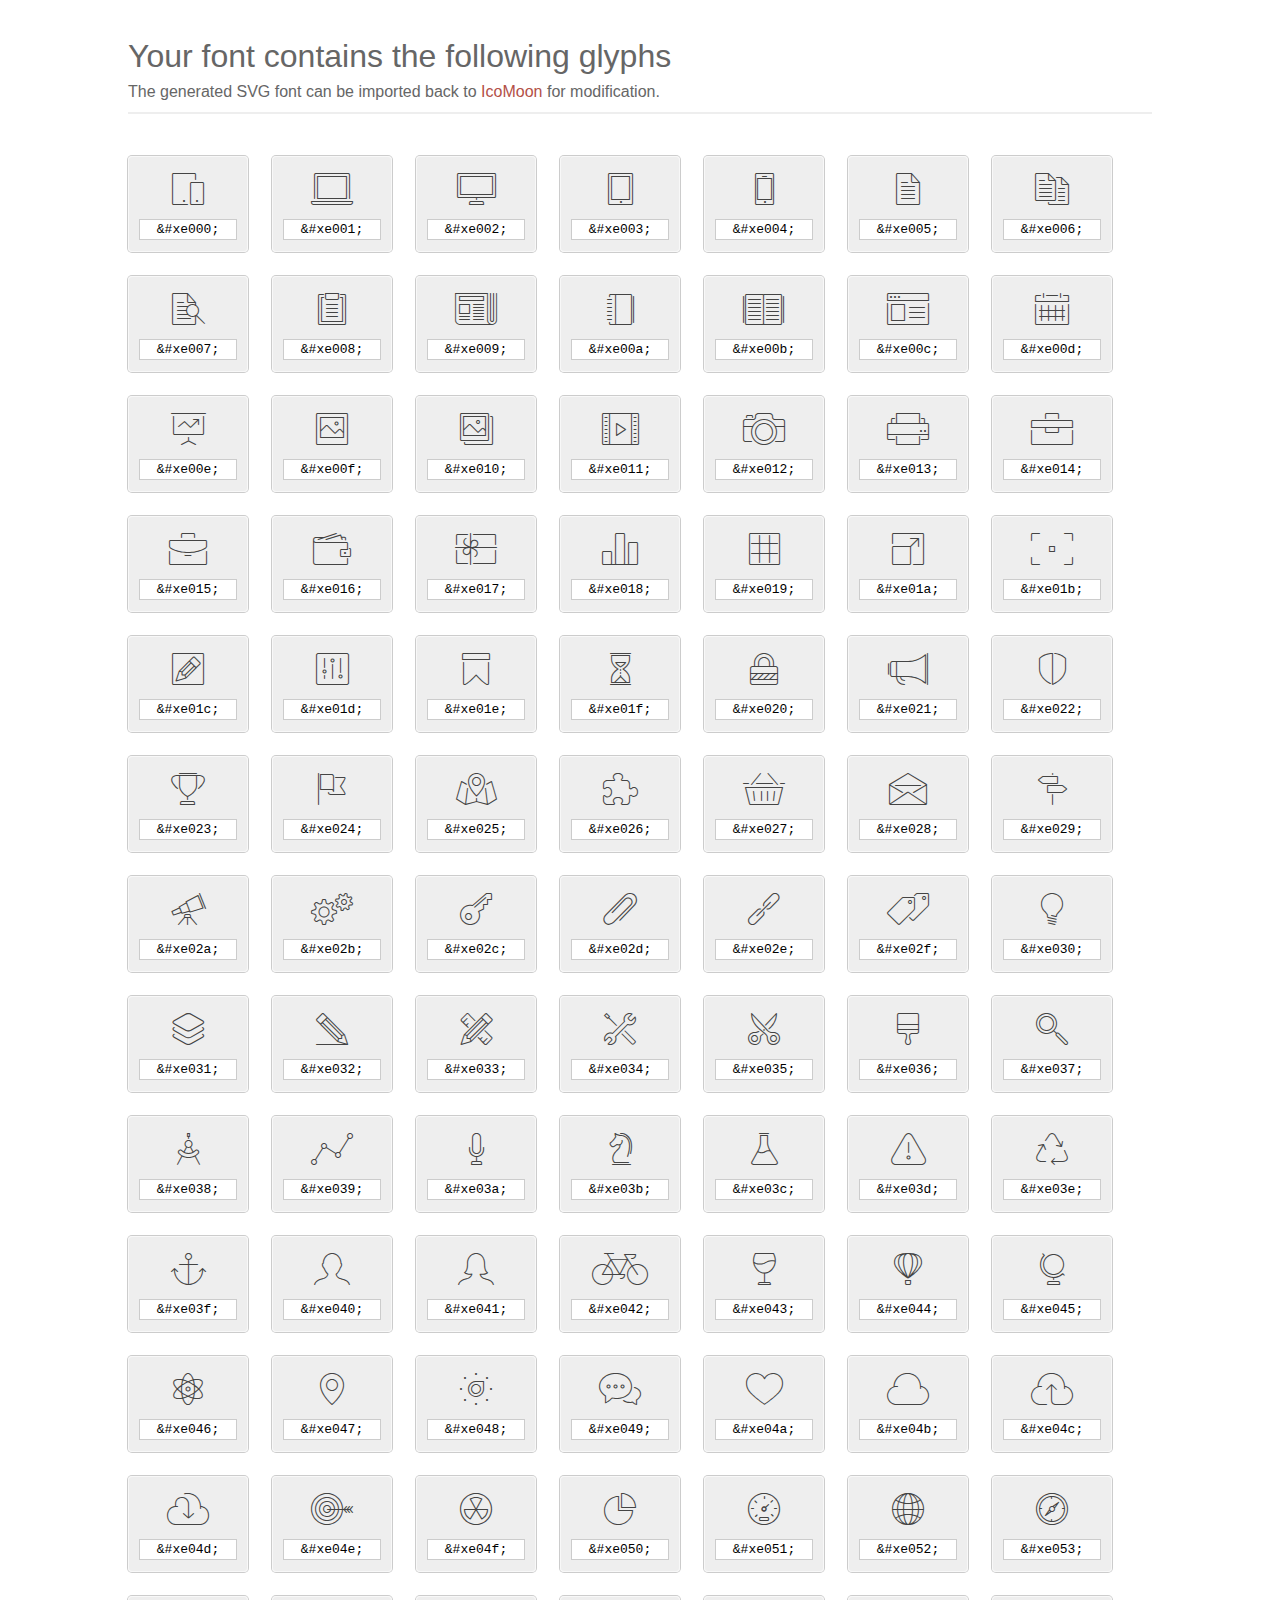
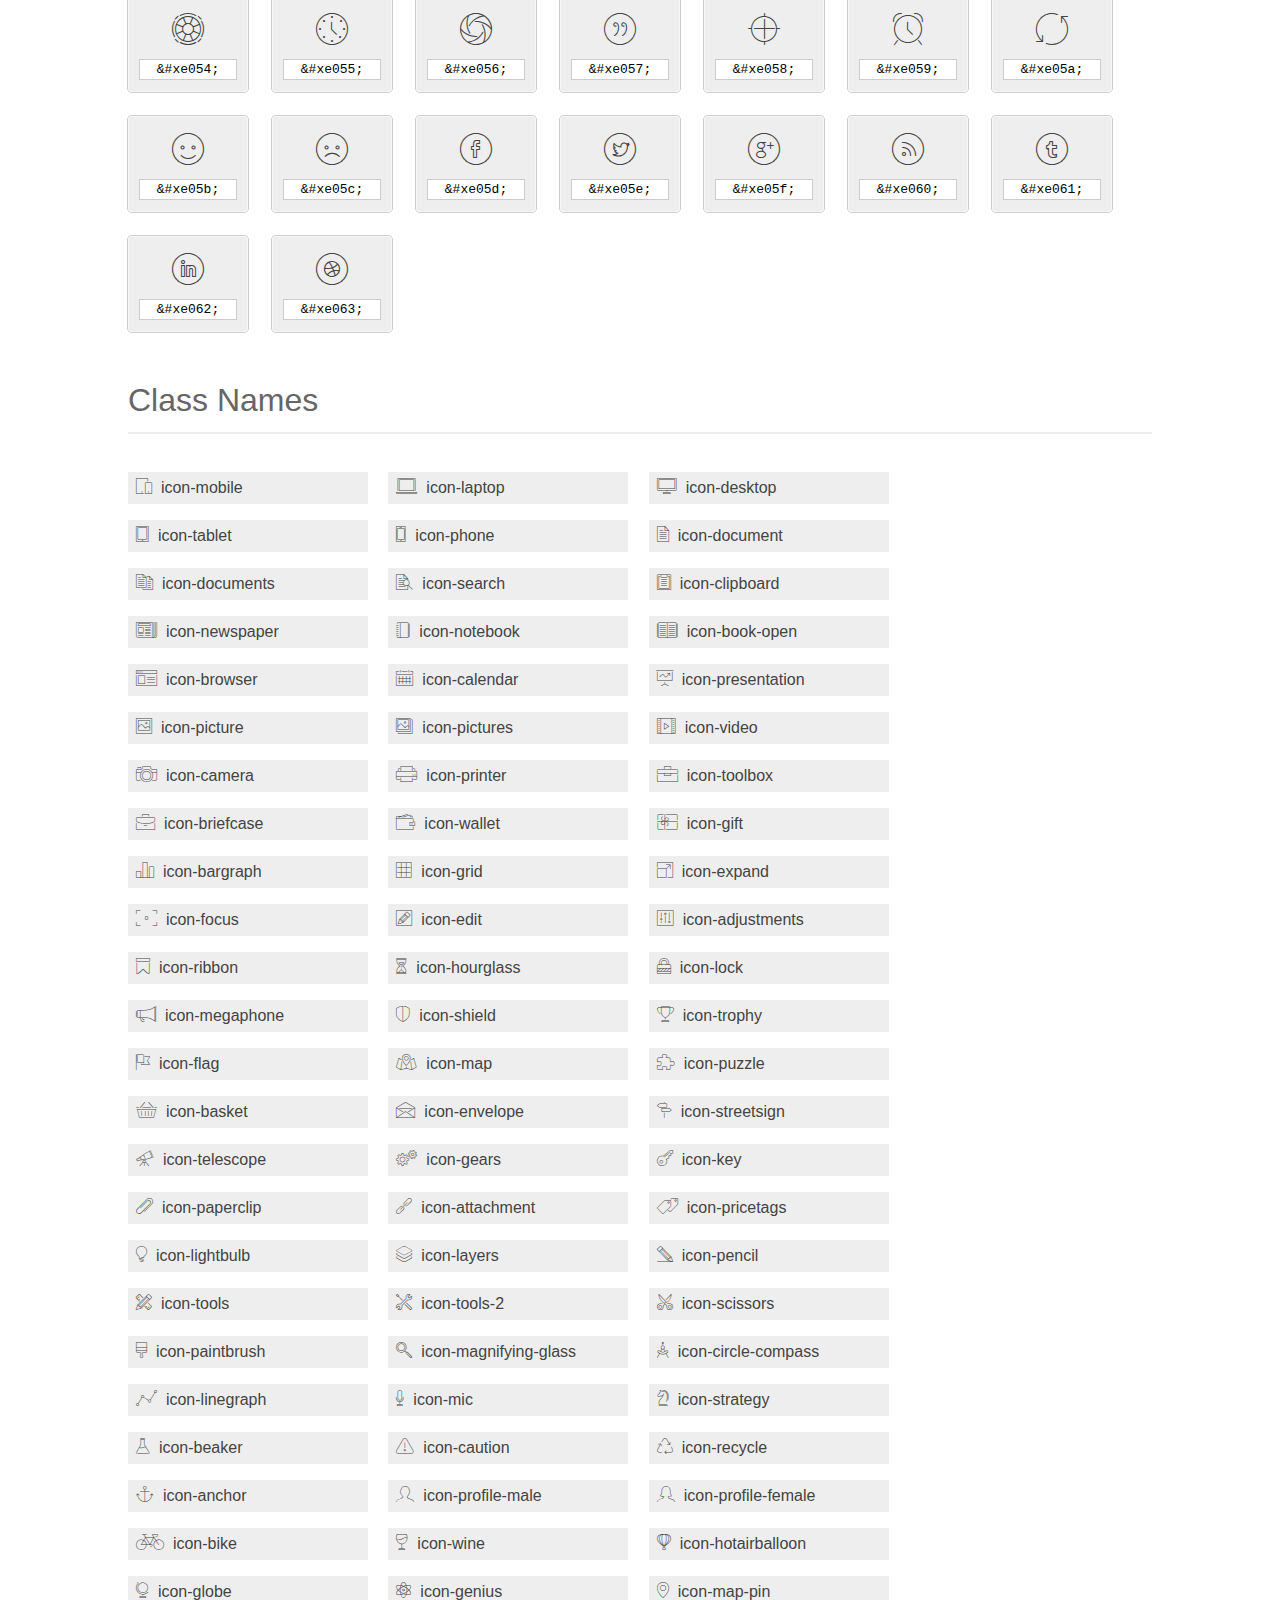
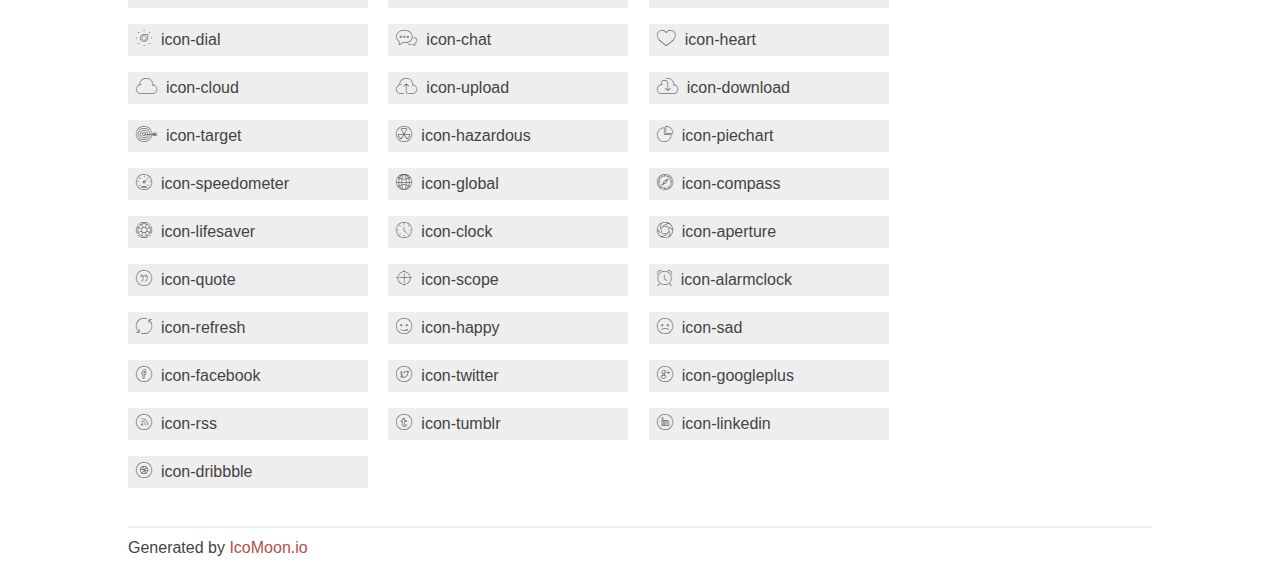
<file: fonts/et-line-font/index.html>
<!doctype html>
<html>
<head>
<title>Your Font/Glyphs</title>
<link rel="stylesheet" href="style.css" />
<!--[if lte IE 7]><script src="lte-ie7.js"></script><![endif]-->
<style>
	section, header, footer {display: block;}
	body {
		font-family: sans-serif;
		color: #444;
		line-height: 1.5;
		font-size: 1em;
	}
	* {
		-moz-box-sizing: border-box;
		-webkit-box-sizing: border-box;
		box-sizing: border-box;
		margin: 0;
		padding: 0;
	}
	.glyph {
		font-size: 16px;
		float: left;
		text-align: center;
		background: #eee;
		padding: .75em;
		margin: .75em 1.5em .75em 0;
		width: 7.5em;
		border-radius: .25em;
		box-shadow: inset 0 0 0 1px #f8f8f8, 0 0 0 1px #CCC;
	}
	.glyph input {
		font-family: consolas, monospace;
		font-size: 13px;
		width: 100%;
		text-align: center;
		border: 0;
		box-shadow: 0 0 0 1px #ccc;
		padding: .125em;
	}
	.w-main {
		width: 80%;
	}
	.centered {
		margin-left: auto;
		margin-right: auto;
	}
	.fs1 {
		font-size: 2em;
	}
	header {
		margin: 2em 0;
		padding-bottom: .5em;
		color: #666;
		box-shadow: 0 2px #eee;
	}
	header h1 {
		font-size: 2em;
		font-weight: normal;
	}
	.clearfix:before, .clearfix:after { content: ""; display: table; }
	.clearfix:after, .clear { clear: both; }
	footer {
		margin-top: 2em;
		padding: .5em 0;
		box-shadow: 0 -2px #eee;
	}
	a, a:visited {
		color: #B35047;
		text-decoration: none;
	}
	a:hover, a:focus {color: #000;}
	.box1 {
		font-size: 16px;
		display: inline-block;
		width: 15em;
		padding: .25em .5em;
		background: #eee;
		margin: .5em 1em .5em 0;
	}
</style>
</head>
<body>
	<div class="w-main centered">
	<section class="mtm clearfix" id="glyphs">
	<header>
		<h1>Your font contains the following glyphs</h1>
		<p>The generated SVG font can be imported back to <a href="http://icomoon.io/app">IcoMoon</a> for modification.</p>
	</header>
	<div class="glyph">
		<div class="fs1" aria-hidden="true" data-icon="&#xe000;"></div>
		<input type="text" readonly="readonly" value="&amp;#xe000;" />
	</div>
	<div class="glyph">
		<div class="fs1" aria-hidden="true" data-icon="&#xe001;"></div>
		<input type="text" readonly="readonly" value="&amp;#xe001;" />
	</div>
	<div class="glyph">
		<div class="fs1" aria-hidden="true" data-icon="&#xe002;"></div>
		<input type="text" readonly="readonly" value="&amp;#xe002;" />
	</div>
	<div class="glyph">
		<div class="fs1" aria-hidden="true" data-icon="&#xe003;"></div>
		<input type="text" readonly="readonly" value="&amp;#xe003;" />
	</div>
	<div class="glyph">
		<div class="fs1" aria-hidden="true" data-icon="&#xe004;"></div>
		<input type="text" readonly="readonly" value="&amp;#xe004;" />
	</div>
	<div class="glyph">
		<div class="fs1" aria-hidden="true" data-icon="&#xe005;"></div>
		<input type="text" readonly="readonly" value="&amp;#xe005;" />
	</div>
	<div class="glyph">
		<div class="fs1" aria-hidden="true" data-icon="&#xe006;"></div>
		<input type="text" readonly="readonly" value="&amp;#xe006;" />
	</div>
	<div class="glyph">
		<div class="fs1" aria-hidden="true" data-icon="&#xe007;"></div>
		<input type="text" readonly="readonly" value="&amp;#xe007;" />
	</div>
	<div class="glyph">
		<div class="fs1" aria-hidden="true" data-icon="&#xe008;"></div>
		<input type="text" readonly="readonly" value="&amp;#xe008;" />
	</div>
	<div class="glyph">
		<div class="fs1" aria-hidden="true" data-icon="&#xe009;"></div>
		<input type="text" readonly="readonly" value="&amp;#xe009;" />
	</div>
	<div class="glyph">
		<div class="fs1" aria-hidden="true" data-icon="&#xe00a;"></div>
		<input type="text" readonly="readonly" value="&amp;#xe00a;" />
	</div>
	<div class="glyph">
		<div class="fs1" aria-hidden="true" data-icon="&#xe00b;"></div>
		<input type="text" readonly="readonly" value="&amp;#xe00b;" />
	</div>
	<div class="glyph">
		<div class="fs1" aria-hidden="true" data-icon="&#xe00c;"></div>
		<input type="text" readonly="readonly" value="&amp;#xe00c;" />
	</div>
	<div class="glyph">
		<div class="fs1" aria-hidden="true" data-icon="&#xe00d;"></div>
		<input type="text" readonly="readonly" value="&amp;#xe00d;" />
	</div>
	<div class="glyph">
		<div class="fs1" aria-hidden="true" data-icon="&#xe00e;"></div>
		<input type="text" readonly="readonly" value="&amp;#xe00e;" />
	</div>
	<div class="glyph">
		<div class="fs1" aria-hidden="true" data-icon="&#xe00f;"></div>
		<input type="text" readonly="readonly" value="&amp;#xe00f;" />
	</div>
	<div class="glyph">
		<div class="fs1" aria-hidden="true" data-icon="&#xe010;"></div>
		<input type="text" readonly="readonly" value="&amp;#xe010;" />
	</div>
	<div class="glyph">
		<div class="fs1" aria-hidden="true" data-icon="&#xe011;"></div>
		<input type="text" readonly="readonly" value="&amp;#xe011;" />
	</div>
	<div class="glyph">
		<div class="fs1" aria-hidden="true" data-icon="&#xe012;"></div>
		<input type="text" readonly="readonly" value="&amp;#xe012;" />
	</div>
	<div class="glyph">
		<div class="fs1" aria-hidden="true" data-icon="&#xe013;"></div>
		<input type="text" readonly="readonly" value="&amp;#xe013;" />
	</div>
	<div class="glyph">
		<div class="fs1" aria-hidden="true" data-icon="&#xe014;"></div>
		<input type="text" readonly="readonly" value="&amp;#xe014;" />
	</div>
	<div class="glyph">
		<div class="fs1" aria-hidden="true" data-icon="&#xe015;"></div>
		<input type="text" readonly="readonly" value="&amp;#xe015;" />
	</div>
	<div class="glyph">
		<div class="fs1" aria-hidden="true" data-icon="&#xe016;"></div>
		<input type="text" readonly="readonly" value="&amp;#xe016;" />
	</div>
	<div class="glyph">
		<div class="fs1" aria-hidden="true" data-icon="&#xe017;"></div>
		<input type="text" readonly="readonly" value="&amp;#xe017;" />
	</div>
	<div class="glyph">
		<div class="fs1" aria-hidden="true" data-icon="&#xe018;"></div>
		<input type="text" readonly="readonly" value="&amp;#xe018;" />
	</div>
	<div class="glyph">
		<div class="fs1" aria-hidden="true" data-icon="&#xe019;"></div>
		<input type="text" readonly="readonly" value="&amp;#xe019;" />
	</div>
	<div class="glyph">
		<div class="fs1" aria-hidden="true" data-icon="&#xe01a;"></div>
		<input type="text" readonly="readonly" value="&amp;#xe01a;" />
	</div>
	<div class="glyph">
		<div class="fs1" aria-hidden="true" data-icon="&#xe01b;"></div>
		<input type="text" readonly="readonly" value="&amp;#xe01b;" />
	</div>
	<div class="glyph">
		<div class="fs1" aria-hidden="true" data-icon="&#xe01c;"></div>
		<input type="text" readonly="readonly" value="&amp;#xe01c;" />
	</div>
	<div class="glyph">
		<div class="fs1" aria-hidden="true" data-icon="&#xe01d;"></div>
		<input type="text" readonly="readonly" value="&amp;#xe01d;" />
	</div>
	<div class="glyph">
		<div class="fs1" aria-hidden="true" data-icon="&#xe01e;"></div>
		<input type="text" readonly="readonly" value="&amp;#xe01e;" />
	</div>
	<div class="glyph">
		<div class="fs1" aria-hidden="true" data-icon="&#xe01f;"></div>
		<input type="text" readonly="readonly" value="&amp;#xe01f;" />
	</div>
	<div class="glyph">
		<div class="fs1" aria-hidden="true" data-icon="&#xe020;"></div>
		<input type="text" readonly="readonly" value="&amp;#xe020;" />
	</div>
	<div class="glyph">
		<div class="fs1" aria-hidden="true" data-icon="&#xe021;"></div>
		<input type="text" readonly="readonly" value="&amp;#xe021;" />
	</div>
	<div class="glyph">
		<div class="fs1" aria-hidden="true" data-icon="&#xe022;"></div>
		<input type="text" readonly="readonly" value="&amp;#xe022;" />
	</div>
	<div class="glyph">
		<div class="fs1" aria-hidden="true" data-icon="&#xe023;"></div>
		<input type="text" readonly="readonly" value="&amp;#xe023;" />
	</div>
	<div class="glyph">
		<div class="fs1" aria-hidden="true" data-icon="&#xe024;"></div>
		<input type="text" readonly="readonly" value="&amp;#xe024;" />
	</div>
	<div class="glyph">
		<div class="fs1" aria-hidden="true" data-icon="&#xe025;"></div>
		<input type="text" readonly="readonly" value="&amp;#xe025;" />
	</div>
	<div class="glyph">
		<div class="fs1" aria-hidden="true" data-icon="&#xe026;"></div>
		<input type="text" readonly="readonly" value="&amp;#xe026;" />
	</div>
	<div class="glyph">
		<div class="fs1" aria-hidden="true" data-icon="&#xe027;"></div>
		<input type="text" readonly="readonly" value="&amp;#xe027;" />
	</div>
	<div class="glyph">
		<div class="fs1" aria-hidden="true" data-icon="&#xe028;"></div>
		<input type="text" readonly="readonly" value="&amp;#xe028;" />
	</div>
	<div class="glyph">
		<div class="fs1" aria-hidden="true" data-icon="&#xe029;"></div>
		<input type="text" readonly="readonly" value="&amp;#xe029;" />
	</div>
	<div class="glyph">
		<div class="fs1" aria-hidden="true" data-icon="&#xe02a;"></div>
		<input type="text" readonly="readonly" value="&amp;#xe02a;" />
	</div>
	<div class="glyph">
		<div class="fs1" aria-hidden="true" data-icon="&#xe02b;"></div>
		<input type="text" readonly="readonly" value="&amp;#xe02b;" />
	</div>
	<div class="glyph">
		<div class="fs1" aria-hidden="true" data-icon="&#xe02c;"></div>
		<input type="text" readonly="readonly" value="&amp;#xe02c;" />
	</div>
	<div class="glyph">
		<div class="fs1" aria-hidden="true" data-icon="&#xe02d;"></div>
		<input type="text" readonly="readonly" value="&amp;#xe02d;" />
	</div>
	<div class="glyph">
		<div class="fs1" aria-hidden="true" data-icon="&#xe02e;"></div>
		<input type="text" readonly="readonly" value="&amp;#xe02e;" />
	</div>
	<div class="glyph">
		<div class="fs1" aria-hidden="true" data-icon="&#xe02f;"></div>
		<input type="text" readonly="readonly" value="&amp;#xe02f;" />
	</div>
	<div class="glyph">
		<div class="fs1" aria-hidden="true" data-icon="&#xe030;"></div>
		<input type="text" readonly="readonly" value="&amp;#xe030;" />
	</div>
	<div class="glyph">
		<div class="fs1" aria-hidden="true" data-icon="&#xe031;"></div>
		<input type="text" readonly="readonly" value="&amp;#xe031;" />
	</div>
	<div class="glyph">
		<div class="fs1" aria-hidden="true" data-icon="&#xe032;"></div>
		<input type="text" readonly="readonly" value="&amp;#xe032;" />
	</div>
	<div class="glyph">
		<div class="fs1" aria-hidden="true" data-icon="&#xe033;"></div>
		<input type="text" readonly="readonly" value="&amp;#xe033;" />
	</div>
	<div class="glyph">
		<div class="fs1" aria-hidden="true" data-icon="&#xe034;"></div>
		<input type="text" readonly="readonly" value="&amp;#xe034;" />
	</div>
	<div class="glyph">
		<div class="fs1" aria-hidden="true" data-icon="&#xe035;"></div>
		<input type="text" readonly="readonly" value="&amp;#xe035;" />
	</div>
	<div class="glyph">
		<div class="fs1" aria-hidden="true" data-icon="&#xe036;"></div>
		<input type="text" readonly="readonly" value="&amp;#xe036;" />
	</div>
	<div class="glyph">
		<div class="fs1" aria-hidden="true" data-icon="&#xe037;"></div>
		<input type="text" readonly="readonly" value="&amp;#xe037;" />
	</div>
	<div class="glyph">
		<div class="fs1" aria-hidden="true" data-icon="&#xe038;"></div>
		<input type="text" readonly="readonly" value="&amp;#xe038;" />
	</div>
	<div class="glyph">
		<div class="fs1" aria-hidden="true" data-icon="&#xe039;"></div>
		<input type="text" readonly="readonly" value="&amp;#xe039;" />
	</div>
	<div class="glyph">
		<div class="fs1" aria-hidden="true" data-icon="&#xe03a;"></div>
		<input type="text" readonly="readonly" value="&amp;#xe03a;" />
	</div>
	<div class="glyph">
		<div class="fs1" aria-hidden="true" data-icon="&#xe03b;"></div>
		<input type="text" readonly="readonly" value="&amp;#xe03b;" />
	</div>
	<div class="glyph">
		<div class="fs1" aria-hidden="true" data-icon="&#xe03c;"></div>
		<input type="text" readonly="readonly" value="&amp;#xe03c;" />
	</div>
	<div class="glyph">
		<div class="fs1" aria-hidden="true" data-icon="&#xe03d;"></div>
		<input type="text" readonly="readonly" value="&amp;#xe03d;" />
	</div>
	<div class="glyph">
		<div class="fs1" aria-hidden="true" data-icon="&#xe03e;"></div>
		<input type="text" readonly="readonly" value="&amp;#xe03e;" />
	</div>
	<div class="glyph">
		<div class="fs1" aria-hidden="true" data-icon="&#xe03f;"></div>
		<input type="text" readonly="readonly" value="&amp;#xe03f;" />
	</div>
	<div class="glyph">
		<div class="fs1" aria-hidden="true" data-icon="&#xe040;"></div>
		<input type="text" readonly="readonly" value="&amp;#xe040;" />
	</div>
	<div class="glyph">
		<div class="fs1" aria-hidden="true" data-icon="&#xe041;"></div>
		<input type="text" readonly="readonly" value="&amp;#xe041;" />
	</div>
	<div class="glyph">
		<div class="fs1" aria-hidden="true" data-icon="&#xe042;"></div>
		<input type="text" readonly="readonly" value="&amp;#xe042;" />
	</div>
	<div class="glyph">
		<div class="fs1" aria-hidden="true" data-icon="&#xe043;"></div>
		<input type="text" readonly="readonly" value="&amp;#xe043;" />
	</div>
	<div class="glyph">
		<div class="fs1" aria-hidden="true" data-icon="&#xe044;"></div>
		<input type="text" readonly="readonly" value="&amp;#xe044;" />
	</div>
	<div class="glyph">
		<div class="fs1" aria-hidden="true" data-icon="&#xe045;"></div>
		<input type="text" readonly="readonly" value="&amp;#xe045;" />
	</div>
	<div class="glyph">
		<div class="fs1" aria-hidden="true" data-icon="&#xe046;"></div>
		<input type="text" readonly="readonly" value="&amp;#xe046;" />
	</div>
	<div class="glyph">
		<div class="fs1" aria-hidden="true" data-icon="&#xe047;"></div>
		<input type="text" readonly="readonly" value="&amp;#xe047;" />
	</div>
	<div class="glyph">
		<div class="fs1" aria-hidden="true" data-icon="&#xe048;"></div>
		<input type="text" readonly="readonly" value="&amp;#xe048;" />
	</div>
	<div class="glyph">
		<div class="fs1" aria-hidden="true" data-icon="&#xe049;"></div>
		<input type="text" readonly="readonly" value="&amp;#xe049;" />
	</div>
	<div class="glyph">
		<div class="fs1" aria-hidden="true" data-icon="&#xe04a;"></div>
		<input type="text" readonly="readonly" value="&amp;#xe04a;" />
	</div>
	<div class="glyph">
		<div class="fs1" aria-hidden="true" data-icon="&#xe04b;"></div>
		<input type="text" readonly="readonly" value="&amp;#xe04b;" />
	</div>
	<div class="glyph">
		<div class="fs1" aria-hidden="true" data-icon="&#xe04c;"></div>
		<input type="text" readonly="readonly" value="&amp;#xe04c;" />
	</div>
	<div class="glyph">
		<div class="fs1" aria-hidden="true" data-icon="&#xe04d;"></div>
		<input type="text" readonly="readonly" value="&amp;#xe04d;" />
	</div>
	<div class="glyph">
		<div class="fs1" aria-hidden="true" data-icon="&#xe04e;"></div>
		<input type="text" readonly="readonly" value="&amp;#xe04e;" />
	</div>
	<div class="glyph">
		<div class="fs1" aria-hidden="true" data-icon="&#xe04f;"></div>
		<input type="text" readonly="readonly" value="&amp;#xe04f;" />
	</div>
	<div class="glyph">
		<div class="fs1" aria-hidden="true" data-icon="&#xe050;"></div>
		<input type="text" readonly="readonly" value="&amp;#xe050;" />
	</div>
	<div class="glyph">
		<div class="fs1" aria-hidden="true" data-icon="&#xe051;"></div>
		<input type="text" readonly="readonly" value="&amp;#xe051;" />
	</div>
	<div class="glyph">
		<div class="fs1" aria-hidden="true" data-icon="&#xe052;"></div>
		<input type="text" readonly="readonly" value="&amp;#xe052;" />
	</div>
	<div class="glyph">
		<div class="fs1" aria-hidden="true" data-icon="&#xe053;"></div>
		<input type="text" readonly="readonly" value="&amp;#xe053;" />
	</div>
	<div class="glyph">
		<div class="fs1" aria-hidden="true" data-icon="&#xe054;"></div>
		<input type="text" readonly="readonly" value="&amp;#xe054;" />
	</div>
	<div class="glyph">
		<div class="fs1" aria-hidden="true" data-icon="&#xe055;"></div>
		<input type="text" readonly="readonly" value="&amp;#xe055;" />
	</div>
	<div class="glyph">
		<div class="fs1" aria-hidden="true" data-icon="&#xe056;"></div>
		<input type="text" readonly="readonly" value="&amp;#xe056;" />
	</div>
	<div class="glyph">
		<div class="fs1" aria-hidden="true" data-icon="&#xe057;"></div>
		<input type="text" readonly="readonly" value="&amp;#xe057;" />
	</div>
	<div class="glyph">
		<div class="fs1" aria-hidden="true" data-icon="&#xe058;"></div>
		<input type="text" readonly="readonly" value="&amp;#xe058;" />
	</div>
	<div class="glyph">
		<div class="fs1" aria-hidden="true" data-icon="&#xe059;"></div>
		<input type="text" readonly="readonly" value="&amp;#xe059;" />
	</div>
	<div class="glyph">
		<div class="fs1" aria-hidden="true" data-icon="&#xe05a;"></div>
		<input type="text" readonly="readonly" value="&amp;#xe05a;" />
	</div>
	<div class="glyph">
		<div class="fs1" aria-hidden="true" data-icon="&#xe05b;"></div>
		<input type="text" readonly="readonly" value="&amp;#xe05b;" />
	</div>
	<div class="glyph">
		<div class="fs1" aria-hidden="true" data-icon="&#xe05c;"></div>
		<input type="text" readonly="readonly" value="&amp;#xe05c;" />
	</div>
	<div class="glyph">
		<div class="fs1" aria-hidden="true" data-icon="&#xe05d;"></div>
		<input type="text" readonly="readonly" value="&amp;#xe05d;" />
	</div>
	<div class="glyph">
		<div class="fs1" aria-hidden="true" data-icon="&#xe05e;"></div>
		<input type="text" readonly="readonly" value="&amp;#xe05e;" />
	</div>
	<div class="glyph">
		<div class="fs1" aria-hidden="true" data-icon="&#xe05f;"></div>
		<input type="text" readonly="readonly" value="&amp;#xe05f;" />
	</div>
	<div class="glyph">
		<div class="fs1" aria-hidden="true" data-icon="&#xe060;"></div>
		<input type="text" readonly="readonly" value="&amp;#xe060;" />
	</div>
	<div class="glyph">
		<div class="fs1" aria-hidden="true" data-icon="&#xe061;"></div>
		<input type="text" readonly="readonly" value="&amp;#xe061;" />
	</div>
	<div class="glyph">
		<div class="fs1" aria-hidden="true" data-icon="&#xe062;"></div>
		<input type="text" readonly="readonly" value="&amp;#xe062;" />
	</div>
	<div class="glyph">
		<div class="fs1" aria-hidden="true" data-icon="&#xe063;"></div>
		<input type="text" readonly="readonly" value="&amp;#xe063;" />
	</div>
	</section>
	<div class="clear"></div>
	<section class="mtm clearfix" id="glyphs">
	<header>
		<h1>Class Names</h1>
	</header>
	<span class="box1">
		<span aria-hidden="true" class="icon-mobile"></span>
		&nbsp;icon-mobile
	</span>
	<span class="box1">
		<span aria-hidden="true" class="icon-laptop"></span>
		&nbsp;icon-laptop
	</span>
	<span class="box1">
		<span aria-hidden="true" class="icon-desktop"></span>
		&nbsp;icon-desktop
	</span>
	<span class="box1">
		<span aria-hidden="true" class="icon-tablet"></span>
		&nbsp;icon-tablet
	</span>
	<span class="box1">
		<span aria-hidden="true" class="icon-phone"></span>
		&nbsp;icon-phone
	</span>
	<span class="box1">
		<span aria-hidden="true" class="icon-document"></span>
		&nbsp;icon-document
	</span>
	<span class="box1">
		<span aria-hidden="true" class="icon-documents"></span>
		&nbsp;icon-documents
	</span>
	<span class="box1">
		<span aria-hidden="true" class="icon-search"></span>
		&nbsp;icon-search
	</span>
	<span class="box1">
		<span aria-hidden="true" class="icon-clipboard"></span>
		&nbsp;icon-clipboard
	</span>
	<span class="box1">
		<span aria-hidden="true" class="icon-newspaper"></span>
		&nbsp;icon-newspaper
	</span>
	<span class="box1">
		<span aria-hidden="true" class="icon-notebook"></span>
		&nbsp;icon-notebook
	</span>
	<span class="box1">
		<span aria-hidden="true" class="icon-book-open"></span>
		&nbsp;icon-book-open
	</span>
	<span class="box1">
		<span aria-hidden="true" class="icon-browser"></span>
		&nbsp;icon-browser
	</span>
	<span class="box1">
		<span aria-hidden="true" class="icon-calendar"></span>
		&nbsp;icon-calendar
	</span>
	<span class="box1">
		<span aria-hidden="true" class="icon-presentation"></span>
		&nbsp;icon-presentation
	</span>
	<span class="box1">
		<span aria-hidden="true" class="icon-picture"></span>
		&nbsp;icon-picture
	</span>
	<span class="box1">
		<span aria-hidden="true" class="icon-pictures"></span>
		&nbsp;icon-pictures
	</span>
	<span class="box1">
		<span aria-hidden="true" class="icon-video"></span>
		&nbsp;icon-video
	</span>
	<span class="box1">
		<span aria-hidden="true" class="icon-camera"></span>
		&nbsp;icon-camera
	</span>
	<span class="box1">
		<span aria-hidden="true" class="icon-printer"></span>
		&nbsp;icon-printer
	</span>
	<span class="box1">
		<span aria-hidden="true" class="icon-toolbox"></span>
		&nbsp;icon-toolbox
	</span>
	<span class="box1">
		<span aria-hidden="true" class="icon-briefcase"></span>
		&nbsp;icon-briefcase
	</span>
	<span class="box1">
		<span aria-hidden="true" class="icon-wallet"></span>
		&nbsp;icon-wallet
	</span>
	<span class="box1">
		<span aria-hidden="true" class="icon-gift"></span>
		&nbsp;icon-gift
	</span>
	<span class="box1">
		<span aria-hidden="true" class="icon-bargraph"></span>
		&nbsp;icon-bargraph
	</span>
	<span class="box1">
		<span aria-hidden="true" class="icon-grid"></span>
		&nbsp;icon-grid
	</span>
	<span class="box1">
		<span aria-hidden="true" class="icon-expand"></span>
		&nbsp;icon-expand
	</span>
	<span class="box1">
		<span aria-hidden="true" class="icon-focus"></span>
		&nbsp;icon-focus
	</span>
	<span class="box1">
		<span aria-hidden="true" class="icon-edit"></span>
		&nbsp;icon-edit
	</span>
	<span class="box1">
		<span aria-hidden="true" class="icon-adjustments"></span>
		&nbsp;icon-adjustments
	</span>
	<span class="box1">
		<span aria-hidden="true" class="icon-ribbon"></span>
		&nbsp;icon-ribbon
	</span>
	<span class="box1">
		<span aria-hidden="true" class="icon-hourglass"></span>
		&nbsp;icon-hourglass
	</span>
	<span class="box1">
		<span aria-hidden="true" class="icon-lock"></span>
		&nbsp;icon-lock
	</span>
	<span class="box1">
		<span aria-hidden="true" class="icon-megaphone"></span>
		&nbsp;icon-megaphone
	</span>
	<span class="box1">
		<span aria-hidden="true" class="icon-shield"></span>
		&nbsp;icon-shield
	</span>
	<span class="box1">
		<span aria-hidden="true" class="icon-trophy"></span>
		&nbsp;icon-trophy
	</span>
	<span class="box1">
		<span aria-hidden="true" class="icon-flag"></span>
		&nbsp;icon-flag
	</span>
	<span class="box1">
		<span aria-hidden="true" class="icon-map"></span>
		&nbsp;icon-map
	</span>
	<span class="box1">
		<span aria-hidden="true" class="icon-puzzle"></span>
		&nbsp;icon-puzzle
	</span>
	<span class="box1">
		<span aria-hidden="true" class="icon-basket"></span>
		&nbsp;icon-basket
	</span>
	<span class="box1">
		<span aria-hidden="true" class="icon-envelope"></span>
		&nbsp;icon-envelope
	</span>
	<span class="box1">
		<span aria-hidden="true" class="icon-streetsign"></span>
		&nbsp;icon-streetsign
	</span>
	<span class="box1">
		<span aria-hidden="true" class="icon-telescope"></span>
		&nbsp;icon-telescope
	</span>
	<span class="box1">
		<span aria-hidden="true" class="icon-gears"></span>
		&nbsp;icon-gears
	</span>
	<span class="box1">
		<span aria-hidden="true" class="icon-key"></span>
		&nbsp;icon-key
	</span>
	<span class="box1">
		<span aria-hidden="true" class="icon-paperclip"></span>
		&nbsp;icon-paperclip
	</span>
	<span class="box1">
		<span aria-hidden="true" class="icon-attachment"></span>
		&nbsp;icon-attachment
	</span>
	<span class="box1">
		<span aria-hidden="true" class="icon-pricetags"></span>
		&nbsp;icon-pricetags
	</span>
	<span class="box1">
		<span aria-hidden="true" class="icon-lightbulb"></span>
		&nbsp;icon-lightbulb
	</span>
	<span class="box1">
		<span aria-hidden="true" class="icon-layers"></span>
		&nbsp;icon-layers
	</span>
	<span class="box1">
		<span aria-hidden="true" class="icon-pencil"></span>
		&nbsp;icon-pencil
	</span>
	<span class="box1">
		<span aria-hidden="true" class="icon-tools"></span>
		&nbsp;icon-tools
	</span>
	<span class="box1">
		<span aria-hidden="true" class="icon-tools-2"></span>
		&nbsp;icon-tools-2
	</span>
	<span class="box1">
		<span aria-hidden="true" class="icon-scissors"></span>
		&nbsp;icon-scissors
	</span>
	<span class="box1">
		<span aria-hidden="true" class="icon-paintbrush"></span>
		&nbsp;icon-paintbrush
	</span>
	<span class="box1">
		<span aria-hidden="true" class="icon-magnifying-glass"></span>
		&nbsp;icon-magnifying-glass
	</span>
	<span class="box1">
		<span aria-hidden="true" class="icon-circle-compass"></span>
		&nbsp;icon-circle-compass
	</span>
	<span class="box1">
		<span aria-hidden="true" class="icon-linegraph"></span>
		&nbsp;icon-linegraph
	</span>
	<span class="box1">
		<span aria-hidden="true" class="icon-mic"></span>
		&nbsp;icon-mic
	</span>
	<span class="box1">
		<span aria-hidden="true" class="icon-strategy"></span>
		&nbsp;icon-strategy
	</span>
	<span class="box1">
		<span aria-hidden="true" class="icon-beaker"></span>
		&nbsp;icon-beaker
	</span>
	<span class="box1">
		<span aria-hidden="true" class="icon-caution"></span>
		&nbsp;icon-caution
	</span>
	<span class="box1">
		<span aria-hidden="true" class="icon-recycle"></span>
		&nbsp;icon-recycle
	</span>
	<span class="box1">
		<span aria-hidden="true" class="icon-anchor"></span>
		&nbsp;icon-anchor
	</span>
	<span class="box1">
		<span aria-hidden="true" class="icon-profile-male"></span>
		&nbsp;icon-profile-male
	</span>
	<span class="box1">
		<span aria-hidden="true" class="icon-profile-female"></span>
		&nbsp;icon-profile-female
	</span>
	<span class="box1">
		<span aria-hidden="true" class="icon-bike"></span>
		&nbsp;icon-bike
	</span>
	<span class="box1">
		<span aria-hidden="true" class="icon-wine"></span>
		&nbsp;icon-wine
	</span>
	<span class="box1">
		<span aria-hidden="true" class="icon-hotairballoon"></span>
		&nbsp;icon-hotairballoon
	</span>
	<span class="box1">
		<span aria-hidden="true" class="icon-globe"></span>
		&nbsp;icon-globe
	</span>
	<span class="box1">
		<span aria-hidden="true" class="icon-genius"></span>
		&nbsp;icon-genius
	</span>
	<span class="box1">
		<span aria-hidden="true" class="icon-map-pin"></span>
		&nbsp;icon-map-pin
	</span>
	<span class="box1">
		<span aria-hidden="true" class="icon-dial"></span>
		&nbsp;icon-dial
	</span>
	<span class="box1">
		<span aria-hidden="true" class="icon-chat"></span>
		&nbsp;icon-chat
	</span>
	<span class="box1">
		<span aria-hidden="true" class="icon-heart"></span>
		&nbsp;icon-heart
	</span>
	<span class="box1">
		<span aria-hidden="true" class="icon-cloud"></span>
		&nbsp;icon-cloud
	</span>
	<span class="box1">
		<span aria-hidden="true" class="icon-upload"></span>
		&nbsp;icon-upload
	</span>
	<span class="box1">
		<span aria-hidden="true" class="icon-download"></span>
		&nbsp;icon-download
	</span>
	<span class="box1">
		<span aria-hidden="true" class="icon-target"></span>
		&nbsp;icon-target
	</span>
	<span class="box1">
		<span aria-hidden="true" class="icon-hazardous"></span>
		&nbsp;icon-hazardous
	</span>
	<span class="box1">
		<span aria-hidden="true" class="icon-piechart"></span>
		&nbsp;icon-piechart
	</span>
	<span class="box1">
		<span aria-hidden="true" class="icon-speedometer"></span>
		&nbsp;icon-speedometer
	</span>
	<span class="box1">
		<span aria-hidden="true" class="icon-global"></span>
		&nbsp;icon-global
	</span>
	<span class="box1">
		<span aria-hidden="true" class="icon-compass"></span>
		&nbsp;icon-compass
	</span>
	<span class="box1">
		<span aria-hidden="true" class="icon-lifesaver"></span>
		&nbsp;icon-lifesaver
	</span>
	<span class="box1">
		<span aria-hidden="true" class="icon-clock"></span>
		&nbsp;icon-clock
	</span>
	<span class="box1">
		<span aria-hidden="true" class="icon-aperture"></span>
		&nbsp;icon-aperture
	</span>
	<span class="box1">
		<span aria-hidden="true" class="icon-quote"></span>
		&nbsp;icon-quote
	</span>
	<span class="box1">
		<span aria-hidden="true" class="icon-scope"></span>
		&nbsp;icon-scope
	</span>
	<span class="box1">
		<span aria-hidden="true" class="icon-alarmclock"></span>
		&nbsp;icon-alarmclock
	</span>
	<span class="box1">
		<span aria-hidden="true" class="icon-refresh"></span>
		&nbsp;icon-refresh
	</span>
	<span class="box1">
		<span aria-hidden="true" class="icon-happy"></span>
		&nbsp;icon-happy
	</span>
	<span class="box1">
		<span aria-hidden="true" class="icon-sad"></span>
		&nbsp;icon-sad
	</span>
	<span class="box1">
		<span aria-hidden="true" class="icon-facebook"></span>
		&nbsp;icon-facebook
	</span>
	<span class="box1">
		<span aria-hidden="true" class="icon-twitter"></span>
		&nbsp;icon-twitter
	</span>
	<span class="box1">
		<span aria-hidden="true" class="icon-googleplus"></span>
		&nbsp;icon-googleplus
	</span>
	<span class="box1">
		<span aria-hidden="true" class="icon-rss"></span>
		&nbsp;icon-rss
	</span>
	<span class="box1">
		<span aria-hidden="true" class="icon-tumblr"></span>
		&nbsp;icon-tumblr
	</span>
	<span class="box1">
		<span aria-hidden="true" class="icon-linkedin"></span>
		&nbsp;icon-linkedin
	</span>
	<span class="box1">
		<span aria-hidden="true" class="icon-dribbble"></span>
		&nbsp;icon-dribbble
	</span>
	</section>
	<footer>
		<p>Generated by <a href="http://icomoon.io">IcoMoon.io</a></p>
	</footer>
	</div>
	<script>
	document.getElementById("glyphs").addEventListener("click", function(e) {
		var target = e.target;
		if (target.tagName === "INPUT") {
			target.select();
		}
	});
	</script>
</body>
</html>
</file>
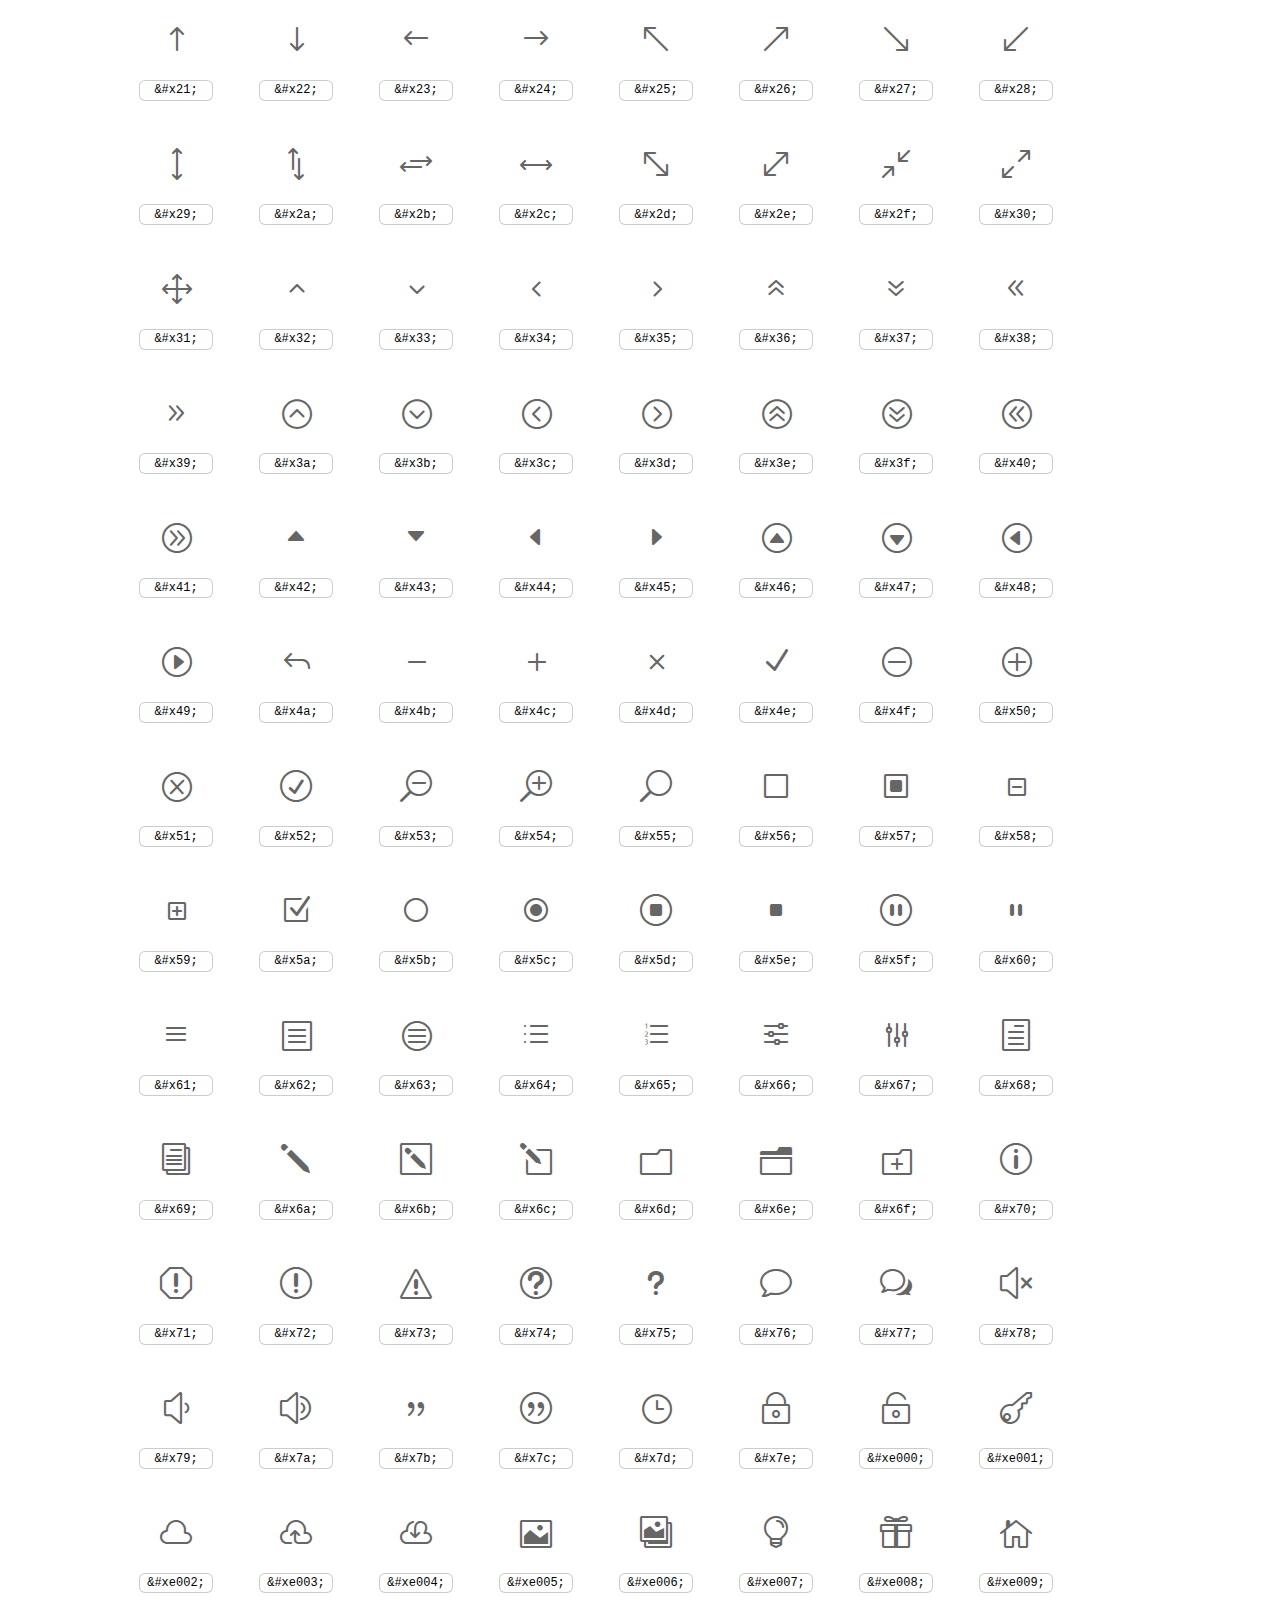
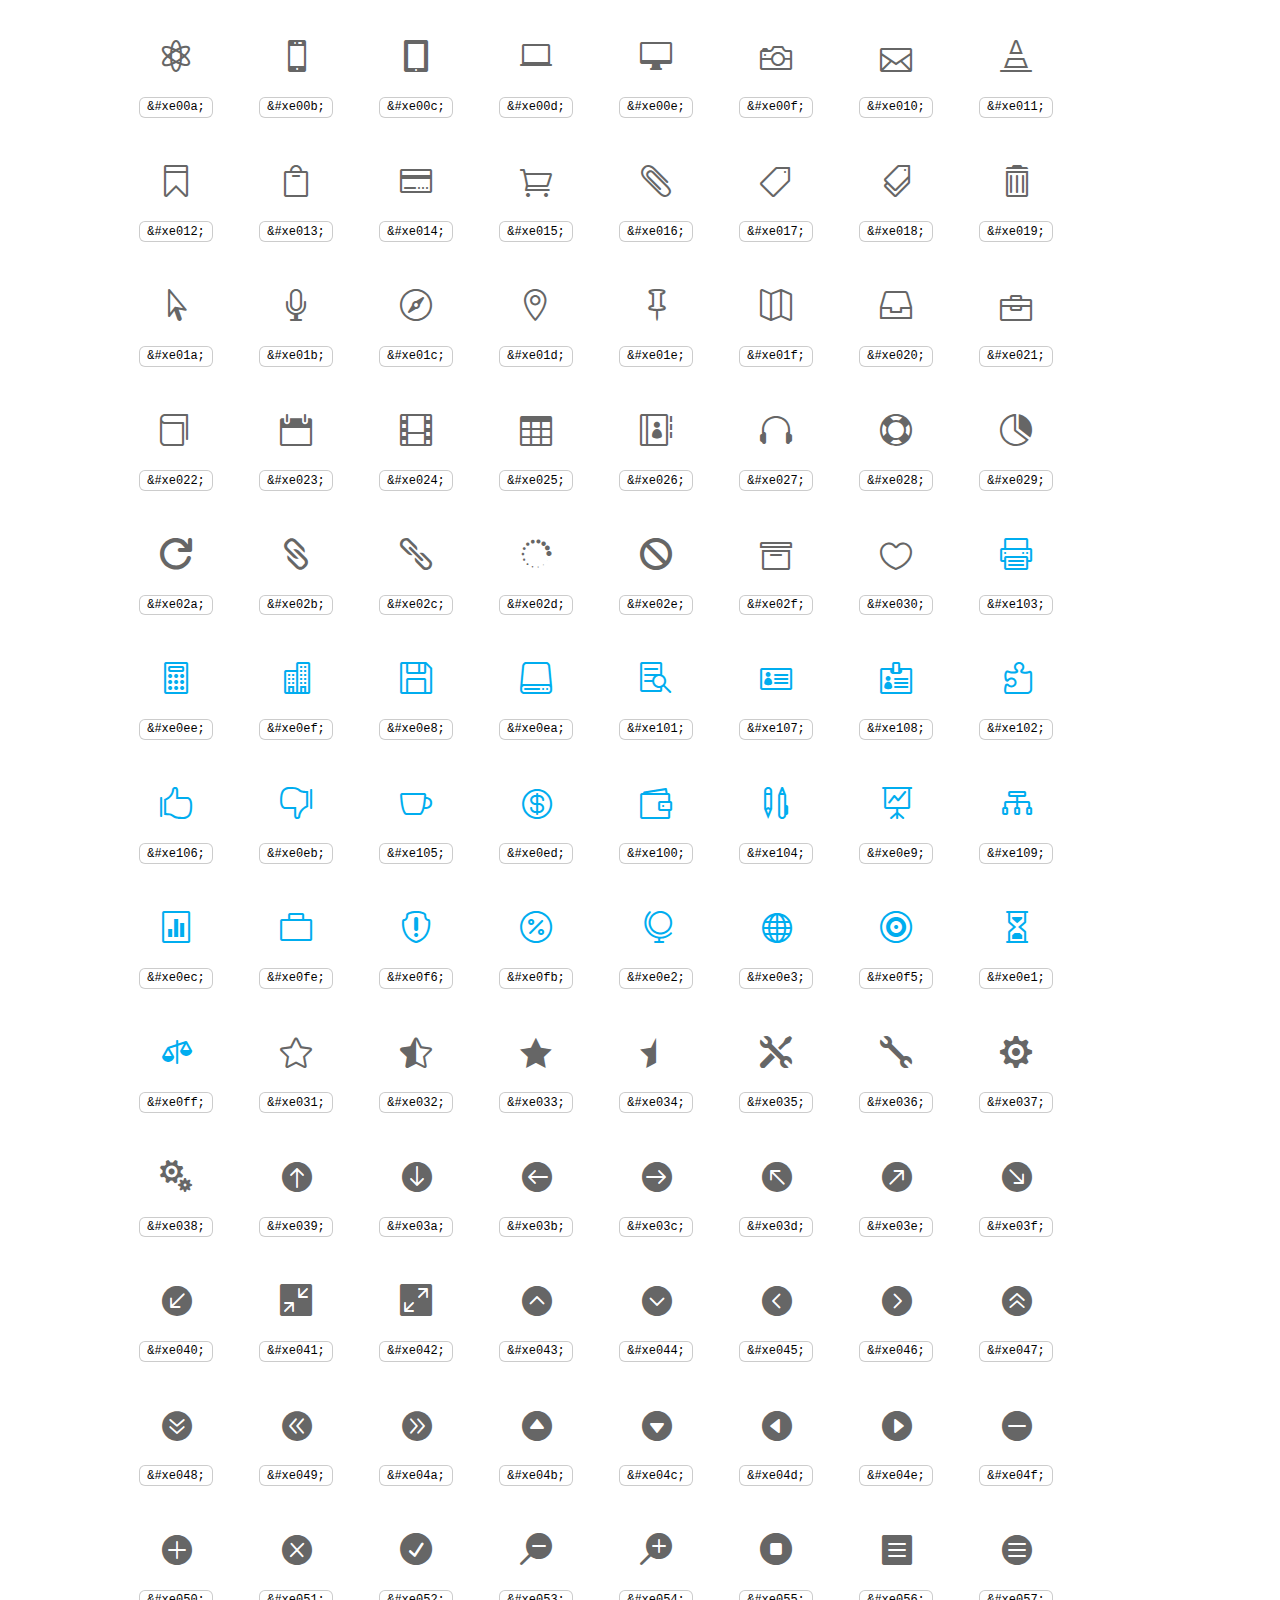
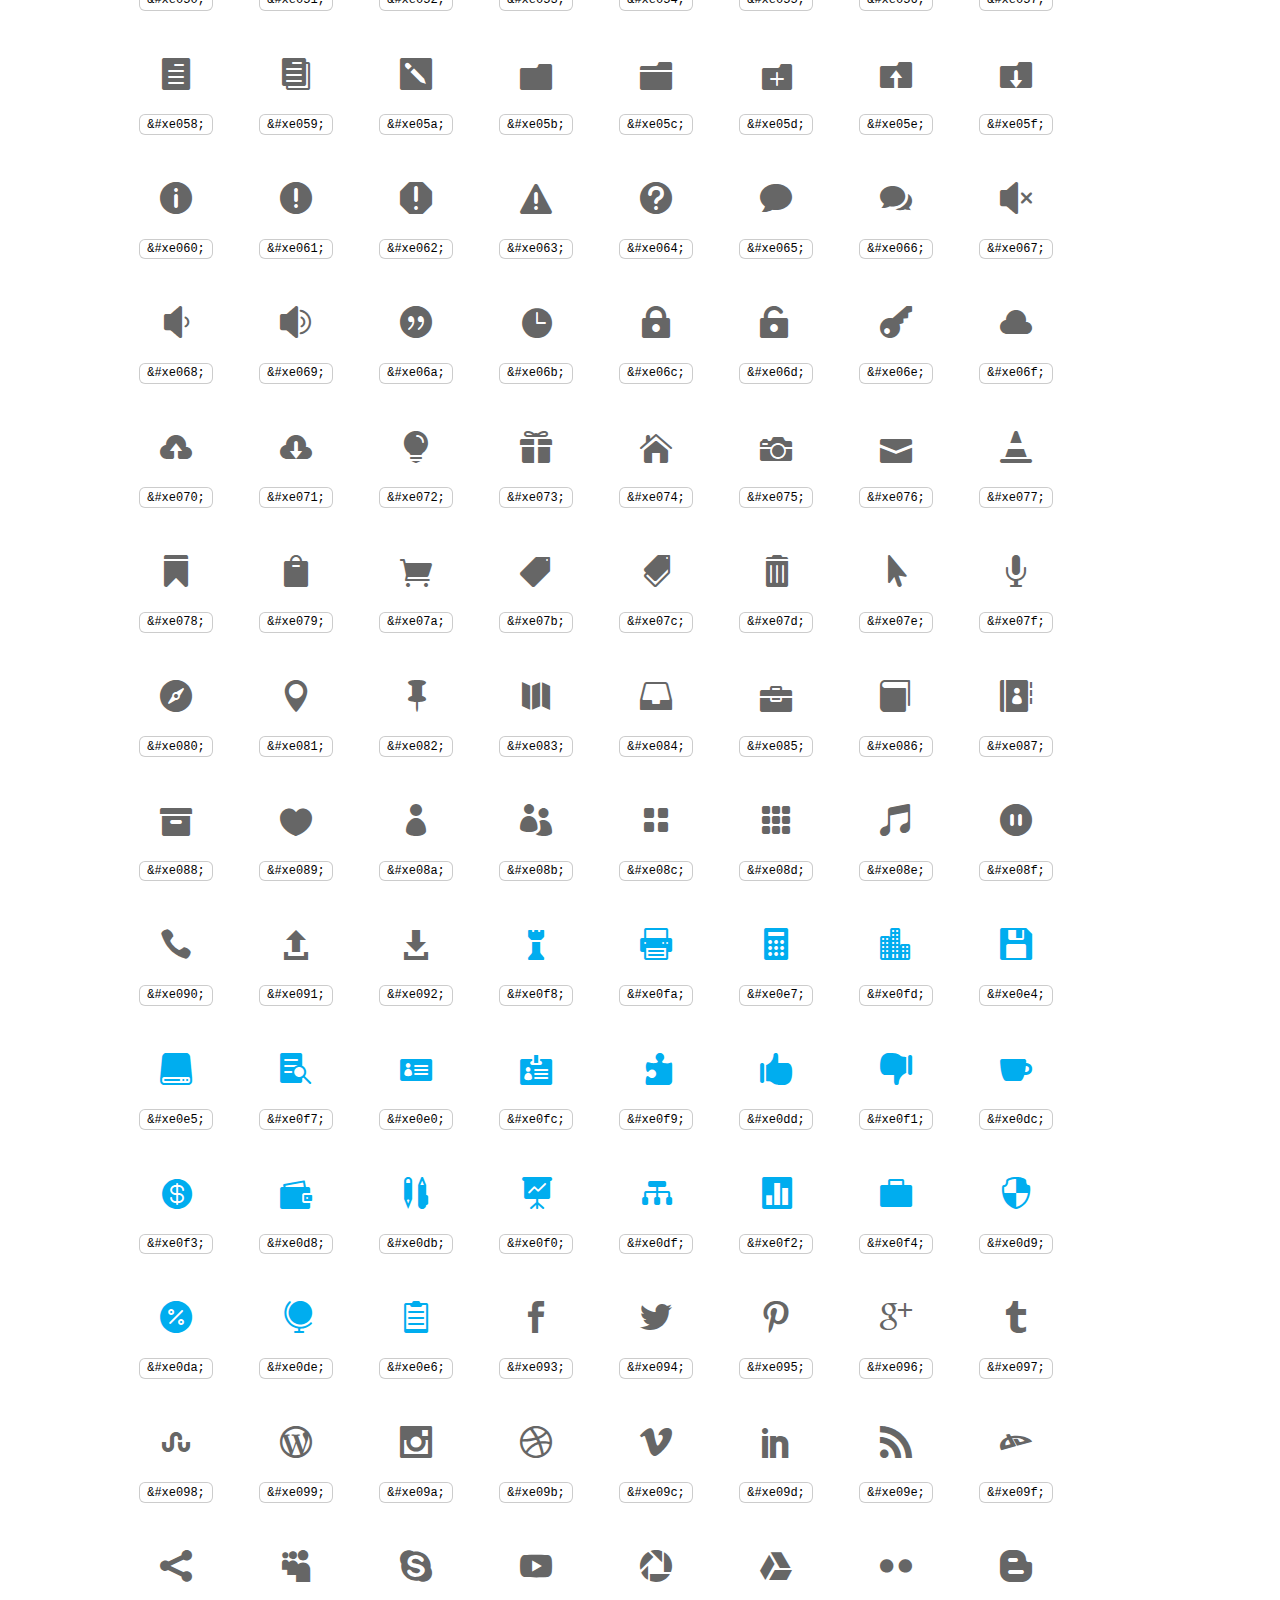
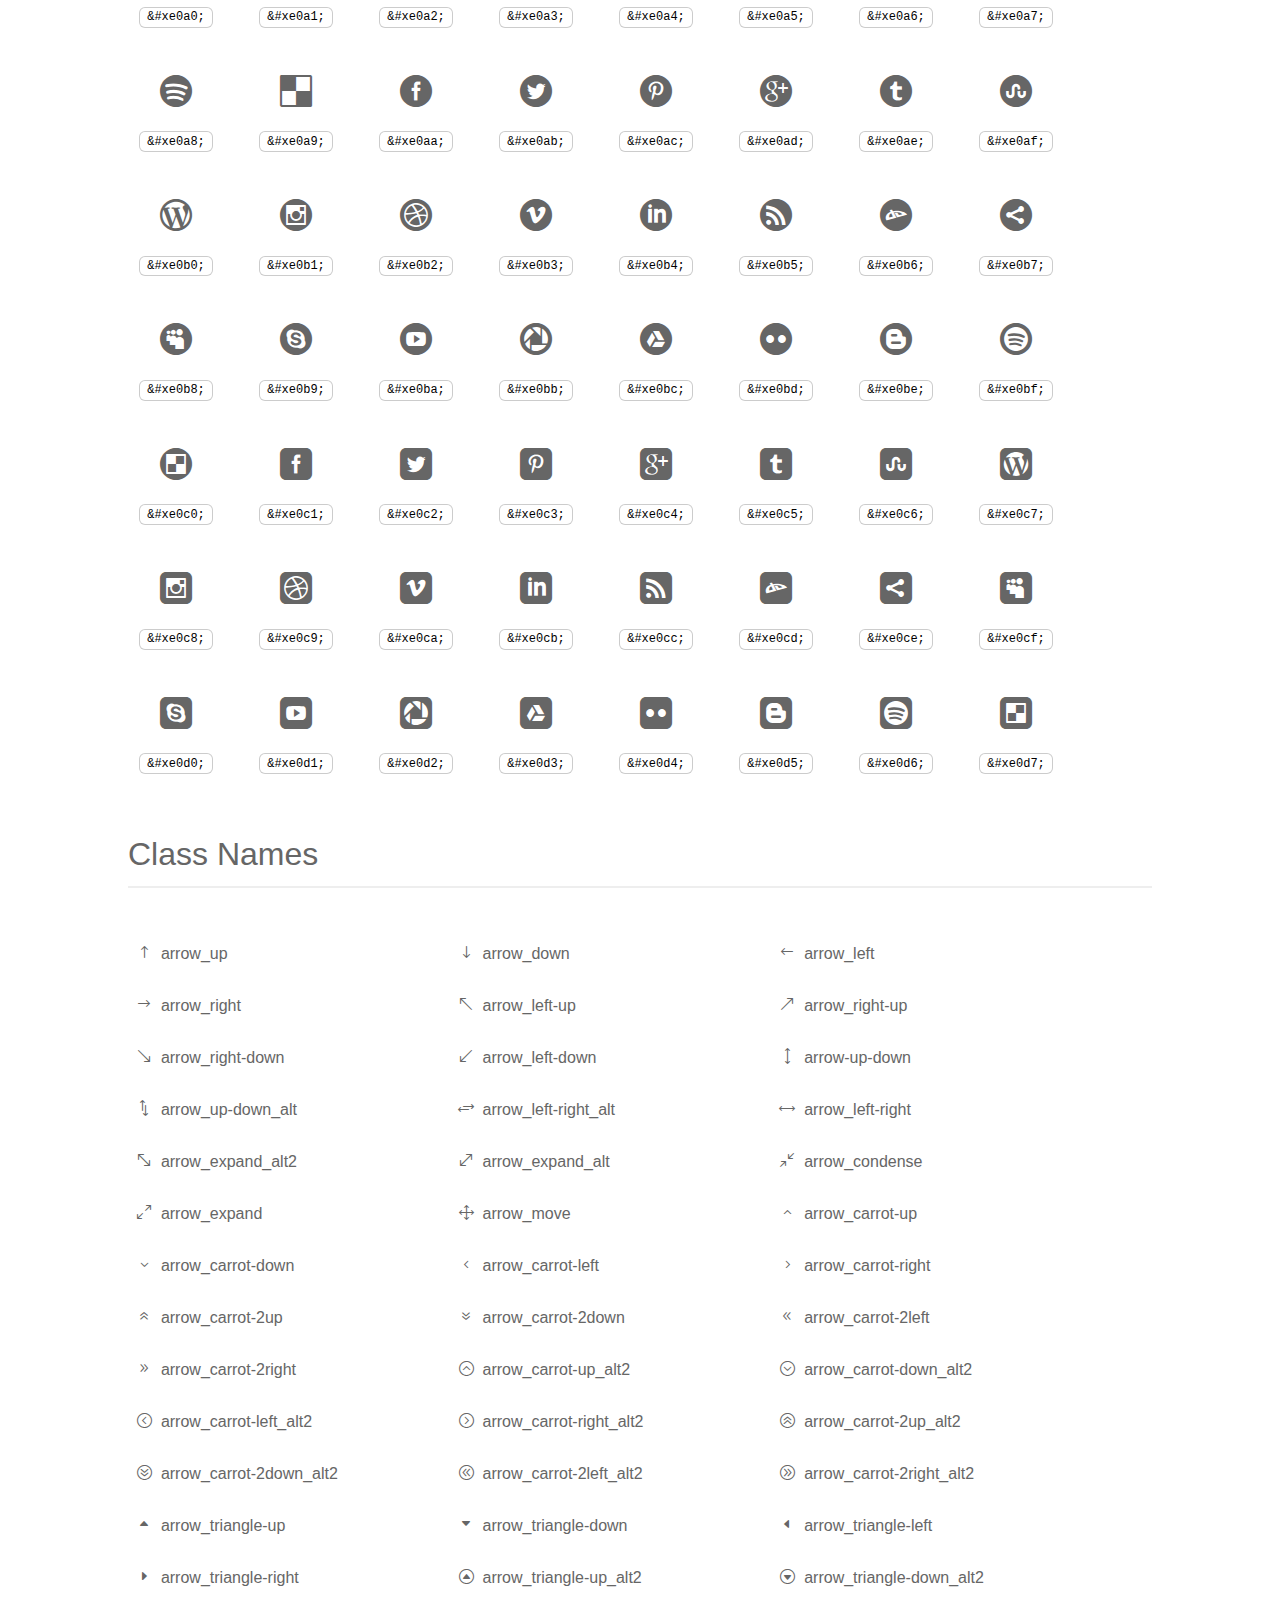
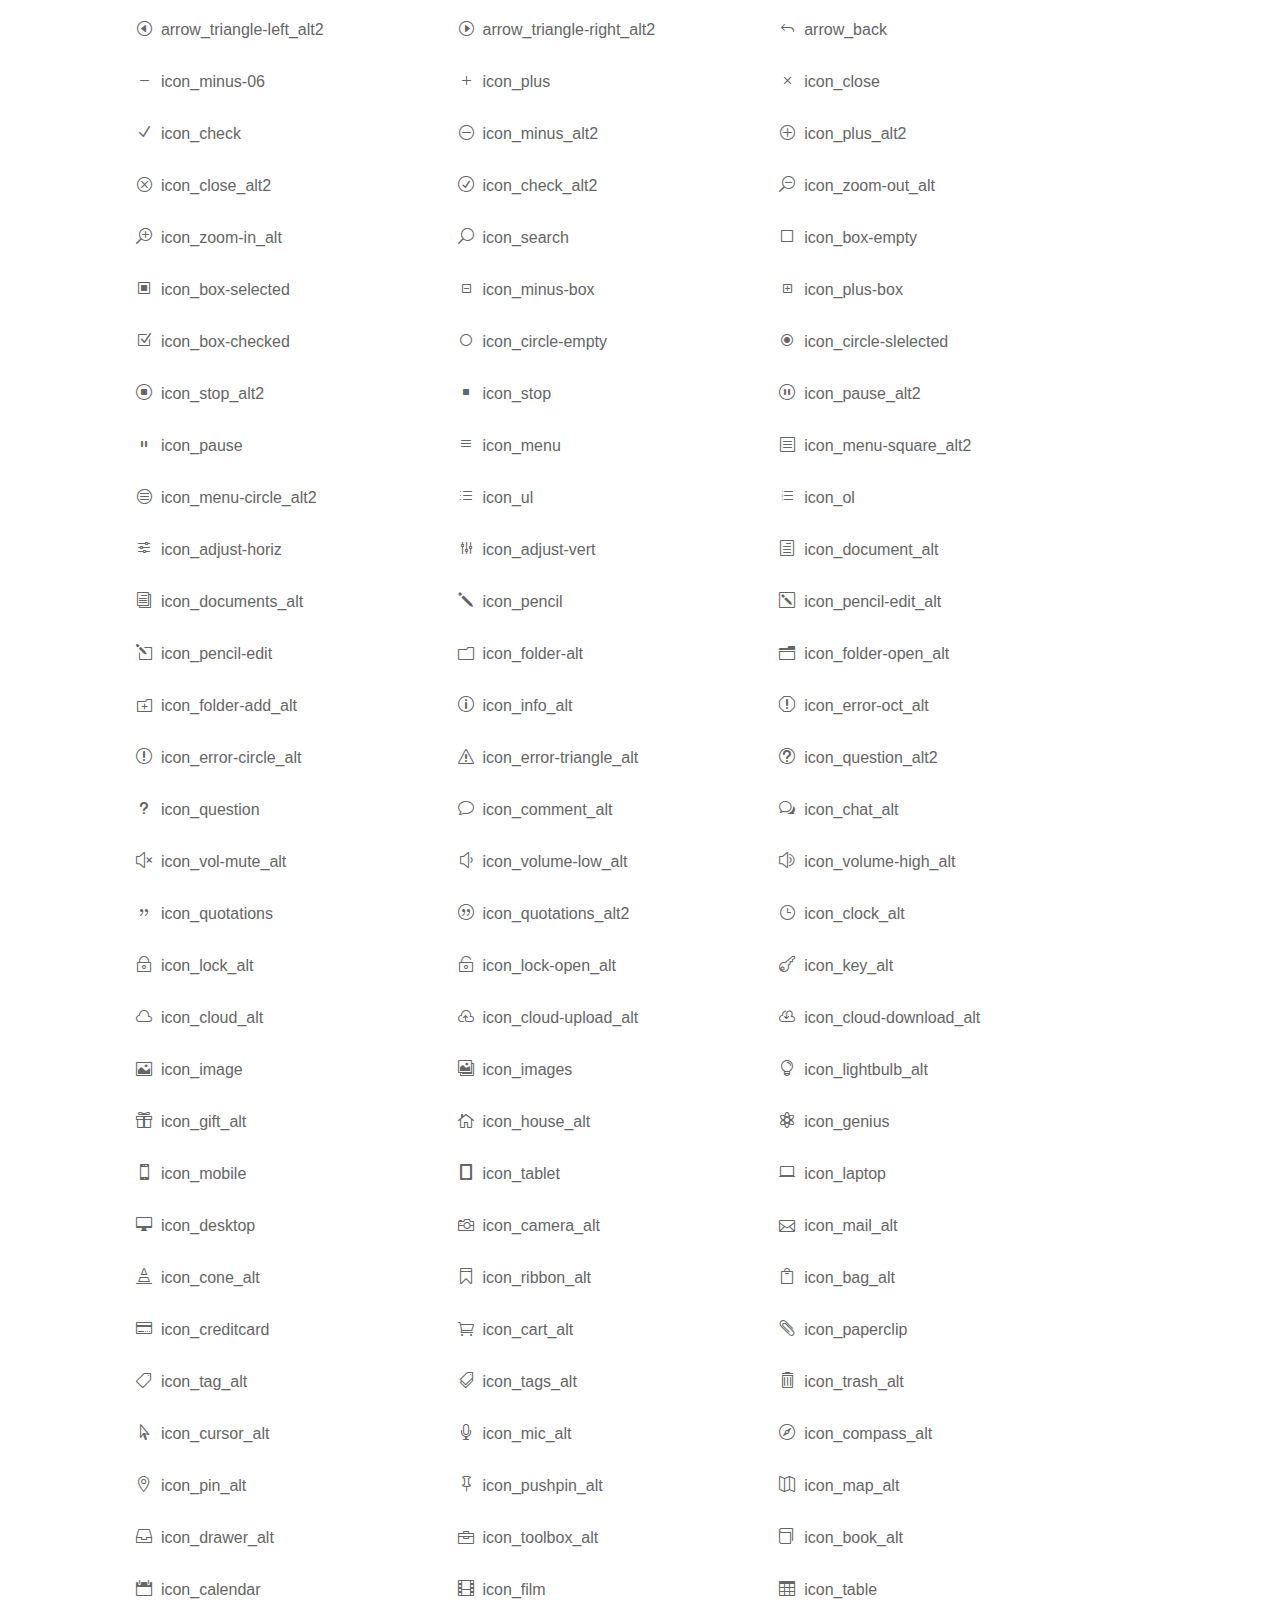
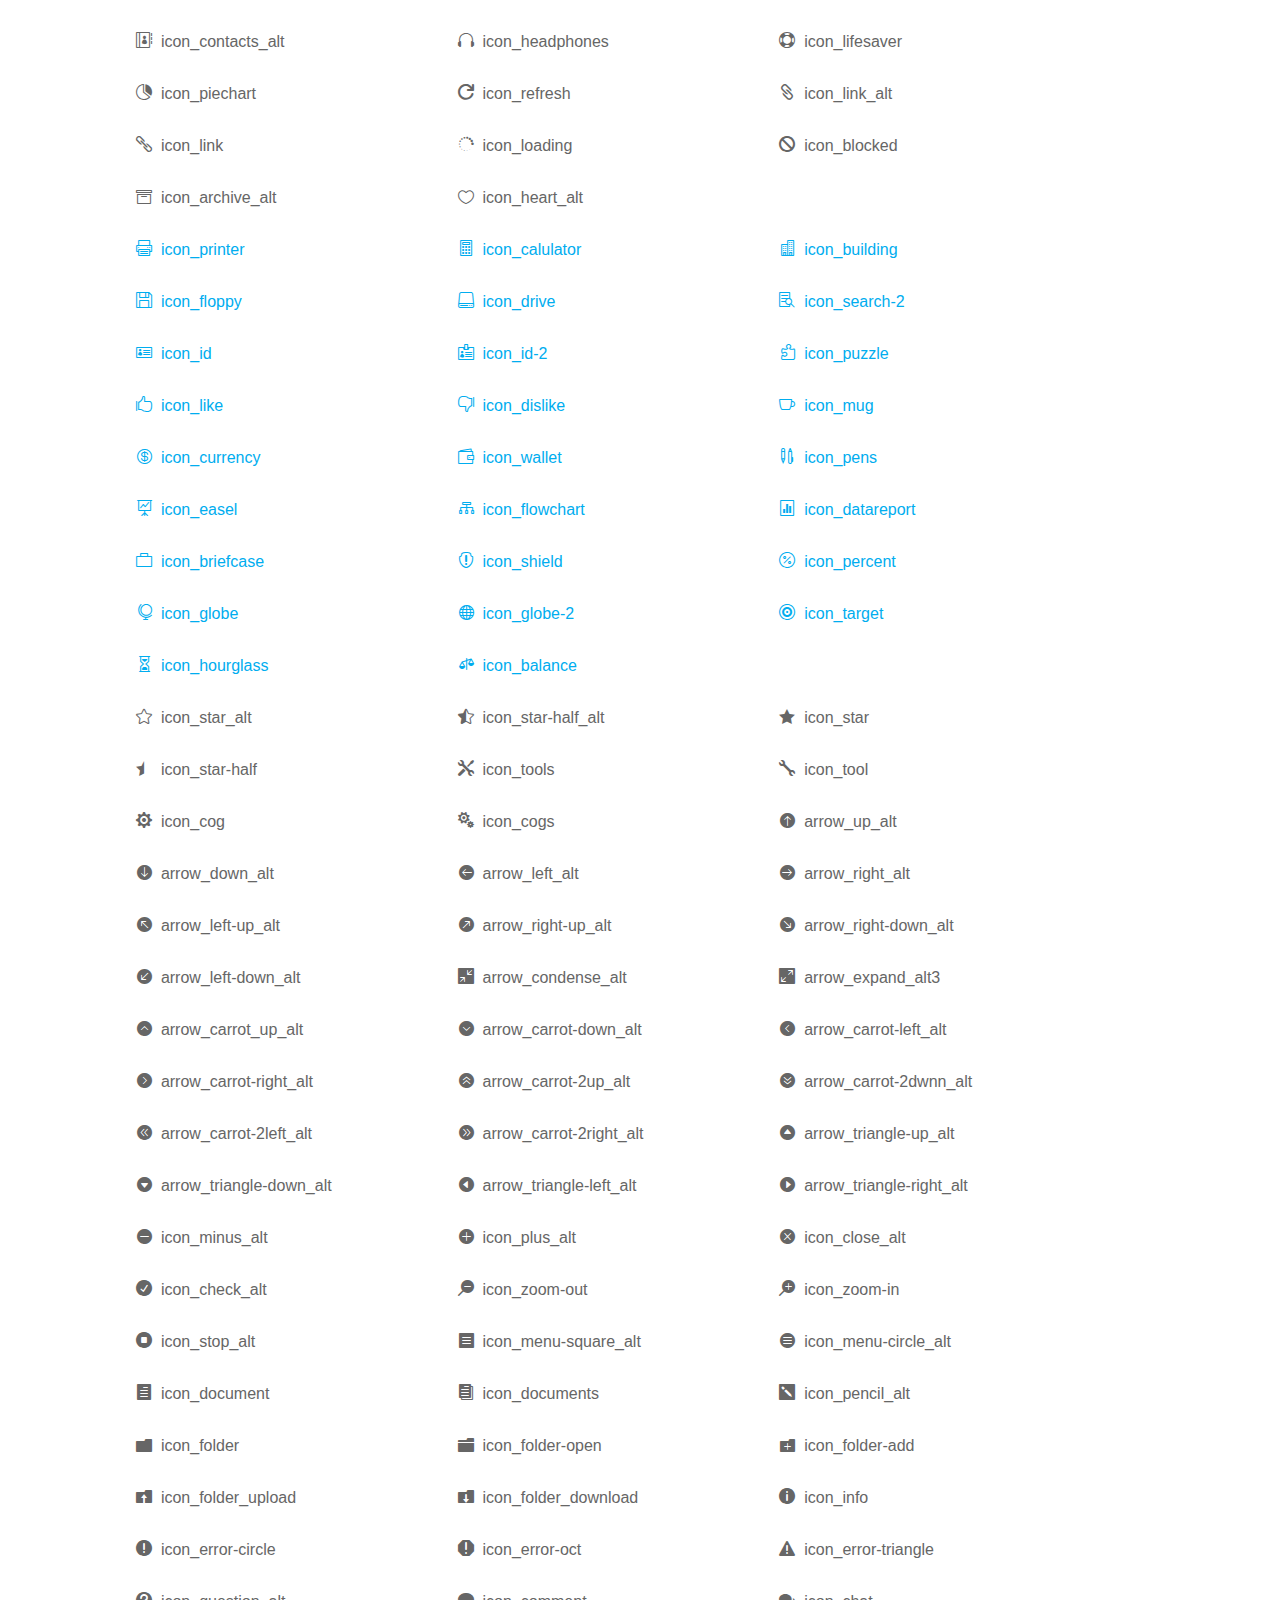
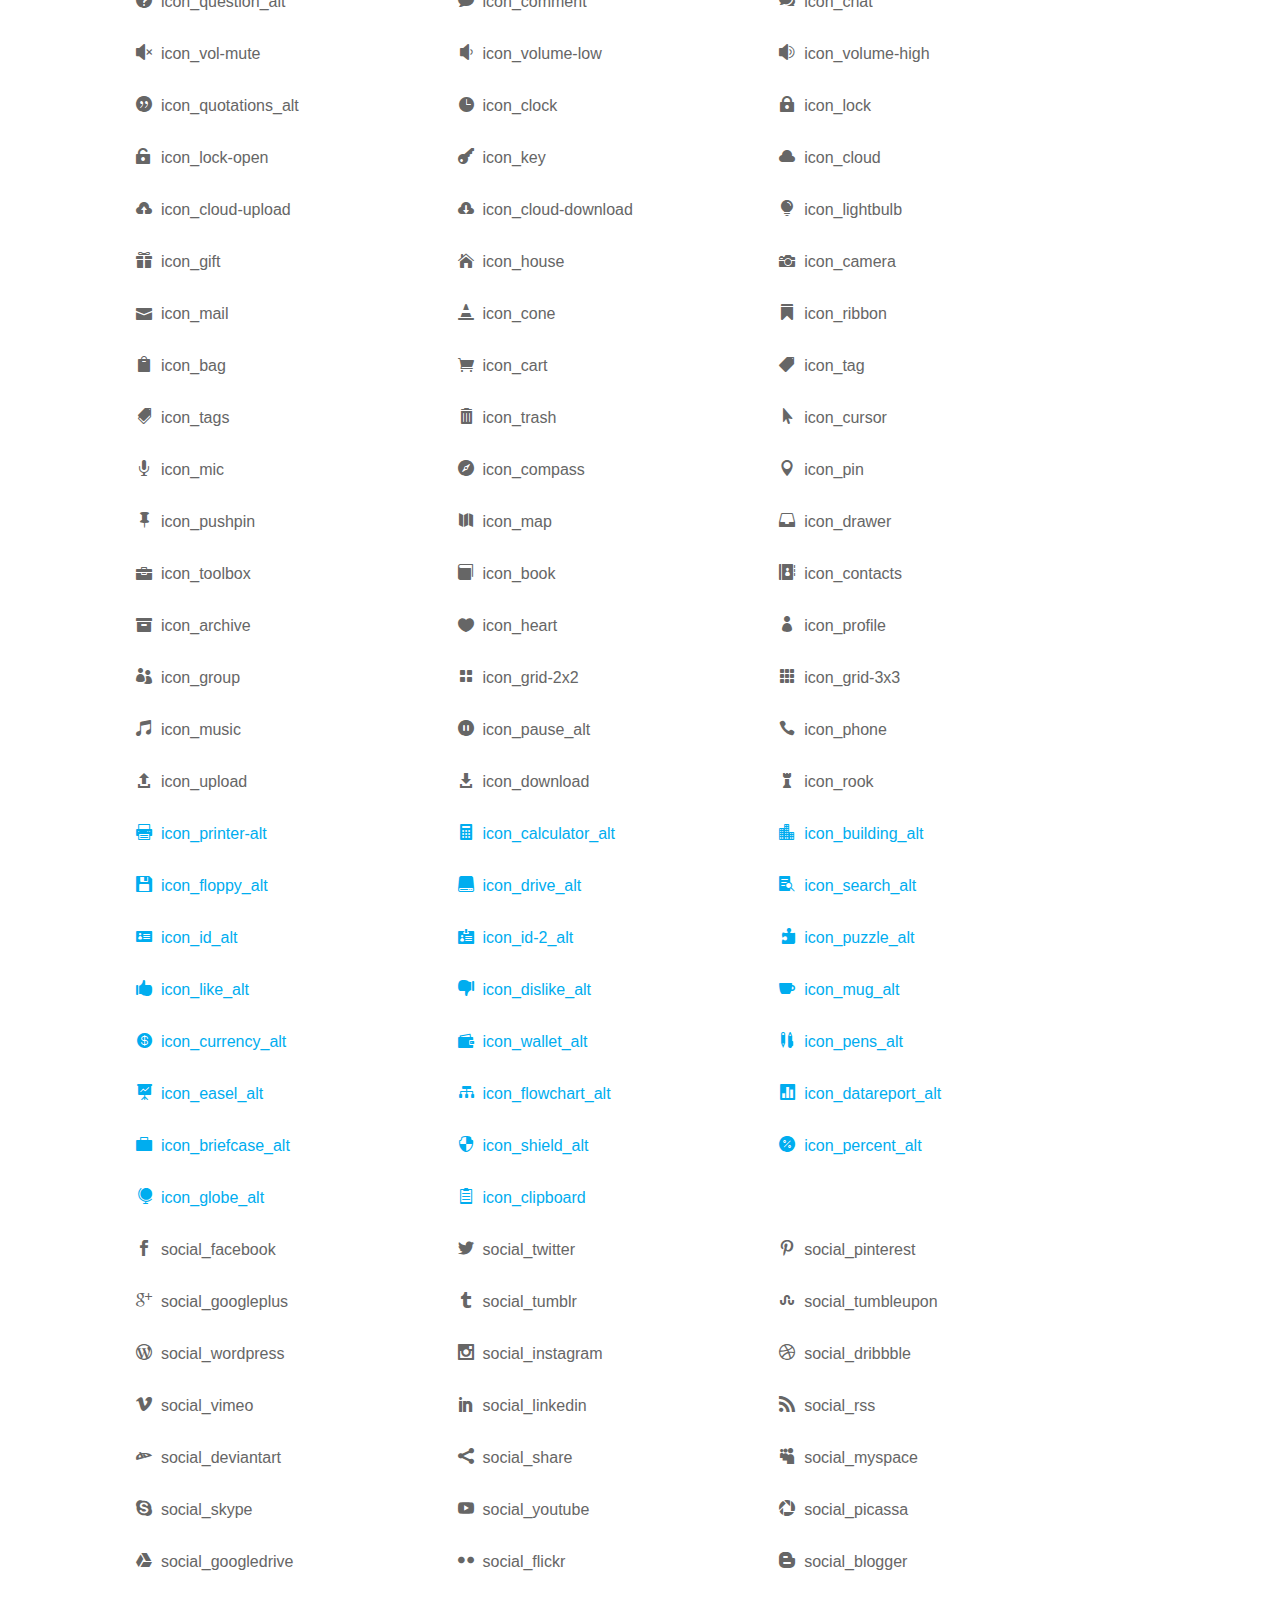
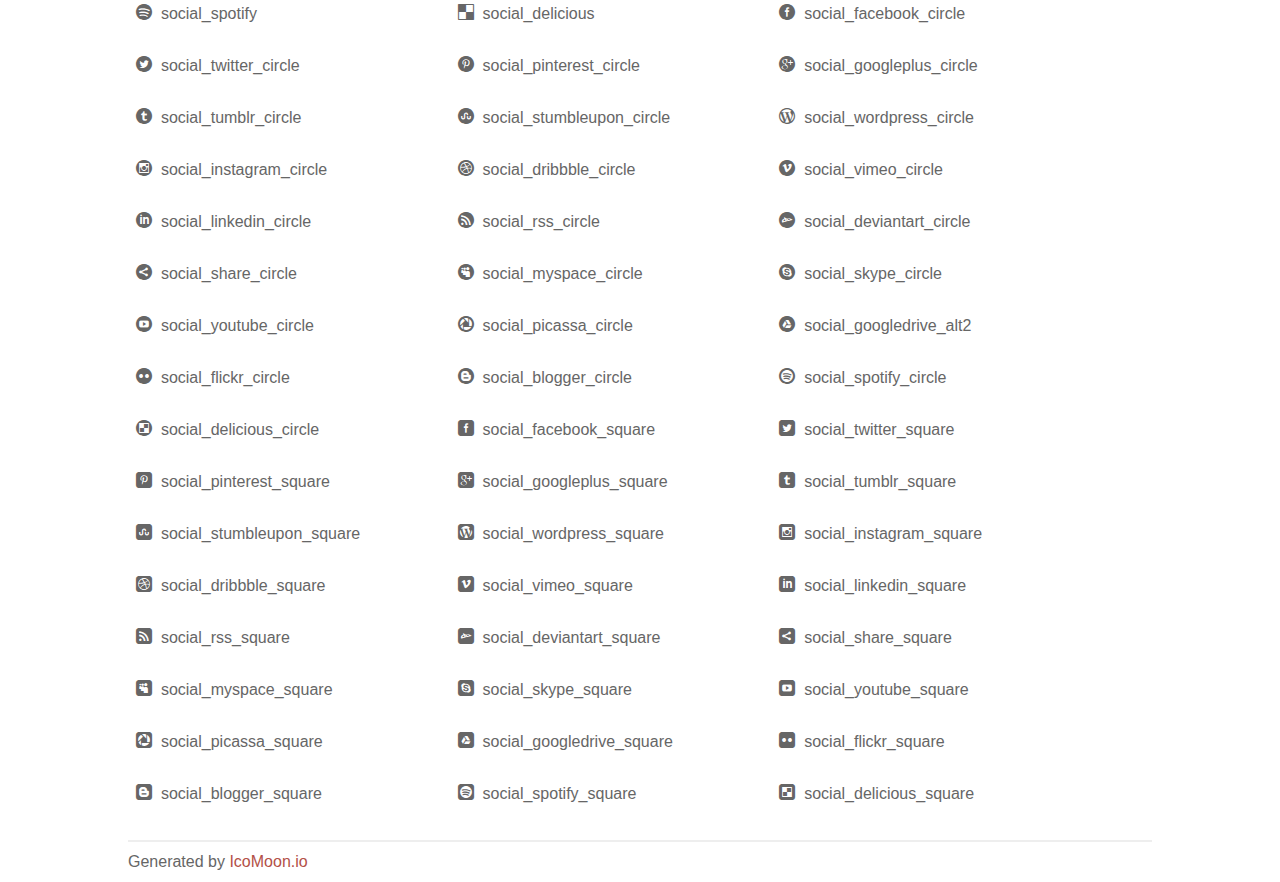
<file: fonts/elegant_font/HTML_CSS/index.html>
<!doctype html>
<html>
<head>
<title>Your Font/Glyphs</title>
<link rel="stylesheet" href="style.css" />
<!--[if lte IE 7]><script src="lte-ie7.js"></script><![endif]-->
<style>
	section, header, footer {display: block;}
	body {
		font-family: sans-serif;
		color: #666;
		line-height: 1.5;
		font-size: 1em;
	}
	* {
		-moz-box-sizing: border-box;
		-webkit-box-sizing: border-box;
		box-sizing: border-box;
		margin: 0;
		padding: 0;
	}
	.glyph {
		float: left;
		text-align: center;
		padding: .75em;
		margin: .4em 1.5em .75em 0;
		width: 6em;
		text-shadow: none;
	}
	
	.glyph input {
		font-family: consolas, monospace;
		font-size: 12px;
		width: 100%;
		text-align: center;
		border: 0;
		box-shadow: 0 0 0 1px #ccc;
		padding: .2em;
                -moz-border-radius: 5px;
                -webkit-border-radius: 5px;
	}
	
	

	.new {
		color:#00adef !important;
	}

	
	.w-main {
		width: 80%;
	}
	.centered {
		margin-left: auto;
		margin-right: auto;
	}
	.fs1 {
		font-size: 2em;
	}
	header {
		margin: 2em 0;
		padding-bottom: .5em;
		color: #666;
		box-shadow: 0 2px #eee;
	}
	header h1 {
		font-size: 2em;
		font-weight: normal;
	}
	.clearfix:before, .clearfix:after { content: ""; display: table; }
	.clearfix:after, .clear { clear: both; }
	footer {
		margin-top: 2em;
		padding: .5em 0;
		box-shadow: 0 -2px #eee;
	}
	a, a:visited {
		color: #B35047;
		text-decoration: none;
	}
	a:hover, a:focus {color: #000;}
	
	.box1 {
		font-size: 16px;
		display: inline-block;
		width: 30%;
		padding: .25em .5em;
		margin: 20px 10px 0 0;
	}
</style>
</head>
<body>
	<div class="w-main centered">
	<section class="mtm clearfix" id="glyphs">
	<div class="glyph">
		<div class="fs1" aria-hidden="true" data-icon="&#x21;"></div>
		<input type="text" readonly value="&amp;#x21;" />
	</div>
	<div class="glyph">
		<div class="fs1" aria-hidden="true" data-icon="&#x22;"></div>
		<input type="text" readonly value="&amp;#x22;" />
	</div>
	<div class="glyph">
		<div class="fs1" aria-hidden="true" data-icon="&#x23;"></div>
		<input type="text" readonly value="&amp;#x23;" />
	</div>
	<div class="glyph">
		<div class="fs1" aria-hidden="true" data-icon="&#x24;"></div>
		<input type="text" readonly value="&amp;#x24;" />
	</div>
	<div class="glyph">
		<div class="fs1" aria-hidden="true" data-icon="&#x25;"></div>
		<input type="text" readonly value="&amp;#x25;" />
	</div>
	<div class="glyph">
		<div class="fs1" aria-hidden="true" data-icon="&#x26;"></div>
		<input type="text" readonly value="&amp;#x26;" />
	</div>
	<div class="glyph">
		<div class="fs1" aria-hidden="true" data-icon="&#x27;"></div>
		<input type="text" readonly value="&amp;#x27;" />
	</div>
	<div class="glyph">
		<div class="fs1" aria-hidden="true" data-icon="&#x28;"></div>
		<input type="text" readonly value="&amp;#x28;" />
	</div>
	<div class="glyph">
		<div class="fs1" aria-hidden="true" data-icon="&#x29;"></div>
		<input type="text" readonly value="&amp;#x29;" />
	</div>
	<div class="glyph">
		<div class="fs1" aria-hidden="true" data-icon="&#x2a;"></div>
		<input type="text" readonly value="&amp;#x2a;" />
	</div>
	<div class="glyph">
		<div class="fs1" aria-hidden="true" data-icon="&#x2b;"></div>
		<input type="text" readonly value="&amp;#x2b;" />
	</div>
	<div class="glyph">
		<div class="fs1" aria-hidden="true" data-icon="&#x2c;"></div>
		<input type="text" readonly value="&amp;#x2c;" />
	</div>
	<div class="glyph">
		<div class="fs1" aria-hidden="true" data-icon="&#x2d;"></div>
		<input type="text" readonly value="&amp;#x2d;" />
	</div>
	<div class="glyph">
		<div class="fs1" aria-hidden="true" data-icon="&#x2e;"></div>
		<input type="text" readonly value="&amp;#x2e;" />
	</div>
	<div class="glyph">
		<div class="fs1" aria-hidden="true" data-icon="&#x2f;"></div>
		<input type="text" readonly value="&amp;#x2f;" />
	</div>
	<div class="glyph">
		<div class="fs1" aria-hidden="true" data-icon="&#x30;"></div>
		<input type="text" readonly value="&amp;#x30;" />
	</div>
	<div class="glyph">
		<div class="fs1" aria-hidden="true" data-icon="&#x31;"></div>
		<input type="text" readonly value="&amp;#x31;" />
	</div>
	<div class="glyph">
		<div class="fs1" aria-hidden="true" data-icon="&#x32;"></div>
		<input type="text" readonly value="&amp;#x32;" />
	</div>
	<div class="glyph">
		<div class="fs1" aria-hidden="true" data-icon="&#x33;"></div>
		<input type="text" readonly value="&amp;#x33;" />
	</div>
	<div class="glyph">
		<div class="fs1" aria-hidden="true" data-icon="&#x34;"></div>
		<input type="text" readonly value="&amp;#x34;" />
	</div>
	<div class="glyph">
		<div class="fs1" aria-hidden="true" data-icon="&#x35;"></div>
		<input type="text" readonly value="&amp;#x35;" />
	</div>
	<div class="glyph">
		<div class="fs1" aria-hidden="true" data-icon="&#x36;"></div>
		<input type="text" readonly value="&amp;#x36;" />
	</div>
	<div class="glyph">
		<div class="fs1" aria-hidden="true" data-icon="&#x37;"></div>
		<input type="text" readonly value="&amp;#x37;" />
	</div>
	<div class="glyph">
		<div class="fs1" aria-hidden="true" data-icon="&#x38;"></div>
		<input type="text" readonly value="&amp;#x38;" />
	</div>
	<div class="glyph">
		<div class="fs1" aria-hidden="true" data-icon="&#x39;"></div>
		<input type="text" readonly value="&amp;#x39;" />
	</div>
	<div class="glyph">
		<div class="fs1" aria-hidden="true" data-icon="&#x3a;"></div>
		<input type="text" readonly value="&amp;#x3a;" />
	</div>
	<div class="glyph">
		<div class="fs1" aria-hidden="true" data-icon="&#x3b;"></div>
		<input type="text" readonly value="&amp;#x3b;" />
	</div>
	<div class="glyph">
		<div class="fs1" aria-hidden="true" data-icon="&#x3c;"></div>
		<input type="text" readonly value="&amp;#x3c;" />
	</div>
	<div class="glyph">
		<div class="fs1" aria-hidden="true" data-icon="&#x3d;"></div>
		<input type="text" readonly value="&amp;#x3d;" />
	</div>
	<div class="glyph">
		<div class="fs1" aria-hidden="true" data-icon="&#x3e;"></div>
		<input type="text" readonly value="&amp;#x3e;" />
	</div>
	<div class="glyph">
		<div class="fs1" aria-hidden="true" data-icon="&#x3f;"></div>
		<input type="text" readonly value="&amp;#x3f;" />
	</div>
	<div class="glyph">
		<div class="fs1" aria-hidden="true" data-icon="&#x40;"></div>
		<input type="text" readonly value="&amp;#x40;" />
	</div>
	<div class="glyph">
		<div class="fs1" aria-hidden="true" data-icon="&#x41;"></div>
		<input type="text" readonly value="&amp;#x41;" />
	</div>
	<div class="glyph">
		<div class="fs1" aria-hidden="true" data-icon="&#x42;"></div>
		<input type="text" readonly value="&amp;#x42;" />
	</div>
	<div class="glyph">
		<div class="fs1" aria-hidden="true" data-icon="&#x43;"></div>
		<input type="text" readonly value="&amp;#x43;" />
	</div>
	<div class="glyph">
		<div class="fs1" aria-hidden="true" data-icon="&#x44;"></div>
		<input type="text" readonly value="&amp;#x44;" />
	</div>
	<div class="glyph">
		<div class="fs1" aria-hidden="true" data-icon="&#x45;"></div>
		<input type="text" readonly value="&amp;#x45;" />
	</div>
	<div class="glyph">
		<div class="fs1" aria-hidden="true" data-icon="&#x46;"></div>
		<input type="text" readonly value="&amp;#x46;" />
	</div>
	<div class="glyph">
		<div class="fs1" aria-hidden="true" data-icon="&#x47;"></div>
		<input type="text" readonly value="&amp;#x47;" />
	</div>
	<div class="glyph">
		<div class="fs1" aria-hidden="true" data-icon="&#x48;"></div>
		<input type="text" readonly value="&amp;#x48;" />
	</div>
	<div class="glyph">
		<div class="fs1" aria-hidden="true" data-icon="&#x49;"></div>
		<input type="text" readonly value="&amp;#x49;" />
	</div>
	<div class="glyph">
		<div class="fs1" aria-hidden="true" data-icon="&#x4a;"></div>
		<input type="text" readonly value="&amp;#x4a;" />
	</div>
	<div class="glyph">
		<div class="fs1" aria-hidden="true" data-icon="&#x4b;"></div>
		<input type="text" readonly value="&amp;#x4b;" />
	</div>
	<div class="glyph">
		<div class="fs1" aria-hidden="true" data-icon="&#x4c;"></div>
		<input type="text" readonly value="&amp;#x4c;" />
	</div>
	<div class="glyph">
		<div class="fs1" aria-hidden="true" data-icon="&#x4d;"></div>
		<input type="text" readonly value="&amp;#x4d;" />
	</div>
	<div class="glyph">
		<div class="fs1" aria-hidden="true" data-icon="&#x4e;"></div>
		<input type="text" readonly value="&amp;#x4e;" />
	</div>
	<div class="glyph">
		<div class="fs1" aria-hidden="true" data-icon="&#x4f;"></div>
		<input type="text" readonly value="&amp;#x4f;" />
	</div>
	<div class="glyph">
		<div class="fs1" aria-hidden="true" data-icon="&#x50;"></div>
		<input type="text" readonly value="&amp;#x50;" />
	</div>
	<div class="glyph">
		<div class="fs1" aria-hidden="true" data-icon="&#x51;"></div>
		<input type="text" readonly value="&amp;#x51;" />
	</div>
	<div class="glyph">
		<div class="fs1" aria-hidden="true" data-icon="&#x52;"></div>
		<input type="text" readonly value="&amp;#x52;" />
	</div>
	<div class="glyph">
		<div class="fs1" aria-hidden="true" data-icon="&#x53;"></div>
		<input type="text" readonly value="&amp;#x53;" />
	</div>
	<div class="glyph">
		<div class="fs1" aria-hidden="true" data-icon="&#x54;"></div>
		<input type="text" readonly value="&amp;#x54;" />
	</div>
	<div class="glyph">
		<div class="fs1" aria-hidden="true" data-icon="&#x55;"></div>
		<input type="text" readonly value="&amp;#x55;" />
	</div>
	<div class="glyph">
		<div class="fs1" aria-hidden="true" data-icon="&#x56;"></div>
		<input type="text" readonly value="&amp;#x56;" />
	</div>
	<div class="glyph">
		<div class="fs1" aria-hidden="true" data-icon="&#x57;"></div>
		<input type="text" readonly value="&amp;#x57;" />
	</div>
	<div class="glyph">
		<div class="fs1" aria-hidden="true" data-icon="&#x58;"></div>
		<input type="text" readonly value="&amp;#x58;" />
	</div>
	<div class="glyph">
		<div class="fs1" aria-hidden="true" data-icon="&#x59;"></div>
		<input type="text" readonly value="&amp;#x59;" />
	</div>
	<div class="glyph">
		<div class="fs1" aria-hidden="true" data-icon="&#x5a;"></div>
		<input type="text" readonly value="&amp;#x5a;" />
	</div>
	<div class="glyph">
		<div class="fs1" aria-hidden="true" data-icon="&#x5b;"></div>
		<input type="text" readonly value="&amp;#x5b;" />
	</div>
	<div class="glyph">
		<div class="fs1" aria-hidden="true" data-icon="&#x5c;"></div>
		<input type="text" readonly value="&amp;#x5c;" />
	</div>
	<div class="glyph">
		<div class="fs1" aria-hidden="true" data-icon="&#x5d;"></div>
		<input type="text" readonly value="&amp;#x5d;" />
	</div>
	<div class="glyph">
		<div class="fs1" aria-hidden="true" data-icon="&#x5e;"></div>
		<input type="text" readonly value="&amp;#x5e;" />
	</div>
	<div class="glyph">
		<div class="fs1" aria-hidden="true" data-icon="&#x5f;"></div>
		<input type="text" readonly value="&amp;#x5f;" />
	</div>
	<div class="glyph">
		<div class="fs1" aria-hidden="true" data-icon="&#x60;"></div>
		<input type="text" readonly value="&amp;#x60;" />
	</div>
	<div class="glyph">
		<div class="fs1" aria-hidden="true" data-icon="&#x61;"></div>
		<input type="text" readonly value="&amp;#x61;" />
	</div>
	<div class="glyph">
		<div class="fs1" aria-hidden="true" data-icon="&#x62;"></div>
		<input type="text" readonly value="&amp;#x62;" />
	</div>
	<div class="glyph">
		<div class="fs1" aria-hidden="true" data-icon="&#x63;"></div>
		<input type="text" readonly value="&amp;#x63;" />
	</div>
	<div class="glyph">
		<div class="fs1" aria-hidden="true" data-icon="&#x64;"></div>
		<input type="text" readonly value="&amp;#x64;" />
	</div>
	<div class="glyph">
		<div class="fs1" aria-hidden="true" data-icon="&#x65;"></div>
		<input type="text" readonly value="&amp;#x65;" />
	</div>
	<div class="glyph">
		<div class="fs1" aria-hidden="true" data-icon="&#x66;"></div>
		<input type="text" readonly value="&amp;#x66;" />
	</div>
	<div class="glyph">
		<div class="fs1" aria-hidden="true" data-icon="&#x67;"></div>
		<input type="text" readonly value="&amp;#x67;" />
	</div>
	<div class="glyph">
		<div class="fs1" aria-hidden="true" data-icon="&#x68;"></div>
		<input type="text" readonly value="&amp;#x68;" />
	</div>
	<div class="glyph">
		<div class="fs1" aria-hidden="true" data-icon="&#x69;"></div>
		<input type="text" readonly value="&amp;#x69;" />
	</div>
	<div class="glyph">
		<div class="fs1" aria-hidden="true" data-icon="&#x6a;"></div>
		<input type="text" readonly value="&amp;#x6a;" />
	</div>
	<div class="glyph">
		<div class="fs1" aria-hidden="true" data-icon="&#x6b;"></div>
		<input type="text" readonly value="&amp;#x6b;" />
	</div>
	<div class="glyph">
		<div class="fs1" aria-hidden="true" data-icon="&#x6c;"></div>
		<input type="text" readonly value="&amp;#x6c;" />
	</div>
	<div class="glyph">
		<div class="fs1" aria-hidden="true" data-icon="&#x6d;"></div>
		<input type="text" readonly value="&amp;#x6d;" />
	</div>
	<div class="glyph">
		<div class="fs1" aria-hidden="true" data-icon="&#x6e;"></div>
		<input type="text" readonly value="&amp;#x6e;" />
	</div>
	<div class="glyph">
		<div class="fs1" aria-hidden="true" data-icon="&#x6f;"></div>
		<input type="text" readonly value="&amp;#x6f;" />
	</div>
	<div class="glyph">
		<div class="fs1" aria-hidden="true" data-icon="&#x70;"></div>
		<input type="text" readonly value="&amp;#x70;" />
	</div>
	<div class="glyph">
		<div class="fs1" aria-hidden="true" data-icon="&#x71;"></div>
		<input type="text" readonly value="&amp;#x71;" />
	</div>
	<div class="glyph">
		<div class="fs1" aria-hidden="true" data-icon="&#x72;"></div>
		<input type="text" readonly value="&amp;#x72;" />
	</div>
	<div class="glyph">
		<div class="fs1" aria-hidden="true" data-icon="&#x73;"></div>
		<input type="text" readonly value="&amp;#x73;" />
	</div>
	<div class="glyph">
		<div class="fs1" aria-hidden="true" data-icon="&#x74;"></div>
		<input type="text" readonly value="&amp;#x74;" />
	</div>
	<div class="glyph">
		<div class="fs1" aria-hidden="true" data-icon="&#x75;"></div>
		<input type="text" readonly value="&amp;#x75;" />
	</div>
	<div class="glyph">
		<div class="fs1" aria-hidden="true" data-icon="&#x76;"></div>
		<input type="text" readonly value="&amp;#x76;" />
	</div>
	<div class="glyph">
		<div class="fs1" aria-hidden="true" data-icon="&#x77;"></div>
		<input type="text" readonly value="&amp;#x77;" />
	</div>
	<div class="glyph">
		<div class="fs1" aria-hidden="true" data-icon="&#x78;"></div>
		<input type="text" readonly value="&amp;#x78;" />
	</div>
	<div class="glyph">
		<div class="fs1" aria-hidden="true" data-icon="&#x79;"></div>
		<input type="text" readonly value="&amp;#x79;" />
	</div>
	<div class="glyph">
		<div class="fs1" aria-hidden="true" data-icon="&#x7a;"></div>
		<input type="text" readonly value="&amp;#x7a;" />
	</div>
	<div class="glyph">
		<div class="fs1" aria-hidden="true" data-icon="&#x7b;"></div>
		<input type="text" readonly value="&amp;#x7b;" />
	</div>
	<div class="glyph">
		<div class="fs1" aria-hidden="true" data-icon="&#x7c;"></div>
		<input type="text" readonly value="&amp;#x7c;" />
	</div>
	<div class="glyph">
		<div class="fs1" aria-hidden="true" data-icon="&#x7d;"></div>
		<input type="text" readonly value="&amp;#x7d;" />
	</div>
	<div class="glyph">
		<div class="fs1" aria-hidden="true" data-icon="&#x7e;"></div>
		<input type="text" readonly value="&amp;#x7e;" />
	</div>
	<div class="glyph">
		<div class="fs1" aria-hidden="true" data-icon="&#xe000;"></div>
		<input type="text" readonly value="&amp;#xe000;" />
	</div>
	<div class="glyph">
		<div class="fs1" aria-hidden="true" data-icon="&#xe001;"></div>
		<input type="text" readonly value="&amp;#xe001;" />
	</div>
	<div class="glyph">
		<div class="fs1" aria-hidden="true" data-icon="&#xe002;"></div>
		<input type="text" readonly value="&amp;#xe002;" />
	</div>
	<div class="glyph">
		<div class="fs1" aria-hidden="true" data-icon="&#xe003;"></div>
		<input type="text" readonly value="&amp;#xe003;" />
	</div>
	<div class="glyph">
		<div class="fs1" aria-hidden="true" data-icon="&#xe004;"></div>
		<input type="text" readonly value="&amp;#xe004;" />
	</div>
	<div class="glyph">
		<div class="fs1" aria-hidden="true" data-icon="&#xe005;"></div>
		<input type="text" readonly value="&amp;#xe005;" />
	</div>
	<div class="glyph">
		<div class="fs1" aria-hidden="true" data-icon="&#xe006;"></div>
		<input type="text" readonly value="&amp;#xe006;" />
	</div>
	<div class="glyph">
		<div class="fs1" aria-hidden="true" data-icon="&#xe007;"></div>
		<input type="text" readonly value="&amp;#xe007;" />
	</div>
	<div class="glyph">
		<div class="fs1" aria-hidden="true" data-icon="&#xe008;"></div>
		<input type="text" readonly value="&amp;#xe008;" />
	</div>
	<div class="glyph">
		<div class="fs1" aria-hidden="true" data-icon="&#xe009;"></div>
		<input type="text" readonly value="&amp;#xe009;" />
	</div>
	<div class="glyph">
		<div class="fs1" aria-hidden="true" data-icon="&#xe00a;"></div>
		<input type="text" readonly value="&amp;#xe00a;" />
	</div>
	<div class="glyph">
		<div class="fs1" aria-hidden="true" data-icon="&#xe00b;"></div>
		<input type="text" readonly value="&amp;#xe00b;" />
	</div>
	<div class="glyph">
		<div class="fs1" aria-hidden="true" data-icon="&#xe00c;"></div>
		<input type="text" readonly value="&amp;#xe00c;" />
	</div>
	<div class="glyph">
		<div class="fs1" aria-hidden="true" data-icon="&#xe00d;"></div>
		<input type="text" readonly value="&amp;#xe00d;" />
	</div>
	<div class="glyph">
		<div class="fs1" aria-hidden="true" data-icon="&#xe00e;"></div>
		<input type="text" readonly value="&amp;#xe00e;" />
	</div>
	<div class="glyph">
		<div class="fs1" aria-hidden="true" data-icon="&#xe00f;"></div>
		<input type="text" readonly value="&amp;#xe00f;" />
	</div>
	<div class="glyph">
		<div class="fs1" aria-hidden="true" data-icon="&#xe010;"></div>
		<input type="text" readonly value="&amp;#xe010;" />
	</div>
	<div class="glyph">
		<div class="fs1" aria-hidden="true" data-icon="&#xe011;"></div>
		<input type="text" readonly value="&amp;#xe011;" />
	</div>
	<div class="glyph">
		<div class="fs1" aria-hidden="true" data-icon="&#xe012;"></div>
		<input type="text" readonly value="&amp;#xe012;" />
	</div>
	<div class="glyph">
		<div class="fs1" aria-hidden="true" data-icon="&#xe013;"></div>
		<input type="text" readonly value="&amp;#xe013;" />
	</div>
	<div class="glyph">
		<div class="fs1" aria-hidden="true" data-icon="&#xe014;"></div>
		<input type="text" readonly value="&amp;#xe014;" />
	</div>
	<div class="glyph">
		<div class="fs1" aria-hidden="true" data-icon="&#xe015;"></div>
		<input type="text" readonly value="&amp;#xe015;" />
	</div>
	<div class="glyph">
		<div class="fs1" aria-hidden="true" data-icon="&#xe016;"></div>
		<input type="text" readonly value="&amp;#xe016;" />
	</div>
	<div class="glyph">
		<div class="fs1" aria-hidden="true" data-icon="&#xe017;"></div>
		<input type="text" readonly value="&amp;#xe017;" />
	</div>
	<div class="glyph">
		<div class="fs1" aria-hidden="true" data-icon="&#xe018;"></div>
		<input type="text" readonly value="&amp;#xe018;" />
	</div>
	<div class="glyph">
		<div class="fs1" aria-hidden="true" data-icon="&#xe019;"></div>
		<input type="text" readonly value="&amp;#xe019;" />
	</div>
	<div class="glyph">
		<div class="fs1" aria-hidden="true" data-icon="&#xe01a;"></div>
		<input type="text" readonly value="&amp;#xe01a;" />
	</div>
	<div class="glyph">
		<div class="fs1" aria-hidden="true" data-icon="&#xe01b;"></div>
		<input type="text" readonly value="&amp;#xe01b;" />
	</div>
	<div class="glyph">
		<div class="fs1" aria-hidden="true" data-icon="&#xe01c;"></div>
		<input type="text" readonly value="&amp;#xe01c;" />
	</div>
	<div class="glyph">
		<div class="fs1" aria-hidden="true" data-icon="&#xe01d;"></div>
		<input type="text" readonly value="&amp;#xe01d;" />
	</div>
	<div class="glyph">
		<div class="fs1" aria-hidden="true" data-icon="&#xe01e;"></div>
		<input type="text" readonly value="&amp;#xe01e;" />
	</div>
	<div class="glyph">
		<div class="fs1" aria-hidden="true" data-icon="&#xe01f;"></div>
		<input type="text" readonly value="&amp;#xe01f;" />
	</div>
	<div class="glyph">
		<div class="fs1" aria-hidden="true" data-icon="&#xe020;"></div>
		<input type="text" readonly value="&amp;#xe020;" />
	</div>
	<div class="glyph">
		<div class="fs1" aria-hidden="true" data-icon="&#xe021;"></div>
		<input type="text" readonly value="&amp;#xe021;" />
	</div>
	<div class="glyph">
		<div class="fs1" aria-hidden="true" data-icon="&#xe022;"></div>
		<input type="text" readonly value="&amp;#xe022;" />
	</div>
	<div class="glyph">
		<div class="fs1" aria-hidden="true" data-icon="&#xe023;"></div>
		<input type="text" readonly value="&amp;#xe023;" />
	</div>
	<div class="glyph">
		<div class="fs1" aria-hidden="true" data-icon="&#xe024;"></div>
		<input type="text" readonly value="&amp;#xe024;" />
	</div>
	<div class="glyph">
		<div class="fs1" aria-hidden="true" data-icon="&#xe025;"></div>
		<input type="text" readonly value="&amp;#xe025;" />
	</div>
	<div class="glyph">
		<div class="fs1" aria-hidden="true" data-icon="&#xe026;"></div>
		<input type="text" readonly value="&amp;#xe026;" />
	</div>
	<div class="glyph">
		<div class="fs1" aria-hidden="true" data-icon="&#xe027;"></div>
		<input type="text" readonly value="&amp;#xe027;" />
	</div>
	<div class="glyph">
		<div class="fs1" aria-hidden="true" data-icon="&#xe028;"></div>
		<input type="text" readonly value="&amp;#xe028;" />
	</div>
	<div class="glyph">
		<div class="fs1" aria-hidden="true" data-icon="&#xe029;"></div>
		<input type="text" readonly value="&amp;#xe029;" />
	</div>
	<div class="glyph">
		<div class="fs1" aria-hidden="true" data-icon="&#xe02a;"></div>
		<input type="text" readonly value="&amp;#xe02a;" />
	</div>
	<div class="glyph">
		<div class="fs1" aria-hidden="true" data-icon="&#xe02b;"></div>
		<input type="text" readonly value="&amp;#xe02b;" />
	</div>
	<div class="glyph">
		<div class="fs1" aria-hidden="true" data-icon="&#xe02c;"></div>
		<input type="text" readonly value="&amp;#xe02c;" />
	</div>
	<div class="glyph">
		<div class="fs1" aria-hidden="true" data-icon="&#xe02d;"></div>
		<input type="text" readonly value="&amp;#xe02d;" />
	</div>
	<div class="glyph">
		<div class="fs1" aria-hidden="true" data-icon="&#xe02e;"></div>
		<input type="text" readonly value="&amp;#xe02e;" />
	</div>
	<div class="glyph">
		<div class="fs1" aria-hidden="true" data-icon="&#xe02f;"></div>
		<input type="text" readonly value="&amp;#xe02f;" />
	</div>
	<div class="glyph">
		<div class="fs1" aria-hidden="true" data-icon="&#xe030;"></div>
		<input type="text" readonly value="&amp;#xe030;" />
	</div>
    
    <div class="new">
    
    <div class="glyph">
		<div class="fs1" aria-hidden="true" data-icon="&#xe103;"></div>
		<input type="text" readonly value="&amp;#xe103;" />
	</div>
	<div class="glyph">
		<div class="fs1" aria-hidden="true" data-icon="&#xe0ee;"></div>
		<input type="text" readonly value="&amp;#xe0ee;" />
	</div>
	<div class="glyph">
		<div class="fs1" aria-hidden="true" data-icon="&#xe0ef;"></div>
		<input type="text" readonly value="&amp;#xe0ef;" />
	</div>
	<div class="glyph">
		<div class="fs1" aria-hidden="true" data-icon="&#xe0e8;"></div>
		<input type="text" readonly value="&amp;#xe0e8;" />
	</div>
	<div class="glyph">
		<div class="fs1" aria-hidden="true" data-icon="&#xe0ea;"></div>
		<input type="text" readonly value="&amp;#xe0ea;" />
	</div>
	<div class="glyph">
		<div class="fs1" aria-hidden="true" data-icon="&#xe101;"></div>
		<input type="text" readonly value="&amp;#xe101;" />
	</div>
	<div class="glyph">
		<div class="fs1" aria-hidden="true" data-icon="&#xe107;"></div>
		<input type="text" readonly value="&amp;#xe107;" />
	</div>
	<div class="glyph">
		<div class="fs1" aria-hidden="true" data-icon="&#xe108;"></div>
		<input type="text" readonly value="&amp;#xe108;" />
	</div>
	<div class="glyph">
		<div class="fs1" aria-hidden="true" data-icon="&#xe102;"></div>
		<input type="text" readonly value="&amp;#xe102;" />
	</div>
	<div class="glyph">
		<div class="fs1" aria-hidden="true" data-icon="&#xe106;"></div>
		<input type="text" readonly value="&amp;#xe106;" />
	</div>
	<div class="glyph">
		<div class="fs1" aria-hidden="true" data-icon="&#xe0eb;"></div>
		<input type="text" readonly value="&amp;#xe0eb;" />
	</div>
	<div class="glyph">
		<div class="fs1" aria-hidden="true" data-icon="&#xe105;"></div>
		<input type="text" readonly value="&amp;#xe105;" />
	</div>
	<div class="glyph">
		<div class="fs1" aria-hidden="true" data-icon="&#xe0ed;"></div>
		<input type="text" readonly value="&amp;#xe0ed;" />
	</div>
	<div class="glyph">
		<div class="fs1" aria-hidden="true" data-icon="&#xe100;"></div>
		<input type="text" readonly value="&amp;#xe100;" />
	</div>
	<div class="glyph">
		<div class="fs1" aria-hidden="true" data-icon="&#xe104;"></div>
		<input type="text" readonly value="&amp;#xe104;" />
	</div>
	<div class="glyph">
		<div class="fs1" aria-hidden="true" data-icon="&#xe0e9;"></div>
		<input type="text" readonly value="&amp;#xe0e9;" />
	</div>
	<div class="glyph">
		<div class="fs1" aria-hidden="true" data-icon="&#xe109;"></div>
		<input type="text" readonly value="&amp;#xe109;" />
	</div>
	<div class="glyph">
		<div class="fs1" aria-hidden="true" data-icon="&#xe0ec;"></div>
		<input type="text" readonly value="&amp;#xe0ec;" />
	</div>
	<div class="glyph">
		<div class="fs1" aria-hidden="true" data-icon="&#xe0fe;"></div>
		<input type="text" readonly value="&amp;#xe0fe;" />
	</div>
	<div class="glyph">
		<div class="fs1" aria-hidden="true" data-icon="&#xe0f6;"></div>
		<input type="text" readonly value="&amp;#xe0f6;" />
	</div>
	<div class="glyph">
		<div class="fs1" aria-hidden="true" data-icon="&#xe0fb;"></div>
		<input type="text" readonly value="&amp;#xe0fb;" />
	</div>
	<div class="glyph">
		<div class="fs1" aria-hidden="true" data-icon="&#xe0e2;"></div>
		<input type="text" readonly value="&amp;#xe0e2;" />
	</div>
	<div class="glyph">
		<div class="fs1" aria-hidden="true" data-icon="&#xe0e3;"></div>
		<input type="text" readonly value="&amp;#xe0e3;" />
	</div>
	<div class="glyph">
		<div class="fs1" aria-hidden="true" data-icon="&#xe0f5;"></div>
		<input type="text" readonly value="&amp;#xe0f5;" />
	</div>
	<div class="glyph">
		<div class="fs1" aria-hidden="true" data-icon="&#xe0e1;"></div>
		<input type="text" readonly value="&amp;#xe0e1;" />
	</div>
	<div class="glyph">
		<div class="fs1" aria-hidden="true" data-icon="&#xe0ff;"></div>
		<input type="text" readonly value="&amp;#xe0ff;" />
	</div>
    
    </div>
    
	<div class="glyph">
		<div class="fs1" aria-hidden="true" data-icon="&#xe031;"></div>
		<input type="text" readonly value="&amp;#xe031;" />
	</div>
	<div class="glyph">
		<div class="fs1" aria-hidden="true" data-icon="&#xe032;"></div>
		<input type="text" readonly value="&amp;#xe032;" />
	</div>
	<div class="glyph">
		<div class="fs1" aria-hidden="true" data-icon="&#xe033;"></div>
		<input type="text" readonly value="&amp;#xe033;" />
	</div>
	<div class="glyph">
		<div class="fs1" aria-hidden="true" data-icon="&#xe034;"></div>
		<input type="text" readonly value="&amp;#xe034;" />
	</div>
	<div class="glyph">
		<div class="fs1" aria-hidden="true" data-icon="&#xe035;"></div>
		<input type="text" readonly value="&amp;#xe035;" />
	</div>
	<div class="glyph">
		<div class="fs1" aria-hidden="true" data-icon="&#xe036;"></div>
		<input type="text" readonly value="&amp;#xe036;" />
	</div>
	<div class="glyph">
		<div class="fs1" aria-hidden="true" data-icon="&#xe037;"></div>
		<input type="text" readonly value="&amp;#xe037;" />
	</div>
	<div class="glyph">
		<div class="fs1" aria-hidden="true" data-icon="&#xe038;"></div>
		<input type="text" readonly value="&amp;#xe038;" />
	</div>
	<div class="glyph">
		<div class="fs1" aria-hidden="true" data-icon="&#xe039;"></div>
		<input type="text" readonly value="&amp;#xe039;" />
	</div>
	<div class="glyph">
		<div class="fs1" aria-hidden="true" data-icon="&#xe03a;"></div>
		<input type="text" readonly value="&amp;#xe03a;" />
	</div>
	<div class="glyph">
		<div class="fs1" aria-hidden="true" data-icon="&#xe03b;"></div>
		<input type="text" readonly value="&amp;#xe03b;" />
	</div>
	<div class="glyph">
		<div class="fs1" aria-hidden="true" data-icon="&#xe03c;"></div>
		<input type="text" readonly value="&amp;#xe03c;" />
	</div>
	<div class="glyph">
		<div class="fs1" aria-hidden="true" data-icon="&#xe03d;"></div>
		<input type="text" readonly value="&amp;#xe03d;" />
	</div>
	<div class="glyph">
		<div class="fs1" aria-hidden="true" data-icon="&#xe03e;"></div>
		<input type="text" readonly value="&amp;#xe03e;" />
	</div>
	<div class="glyph">
		<div class="fs1" aria-hidden="true" data-icon="&#xe03f;"></div>
		<input type="text" readonly value="&amp;#xe03f;" />
	</div>
	<div class="glyph">
		<div class="fs1" aria-hidden="true" data-icon="&#xe040;"></div>
		<input type="text" readonly value="&amp;#xe040;" />
	</div>
	<div class="glyph">
		<div class="fs1" aria-hidden="true" data-icon="&#xe041;"></div>
		<input type="text" readonly value="&amp;#xe041;" />
	</div>
	<div class="glyph">
		<div class="fs1" aria-hidden="true" data-icon="&#xe042;"></div>
		<input type="text" readonly value="&amp;#xe042;" />
	</div>
	<div class="glyph">
		<div class="fs1" aria-hidden="true" data-icon="&#xe043;"></div>
		<input type="text" readonly value="&amp;#xe043;" />
	</div>
	<div class="glyph">
		<div class="fs1" aria-hidden="true" data-icon="&#xe044;"></div>
		<input type="text" readonly value="&amp;#xe044;" />
	</div>
	<div class="glyph">
		<div class="fs1" aria-hidden="true" data-icon="&#xe045;"></div>
		<input type="text" readonly value="&amp;#xe045;" />
	</div>
	<div class="glyph">
		<div class="fs1" aria-hidden="true" data-icon="&#xe046;"></div>
		<input type="text" readonly value="&amp;#xe046;" />
	</div>
	<div class="glyph">
		<div class="fs1" aria-hidden="true" data-icon="&#xe047;"></div>
		<input type="text" readonly value="&amp;#xe047;" />
	</div>
	<div class="glyph">
		<div class="fs1" aria-hidden="true" data-icon="&#xe048;"></div>
		<input type="text" readonly value="&amp;#xe048;" />
	</div>
	<div class="glyph">
		<div class="fs1" aria-hidden="true" data-icon="&#xe049;"></div>
		<input type="text" readonly value="&amp;#xe049;" />
	</div>
	<div class="glyph">
		<div class="fs1" aria-hidden="true" data-icon="&#xe04a;"></div>
		<input type="text" readonly value="&amp;#xe04a;" />
	</div>
	<div class="glyph">
		<div class="fs1" aria-hidden="true" data-icon="&#xe04b;"></div>
		<input type="text" readonly value="&amp;#xe04b;" />
	</div>
	<div class="glyph">
		<div class="fs1" aria-hidden="true" data-icon="&#xe04c;"></div>
		<input type="text" readonly value="&amp;#xe04c;" />
	</div>
	<div class="glyph">
		<div class="fs1" aria-hidden="true" data-icon="&#xe04d;"></div>
		<input type="text" readonly value="&amp;#xe04d;" />
	</div>
	<div class="glyph">
		<div class="fs1" aria-hidden="true" data-icon="&#xe04e;"></div>
		<input type="text" readonly value="&amp;#xe04e;" />
	</div>
	<div class="glyph">
		<div class="fs1" aria-hidden="true" data-icon="&#xe04f;"></div>
		<input type="text" readonly value="&amp;#xe04f;" />
	</div>
	<div class="glyph">
		<div class="fs1" aria-hidden="true" data-icon="&#xe050;"></div>
		<input type="text" readonly value="&amp;#xe050;" />
	</div>
	<div class="glyph">
		<div class="fs1" aria-hidden="true" data-icon="&#xe051;"></div>
		<input type="text" readonly value="&amp;#xe051;" />
	</div>
	<div class="glyph">
		<div class="fs1" aria-hidden="true" data-icon="&#xe052;"></div>
		<input type="text" readonly value="&amp;#xe052;" />
	</div>
	<div class="glyph">
		<div class="fs1" aria-hidden="true" data-icon="&#xe053;"></div>
		<input type="text" readonly value="&amp;#xe053;" />
	</div>
	<div class="glyph">
		<div class="fs1" aria-hidden="true" data-icon="&#xe054;"></div>
		<input type="text" readonly value="&amp;#xe054;" />
	</div>
	<div class="glyph">
		<div class="fs1" aria-hidden="true" data-icon="&#xe055;"></div>
		<input type="text" readonly value="&amp;#xe055;" />
	</div>
	<div class="glyph">
		<div class="fs1" aria-hidden="true" data-icon="&#xe056;"></div>
		<input type="text" readonly value="&amp;#xe056;" />
	</div>
	<div class="glyph">
		<div class="fs1" aria-hidden="true" data-icon="&#xe057;"></div>
		<input type="text" readonly value="&amp;#xe057;" />
	</div>
	<div class="glyph">
		<div class="fs1" aria-hidden="true" data-icon="&#xe058;"></div>
		<input type="text" readonly value="&amp;#xe058;" />
	</div>
	<div class="glyph">
		<div class="fs1" aria-hidden="true" data-icon="&#xe059;"></div>
		<input type="text" readonly value="&amp;#xe059;" />
	</div>
	<div class="glyph">
		<div class="fs1" aria-hidden="true" data-icon="&#xe05a;"></div>
		<input type="text" readonly value="&amp;#xe05a;" />
	</div>
	<div class="glyph">
		<div class="fs1" aria-hidden="true" data-icon="&#xe05b;"></div>
		<input type="text" readonly value="&amp;#xe05b;" />
	</div>
	<div class="glyph">
		<div class="fs1" aria-hidden="true" data-icon="&#xe05c;"></div>
		<input type="text" readonly value="&amp;#xe05c;" />
	</div>
	<div class="glyph">
		<div class="fs1" aria-hidden="true" data-icon="&#xe05d;"></div>
		<input type="text" readonly value="&amp;#xe05d;" />
	</div>
	<div class="glyph">
		<div class="fs1" aria-hidden="true" data-icon="&#xe05e;"></div>
		<input type="text" readonly value="&amp;#xe05e;" />
	</div>
	<div class="glyph">
		<div class="fs1" aria-hidden="true" data-icon="&#xe05f;"></div>
		<input type="text" readonly value="&amp;#xe05f;" />
	</div>
	<div class="glyph">
		<div class="fs1" aria-hidden="true" data-icon="&#xe060;"></div>
		<input type="text" readonly value="&amp;#xe060;" />
	</div>
	<div class="glyph">
		<div class="fs1" aria-hidden="true" data-icon="&#xe061;"></div>
		<input type="text" readonly value="&amp;#xe061;" />
	</div>
	<div class="glyph">
		<div class="fs1" aria-hidden="true" data-icon="&#xe062;"></div>
		<input type="text" readonly value="&amp;#xe062;" />
	</div>
	<div class="glyph">
		<div class="fs1" aria-hidden="true" data-icon="&#xe063;"></div>
		<input type="text" readonly value="&amp;#xe063;" />
	</div>
	<div class="glyph">
		<div class="fs1" aria-hidden="true" data-icon="&#xe064;"></div>
		<input type="text" readonly value="&amp;#xe064;" />
	</div>
	<div class="glyph">
		<div class="fs1" aria-hidden="true" data-icon="&#xe065;"></div>
		<input type="text" readonly value="&amp;#xe065;" />
	</div>
	<div class="glyph">
		<div class="fs1" aria-hidden="true" data-icon="&#xe066;"></div>
		<input type="text" readonly value="&amp;#xe066;" />
	</div>
	<div class="glyph">
		<div class="fs1" aria-hidden="true" data-icon="&#xe067;"></div>
		<input type="text" readonly value="&amp;#xe067;" />
	</div>
	<div class="glyph">
		<div class="fs1" aria-hidden="true" data-icon="&#xe068;"></div>
		<input type="text" readonly value="&amp;#xe068;" />
	</div>
	<div class="glyph">
		<div class="fs1" aria-hidden="true" data-icon="&#xe069;"></div>
		<input type="text" readonly value="&amp;#xe069;" />
	</div>
	<div class="glyph">
		<div class="fs1" aria-hidden="true" data-icon="&#xe06a;"></div>
		<input type="text" readonly value="&amp;#xe06a;" />
	</div>
	<div class="glyph">
		<div class="fs1" aria-hidden="true" data-icon="&#xe06b;"></div>
		<input type="text" readonly value="&amp;#xe06b;" />
	</div>
	<div class="glyph">
		<div class="fs1" aria-hidden="true" data-icon="&#xe06c;"></div>
		<input type="text" readonly value="&amp;#xe06c;" />
	</div>
	<div class="glyph">
		<div class="fs1" aria-hidden="true" data-icon="&#xe06d;"></div>
		<input type="text" readonly value="&amp;#xe06d;" />
	</div>
	<div class="glyph">
		<div class="fs1" aria-hidden="true" data-icon="&#xe06e;"></div>
		<input type="text" readonly value="&amp;#xe06e;" />
	</div>
	<div class="glyph">
		<div class="fs1" aria-hidden="true" data-icon="&#xe06f;"></div>
		<input type="text" readonly value="&amp;#xe06f;" />
	</div>
	<div class="glyph">
		<div class="fs1" aria-hidden="true" data-icon="&#xe070;"></div>
		<input type="text" readonly value="&amp;#xe070;" />
	</div>
	<div class="glyph">
		<div class="fs1" aria-hidden="true" data-icon="&#xe071;"></div>
		<input type="text" readonly value="&amp;#xe071;" />
	</div>
	<div class="glyph">
		<div class="fs1" aria-hidden="true" data-icon="&#xe072;"></div>
		<input type="text" readonly value="&amp;#xe072;" />
	</div>
	<div class="glyph">
		<div class="fs1" aria-hidden="true" data-icon="&#xe073;"></div>
		<input type="text" readonly value="&amp;#xe073;" />
	</div>
	<div class="glyph">
		<div class="fs1" aria-hidden="true" data-icon="&#xe074;"></div>
		<input type="text" readonly value="&amp;#xe074;" />
	</div>
	<div class="glyph">
		<div class="fs1" aria-hidden="true" data-icon="&#xe075;"></div>
		<input type="text" readonly value="&amp;#xe075;" />
	</div>
	<div class="glyph">
		<div class="fs1" aria-hidden="true" data-icon="&#xe076;"></div>
		<input type="text" readonly value="&amp;#xe076;" />
	</div>
	<div class="glyph">
		<div class="fs1" aria-hidden="true" data-icon="&#xe077;"></div>
		<input type="text" readonly value="&amp;#xe077;" />
	</div>
	<div class="glyph">
		<div class="fs1" aria-hidden="true" data-icon="&#xe078;"></div>
		<input type="text" readonly value="&amp;#xe078;" />
	</div>
	<div class="glyph">
		<div class="fs1" aria-hidden="true" data-icon="&#xe079;"></div>
		<input type="text" readonly value="&amp;#xe079;" />
	</div>
	<div class="glyph">
		<div class="fs1" aria-hidden="true" data-icon="&#xe07a;"></div>
		<input type="text" readonly value="&amp;#xe07a;" />
	</div>
	<div class="glyph">
		<div class="fs1" aria-hidden="true" data-icon="&#xe07b;"></div>
		<input type="text" readonly value="&amp;#xe07b;" />
	</div>
	<div class="glyph">
		<div class="fs1" aria-hidden="true" data-icon="&#xe07c;"></div>
		<input type="text" readonly value="&amp;#xe07c;" />
	</div>
	<div class="glyph">
		<div class="fs1" aria-hidden="true" data-icon="&#xe07d;"></div>
		<input type="text" readonly value="&amp;#xe07d;" />
	</div>
	<div class="glyph">
		<div class="fs1" aria-hidden="true" data-icon="&#xe07e;"></div>
		<input type="text" readonly value="&amp;#xe07e;" />
	</div>
	<div class="glyph">
		<div class="fs1" aria-hidden="true" data-icon="&#xe07f;"></div>
		<input type="text" readonly value="&amp;#xe07f;" />
	</div>
	<div class="glyph">
		<div class="fs1" aria-hidden="true" data-icon="&#xe080;"></div>
		<input type="text" readonly value="&amp;#xe080;" />
	</div>
	<div class="glyph">
		<div class="fs1" aria-hidden="true" data-icon="&#xe081;"></div>
		<input type="text" readonly value="&amp;#xe081;" />
	</div>
	<div class="glyph">
		<div class="fs1" aria-hidden="true" data-icon="&#xe082;"></div>
		<input type="text" readonly value="&amp;#xe082;" />
	</div>
	<div class="glyph">
		<div class="fs1" aria-hidden="true" data-icon="&#xe083;"></div>
		<input type="text" readonly value="&amp;#xe083;" />
	</div>
	<div class="glyph">
		<div class="fs1" aria-hidden="true" data-icon="&#xe084;"></div>
		<input type="text" readonly value="&amp;#xe084;" />
	</div>
	<div class="glyph">
		<div class="fs1" aria-hidden="true" data-icon="&#xe085;"></div>
		<input type="text" readonly value="&amp;#xe085;" />
	</div>
	<div class="glyph">
		<div class="fs1" aria-hidden="true" data-icon="&#xe086;"></div>
		<input type="text" readonly value="&amp;#xe086;" />
	</div>
	<div class="glyph">
		<div class="fs1" aria-hidden="true" data-icon="&#xe087;"></div>
		<input type="text" readonly value="&amp;#xe087;" />
	</div>
	<div class="glyph">
		<div class="fs1" aria-hidden="true" data-icon="&#xe088;"></div>
		<input type="text" readonly value="&amp;#xe088;" />
	</div>
	<div class="glyph">
		<div class="fs1" aria-hidden="true" data-icon="&#xe089;"></div>
		<input type="text" readonly value="&amp;#xe089;" />
	</div>
	<div class="glyph">
		<div class="fs1" aria-hidden="true" data-icon="&#xe08a;"></div>
		<input type="text" readonly value="&amp;#xe08a;" />
	</div>
	<div class="glyph">
		<div class="fs1" aria-hidden="true" data-icon="&#xe08b;"></div>
		<input type="text" readonly value="&amp;#xe08b;" />
	</div>
	<div class="glyph">
		<div class="fs1" aria-hidden="true" data-icon="&#xe08c;"></div>
		<input type="text" readonly value="&amp;#xe08c;" />
	</div>
	<div class="glyph">
		<div class="fs1" aria-hidden="true" data-icon="&#xe08d;"></div>
		<input type="text" readonly value="&amp;#xe08d;" />
	</div>
	<div class="glyph">
		<div class="fs1" aria-hidden="true" data-icon="&#xe08e;"></div>
		<input type="text" readonly value="&amp;#xe08e;" />
	</div>
	<div class="glyph">
		<div class="fs1" aria-hidden="true" data-icon="&#xe08f;"></div>
		<input type="text" readonly value="&amp;#xe08f;" />
	</div>
	<div class="glyph">
		<div class="fs1" aria-hidden="true" data-icon="&#xe090;"></div>
		<input type="text" readonly value="&amp;#xe090;" />
	</div>
	<div class="glyph">
		<div class="fs1" aria-hidden="true" data-icon="&#xe091;"></div>
		<input type="text" readonly value="&amp;#xe091;" />
	</div>
	<div class="glyph">
		<div class="fs1" aria-hidden="true" data-icon="&#xe092;"></div>
		<input type="text" readonly value="&amp;#xe092;" />
	</div>
    
    <div class="new">
    
    <div class="glyph">
		<div class="fs1" aria-hidden="true" data-icon="&#xe0f8;"></div>
		<input type="text" readonly value="&amp;#xe0f8;" />
	</div>
	<div class="glyph">
		<div class="fs1" aria-hidden="true" data-icon="&#xe0fa;"></div>
		<input type="text" readonly value="&amp;#xe0fa;" />
	</div>
	<div class="glyph">
		<div class="fs1" aria-hidden="true" data-icon="&#xe0e7;"></div>
		<input type="text" readonly value="&amp;#xe0e7;" />
	</div>
	<div class="glyph">
		<div class="fs1" aria-hidden="true" data-icon="&#xe0fd;"></div>
		<input type="text" readonly value="&amp;#xe0fd;" />
	</div>
	<div class="glyph">
		<div class="fs1" aria-hidden="true" data-icon="&#xe0e4;"></div>
		<input type="text" readonly value="&amp;#xe0e4;" />
	</div>
	<div class="glyph">
		<div class="fs1" aria-hidden="true" data-icon="&#xe0e5;"></div>
		<input type="text" readonly value="&amp;#xe0e5;" />
	</div>
	<div class="glyph">
		<div class="fs1" aria-hidden="true" data-icon="&#xe0f7;"></div>
		<input type="text" readonly value="&amp;#xe0f7;" />
	</div>
	<div class="glyph">
		<div class="fs1" aria-hidden="true" data-icon="&#xe0e0;"></div>
		<input type="text" readonly value="&amp;#xe0e0;" />
	</div>
	<div class="glyph">
		<div class="fs1" aria-hidden="true" data-icon="&#xe0fc;"></div>
		<input type="text" readonly value="&amp;#xe0fc;" />
	</div>
	<div class="glyph">
		<div class="fs1" aria-hidden="true" data-icon="&#xe0f9;"></div>
		<input type="text" readonly value="&amp;#xe0f9;" />
	</div>
	<div class="glyph">
		<div class="fs1" aria-hidden="true" data-icon="&#xe0dd;"></div>
		<input type="text" readonly value="&amp;#xe0dd;" />
	</div>
	<div class="glyph">
		<div class="fs1" aria-hidden="true" data-icon="&#xe0f1;"></div>
		<input type="text" readonly value="&amp;#xe0f1;" />
	</div>
	<div class="glyph">
		<div class="fs1" aria-hidden="true" data-icon="&#xe0dc;"></div>
		<input type="text" readonly value="&amp;#xe0dc;" />
	</div>
	<div class="glyph">
		<div class="fs1" aria-hidden="true" data-icon="&#xe0f3;"></div>
		<input type="text" readonly value="&amp;#xe0f3;" />
	</div>
	<div class="glyph">
		<div class="fs1" aria-hidden="true" data-icon="&#xe0d8;"></div>
		<input type="text" readonly value="&amp;#xe0d8;" />
	</div>
	<div class="glyph">
		<div class="fs1" aria-hidden="true" data-icon="&#xe0db;"></div>
		<input type="text" readonly value="&amp;#xe0db;" />
	</div>
	<div class="glyph">
		<div class="fs1" aria-hidden="true" data-icon="&#xe0f0;"></div>
		<input type="text" readonly value="&amp;#xe0f0;" />
	</div>
	<div class="glyph">
		<div class="fs1" aria-hidden="true" data-icon="&#xe0df;"></div>
		<input type="text" readonly value="&amp;#xe0df;" />
	</div>
	<div class="glyph">
		<div class="fs1" aria-hidden="true" data-icon="&#xe0f2;"></div>
		<input type="text" readonly value="&amp;#xe0f2;" />
	</div>
	<div class="glyph">
		<div class="fs1" aria-hidden="true" data-icon="&#xe0f4;"></div>
		<input type="text" readonly value="&amp;#xe0f4;" />
	</div>
	<div class="glyph">
		<div class="fs1" aria-hidden="true" data-icon="&#xe0d9;"></div>
		<input type="text" readonly value="&amp;#xe0d9;" />
	</div>
	<div class="glyph">
		<div class="fs1" aria-hidden="true" data-icon="&#xe0da;"></div>
		<input type="text" readonly value="&amp;#xe0da;" />
	</div>
	<div class="glyph">
		<div class="fs1" aria-hidden="true" data-icon="&#xe0de;"></div>
		<input type="text" readonly value="&amp;#xe0de;" />
	</div>
	<div class="glyph">
		<div class="fs1" aria-hidden="true" data-icon="&#xe0e6;"></div>
		<input type="text" readonly value="&amp;#xe0e6;" />
	</div>
    
    </div>
    
	<div class="glyph">
		<div class="fs1" aria-hidden="true" data-icon="&#xe093;"></div>
		<input type="text" readonly value="&amp;#xe093;" />
	</div>
	<div class="glyph">
		<div class="fs1" aria-hidden="true" data-icon="&#xe094;"></div>
		<input type="text" readonly value="&amp;#xe094;" />
	</div>
	<div class="glyph">
		<div class="fs1" aria-hidden="true" data-icon="&#xe095;"></div>
		<input type="text" readonly value="&amp;#xe095;" />
	</div>
	<div class="glyph">
		<div class="fs1" aria-hidden="true" data-icon="&#xe096;"></div>
		<input type="text" readonly value="&amp;#xe096;" />
	</div>
	<div class="glyph">
		<div class="fs1" aria-hidden="true" data-icon="&#xe097;"></div>
		<input type="text" readonly value="&amp;#xe097;" />
	</div>
	<div class="glyph">
		<div class="fs1" aria-hidden="true" data-icon="&#xe098;"></div>
		<input type="text" readonly value="&amp;#xe098;" />
	</div>
	<div class="glyph">
		<div class="fs1" aria-hidden="true" data-icon="&#xe099;"></div>
		<input type="text" readonly value="&amp;#xe099;" />
	</div>
	<div class="glyph">
		<div class="fs1" aria-hidden="true" data-icon="&#xe09a;"></div>
		<input type="text" readonly value="&amp;#xe09a;" />
	</div>
	<div class="glyph">
		<div class="fs1" aria-hidden="true" data-icon="&#xe09b;"></div>
		<input type="text" readonly value="&amp;#xe09b;" />
	</div>
	<div class="glyph">
		<div class="fs1" aria-hidden="true" data-icon="&#xe09c;"></div>
		<input type="text" readonly value="&amp;#xe09c;" />
	</div>
	<div class="glyph">
		<div class="fs1" aria-hidden="true" data-icon="&#xe09d;"></div>
		<input type="text" readonly value="&amp;#xe09d;" />
	</div>
	<div class="glyph">
		<div class="fs1" aria-hidden="true" data-icon="&#xe09e;"></div>
		<input type="text" readonly value="&amp;#xe09e;" />
	</div>
	<div class="glyph">
		<div class="fs1" aria-hidden="true" data-icon="&#xe09f;"></div>
		<input type="text" readonly value="&amp;#xe09f;" />
	</div>
	<div class="glyph">
		<div class="fs1" aria-hidden="true" data-icon="&#xe0a0;"></div>
		<input type="text" readonly value="&amp;#xe0a0;" />
	</div>
	<div class="glyph">
		<div class="fs1" aria-hidden="true" data-icon="&#xe0a1;"></div>
		<input type="text" readonly value="&amp;#xe0a1;" />
	</div>
	<div class="glyph">
		<div class="fs1" aria-hidden="true" data-icon="&#xe0a2;"></div>
		<input type="text" readonly value="&amp;#xe0a2;" />
	</div>
	<div class="glyph">
		<div class="fs1" aria-hidden="true" data-icon="&#xe0a3;"></div>
		<input type="text" readonly value="&amp;#xe0a3;" />
	</div>
	<div class="glyph">
		<div class="fs1" aria-hidden="true" data-icon="&#xe0a4;"></div>
		<input type="text" readonly value="&amp;#xe0a4;" />
	</div>
	<div class="glyph">
		<div class="fs1" aria-hidden="true" data-icon="&#xe0a5;"></div>
		<input type="text" readonly value="&amp;#xe0a5;" />
	</div>
	<div class="glyph">
		<div class="fs1" aria-hidden="true" data-icon="&#xe0a6;"></div>
		<input type="text" readonly value="&amp;#xe0a6;" />
	</div>
	<div class="glyph">
		<div class="fs1" aria-hidden="true" data-icon="&#xe0a7;"></div>
		<input type="text" readonly value="&amp;#xe0a7;" />
	</div>
	<div class="glyph">
		<div class="fs1" aria-hidden="true" data-icon="&#xe0a8;"></div>
		<input type="text" readonly value="&amp;#xe0a8;" />
	</div>
	<div class="glyph">
		<div class="fs1" aria-hidden="true" data-icon="&#xe0a9;"></div>
		<input type="text" readonly value="&amp;#xe0a9;" />
	</div>
	<div class="glyph">
		<div class="fs1" aria-hidden="true" data-icon="&#xe0aa;"></div>
		<input type="text" readonly value="&amp;#xe0aa;" />
	</div>
	<div class="glyph">
		<div class="fs1" aria-hidden="true" data-icon="&#xe0ab;"></div>
		<input type="text" readonly value="&amp;#xe0ab;" />
	</div>
	<div class="glyph">
		<div class="fs1" aria-hidden="true" data-icon="&#xe0ac;"></div>
		<input type="text" readonly value="&amp;#xe0ac;" />
	</div>
	<div class="glyph">
		<div class="fs1" aria-hidden="true" data-icon="&#xe0ad;"></div>
		<input type="text" readonly value="&amp;#xe0ad;" />
	</div>
	<div class="glyph">
		<div class="fs1" aria-hidden="true" data-icon="&#xe0ae;"></div>
		<input type="text" readonly value="&amp;#xe0ae;" />
	</div>
	<div class="glyph">
		<div class="fs1" aria-hidden="true" data-icon="&#xe0af;"></div>
		<input type="text" readonly value="&amp;#xe0af;" />
	</div>
	<div class="glyph">
		<div class="fs1" aria-hidden="true" data-icon="&#xe0b0;"></div>
		<input type="text" readonly value="&amp;#xe0b0;" />
	</div>
	<div class="glyph">
		<div class="fs1" aria-hidden="true" data-icon="&#xe0b1;"></div>
		<input type="text" readonly value="&amp;#xe0b1;" />
	</div>
	<div class="glyph">
		<div class="fs1" aria-hidden="true" data-icon="&#xe0b2;"></div>
		<input type="text" readonly value="&amp;#xe0b2;" />
	</div>
	<div class="glyph">
		<div class="fs1" aria-hidden="true" data-icon="&#xe0b3;"></div>
		<input type="text" readonly value="&amp;#xe0b3;" />
	</div>
	<div class="glyph">
		<div class="fs1" aria-hidden="true" data-icon="&#xe0b4;"></div>
		<input type="text" readonly value="&amp;#xe0b4;" />
	</div>
	<div class="glyph">
		<div class="fs1" aria-hidden="true" data-icon="&#xe0b5;"></div>
		<input type="text" readonly value="&amp;#xe0b5;" />
	</div>
	<div class="glyph">
		<div class="fs1" aria-hidden="true" data-icon="&#xe0b6;"></div>
		<input type="text" readonly value="&amp;#xe0b6;" />
	</div>
	<div class="glyph">
		<div class="fs1" aria-hidden="true" data-icon="&#xe0b7;"></div>
		<input type="text" readonly value="&amp;#xe0b7;" />
	</div>
	<div class="glyph">
		<div class="fs1" aria-hidden="true" data-icon="&#xe0b8;"></div>
		<input type="text" readonly value="&amp;#xe0b8;" />
	</div>
	<div class="glyph">
		<div class="fs1" aria-hidden="true" data-icon="&#xe0b9;"></div>
		<input type="text" readonly value="&amp;#xe0b9;" />
	</div>
	<div class="glyph">
		<div class="fs1" aria-hidden="true" data-icon="&#xe0ba;"></div>
		<input type="text" readonly value="&amp;#xe0ba;" />
	</div>
	<div class="glyph">
		<div class="fs1" aria-hidden="true" data-icon="&#xe0bb;"></div>
		<input type="text" readonly value="&amp;#xe0bb;" />
	</div>
	<div class="glyph">
		<div class="fs1" aria-hidden="true" data-icon="&#xe0bc;"></div>
		<input type="text" readonly value="&amp;#xe0bc;" />
	</div>
	<div class="glyph">
		<div class="fs1" aria-hidden="true" data-icon="&#xe0bd;"></div>
		<input type="text" readonly value="&amp;#xe0bd;" />
	</div>
	<div class="glyph">
		<div class="fs1" aria-hidden="true" data-icon="&#xe0be;"></div>
		<input type="text" readonly value="&amp;#xe0be;" />
	</div>
	<div class="glyph">
		<div class="fs1" aria-hidden="true" data-icon="&#xe0bf;"></div>
		<input type="text" readonly value="&amp;#xe0bf;" />
	</div>
	<div class="glyph">
		<div class="fs1" aria-hidden="true" data-icon="&#xe0c0;"></div>
		<input type="text" readonly value="&amp;#xe0c0;" />
	</div>
	<div class="glyph">
		<div class="fs1" aria-hidden="true" data-icon="&#xe0c1;"></div>
		<input type="text" readonly value="&amp;#xe0c1;" />
	</div>
	<div class="glyph">
		<div class="fs1" aria-hidden="true" data-icon="&#xe0c2;"></div>
		<input type="text" readonly value="&amp;#xe0c2;" />
	</div>
	<div class="glyph">
		<div class="fs1" aria-hidden="true" data-icon="&#xe0c3;"></div>
		<input type="text" readonly value="&amp;#xe0c3;" />
	</div>
	<div class="glyph">
		<div class="fs1" aria-hidden="true" data-icon="&#xe0c4;"></div>
		<input type="text" readonly value="&amp;#xe0c4;" />
	</div>
	<div class="glyph">
		<div class="fs1" aria-hidden="true" data-icon="&#xe0c5;"></div>
		<input type="text" readonly value="&amp;#xe0c5;" />
	</div>
	<div class="glyph">
		<div class="fs1" aria-hidden="true" data-icon="&#xe0c6;"></div>
		<input type="text" readonly value="&amp;#xe0c6;" />
	</div>
	<div class="glyph">
		<div class="fs1" aria-hidden="true" data-icon="&#xe0c7;"></div>
		<input type="text" readonly value="&amp;#xe0c7;" />
	</div>
	<div class="glyph">
		<div class="fs1" aria-hidden="true" data-icon="&#xe0c8;"></div>
		<input type="text" readonly value="&amp;#xe0c8;" />
	</div>
	<div class="glyph">
		<div class="fs1" aria-hidden="true" data-icon="&#xe0c9;"></div>
		<input type="text" readonly value="&amp;#xe0c9;" />
	</div>
	<div class="glyph">
		<div class="fs1" aria-hidden="true" data-icon="&#xe0ca;"></div>
		<input type="text" readonly value="&amp;#xe0ca;" />
	</div>
	<div class="glyph">
		<div class="fs1" aria-hidden="true" data-icon="&#xe0cb;"></div>
		<input type="text" readonly value="&amp;#xe0cb;" />
	</div>
	<div class="glyph">
		<div class="fs1" aria-hidden="true" data-icon="&#xe0cc;"></div>
		<input type="text" readonly value="&amp;#xe0cc;" />
	</div>
	<div class="glyph">
		<div class="fs1" aria-hidden="true" data-icon="&#xe0cd;"></div>
		<input type="text" readonly value="&amp;#xe0cd;" />
	</div>
	<div class="glyph">
		<div class="fs1" aria-hidden="true" data-icon="&#xe0ce;"></div>
		<input type="text" readonly value="&amp;#xe0ce;" />
	</div>
	<div class="glyph">
		<div class="fs1" aria-hidden="true" data-icon="&#xe0cf;"></div>
		<input type="text" readonly value="&amp;#xe0cf;" />
	</div>
	<div class="glyph">
		<div class="fs1" aria-hidden="true" data-icon="&#xe0d0;"></div>
		<input type="text" readonly value="&amp;#xe0d0;" />
	</div>
	<div class="glyph">
		<div class="fs1" aria-hidden="true" data-icon="&#xe0d1;"></div>
		<input type="text" readonly value="&amp;#xe0d1;" />
	</div>
	<div class="glyph">
		<div class="fs1" aria-hidden="true" data-icon="&#xe0d2;"></div>
		<input type="text" readonly value="&amp;#xe0d2;" />
	</div>
	<div class="glyph">
		<div class="fs1" aria-hidden="true" data-icon="&#xe0d3;"></div>
		<input type="text" readonly value="&amp;#xe0d3;" />
	</div>    
	<div class="glyph">
		<div class="fs1" aria-hidden="true" data-icon="&#xe0d4;"></div>
		<input type="text" readonly value="&amp;#xe0d4;" />
	</div>
	<div class="glyph">
		<div class="fs1" aria-hidden="true" data-icon="&#xe0d5;"></div>
		<input type="text" readonly value="&amp;#xe0d5;" />
	</div>
	<div class="glyph">
		<div class="fs1" aria-hidden="true" data-icon="&#xe0d6;"></div>
		<input type="text" readonly value="&amp;#xe0d6;" />
	</div>
	<div class="glyph">
		<div class="fs1" aria-hidden="true" data-icon="&#xe0d7;"></div>
		<input type="text" readonly value="&amp;#xe0d7;" />
	</div>    
	</section>
	<div class="clear"></div>
	<section class="mtm clearfix" id="glyphs">
	<header>
		<h1>Class Names</h1>
	</header>
	<span class="box1">
		<span aria-hidden="true" class="arrow_up"></span>
		&nbsp;arrow_up
	</span>
	<span class="box1">
		<span aria-hidden="true" class="arrow_down"></span>
		&nbsp;arrow_down
	</span>
	<span class="box1">
		<span aria-hidden="true" class="arrow_left"></span>
		&nbsp;arrow_left
	</span>
	<span class="box1">
		<span aria-hidden="true" class="arrow_right"></span>
		&nbsp;arrow_right
	</span>
	<span class="box1">
		<span aria-hidden="true" class="arrow_left-up"></span>
		&nbsp;arrow_left-up
	</span>
	<span class="box1">
		<span aria-hidden="true" class="arrow_right-up"></span>
		&nbsp;arrow_right-up
	</span>
	<span class="box1">
		<span aria-hidden="true" class="arrow_right-down"></span>
		&nbsp;arrow_right-down
	</span>
	<span class="box1">
		<span aria-hidden="true" class="arrow_left-down"></span>
		&nbsp;arrow_left-down
	</span>
	<span class="box1">
		<span aria-hidden="true" class="arrow-up-down"></span>
		&nbsp;arrow-up-down
	</span>
	<span class="box1">
		<span aria-hidden="true" class="arrow_up-down_alt"></span>
		&nbsp;arrow_up-down_alt
	</span>
	<span class="box1">
		<span aria-hidden="true" class="arrow_left-right_alt"></span>
		&nbsp;arrow_left-right_alt
	</span>
	<span class="box1">
		<span aria-hidden="true" class="arrow_left-right"></span>
		&nbsp;arrow_left-right
	</span>
	<span class="box1">
		<span aria-hidden="true" class="arrow_expand_alt2"></span>
		&nbsp;arrow_expand_alt2
	</span>
	<span class="box1">
		<span aria-hidden="true" class="arrow_expand_alt"></span>
		&nbsp;arrow_expand_alt
	</span>
	<span class="box1">
		<span aria-hidden="true" class="arrow_condense"></span>
		&nbsp;arrow_condense
	</span>
	<span class="box1">
		<span aria-hidden="true" class="arrow_expand"></span>
		&nbsp;arrow_expand
	</span>
	<span class="box1">
		<span aria-hidden="true" class="arrow_move"></span>
		&nbsp;arrow_move
	</span>
	<span class="box1">
		<span aria-hidden="true" class="arrow_carrot-up"></span>
		&nbsp;arrow_carrot-up
	</span>
	<span class="box1">
		<span aria-hidden="true" class="arrow_carrot-down"></span>
		&nbsp;arrow_carrot-down
	</span>
	<span class="box1">
		<span aria-hidden="true" class="arrow_carrot-left"></span>
		&nbsp;arrow_carrot-left
	</span>
	<span class="box1">
		<span aria-hidden="true" class="arrow_carrot-right"></span>
		&nbsp;arrow_carrot-right
	</span>
	<span class="box1">
		<span aria-hidden="true" class="arrow_carrot-2up"></span>
		&nbsp;arrow_carrot-2up
	</span>
	<span class="box1">
		<span aria-hidden="true" class="arrow_carrot-2down"></span>
		&nbsp;arrow_carrot-2down
	</span>
	<span class="box1">
		<span aria-hidden="true" class="arrow_carrot-2left"></span>
		&nbsp;arrow_carrot-2left
	</span>
	<span class="box1">
		<span aria-hidden="true" class="arrow_carrot-2right"></span>
		&nbsp;arrow_carrot-2right
	</span>
	<span class="box1">
		<span aria-hidden="true" class="arrow_carrot-up_alt2"></span>
		&nbsp;arrow_carrot-up_alt2
	</span>
	<span class="box1">
		<span aria-hidden="true" class="arrow_carrot-down_alt2"></span>
		&nbsp;arrow_carrot-down_alt2
	</span>
	<span class="box1">
		<span aria-hidden="true" class="arrow_carrot-left_alt2"></span>
		&nbsp;arrow_carrot-left_alt2
	</span>
	<span class="box1">
		<span aria-hidden="true" class="arrow_carrot-right_alt2"></span>
		&nbsp;arrow_carrot-right_alt2
	</span>
	<span class="box1">
		<span aria-hidden="true" class="arrow_carrot-2up_alt2"></span>
		&nbsp;arrow_carrot-2up_alt2
	</span>
	<span class="box1">
		<span aria-hidden="true" class="arrow_carrot-2down_alt2"></span>
		&nbsp;arrow_carrot-2down_alt2
	</span>
	<span class="box1">
		<span aria-hidden="true" class="arrow_carrot-2left_alt2"></span>
		&nbsp;arrow_carrot-2left_alt2
	</span>
	<span class="box1">
		<span aria-hidden="true" class="arrow_carrot-2right_alt2"></span>
		&nbsp;arrow_carrot-2right_alt2
	</span>
	<span class="box1">
		<span aria-hidden="true" class="arrow_triangle-up"></span>
		&nbsp;arrow_triangle-up
	</span>
	<span class="box1">
		<span aria-hidden="true" class="arrow_triangle-down"></span>
		&nbsp;arrow_triangle-down
	</span>
	<span class="box1">
		<span aria-hidden="true" class="arrow_triangle-left"></span>
		&nbsp;arrow_triangle-left
	</span>
	<span class="box1">
		<span aria-hidden="true" class="arrow_triangle-right"></span>
		&nbsp;arrow_triangle-right
	</span>
	<span class="box1">
		<span aria-hidden="true" class="arrow_triangle-up_alt2"></span>
		&nbsp;arrow_triangle-up_alt2
	</span>
	<span class="box1">
		<span aria-hidden="true" class="arrow_triangle-down_alt2"></span>
		&nbsp;arrow_triangle-down_alt2
	</span>
	<span class="box1">
		<span aria-hidden="true" class="arrow_triangle-left_alt2"></span>
		&nbsp;arrow_triangle-left_alt2
	</span>
	<span class="box1">
		<span aria-hidden="true" class="arrow_triangle-right_alt2"></span>
		&nbsp;arrow_triangle-right_alt2
	</span>
	<span class="box1">
		<span aria-hidden="true" class="arrow_back"></span>
		&nbsp;arrow_back
	</span>
	<span class="box1">
		<span aria-hidden="true" class="icon_minus-06"></span>
		&nbsp;icon_minus-06
	</span>
	<span class="box1">
		<span aria-hidden="true" class="icon_plus"></span>
		&nbsp;icon_plus
	</span>
	<span class="box1">
		<span aria-hidden="true" class="icon_close"></span>
		&nbsp;icon_close
	</span>
	<span class="box1">
		<span aria-hidden="true" class="icon_check"></span>
		&nbsp;icon_check
	</span>
	<span class="box1">
		<span aria-hidden="true" class="icon_minus_alt2"></span>
		&nbsp;icon_minus_alt2
	</span>
	<span class="box1">
		<span aria-hidden="true" class="icon_plus_alt2"></span>
		&nbsp;icon_plus_alt2
	</span>
	<span class="box1">
		<span aria-hidden="true" class="icon_close_alt2"></span>
		&nbsp;icon_close_alt2
	</span>
	<span class="box1">
		<span aria-hidden="true" class="icon_check_alt2"></span>
		&nbsp;icon_check_alt2
	</span>
	<span class="box1">
		<span aria-hidden="true" class="icon_zoom-out_alt"></span>
		&nbsp;icon_zoom-out_alt
	</span>
	<span class="box1">
		<span aria-hidden="true" class="icon_zoom-in_alt"></span>
		&nbsp;icon_zoom-in_alt
	</span>
	<span class="box1">
		<span aria-hidden="true" class="icon_search"></span>
		&nbsp;icon_search
	</span>
	<span class="box1">
		<span aria-hidden="true" class="icon_box-empty"></span>
		&nbsp;icon_box-empty
	</span>
	<span class="box1">
		<span aria-hidden="true" class="icon_box-selected"></span>
		&nbsp;icon_box-selected
	</span>
	<span class="box1">
		<span aria-hidden="true" class="icon_minus-box"></span>
		&nbsp;icon_minus-box
	</span>
	<span class="box1">
		<span aria-hidden="true" class="icon_plus-box"></span>
		&nbsp;icon_plus-box
	</span>
	<span class="box1">
		<span aria-hidden="true" class="icon_box-checked"></span>
		&nbsp;icon_box-checked
	</span>
	<span class="box1">
		<span aria-hidden="true" class="icon_circle-empty"></span>
		&nbsp;icon_circle-empty
	</span>
	<span class="box1">
		<span aria-hidden="true" class="icon_circle-slelected"></span>
		&nbsp;icon_circle-slelected
	</span>
	<span class="box1">
		<span aria-hidden="true" class="icon_stop_alt2"></span>
		&nbsp;icon_stop_alt2
	</span>
	<span class="box1">
		<span aria-hidden="true" class="icon_stop"></span>
		&nbsp;icon_stop
	</span>
	<span class="box1">
		<span aria-hidden="true" class="icon_pause_alt2"></span>
		&nbsp;icon_pause_alt2
	</span>
	<span class="box1">
		<span aria-hidden="true" class="icon_pause"></span>
		&nbsp;icon_pause
	</span>
	<span class="box1">
		<span aria-hidden="true" class="icon_menu"></span>
		&nbsp;icon_menu
	</span>
	<span class="box1">
		<span aria-hidden="true" class="icon_menu-square_alt2"></span>
		&nbsp;icon_menu-square_alt2
	</span>
	<span class="box1">
		<span aria-hidden="true" class="icon_menu-circle_alt2"></span>
		&nbsp;icon_menu-circle_alt2
	</span>
	<span class="box1">
		<span aria-hidden="true" class="icon_ul"></span>
		&nbsp;icon_ul
	</span>
	<span class="box1">
		<span aria-hidden="true" class="icon_ol"></span>
		&nbsp;icon_ol
	</span>
	<span class="box1">
		<span aria-hidden="true" class="icon_adjust-horiz"></span>
		&nbsp;icon_adjust-horiz
	</span>
	<span class="box1">
		<span aria-hidden="true" class="icon_adjust-vert"></span>
		&nbsp;icon_adjust-vert
	</span>
	<span class="box1">
		<span aria-hidden="true" class="icon_document_alt"></span>
		&nbsp;icon_document_alt
	</span>
	<span class="box1">
		<span aria-hidden="true" class="icon_documents_alt"></span>
		&nbsp;icon_documents_alt
	</span>
	<span class="box1">
		<span aria-hidden="true" class="icon_pencil"></span>
		&nbsp;icon_pencil
	</span>
	<span class="box1">
		<span aria-hidden="true" class="icon_pencil-edit_alt"></span>
		&nbsp;icon_pencil-edit_alt
	</span>
	<span class="box1">
		<span aria-hidden="true" class="icon_pencil-edit"></span>
		&nbsp;icon_pencil-edit
	</span>
	<span class="box1">
		<span aria-hidden="true" class="icon_folder-alt"></span>
		&nbsp;icon_folder-alt
	</span>
	<span class="box1">
		<span aria-hidden="true" class="icon_folder-open_alt"></span>
		&nbsp;icon_folder-open_alt
	</span>
	<span class="box1">
		<span aria-hidden="true" class="icon_folder-add_alt"></span>
		&nbsp;icon_folder-add_alt
	</span>
	<span class="box1">
		<span aria-hidden="true" class="icon_info_alt"></span>
		&nbsp;icon_info_alt
	</span>
	<span class="box1">
		<span aria-hidden="true" class="icon_error-oct_alt"></span>
		&nbsp;icon_error-oct_alt
	</span>
	<span class="box1">
		<span aria-hidden="true" class="icon_error-circle_alt"></span>
		&nbsp;icon_error-circle_alt
	</span>
	<span class="box1">
		<span aria-hidden="true" class="icon_error-triangle_alt"></span>
		&nbsp;icon_error-triangle_alt
	</span>
	<span class="box1">
		<span aria-hidden="true" class="icon_question_alt2"></span>
		&nbsp;icon_question_alt2
	</span>
	<span class="box1">
		<span aria-hidden="true" class="icon_question"></span>
		&nbsp;icon_question
	</span>
	<span class="box1">
		<span aria-hidden="true" class="icon_comment_alt"></span>
		&nbsp;icon_comment_alt
	</span>
	<span class="box1">
		<span aria-hidden="true" class="icon_chat_alt"></span>
		&nbsp;icon_chat_alt
	</span>
	<span class="box1">
		<span aria-hidden="true" class="icon_vol-mute_alt"></span>
		&nbsp;icon_vol-mute_alt
	</span>
	<span class="box1">
		<span aria-hidden="true" class="icon_volume-low_alt"></span>
		&nbsp;icon_volume-low_alt
	</span>
	<span class="box1">
		<span aria-hidden="true" class="icon_volume-high_alt"></span>
		&nbsp;icon_volume-high_alt
	</span>
	<span class="box1">
		<span aria-hidden="true" class="icon_quotations"></span>
		&nbsp;icon_quotations
	</span>
	<span class="box1">
		<span aria-hidden="true" class="icon_quotations_alt2"></span>
		&nbsp;icon_quotations_alt2
	</span>
	<span class="box1">
		<span aria-hidden="true" class="icon_clock_alt"></span>
		&nbsp;icon_clock_alt
	</span>
	<span class="box1">
		<span aria-hidden="true" class="icon_lock_alt"></span>
		&nbsp;icon_lock_alt
	</span>
	<span class="box1">
		<span aria-hidden="true" class="icon_lock-open_alt"></span>
		&nbsp;icon_lock-open_alt
	</span>
	<span class="box1">
		<span aria-hidden="true" class="icon_key_alt"></span>
		&nbsp;icon_key_alt
	</span>
	<span class="box1">
		<span aria-hidden="true" class="icon_cloud_alt"></span>
		&nbsp;icon_cloud_alt
	</span>
	<span class="box1">
		<span aria-hidden="true" class="icon_cloud-upload_alt"></span>
		&nbsp;icon_cloud-upload_alt
	</span>
	<span class="box1">
		<span aria-hidden="true" class="icon_cloud-download_alt"></span>
		&nbsp;icon_cloud-download_alt
	</span>
	<span class="box1">
		<span aria-hidden="true" class="icon_image"></span>
		&nbsp;icon_image
	</span>
	<span class="box1">
		<span aria-hidden="true" class="icon_images"></span>
		&nbsp;icon_images
	</span>
	<span class="box1">
		<span aria-hidden="true" class="icon_lightbulb_alt"></span>
		&nbsp;icon_lightbulb_alt
	</span>
	<span class="box1">
		<span aria-hidden="true" class="icon_gift_alt"></span>
		&nbsp;icon_gift_alt
	</span>
	<span class="box1">
		<span aria-hidden="true" class="icon_house_alt"></span>
		&nbsp;icon_house_alt
	</span>
	<span class="box1">
		<span aria-hidden="true" class="icon_genius"></span>
		&nbsp;icon_genius
	</span>
	<span class="box1">
		<span aria-hidden="true" class="icon_mobile"></span>
		&nbsp;icon_mobile
	</span>
	<span class="box1">
		<span aria-hidden="true" class="icon_tablet"></span>
		&nbsp;icon_tablet
	</span>
	<span class="box1">
		<span aria-hidden="true" class="icon_laptop"></span>
		&nbsp;icon_laptop
	</span>
	<span class="box1">
		<span aria-hidden="true" class="icon_desktop"></span>
		&nbsp;icon_desktop
	</span>
	<span class="box1">
		<span aria-hidden="true" class="icon_camera_alt"></span>
		&nbsp;icon_camera_alt
	</span>
	<span class="box1">
		<span aria-hidden="true" class="icon_mail_alt"></span>
		&nbsp;icon_mail_alt
	</span>
	<span class="box1">
		<span aria-hidden="true" class="icon_cone_alt"></span>
		&nbsp;icon_cone_alt
	</span>
	<span class="box1">
		<span aria-hidden="true" class="icon_ribbon_alt"></span>
		&nbsp;icon_ribbon_alt
	</span>
	<span class="box1">
		<span aria-hidden="true" class="icon_bag_alt"></span>
		&nbsp;icon_bag_alt
	</span>
	<span class="box1">
		<span aria-hidden="true" class="icon_creditcard"></span>
		&nbsp;icon_creditcard
	</span>
	<span class="box1">
		<span aria-hidden="true" class="icon_cart_alt"></span>
		&nbsp;icon_cart_alt
	</span>
	<span class="box1">
		<span aria-hidden="true" class="icon_paperclip"></span>
		&nbsp;icon_paperclip
	</span>
	<span class="box1">
		<span aria-hidden="true" class="icon_tag_alt"></span>
		&nbsp;icon_tag_alt
	</span>
	<span class="box1">
		<span aria-hidden="true" class="icon_tags_alt"></span>
		&nbsp;icon_tags_alt
	</span>
	<span class="box1">
		<span aria-hidden="true" class="icon_trash_alt"></span>
		&nbsp;icon_trash_alt
	</span>
	<span class="box1">
		<span aria-hidden="true" class="icon_cursor_alt"></span>
		&nbsp;icon_cursor_alt
	</span>
	<span class="box1">
		<span aria-hidden="true" class="icon_mic_alt"></span>
		&nbsp;icon_mic_alt
	</span>
	<span class="box1">
		<span aria-hidden="true" class="icon_compass_alt"></span>
		&nbsp;icon_compass_alt
	</span>
	<span class="box1">
		<span aria-hidden="true" class="icon_pin_alt"></span>
		&nbsp;icon_pin_alt
	</span>
	<span class="box1">
		<span aria-hidden="true" class="icon_pushpin_alt"></span>
		&nbsp;icon_pushpin_alt
	</span>
	<span class="box1">
		<span aria-hidden="true" class="icon_map_alt"></span>
		&nbsp;icon_map_alt
	</span>
	<span class="box1">
		<span aria-hidden="true" class="icon_drawer_alt"></span>
		&nbsp;icon_drawer_alt
	</span>
	<span class="box1">
		<span aria-hidden="true" class="icon_toolbox_alt"></span>
		&nbsp;icon_toolbox_alt
	</span>
	<span class="box1">
		<span aria-hidden="true" class="icon_book_alt"></span>
		&nbsp;icon_book_alt
	</span>
	<span class="box1">
		<span aria-hidden="true" class="icon_calendar"></span>
		&nbsp;icon_calendar
	</span>
	<span class="box1">
		<span aria-hidden="true" class="icon_film"></span>
		&nbsp;icon_film
	</span>
	<span class="box1">
		<span aria-hidden="true" class="icon_table"></span>
		&nbsp;icon_table
	</span>
	<span class="box1">
		<span aria-hidden="true" class="icon_contacts_alt"></span>
		&nbsp;icon_contacts_alt
	</span>
	<span class="box1">
		<span aria-hidden="true" class="icon_headphones"></span>
		&nbsp;icon_headphones
	</span>
	<span class="box1">
		<span aria-hidden="true" class="icon_lifesaver"></span>
		&nbsp;icon_lifesaver
	</span>
	<span class="box1">
		<span aria-hidden="true" class="icon_piechart"></span>
		&nbsp;icon_piechart
	</span>
	<span class="box1">
		<span aria-hidden="true" class="icon_refresh"></span>
		&nbsp;icon_refresh
	</span>
	<span class="box1">
		<span aria-hidden="true" class="icon_link_alt"></span>
		&nbsp;icon_link_alt
	</span>
	<span class="box1">
		<span aria-hidden="true" class="icon_link"></span>
		&nbsp;icon_link
	</span>
	<span class="box1">
		<span aria-hidden="true" class="icon_loading"></span>
		&nbsp;icon_loading
	</span>
	<span class="box1">
		<span aria-hidden="true" class="icon_blocked"></span>
		&nbsp;icon_blocked
	</span>
	<span class="box1">
		<span aria-hidden="true" class="icon_archive_alt"></span>
		&nbsp;icon_archive_alt
	</span>
	<span class="box1">
		<span aria-hidden="true" class="icon_heart_alt"></span>
		&nbsp;icon_heart_alt
	</span>
    
    <div class="new">
    
    <span class="box1">
		<span aria-hidden="true" class="icon_printer"></span>
		&nbsp;icon_printer
	</span>
	<span class="box1">
		<span aria-hidden="true" class="icon_calulator"></span>
		&nbsp;icon_calulator
	</span>
	<span class="box1">
		<span aria-hidden="true" class="icon_building"></span>
		&nbsp;icon_building
	</span>
	<span class="box1">
		<span aria-hidden="true" class="icon_floppy"></span>
		&nbsp;icon_floppy
	</span>
	<span class="box1">
		<span aria-hidden="true" class="icon_drive"></span>
		&nbsp;icon_drive
	</span>
	<span class="box1">
		<span aria-hidden="true" class="icon_search-2"></span>
		&nbsp;icon_search-2
	</span>
	<span class="box1">
		<span aria-hidden="true" class="icon_id"></span>
		&nbsp;icon_id
	</span>
	<span class="box1">
		<span aria-hidden="true" class="icon_id-2"></span>
		&nbsp;icon_id-2
	</span>
	<span class="box1">
		<span aria-hidden="true" class="icon_puzzle"></span>
		&nbsp;icon_puzzle
	</span>
	<span class="box1">
		<span aria-hidden="true" class="icon_like"></span>
		&nbsp;icon_like
	</span>
	<span class="box1">
		<span aria-hidden="true" class="icon_dislike"></span>
		&nbsp;icon_dislike
	</span>
	<span class="box1">
		<span aria-hidden="true" class="icon_mug"></span>
		&nbsp;icon_mug
	</span>
	<span class="box1">
		<span aria-hidden="true" class="icon_currency"></span>
		&nbsp;icon_currency
	</span>
	<span class="box1">
		<span aria-hidden="true" class="icon_wallet"></span>
		&nbsp;icon_wallet
	</span>
	<span class="box1">
		<span aria-hidden="true" class="icon_pens"></span>
		&nbsp;icon_pens
	</span>
	<span class="box1">
		<span aria-hidden="true" class="icon_easel"></span>
		&nbsp;icon_easel
	</span>
	<span class="box1">
		<span aria-hidden="true" class="icon_flowchart"></span>
		&nbsp;icon_flowchart
	</span>
	<span class="box1">
		<span aria-hidden="true" class="icon_datareport"></span>
		&nbsp;icon_datareport
	</span>
	<span class="box1">
		<span aria-hidden="true" class="icon_briefcase"></span>
		&nbsp;icon_briefcase
	</span>
	<span class="box1">
		<span aria-hidden="true" class="icon_shield"></span>
		&nbsp;icon_shield
	</span>
	<span class="box1">
		<span aria-hidden="true" class="icon_percent"></span>
		&nbsp;icon_percent
	</span>
	<span class="box1">
		<span aria-hidden="true" class="icon_globe"></span>
		&nbsp;icon_globe
	</span>
	<span class="box1">
		<span aria-hidden="true" class="icon_globe-2"></span>
		&nbsp;icon_globe-2
	</span>
	<span class="box1">
		<span aria-hidden="true" class="icon_target"></span>
		&nbsp;icon_target
	</span>
	<span class="box1">
		<span aria-hidden="true" class="icon_hourglass"></span>
		&nbsp;icon_hourglass
	</span>
	<span class="box1">
		<span aria-hidden="true" class="icon_balance"></span>
		&nbsp;icon_balance
	</span>
    
    </div>
    
	<span class="box1">
		<span aria-hidden="true" class="icon_star_alt"></span>
		&nbsp;icon_star_alt
	</span>
	<span class="box1">
		<span aria-hidden="true" class="icon_star-half_alt"></span>
		&nbsp;icon_star-half_alt
	</span>
	<span class="box1">
		<span aria-hidden="true" class="icon_star"></span>
		&nbsp;icon_star
	</span>
	<span class="box1">
		<span aria-hidden="true" class="icon_star-half"></span>
		&nbsp;icon_star-half
	</span>
	<span class="box1">
		<span aria-hidden="true" class="icon_tools"></span>
		&nbsp;icon_tools
	</span>
	<span class="box1">
		<span aria-hidden="true" class="icon_tool"></span>
		&nbsp;icon_tool
	</span>
	<span class="box1">
		<span aria-hidden="true" class="icon_cog"></span>
		&nbsp;icon_cog
	</span>
	<span class="box1">
		<span aria-hidden="true" class="icon_cogs"></span>
		&nbsp;icon_cogs
	</span>
	<span class="box1">
		<span aria-hidden="true" class="arrow_up_alt"></span>
		&nbsp;arrow_up_alt
	</span>
	<span class="box1">
		<span aria-hidden="true" class="arrow_down_alt"></span>
		&nbsp;arrow_down_alt
	</span>
	<span class="box1">
		<span aria-hidden="true" class="arrow_left_alt"></span>
		&nbsp;arrow_left_alt
	</span>
	<span class="box1">
		<span aria-hidden="true" class="arrow_right_alt"></span>
		&nbsp;arrow_right_alt
	</span>
	<span class="box1">
		<span aria-hidden="true" class="arrow_left-up_alt"></span>
		&nbsp;arrow_left-up_alt
	</span>
	<span class="box1">
		<span aria-hidden="true" class="arrow_right-up_alt"></span>
		&nbsp;arrow_right-up_alt
	</span>
	<span class="box1">
		<span aria-hidden="true" class="arrow_right-down_alt"></span>
		&nbsp;arrow_right-down_alt
	</span>
	<span class="box1">
		<span aria-hidden="true" class="arrow_left-down_alt"></span>
		&nbsp;arrow_left-down_alt
	</span>
	<span class="box1">
		<span aria-hidden="true" class="arrow_condense_alt"></span>
		&nbsp;arrow_condense_alt
	</span>
	<span class="box1">
		<span aria-hidden="true" class="arrow_expand_alt3"></span>
		&nbsp;arrow_expand_alt3
	</span>
	<span class="box1">
		<span aria-hidden="true" class="arrow_carrot_up_alt"></span>
		&nbsp;arrow_carrot_up_alt
	</span>
	<span class="box1">
		<span aria-hidden="true" class="arrow_carrot-down_alt"></span>
		&nbsp;arrow_carrot-down_alt
	</span>
	<span class="box1">
		<span aria-hidden="true" class="arrow_carrot-left_alt"></span>
		&nbsp;arrow_carrot-left_alt
	</span>
	<span class="box1">
		<span aria-hidden="true" class="arrow_carrot-right_alt"></span>
		&nbsp;arrow_carrot-right_alt
	</span>
	<span class="box1">
		<span aria-hidden="true" class="arrow_carrot-2up_alt"></span>
		&nbsp;arrow_carrot-2up_alt
	</span>
	<span class="box1">
		<span aria-hidden="true" class="arrow_carrot-2dwnn_alt"></span>
		&nbsp;arrow_carrot-2dwnn_alt
	</span>
	<span class="box1">
		<span aria-hidden="true" class="arrow_carrot-2left_alt"></span>
		&nbsp;arrow_carrot-2left_alt
	</span>
	<span class="box1">
		<span aria-hidden="true" class="arrow_carrot-2right_alt"></span>
		&nbsp;arrow_carrot-2right_alt
	</span>
	<span class="box1">
		<span aria-hidden="true" class="arrow_triangle-up_alt"></span>
		&nbsp;arrow_triangle-up_alt
	</span>
	<span class="box1">
		<span aria-hidden="true" class="arrow_triangle-down_alt"></span>
		&nbsp;arrow_triangle-down_alt
	</span>
	<span class="box1">
		<span aria-hidden="true" class="arrow_triangle-left_alt"></span>
		&nbsp;arrow_triangle-left_alt
	</span>
	<span class="box1">
		<span aria-hidden="true" class="arrow_triangle-right_alt"></span>
		&nbsp;arrow_triangle-right_alt
	</span>
	<span class="box1">
		<span aria-hidden="true" class="icon_minus_alt"></span>
		&nbsp;icon_minus_alt
	</span>
	<span class="box1">
		<span aria-hidden="true" class="icon_plus_alt"></span>
		&nbsp;icon_plus_alt
	</span>
	<span class="box1">
		<span aria-hidden="true" class="icon_close_alt"></span>
		&nbsp;icon_close_alt
	</span>
	<span class="box1">
		<span aria-hidden="true" class="icon_check_alt"></span>
		&nbsp;icon_check_alt
	</span>
	<span class="box1">
		<span aria-hidden="true" class="icon_zoom-out"></span>
		&nbsp;icon_zoom-out
	</span>
	<span class="box1">
		<span aria-hidden="true" class="icon_zoom-in"></span>
		&nbsp;icon_zoom-in
	</span>
	<span class="box1">
		<span aria-hidden="true" class="icon_stop_alt"></span>
		&nbsp;icon_stop_alt
	</span>
	<span class="box1">
		<span aria-hidden="true" class="icon_menu-square_alt"></span>
		&nbsp;icon_menu-square_alt
	</span>
	<span class="box1">
		<span aria-hidden="true" class="icon_menu-circle_alt"></span>
		&nbsp;icon_menu-circle_alt
	</span>
	<span class="box1">
		<span aria-hidden="true" class="icon_document"></span>
		&nbsp;icon_document
	</span>
	<span class="box1">
		<span aria-hidden="true" class="icon_documents"></span>
		&nbsp;icon_documents
	</span>
	<span class="box1">
		<span aria-hidden="true" class="icon_pencil_alt"></span>
		&nbsp;icon_pencil_alt
	</span>
	<span class="box1">
		<span aria-hidden="true" class="icon_folder"></span>
		&nbsp;icon_folder
	</span>
	<span class="box1">
		<span aria-hidden="true" class="icon_folder-open"></span>
		&nbsp;icon_folder-open
	</span>
	<span class="box1">
		<span aria-hidden="true" class="icon_folder-add"></span>
		&nbsp;icon_folder-add
	</span>
	<span class="box1">
		<span aria-hidden="true" class="icon_folder_upload"></span>
		&nbsp;icon_folder_upload
	</span>
	<span class="box1">
		<span aria-hidden="true" class="icon_folder_download"></span>
		&nbsp;icon_folder_download
	</span>
	<span class="box1">
		<span aria-hidden="true" class="icon_info"></span>
		&nbsp;icon_info
	</span>
	<span class="box1">
		<span aria-hidden="true" class="icon_error-circle"></span>
		&nbsp;icon_error-circle
	</span>
	<span class="box1">
		<span aria-hidden="true" class="icon_error-oct"></span>
		&nbsp;icon_error-oct
	</span>
	<span class="box1">
		<span aria-hidden="true" class="icon_error-triangle"></span>
		&nbsp;icon_error-triangle
	</span>
	<span class="box1">
		<span aria-hidden="true" class="icon_question_alt"></span>
		&nbsp;icon_question_alt
	</span>
	<span class="box1">
		<span aria-hidden="true" class="icon_comment"></span>
		&nbsp;icon_comment
	</span>
	<span class="box1">
		<span aria-hidden="true" class="icon_chat"></span>
		&nbsp;icon_chat
	</span>
	<span class="box1">
		<span aria-hidden="true" class="icon_vol-mute"></span>
		&nbsp;icon_vol-mute
	</span>
	<span class="box1">
		<span aria-hidden="true" class="icon_volume-low"></span>
		&nbsp;icon_volume-low
	</span>
	<span class="box1">
		<span aria-hidden="true" class="icon_volume-high"></span>
		&nbsp;icon_volume-high
	</span>
	<span class="box1">
		<span aria-hidden="true" class="icon_quotations_alt"></span>
		&nbsp;icon_quotations_alt
	</span>
	<span class="box1">
		<span aria-hidden="true" class="icon_clock"></span>
		&nbsp;icon_clock
	</span>
	<span class="box1">
		<span aria-hidden="true" class="icon_lock"></span>
		&nbsp;icon_lock
	</span>
	<span class="box1">
		<span aria-hidden="true" class="icon_lock-open"></span>
		&nbsp;icon_lock-open
	</span>
	<span class="box1">
		<span aria-hidden="true" class="icon_key"></span>
		&nbsp;icon_key
	</span>
	<span class="box1">
		<span aria-hidden="true" class="icon_cloud"></span>
		&nbsp;icon_cloud
	</span>
	<span class="box1">
		<span aria-hidden="true" class="icon_cloud-upload"></span>
		&nbsp;icon_cloud-upload
	</span>
	<span class="box1">
		<span aria-hidden="true" class="icon_cloud-download"></span>
		&nbsp;icon_cloud-download
	</span>
	<span class="box1">
		<span aria-hidden="true" class="icon_lightbulb"></span>
		&nbsp;icon_lightbulb
	</span>
	<span class="box1">
		<span aria-hidden="true" class="icon_gift"></span>
		&nbsp;icon_gift
	</span>
	<span class="box1">
		<span aria-hidden="true" class="icon_house"></span>
		&nbsp;icon_house
	</span>
	<span class="box1">
		<span aria-hidden="true" class="icon_camera"></span>
		&nbsp;icon_camera
	</span>
	<span class="box1">
		<span aria-hidden="true" class="icon_mail"></span>
		&nbsp;icon_mail
	</span>
	<span class="box1">
		<span aria-hidden="true" class="icon_cone"></span>
		&nbsp;icon_cone
	</span>
	<span class="box1">
		<span aria-hidden="true" class="icon_ribbon"></span>
		&nbsp;icon_ribbon
	</span>
	<span class="box1">
		<span aria-hidden="true" class="icon_bag"></span>
		&nbsp;icon_bag
	</span>
	<span class="box1">
		<span aria-hidden="true" class="icon_cart"></span>
		&nbsp;icon_cart
	</span>
	<span class="box1">
		<span aria-hidden="true" class="icon_tag"></span>
		&nbsp;icon_tag
	</span>
	<span class="box1">
		<span aria-hidden="true" class="icon_tags"></span>
		&nbsp;icon_tags
	</span>
	<span class="box1">
		<span aria-hidden="true" class="icon_trash"></span>
		&nbsp;icon_trash
	</span>
	<span class="box1">
		<span aria-hidden="true" class="icon_cursor"></span>
		&nbsp;icon_cursor
	</span>
	<span class="box1">
		<span aria-hidden="true" class="icon_mic"></span>
		&nbsp;icon_mic
	</span>
	<span class="box1">
		<span aria-hidden="true" class="icon_compass"></span>
		&nbsp;icon_compass
	</span>
	<span class="box1">
		<span aria-hidden="true" class="icon_pin"></span>
		&nbsp;icon_pin
	</span>
	<span class="box1">
		<span aria-hidden="true" class="icon_pushpin"></span>
		&nbsp;icon_pushpin
	</span>
	<span class="box1">
		<span aria-hidden="true" class="icon_map"></span>
		&nbsp;icon_map
	</span>
	<span class="box1">
		<span aria-hidden="true" class="icon_drawer"></span>
		&nbsp;icon_drawer
	</span>
	<span class="box1">
		<span aria-hidden="true" class="icon_toolbox"></span>
		&nbsp;icon_toolbox
	</span>
	<span class="box1">
		<span aria-hidden="true" class="icon_book"></span>
		&nbsp;icon_book
	</span>
	<span class="box1">
		<span aria-hidden="true" class="icon_contacts"></span>
		&nbsp;icon_contacts
	</span>
	<span class="box1">
		<span aria-hidden="true" class="icon_archive"></span>
		&nbsp;icon_archive
	</span>
	<span class="box1">
		<span aria-hidden="true" class="icon_heart"></span>
		&nbsp;icon_heart
	</span>
	<span class="box1">
		<span aria-hidden="true" class="icon_profile"></span>
		&nbsp;icon_profile
	</span>
	<span class="box1">
		<span aria-hidden="true" class="icon_group"></span>
		&nbsp;icon_group
	</span>
	<span class="box1">
		<span aria-hidden="true" class="icon_grid-2x2"></span>
		&nbsp;icon_grid-2x2
	</span>
	<span class="box1">
		<span aria-hidden="true" class="icon_grid-3x3"></span>
		&nbsp;icon_grid-3x3
	</span>
	<span class="box1">
		<span aria-hidden="true" class="icon_music"></span>
		&nbsp;icon_music
	</span>
	<span class="box1">
		<span aria-hidden="true" class="icon_pause_alt"></span>
		&nbsp;icon_pause_alt
	</span>
	<span class="box1">
		<span aria-hidden="true" class="icon_phone"></span>
		&nbsp;icon_phone
	</span>
	<span class="box1">
		<span aria-hidden="true" class="icon_upload"></span>
		&nbsp;icon_upload
	</span>
	<span class="box1">
		<span aria-hidden="true" class="icon_download"></span>
		&nbsp;icon_download
	</span>
    <span class="box1">
		<span aria-hidden="true" class="icon_rook"></span>
		&nbsp;icon_rook
	</span>
    
    <div class="new">
    
	<span class="box1">
		<span aria-hidden="true" class="icon_printer-alt"></span>
		&nbsp;icon_printer-alt
	</span>
	<span class="box1">
		<span aria-hidden="true" class="icon_calculator_alt"></span>
		&nbsp;icon_calculator_alt
	</span>
	<span class="box1">
		<span aria-hidden="true" class="icon_building_alt"></span>
		&nbsp;icon_building_alt
	</span>
	<span class="box1">
		<span aria-hidden="true" class="icon_floppy_alt"></span>
		&nbsp;icon_floppy_alt
	</span>
	<span class="box1">
		<span aria-hidden="true" class="icon_drive_alt"></span>
		&nbsp;icon_drive_alt
	</span>
	<span class="box1">
		<span aria-hidden="true" class="icon_search_alt"></span>
		&nbsp;icon_search_alt
	</span>
	<span class="box1">
		<span aria-hidden="true" class="icon_id_alt"></span>
		&nbsp;icon_id_alt
	</span>
	<span class="box1">
		<span aria-hidden="true" class="icon_id-2_alt"></span>
		&nbsp;icon_id-2_alt
	</span>
	<span class="box1">
		<span aria-hidden="true" class="icon_puzzle_alt"></span>
		&nbsp;icon_puzzle_alt
	</span>
	<span class="box1">
		<span aria-hidden="true" class="icon_like_alt"></span>
		&nbsp;icon_like_alt
	</span>
	<span class="box1">
		<span aria-hidden="true" class="icon_dislike_alt"></span>
		&nbsp;icon_dislike_alt
	</span>
	<span class="box1">
		<span aria-hidden="true" class="icon_mug_alt"></span>
		&nbsp;icon_mug_alt
	</span>
	<span class="box1">
		<span aria-hidden="true" class="icon_currency_alt"></span>
		&nbsp;icon_currency_alt
	</span>
	<span class="box1">
		<span aria-hidden="true" class="icon_wallet_alt"></span>
		&nbsp;icon_wallet_alt
	</span>
	<span class="box1">
		<span aria-hidden="true" class="icon_pens_alt"></span>
		&nbsp;icon_pens_alt
	</span>
	<span class="box1">
		<span aria-hidden="true" class="icon_easel_alt"></span>
		&nbsp;icon_easel_alt
	</span>
	<span class="box1">
		<span aria-hidden="true" class="icon_flowchart_alt"></span>
		&nbsp;icon_flowchart_alt
	</span>
	<span class="box1">
		<span aria-hidden="true" class="icon_datareport_alt"></span>
		&nbsp;icon_datareport_alt
	</span>
	<span class="box1">
		<span aria-hidden="true" class="icon_briefcase_alt"></span>
		&nbsp;icon_briefcase_alt
	</span>
	<span class="box1">
		<span aria-hidden="true" class="icon_shield_alt"></span>
		&nbsp;icon_shield_alt
	</span>
	<span class="box1">
		<span aria-hidden="true" class="icon_percent_alt"></span>
		&nbsp;icon_percent_alt
	</span>
	<span class="box1">
		<span aria-hidden="true" class="icon_globe_alt"></span>
		&nbsp;icon_globe_alt
	</span>
	<span class="box1">
		<span aria-hidden="true" class="icon_clipboard"></span>
		&nbsp;icon_clipboard
	</span>
    
    </div>
    
	<span class="box1">
		<span aria-hidden="true" class="social_facebook"></span>
		&nbsp;social_facebook
	</span>
	<span class="box1">
		<span aria-hidden="true" class="social_twitter"></span>
		&nbsp;social_twitter
	</span>
	<span class="box1">
		<span aria-hidden="true" class="social_pinterest"></span>
		&nbsp;social_pinterest
	</span>
	<span class="box1">
		<span aria-hidden="true" class="social_googleplus"></span>
		&nbsp;social_googleplus
	</span>
	<span class="box1">
		<span aria-hidden="true" class="social_tumblr"></span>
		&nbsp;social_tumblr
	</span>
	<span class="box1">
		<span aria-hidden="true" class="social_tumbleupon"></span>
		&nbsp;social_tumbleupon
	</span>
	<span class="box1">
		<span aria-hidden="true" class="social_wordpress"></span>
		&nbsp;social_wordpress
	</span>
	<span class="box1">
		<span aria-hidden="true" class="social_instagram"></span>
		&nbsp;social_instagram
	</span>
	<span class="box1">
		<span aria-hidden="true" class="social_dribbble"></span>
		&nbsp;social_dribbble
	</span>
	<span class="box1">
		<span aria-hidden="true" class="social_vimeo"></span>
		&nbsp;social_vimeo
	</span>
	<span class="box1">
		<span aria-hidden="true" class="social_linkedin"></span>
		&nbsp;social_linkedin
	</span>
	<span class="box1">
		<span aria-hidden="true" class="social_rss"></span>
		&nbsp;social_rss
	</span>
	<span class="box1">
		<span aria-hidden="true" class="social_deviantart"></span>
		&nbsp;social_deviantart
	</span>
	<span class="box1">
		<span aria-hidden="true" class="social_share"></span>
		&nbsp;social_share
	</span>
	<span class="box1">
		<span aria-hidden="true" class="social_myspace"></span>
		&nbsp;social_myspace
	</span>
	<span class="box1">
		<span aria-hidden="true" class="social_skype"></span>
		&nbsp;social_skype
	</span>
	<span class="box1">
		<span aria-hidden="true" class="social_youtube"></span>
		&nbsp;social_youtube
	</span>
	<span class="box1">
		<span aria-hidden="true" class="social_picassa"></span>
		&nbsp;social_picassa
	</span>
	<span class="box1">
		<span aria-hidden="true" class="social_googledrive"></span>
		&nbsp;social_googledrive
	</span>
	<span class="box1">
		<span aria-hidden="true" class="social_flickr"></span>
		&nbsp;social_flickr
	</span>
	<span class="box1">
		<span aria-hidden="true" class="social_blogger"></span>
		&nbsp;social_blogger
	</span>
	<span class="box1">
		<span aria-hidden="true" class="social_spotify"></span>
		&nbsp;social_spotify
	</span>
	<span class="box1">
		<span aria-hidden="true" class="social_delicious"></span>
		&nbsp;social_delicious
	</span>
	<span class="box1">
		<span aria-hidden="true" class="social_facebook_circle"></span>
		&nbsp;social_facebook_circle
	</span>
	<span class="box1">
		<span aria-hidden="true" class="social_twitter_circle"></span>
		&nbsp;social_twitter_circle
	</span>
	<span class="box1">
		<span aria-hidden="true" class="social_pinterest_circle"></span>
		&nbsp;social_pinterest_circle
	</span>
	<span class="box1">
		<span aria-hidden="true" class="social_googleplus_circle"></span>
		&nbsp;social_googleplus_circle
	</span>
	<span class="box1">
		<span aria-hidden="true" class="social_tumblr_circle"></span>
		&nbsp;social_tumblr_circle
	</span>
	<span class="box1">
		<span aria-hidden="true" class="social_stumbleupon_circle"></span>
		&nbsp;social_stumbleupon_circle
	</span>
	<span class="box1">
		<span aria-hidden="true" class="social_wordpress_circle"></span>
		&nbsp;social_wordpress_circle
	</span>
	<span class="box1">
		<span aria-hidden="true" class="social_instagram_circle"></span>
		&nbsp;social_instagram_circle
	</span>
	<span class="box1">
		<span aria-hidden="true" class="social_dribbble_circle"></span>
		&nbsp;social_dribbble_circle
	</span>
	<span class="box1">
		<span aria-hidden="true" class="social_vimeo_circle"></span>
		&nbsp;social_vimeo_circle
	</span>
	<span class="box1">
		<span aria-hidden="true" class="social_linkedin_circle"></span>
		&nbsp;social_linkedin_circle
	</span>
	<span class="box1">
		<span aria-hidden="true" class="social_rss_circle"></span>
		&nbsp;social_rss_circle
	</span>
	<span class="box1">
		<span aria-hidden="true" class="social_deviantart_circle"></span>
		&nbsp;social_deviantart_circle
	</span>
	<span class="box1">
		<span aria-hidden="true" class="social_share_circle"></span>
		&nbsp;social_share_circle
	</span>
	<span class="box1">
		<span aria-hidden="true" class="social_myspace_circle"></span>
		&nbsp;social_myspace_circle
	</span>
	<span class="box1">
		<span aria-hidden="true" class="social_skype_circle"></span>
		&nbsp;social_skype_circle
	</span>
	<span class="box1">
		<span aria-hidden="true" class="social_youtube_circle"></span>
		&nbsp;social_youtube_circle
	</span>
	<span class="box1">
		<span aria-hidden="true" class="social_picassa_circle"></span>
		&nbsp;social_picassa_circle
	</span>
	<span class="box1">
		<span aria-hidden="true" class="social_googledrive_alt2"></span>
		&nbsp;social_googledrive_alt2
	</span>
	<span class="box1">
		<span aria-hidden="true" class="social_flickr_circle"></span>
		&nbsp;social_flickr_circle
	</span>
	<span class="box1">
		<span aria-hidden="true" class="social_blogger_circle"></span>
		&nbsp;social_blogger_circle
	</span>
	<span class="box1">
		<span aria-hidden="true" class="social_spotify_circle"></span>
		&nbsp;social_spotify_circle
	</span>
	<span class="box1">
		<span aria-hidden="true" class="social_delicious_circle"></span>
		&nbsp;social_delicious_circle
	</span>
	<span class="box1">
		<span aria-hidden="true" class="social_facebook_square"></span>
		&nbsp;social_facebook_square
	</span>
	<span class="box1">
		<span aria-hidden="true" class="social_twitter_square"></span>
		&nbsp;social_twitter_square
	</span>
	<span class="box1">
		<span aria-hidden="true" class="social_pinterest_square"></span>
		&nbsp;social_pinterest_square
	</span>
	<span class="box1">
		<span aria-hidden="true" class="social_googleplus_square"></span>
		&nbsp;social_googleplus_square
	</span>
	<span class="box1">
		<span aria-hidden="true" class="social_tumblr_square"></span>
		&nbsp;social_tumblr_square
	</span>
	<span class="box1">
		<span aria-hidden="true" class="social_stumbleupon_square"></span>
		&nbsp;social_stumbleupon_square
	</span>
	<span class="box1">
		<span aria-hidden="true" class="social_wordpress_square"></span>
		&nbsp;social_wordpress_square
	</span>
	<span class="box1">
		<span aria-hidden="true" class="social_instagram_square"></span>
		&nbsp;social_instagram_square
	</span>
	<span class="box1">
		<span aria-hidden="true" class="social_dribbble_square"></span>
		&nbsp;social_dribbble_square
	</span>
	<span class="box1">
		<span aria-hidden="true" class="social_vimeo_square"></span>
		&nbsp;social_vimeo_square
	</span>
	<span class="box1">
		<span aria-hidden="true" class="social_linkedin_square"></span>
		&nbsp;social_linkedin_square
	</span>
	<span class="box1">
		<span aria-hidden="true" class="social_rss_square"></span>
		&nbsp;social_rss_square
	</span>
	<span class="box1">
		<span aria-hidden="true" class="social_deviantart_square"></span>
		&nbsp;social_deviantart_square
	</span>
	<span class="box1">
		<span aria-hidden="true" class="social_share_square"></span>
		&nbsp;social_share_square
	</span>
	<span class="box1">
		<span aria-hidden="true" class="social_myspace_square"></span>
		&nbsp;social_myspace_square
	</span>
	<span class="box1">
		<span aria-hidden="true" class="social_skype_square"></span>
		&nbsp;social_skype_square
	</span>
	<span class="box1">
		<span aria-hidden="true" class="social_youtube_square"></span>
		&nbsp;social_youtube_square
	</span>
	<span class="box1">
		<span aria-hidden="true" class="social_picassa_square"></span>
		&nbsp;social_picassa_square
	</span>
	<span class="box1">
		<span aria-hidden="true" class="social_googledrive_square"></span>
		&nbsp;social_googledrive_square
	</span>
	<span class="box1">
		<span aria-hidden="true" class="social_flickr_square"></span>
		&nbsp;social_flickr_square
	</span>
	<span class="box1">
		<span aria-hidden="true" class="social_blogger_square"></span>
		&nbsp;social_blogger_square
	</span>
	<span class="box1">
		<span aria-hidden="true" class="social_spotify_square"></span>
		&nbsp;social_spotify_square
	</span>
	<span class="box1">
		<span aria-hidden="true" class="social_delicious_square"></span>
		&nbsp;social_delicious_square
	</span>
	</section>
	<footer>
		<p>Generated by <a href="http://icomoon.io">IcoMoon.io</a></p>
	</footer>
	</div>
	<script>
	document.getElementById("glyphs").addEventListener("click", function(e) {
		var target = e.target;
		if (target.tagName === "INPUT") {
			target.select();
		}
	});
	</script>
</body>
</html>
</file>
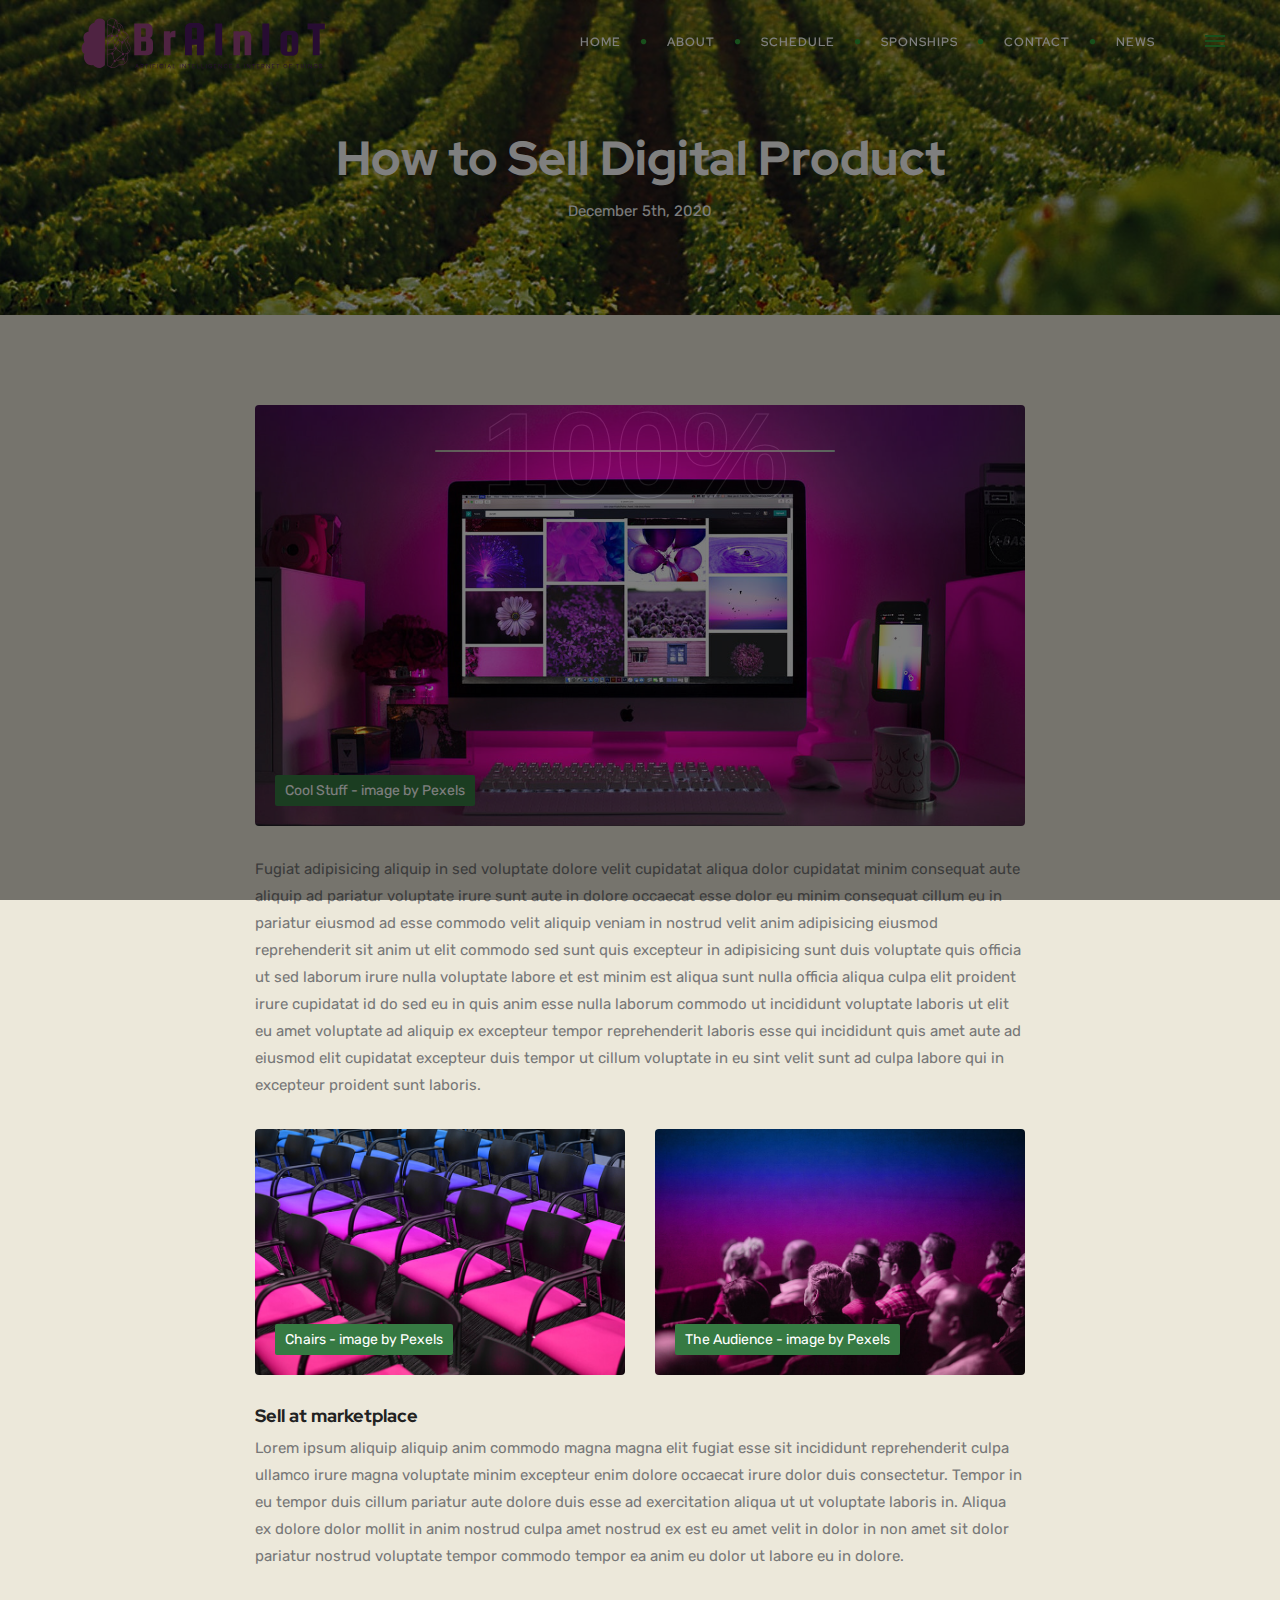
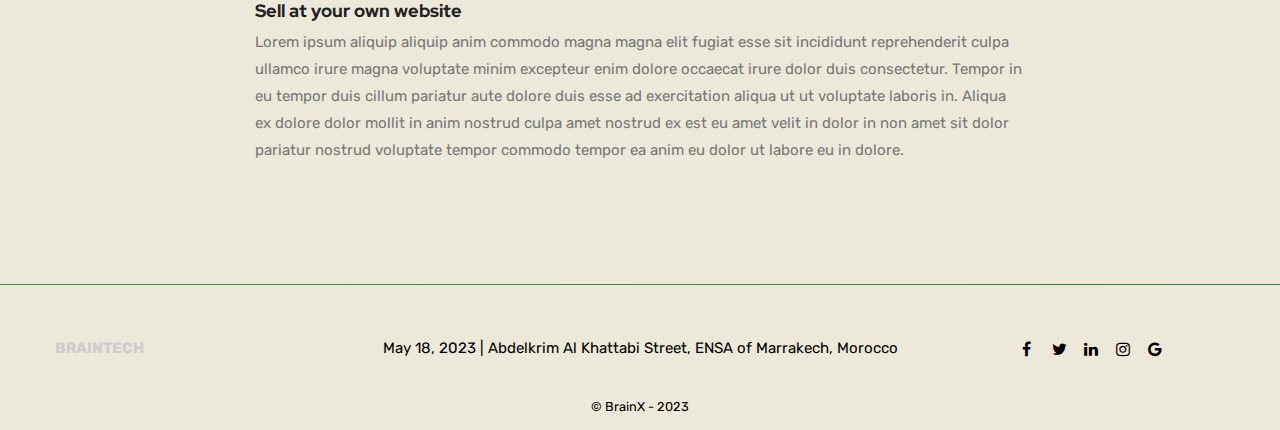
<file: news-single-1.html>
<!DOCTYPE html>
<html lang="en">

<head>
    <meta charset="utf-8">
    <title>Exhibiz - Event Conference Website Template</title>
    <meta name="viewport" content="width=device-width, initial-scale=1.0">
    <meta name="description" content="">
    <meta name="keywords" content="">
    <meta name="author" content="">


    <!--[if lt IE 9]>
	<script src="js/html5shiv.js"></script>
	<![endif]-->


    <!-- CSS Files
    ================================================== -->
    <link rel="stylesheet" href="css/bootstrap.css" type="text/css">
    <link rel="stylesheet" href="css/jpreloader.css" type="text/css">
    <link rel="stylesheet" href="css/animate.css" type="text/css">
    <link rel="stylesheet" href="css/plugin.css" type="text/css">
    <link rel="stylesheet" href="css/owl.carousel.css" type="text/css">
    <link rel="stylesheet" href="css/owl.theme.css" type="text/css">
    <link rel="stylesheet" href="css/owl.transitions.css" type="text/css">
    <link rel="stylesheet" href="css/magnific-popup.css" type="text/css">
    <link rel="stylesheet" href="css/jquery.countdown.css" type="text/css">
    <link rel="stylesheet" href="css/style.css" type="text/css">
	<link rel="stylesheet" href="css/twentytwenty.css" type="text/css">

    <!-- custom background -->
    <link rel="stylesheet" href="css/bg.css" type="text/css">

    <!-- color scheme -->
	<link rel="stylesheet" href="css/colors/main.css" type="text/css" id="colors">
    <link rel="stylesheet" href="css/color.css" type="text/css">

    <!-- load fonts -->
    <link rel="stylesheet" href="fonts/font-awesome/css/font-awesome.css" type="text/css">
    <link rel="stylesheet" href="fonts/elegant_font/HTML_CSS/style.css" type="text/css">
    <link rel="stylesheet" href="fonts/et-line-font/style.css" type="text/css">

	<!-- custom font -->
	<link rel="stylesheet" href="css/font-style.css" type="text/css">
</head>

<body id="homepage" class="de_light">

    <div id="wrapper">

        <!-- header begin -->
        <header class="transparent header-light">
            <div class="info">
                <div class="container">
                    <div class="row">
                        <div class="col-md-12">
                            <div class="column">Working Hours Monday - Friday <span class="id-color"><strong>08:00-16:00</strong></span></div>
                            <div class="column">Toll Free <span class="id-color"><strong>1800.899.900</strong></span></div>
                            <!-- social icons -->
                            <div class="column social">
                                <a href="#"><i class="fa fa-facebook"></i></a>
                                <a href="#"><i class="fa fa-twitter"></i></a>
                                <a href="#"><i class="fa fa-rss"></i></a>
                                <a href="#"><i class="fa fa-google-plus"></i></a>
                                <a href="#"><i class="fa fa-envelope-o"></i></a>
                            </div>
                            <!-- social icons close -->
                        </div>
                    </div>
                </div>
            </div>

            <div class="container">
                <div class="row">
                    <div class="col-md-12">
                        <!-- logo begin -->
                        <div id="logo">
                            <a href="index.html">
                                <img class="logo" style="width:300px; height:auto;" src="images-event/logo/BrAInIoT.svg" alt="">
                            </a>
                        </div>
                        <!-- logo close -->

                            <!-- small button begin -->
                            <span id="menu-btn"></span>
                            <!-- small button close -->

                            <div class="header-extra">
                                <div class="v-center">
                                    <span id="b-menu">
                                        <span></span>
                                        <span></span>
                                        <span></span>
                                    </span>
                                </div>
                            </div>

                            <!-- mainmenu begin -->
							<ul id="mainmenu" class="ms-2">
								<li><a href="index.html#section-hero">Home<span></span></a></li>
								<li><a href="index.html#section-about">About<span></span></a></li>
								<!-- <li><a href="#section-speakers">Speakers<span></span></a></li> -->
								<li><a href="index.html#section-schedule">Schedule<span></span></a></li>
								<li><a href="index.html#section-ticket">Sponships<span></span></a></li>
								<!-- <li><a href="#section-sponsors">Sponsors<span></span></a></li> -->
								<li><a href="index.html#section-register">Contact<span></span></a></li>
                                <li><a href="news.html">News<span></span></a></li>
							</ul>
							<!-- mainmenu close -->

                            

                    </div>
                    

                </div>
            </div>
        </header>
        <!-- header close -->


        <!-- content begin -->
        <div id="content" class="no-bottom no-top">
				
			<!-- parallax section -->
            <section id="section-hero" class="text-light" data-bgimage="url(images-event/bg/image1-edited.jpg) fixed top center"  data-stellar-background-ratio=".2">
                <!-- <div class="wm wm-border dark wow fadeInDown">news</div> -->
                <div class="container">
					<div class="row">
						<div class="col-md-12 text-center">
							<h1 class="title-2 mt40 mb10">
								How to Sell Digital Product
							</h1>
                            <span>December 5th, 2020</span>
						</div>
					</div>
				</div>
            </section>
            <!-- section close -->
            
			<!-- section begin -->
            <!-- <section data-bgimage="url(images-event/bg/3.png) fixed top center"> -->
            <section data-bgcolor="#ECE8DA">
                <div class="container">
                    <div class="row justify-content-center">
                        <div class="col-md-8">
                            <div class="blog-read">

                                <div class="image-with-caption">
                                    <div class="cap">Cool Stuff - image by Pexels</div>
                                    <img alt="" src="images-event/news/read/1.jpg" class="img-fluid rounded mb30">
                                </div>

                                <div class="post-text">
                                    <p>Fugiat adipisicing aliquip in sed voluptate dolore velit cupidatat aliqua dolor cupidatat minim consequat aute aliquip ad pariatur voluptate irure sunt aute in dolore occaecat esse dolor eu minim consequat cillum eu in pariatur eiusmod ad esse commodo velit aliquip veniam in nostrud velit anim adipisicing eiusmod reprehenderit sit anim ut elit commodo sed sunt quis excepteur in adipisicing sunt duis voluptate quis officia ut sed laborum irure nulla voluptate labore et est minim est aliqua sunt nulla officia aliqua culpa elit proident irure cupidatat id do sed eu in quis anim esse nulla laborum commodo ut incididunt voluptate laboris ut elit eu amet voluptate ad aliquip ex excepteur tempor reprehenderit laboris esse qui incididunt quis amet aute ad eiusmod elit cupidatat excepteur duis tempor ut cillum voluptate in eu sint velit sunt ad culpa labore qui in excepteur proident sunt laboris.</p>

                                    <div class="row">
                                        <div class="col-md-6">
                                            <div class="image-with-caption">
                                                <div class="cap">Chairs - image by Pexels</div>
                                                <img alt="" src="images-event/news/read/2.jpg" class="img-fluid rounded mb30">
                                            </div>
                                        </div>
                                        <div class="col-md-6">
                                            <div class="image-with-caption">
                                                <div class="cap">The Audience - image by Pexels</div>
                                                <img alt="" src="images-event/news/read/3.jpg" class="img-fluid rounded mb30">
                                            </div>
                                        </div>
                                    </div>

                                    <h4>Sell at marketplace</h4>
                                    <p>Lorem ipsum aliquip aliquip anim commodo magna magna elit fugiat esse sit incididunt reprehenderit culpa ullamco irure magna voluptate minim excepteur enim dolore occaecat irure dolor duis consectetur. Tempor in eu tempor duis cillum pariatur aute dolore duis esse ad exercitation aliqua ut ut voluptate laboris in. Aliqua ex dolore dolor mollit in anim nostrud culpa amet nostrud ex est eu amet velit in dolor in non amet sit dolor pariatur nostrud voluptate tempor commodo tempor ea anim eu dolor ut labore eu in dolore.</p>

                                    <h4>Sell at your own website</h4>
                                    <p>Lorem ipsum aliquip aliquip anim commodo magna magna elit fugiat esse sit incididunt reprehenderit culpa ullamco irure magna voluptate minim excepteur enim dolore occaecat irure dolor duis consectetur. Tempor in eu tempor duis cillum pariatur aute dolore duis esse ad exercitation aliqua ut ut voluptate laboris in. Aliqua ex dolore dolor mollit in anim nostrud culpa amet nostrud ex est eu amet velit in dolor in non amet sit dolor pariatur nostrud voluptate tempor commodo tempor ea anim eu dolor ut labore eu in dolore.</p>

                                </div>

                            </div>

                            <!-- <div class="spacer-single"></div> -->

                            <!-- <div id="blog-comment">
                                <h5>Comments (5)</h5>

                                <div class="spacer-half"></div>

                                <ol>
                                    <li>
                                        <div class="avatar">
                                            <img src="images-event/misc/avatar.jpg" alt="" /></div>
                                        <div class="comment-info">
                                            <span class="c_name"><a href="#">John Smith</a></span>
                                            <span class="c_date">15 January 2020</span>
                                            <span class="c_reply"><a href="#">Reply</a></span>
                                            <div class="clearfix"></div>
                                        </div>

                                        <div class="comment">Sed ut perspiciatis unde omnis iste natus error sit voluptatem accusantium doloremque laudantium, totam rem aperiam, eaque ipsa quae ab illo inventore veritatis et quasi architecto beatae vitae dicta sunt explicabo.</div>
                                        <ol>
                                            <li>
                                                <div class="avatar">
                                                    <img src="images-event/misc/avatar.jpg" alt="" /></div>
                                                <div class="comment-info">
                                                    <span class="c_name"><a href="#">John Smith</a></span>
                                                    <span class="c_date">15 January 2020</span>
                                                    <span class="c_reply"><a href="#">Reply</a></span>
                                                    <div class="clearfix"></div>
                                                </div>
                                                <div class="comment">Sed ut perspiciatis unde omnis iste natus error sit voluptatem accusantium doloremque laudantium, totam rem aperiam, eaque ipsa quae ab illo inventore veritatis et quasi architecto beatae vitae dicta sunt
                                                    explicabo.</div>
                                            </li>
                                        </ol>
                                    </li>

                                    <li>
                                        <div class="avatar">
                                            <img src="images-event/misc/avatar.jpg" alt="" /></div>
                                        <div class="comment-info">
                                            <span class="c_name"><a href="#">John Smith</a></span>
                                            <span class="c_date">15 January 2020</span>
                                            <span class="c_reply"><a href="#">Reply</a></span>
                                            <div class="clearfix"></div>
                                        </div>
                                        <div class="comment">Sed ut perspiciatis unde omnis iste natus error sit voluptatem accusantium doloremque laudantium, totam rem aperiam, eaque ipsa quae ab illo inventore veritatis et quasi architecto beatae vitae dicta sunt explicabo.</div>
                                        <ol>
                                            <li>
                                                <div class="avatar">
                                                    <img src="images-event/misc/avatar.jpg" alt="" /></div>
                                                <div class="comment-info">
                                                    <span class="c_name"><a href="#">John Smith</a></span>
                                                    <span class="c_date">15 January 2020</span>
                                                    <span class="c_reply"><a href="#">Reply</a></span>
                                                    <div class="clearfix"></div>
                                                </div>
                                                <div class="comment">Sed ut perspiciatis unde omnis iste natus error sit voluptatem accusantium doloremque laudantium, totam rem aperiam, eaque ipsa quae ab illo inventore veritatis et quasi architecto beatae vitae dicta sunt
                                                    explicabo.</div>
                                            </li>
                                        </ol>
                                    </li>

                                    <li>
                                        <div class="avatar">
                                            <img src="images-event/misc/avatar.jpg" alt="" /></div>
                                        <div class="comment-info">
                                            <span class="c_name"><a href="#">John Smith</a></span>
                                            <span class="c_date">15 January 2020</span>
                                            <span class="c_reply"><a href="#">Reply</a></span>

                                            <div class="clearfix"></div>
                                        </div>
                                        <div class="comment">Sed ut perspiciatis unde omnis iste natus error sit voluptatem accusantium doloremque laudantium, totam rem aperiam, eaque ipsa quae ab illo inventore veritatis et quasi architecto beatae vitae dicta sunt explicabo.</div>
                                    </li>
                                </ol>

                                <div class="spacer-single"></div>

                                <div id="comment-form-wrapper">
                                    <h5>Leave a Comment</h5>
                                    <div class="comment_form_holder">
                                        <form id="contact_form" name="form1" class="form-border" method="post" action="#">

                                            <label>Name</label>
                                            <input type="text" name="name" id="name" class="form-control" />

                                            <label>Email <span class="req">*</span></label>
                                            <input type="text" name="email" id="email" class="form-control" />
                                            <div id="error_email" class="error">Please check your email</div>

                                            <label>Message <span class="req">*</span></label>
                                            <textarea cols="10" rows="10" name="message" id="message" class="form-control"></textarea>
                                            <div id="error_message" class="error">Please check your message</div>
                                            <div id="mail_success" class="success">Thank you. Your message has been sent.</div>
                                            <div id="mail_failed" class="error">Error, email not sent</div>

                                            <p id="btnsubmit">
                                                <input type="submit" id="send" value="Send" class="btn btn-custom text-white" /></p>



                                        </form>
                                    </div>
                                </div>
                            </div> -->

                        </div>

                        <!-- <div id="sidebar" class="col-md-4">
                            <div class="widget widget-post">
                                <h4>Recent Posts</h4>
                                <div class="small-border"></div>
                                <ul>
                                    <li><a href="#">5 Things That Take a Room from Good to Great</a></li>
                                    <li><a href="#">Functional and Stylish Wall-to-Wall Shelves</a></li>
                                    <li><a href="#">9 Unique and Unusual Ways to Display Your TV</a></li>
                                    <li><a href="#">The 5 Secrets to Pulling Off Simple, Minimal Design</a></li>
                                    <li><a href="#">How to Make a Huge Impact With Multiples</a></li>
                                    <li><a href="#">Our Favorite Home Decor Trends of the Year</a></li>

                                </ul>
                            </div>

                            <div class="widget widget_tags">
                                <h4>Tags</h4>
                                <div class="small-border"></div>
                                <ul>
                                    <li><a href="#link">Art</a></li>
                                    <li><a href="#link">Application</a></li>
                                    <li><a href="#link">Design</a></li>
                                    <li><a href="#link">Entertainment</a></li>
                                    <li><a href="#link">Internet</a></li>
                                    <li><a href="#link">Marketing</a></li>
                                    <li><a href="#link">Multipurpose</a></li>
                                    <li><a href="#link">Music</a></li>
                                    <li><a href="#link">Print</a></li>
                                    <li><a href="#link">Programming</a></li>
                                    <li><a href="#link">Responsive</a></li>
                                    <li><a href="#link">Website</a></li>
                                </ul>
                            </div>

                            <div class="widget widget-text">
                                <h4>About Us</h4>
                                <div class="small-border"></div>
                                Sed ut perspiciatis unde omnis iste natus error sit voluptatem accusantium doloremque laudantium, totam rem aperiam, eaque
                                ipsa quae ab illo inventore veritatis et quasi architecto beatae vitae dicta sunt explicabo.
                                Nemo enim ipsam voluptatem quia voluptas sit aspernatur aut odit aut fugit, sed quia consequuntur
                                magni
                            </div>

                        </div> -->

                    </div>
                </div>
            </section>

            <div class="height1 gradient-to-right"></div>

            <!-- footer begin -->
        <footer class="style-2" style="padding:50px 0 0 0;" data-bgcolor="#ECE8DA">
            <div class="container">
                <div class="row align-items-middle">
                    <div class="col-md-3">
                        <b>BRAINTECH</b>
                        <!-- <img src="images-event/logo.png" class="logo-small" alt=""><br> -->
                    </div>

                    <!-- <div class="col-md-6 text-center" style="color:#000000;">
                        &copy; BrainX - 2023 <span class="id-color">Designesia</span>
                    </div> -->
                    <div class="col-md-6 text-center" style="color:#000000;">
                        May 18, 2023  |  Abdelkrim Al Khattabi Street, ENSA of Marrakech, Morocco
                    </div>

                    <div class="col-md-3 text-center ">
                        <div class="social-icons">
                            <a href="#"><i class="fa fa-facebook fa-lg" style="color:black;"></i></a>
                            <a href="#"><i class="fa fa-twitter fa-lg" style="color:black;"></i></a>
                            <a href="#"><i class="fa fa-linkedin fa-lg" style="color:black;"></i></a>
                            <a href="#"><i class="fa fa-instagram fa-lg" style="color:black;"></i></a>
                            <a href="#"><i class="fa fa-google fa-lg" style="color:black;"></i></a>
                            <!-- <a href="#"><i class="fa fa-rss fa-lg"></i></a> -->
                            <!-- <a href="#"><i class="fa fa-google-plus fa-lg"></i></a> -->
                            <!-- <a href="#"><i class="fa fa-skype fa-lg"></i></a> -->
                            <!-- <a href="#"><i class="fa fa-dribbble fa-lg"></i></a> -->
                        </div>
                    </div>
                </div>
                <div class="row text-center justify-content-md-center">
                    <div style="font-size: 0.8rem;color:#000000;padding:30px  0 10px;">
                        &copy; BrainX - 2023
                    </div>
                </div>
            </div>


            <a href="#" id="back-to-top" class="custom-1"></a>
        </footer>
        <!-- footer close -->
        </div>
    </div>

    
    <div id="de-extra-wrap" class="de_light">
        <span id="b-menu-close">
            <span></span>
            <span></span>
        </span>
        <div class="de-extra-content">
            <h3>Information</h3>
            <p>
                Sed ut perspiciatis unde omnis iste natus error sit voluptatem accusantium doloremque laudantium, totam rem aperiam, eaque ipsa quae ab illo inventore veritatis et quasi architecto beatae vitae dicta sunt explicabo.
            </p>

            <div class="spacer10"></div>
            
            <div class="p-4 border">
                <div class="text-center">
                    <h1>485 of 1000</h1>
                   <p>Seats available</p>
                    <a href="index.html#section-ticket" class="btn-custom btn-fullwidth text-white scroll-to">Get Your Ticket</a>
                </div>
            </div>

            <div class="spacer-single"></div>

            <h3>Where &amp; When?</h3>
            <div class="h6 padding10 pt0 pb0"><i class="i_h3 fa fa-calendar-check-o id-color"></i>March 20th to 25th</div>
            <div class="h6 padding10 pt0 pb0"><i class="i_h3 fa fa-map-marker id-color"></i>Palo Alto, California</div>
            <div class="h6 padding10 pt0 pb0"><i class="i_h3 fa fa-phone id-color"></i>1 200 300 9000</div>
            <div class="h6 padding10 pt0 pb0"><i class="i_h3 fa fa-envelope-o id-color"></i>info@exhibiztheme.com</div>
        </div>
    </div>
    <div id="de-overlay"></div>

    <!-- Javascript Files
    ================================================== -->
    <script src="js/jquery.min.js"></script>
    <script src="js/jpreLoader.js"></script>
    <script src="js/bootstrap.min.js"></script>
    <script src="js/jquery.isotope.min.js"></script>
    <script src="js/easing.js"></script>
    <script src="js/jquery.flexslider-min.js"></script>
    <script src="js/jquery.scrollto.js"></script>
    <script src="js/owl.carousel.js"></script>
    <script src="js/jquery.countTo.js"></script>
    <script src="js/video.resize.js"></script>
    <script src="js/validation.js"></script>
    <script src="js/wow.min.js"></script>
    <script src="js/jquery.magnific-popup.min.js"></script>
    <script src="js/jquery.stellar.min.js"></script>
	<script src="js/enquire.min.js"></script>	
    <script src="js/designesia.js"></script>	
	<script src="js/jquery.event.move.js"></script>
	<script src="js/jquery.plugin.js"></script>
    <script src="js/jquery.countdown.js"></script>
    <script src="js/countdown-custom.js"></script>
    <script src="js/jquery.twentytwenty.js"></script>	

    
	
	<script>
    $(window).on("load", function(){
      $(".twentytwenty-container[data-orientation!='vertical']").twentytwenty({default_offset_pct: 0.7});
      $(".twentytwenty-container[data-orientation='vertical']").twentytwenty({default_offset_pct: 0.3, orientation: 'vertical'});
    });
    </script>


</body>

</html>
</file>
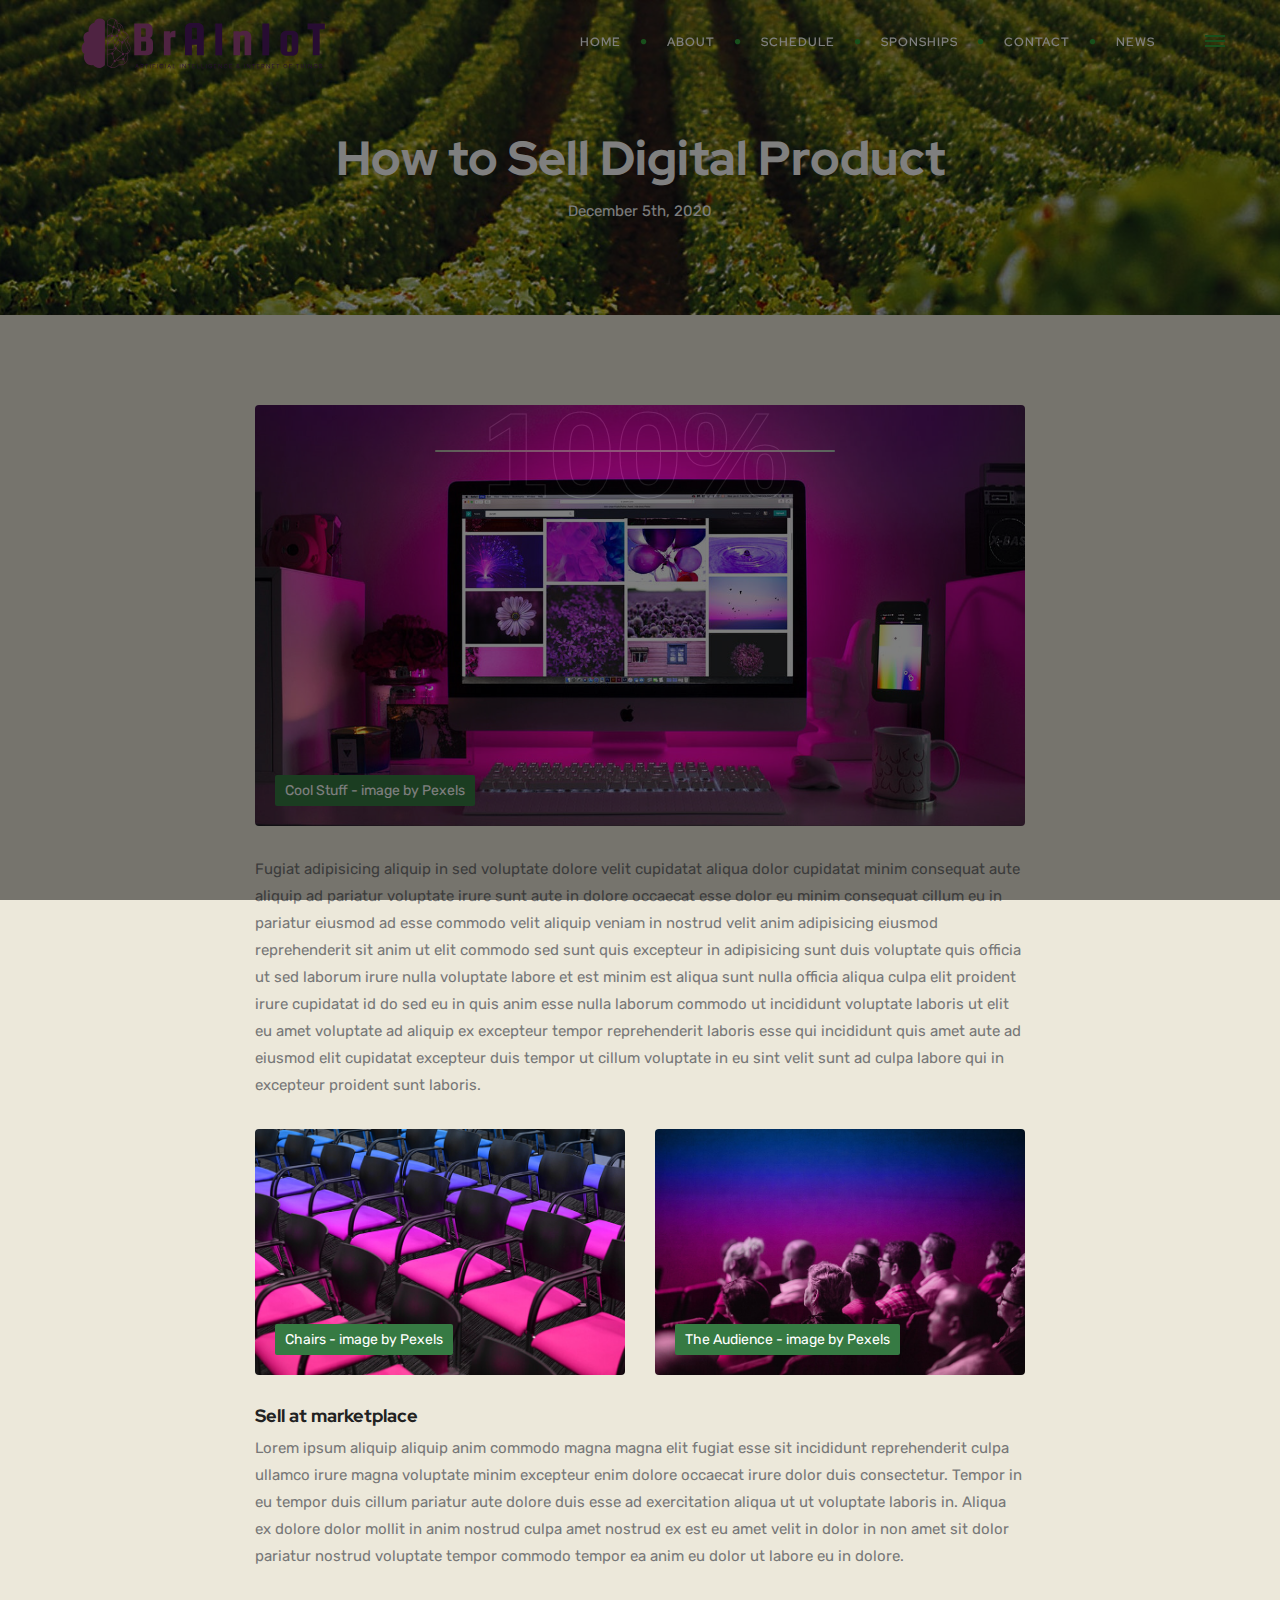
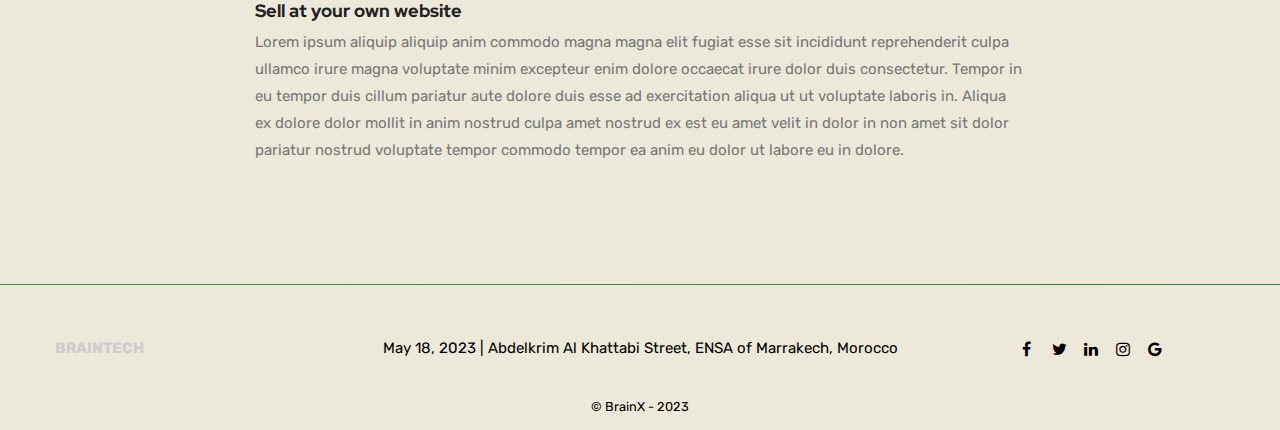
<file: news-single-2.html>
<!DOCTYPE html>
<html lang="en">

<head>
    <meta charset="utf-8">
    <title>Exhibiz - Event Conference Website Template</title>
    <meta name="viewport" content="width=device-width, initial-scale=1.0">
    <meta name="description" content="">
    <meta name="keywords" content="">
    <meta name="author" content="">


    <!--[if lt IE 9]>
	<script src="js/html5shiv.js"></script>
	<![endif]-->


    <!-- CSS Files
    ================================================== -->
    <link rel="stylesheet" href="css/bootstrap.css" type="text/css">
    <link rel="stylesheet" href="css/jpreloader.css" type="text/css">
    <link rel="stylesheet" href="css/animate.css" type="text/css">
    <link rel="stylesheet" href="css/plugin.css" type="text/css">
    <link rel="stylesheet" href="css/owl.carousel.css" type="text/css">
    <link rel="stylesheet" href="css/owl.theme.css" type="text/css">
    <link rel="stylesheet" href="css/owl.transitions.css" type="text/css">
    <link rel="stylesheet" href="css/magnific-popup.css" type="text/css">
    <link rel="stylesheet" href="css/jquery.countdown.css" type="text/css">
    <link rel="stylesheet" href="css/style.css" type="text/css">
	<link rel="stylesheet" href="css/twentytwenty.css" type="text/css">

    <!-- custom background -->
    <link rel="stylesheet" href="css/bg.css" type="text/css">

    <!-- color scheme -->
	<link rel="stylesheet" href="css/colors/main.css" type="text/css" id="colors">
    <link rel="stylesheet" href="css/color.css" type="text/css">

    <!-- load fonts -->
    <link rel="stylesheet" href="fonts/font-awesome/css/font-awesome.css" type="text/css">
    <link rel="stylesheet" href="fonts/elegant_font/HTML_CSS/style.css" type="text/css">
    <link rel="stylesheet" href="fonts/et-line-font/style.css" type="text/css">

	<!-- custom font -->
	<link rel="stylesheet" href="css/font-style.css" type="text/css">
</head>

<body id="homepage" class="de_light">

    <div id="wrapper">

        <!-- header begin -->
        <header class="transparent header-light">
            <div class="info">
                <div class="container">
                    <div class="row">
                        <div class="col-md-12">
                            <div class="column">Working Hours Monday - Friday <span class="id-color"><strong>08:00-16:00</strong></span></div>
                            <div class="column">Toll Free <span class="id-color"><strong>1800.899.900</strong></span></div>
                            <!-- social icons -->
                            <div class="column social">
                                <a href="#"><i class="fa fa-facebook"></i></a>
                                <a href="#"><i class="fa fa-twitter"></i></a>
                                <a href="#"><i class="fa fa-rss"></i></a>
                                <a href="#"><i class="fa fa-google-plus"></i></a>
                                <a href="#"><i class="fa fa-envelope-o"></i></a>
                            </div>
                            <!-- social icons close -->
                        </div>
                    </div>
                </div>
            </div>

            <div class="container">
                <div class="row">
                    <div class="col-md-12">
                        <!-- logo begin -->
                        <div id="logo">
                            <a href="index.html">
                                <img class="logo" style="width:300px; height:auto;" src="images-event/logo/BrAInIoT.svg" alt="">
                            </a>
                        </div>
                        <!-- logo close -->

                            <!-- small button begin -->
                            <span id="menu-btn"></span>
                            <!-- small button close -->

                            <div class="header-extra">
                                <div class="v-center">
                                    <span id="b-menu">
                                        <span></span>
                                        <span></span>
                                        <span></span>
                                    </span>
                                </div>
                            </div>

                            <!-- mainmenu begin -->
							<ul id="mainmenu" class="ms-2">
								<li><a href="index.html#section-hero">Home<span></span></a></li>
								<li><a href="index.html#section-about">About<span></span></a></li>
								<!-- <li><a href="#section-speakers">Speakers<span></span></a></li> -->
								<li><a href="index.html#section-schedule">Schedule<span></span></a></li>
								<li><a href="index.html#section-ticket">Sponships<span></span></a></li>
								<!-- <li><a href="#section-sponsors">Sponsors<span></span></a></li> -->
								<li><a href="index.html#section-register">Contact<span></span></a></li>
                                <li><a href="news.html">News<span></span></a></li>
							</ul>
							<!-- mainmenu close -->

                            

                    </div>
                    

                </div>
            </div>
        </header>
        <!-- header close -->


        <!-- content begin -->
        <div id="content" class="no-bottom no-top">
				
			<!-- parallax section -->
            <section id="section-hero" class="text-light" data-bgimage="url(images-event/bg/image1-edited.jpg) fixed top center"  data-stellar-background-ratio=".2">
                <!-- <div class="wm wm-border dark wow fadeInDown">news</div> -->
                <div class="container">
					<div class="row">
						<div class="col-md-12 text-center">
							<h1 class="title-2 mt40 mb10">
								How to Sell Digital Product
							</h1>
                            <span>December 5th, 2020</span>
						</div>
					</div>
				</div>
            </section>
            <!-- section close -->
            
			<!-- section begin -->
            <!-- <section data-bgimage="url(images-event/bg/3.png) fixed top center"> -->
            <section data-bgcolor="#ECE8DA">
                <div class="container">
                    <div class="row justify-content-center">
                        <div class="col-md-8">
                            <div class="blog-read">

                                <div class="image-with-caption">
                                    <div class="cap">Cool Stuff - image by Pexels</div>
                                    <img alt="" src="images-event/news/read/1.jpg" class="img-fluid rounded mb30">
                                </div>

                                <div class="post-text">
                                    <p>Fugiat adipisicing aliquip in sed voluptate dolore velit cupidatat aliqua dolor cupidatat minim consequat aute aliquip ad pariatur voluptate irure sunt aute in dolore occaecat esse dolor eu minim consequat cillum eu in pariatur eiusmod ad esse commodo velit aliquip veniam in nostrud velit anim adipisicing eiusmod reprehenderit sit anim ut elit commodo sed sunt quis excepteur in adipisicing sunt duis voluptate quis officia ut sed laborum irure nulla voluptate labore et est minim est aliqua sunt nulla officia aliqua culpa elit proident irure cupidatat id do sed eu in quis anim esse nulla laborum commodo ut incididunt voluptate laboris ut elit eu amet voluptate ad aliquip ex excepteur tempor reprehenderit laboris esse qui incididunt quis amet aute ad eiusmod elit cupidatat excepteur duis tempor ut cillum voluptate in eu sint velit sunt ad culpa labore qui in excepteur proident sunt laboris.</p>

                                    <div class="row">
                                        <div class="col-md-6">
                                            <div class="image-with-caption">
                                                <div class="cap">Chairs - image by Pexels</div>
                                                <img alt="" src="images-event/news/read/2.jpg" class="img-fluid rounded mb30">
                                            </div>
                                        </div>
                                        <div class="col-md-6">
                                            <div class="image-with-caption">
                                                <div class="cap">The Audience - image by Pexels</div>
                                                <img alt="" src="images-event/news/read/3.jpg" class="img-fluid rounded mb30">
                                            </div>
                                        </div>
                                    </div>

                                    <h4>Sell at marketplace</h4>
                                    <p>Lorem ipsum aliquip aliquip anim commodo magna magna elit fugiat esse sit incididunt reprehenderit culpa ullamco irure magna voluptate minim excepteur enim dolore occaecat irure dolor duis consectetur. Tempor in eu tempor duis cillum pariatur aute dolore duis esse ad exercitation aliqua ut ut voluptate laboris in. Aliqua ex dolore dolor mollit in anim nostrud culpa amet nostrud ex est eu amet velit in dolor in non amet sit dolor pariatur nostrud voluptate tempor commodo tempor ea anim eu dolor ut labore eu in dolore.</p>

                                    <h4>Sell at your own website</h4>
                                    <p>Lorem ipsum aliquip aliquip anim commodo magna magna elit fugiat esse sit incididunt reprehenderit culpa ullamco irure magna voluptate minim excepteur enim dolore occaecat irure dolor duis consectetur. Tempor in eu tempor duis cillum pariatur aute dolore duis esse ad exercitation aliqua ut ut voluptate laboris in. Aliqua ex dolore dolor mollit in anim nostrud culpa amet nostrud ex est eu amet velit in dolor in non amet sit dolor pariatur nostrud voluptate tempor commodo tempor ea anim eu dolor ut labore eu in dolore.</p>

                                </div>

                            </div>

                            <!-- <div class="spacer-single"></div> -->

                            <!-- <div id="blog-comment">
                                <h5>Comments (5)</h5>

                                <div class="spacer-half"></div>

                                <ol>
                                    <li>
                                        <div class="avatar">
                                            <img src="images-event/misc/avatar.jpg" alt="" /></div>
                                        <div class="comment-info">
                                            <span class="c_name"><a href="#">John Smith</a></span>
                                            <span class="c_date">15 January 2020</span>
                                            <span class="c_reply"><a href="#">Reply</a></span>
                                            <div class="clearfix"></div>
                                        </div>

                                        <div class="comment">Sed ut perspiciatis unde omnis iste natus error sit voluptatem accusantium doloremque laudantium, totam rem aperiam, eaque ipsa quae ab illo inventore veritatis et quasi architecto beatae vitae dicta sunt explicabo.</div>
                                        <ol>
                                            <li>
                                                <div class="avatar">
                                                    <img src="images-event/misc/avatar.jpg" alt="" /></div>
                                                <div class="comment-info">
                                                    <span class="c_name"><a href="#">John Smith</a></span>
                                                    <span class="c_date">15 January 2020</span>
                                                    <span class="c_reply"><a href="#">Reply</a></span>
                                                    <div class="clearfix"></div>
                                                </div>
                                                <div class="comment">Sed ut perspiciatis unde omnis iste natus error sit voluptatem accusantium doloremque laudantium, totam rem aperiam, eaque ipsa quae ab illo inventore veritatis et quasi architecto beatae vitae dicta sunt
                                                    explicabo.</div>
                                            </li>
                                        </ol>
                                    </li>

                                    <li>
                                        <div class="avatar">
                                            <img src="images-event/misc/avatar.jpg" alt="" /></div>
                                        <div class="comment-info">
                                            <span class="c_name"><a href="#">John Smith</a></span>
                                            <span class="c_date">15 January 2020</span>
                                            <span class="c_reply"><a href="#">Reply</a></span>
                                            <div class="clearfix"></div>
                                        </div>
                                        <div class="comment">Sed ut perspiciatis unde omnis iste natus error sit voluptatem accusantium doloremque laudantium, totam rem aperiam, eaque ipsa quae ab illo inventore veritatis et quasi architecto beatae vitae dicta sunt explicabo.</div>
                                        <ol>
                                            <li>
                                                <div class="avatar">
                                                    <img src="images-event/misc/avatar.jpg" alt="" /></div>
                                                <div class="comment-info">
                                                    <span class="c_name"><a href="#">John Smith</a></span>
                                                    <span class="c_date">15 January 2020</span>
                                                    <span class="c_reply"><a href="#">Reply</a></span>
                                                    <div class="clearfix"></div>
                                                </div>
                                                <div class="comment">Sed ut perspiciatis unde omnis iste natus error sit voluptatem accusantium doloremque laudantium, totam rem aperiam, eaque ipsa quae ab illo inventore veritatis et quasi architecto beatae vitae dicta sunt
                                                    explicabo.</div>
                                            </li>
                                        </ol>
                                    </li>

                                    <li>
                                        <div class="avatar">
                                            <img src="images-event/misc/avatar.jpg" alt="" /></div>
                                        <div class="comment-info">
                                            <span class="c_name"><a href="#">John Smith</a></span>
                                            <span class="c_date">15 January 2020</span>
                                            <span class="c_reply"><a href="#">Reply</a></span>

                                            <div class="clearfix"></div>
                                        </div>
                                        <div class="comment">Sed ut perspiciatis unde omnis iste natus error sit voluptatem accusantium doloremque laudantium, totam rem aperiam, eaque ipsa quae ab illo inventore veritatis et quasi architecto beatae vitae dicta sunt explicabo.</div>
                                    </li>
                                </ol>

                                <div class="spacer-single"></div>

                                <div id="comment-form-wrapper">
                                    <h5>Leave a Comment</h5>
                                    <div class="comment_form_holder">
                                        <form id="contact_form" name="form1" class="form-border" method="post" action="#">

                                            <label>Name</label>
                                            <input type="text" name="name" id="name" class="form-control" />

                                            <label>Email <span class="req">*</span></label>
                                            <input type="text" name="email" id="email" class="form-control" />
                                            <div id="error_email" class="error">Please check your email</div>

                                            <label>Message <span class="req">*</span></label>
                                            <textarea cols="10" rows="10" name="message" id="message" class="form-control"></textarea>
                                            <div id="error_message" class="error">Please check your message</div>
                                            <div id="mail_success" class="success">Thank you. Your message has been sent.</div>
                                            <div id="mail_failed" class="error">Error, email not sent</div>

                                            <p id="btnsubmit">
                                                <input type="submit" id="send" value="Send" class="btn btn-custom text-white" /></p>



                                        </form>
                                    </div>
                                </div>
                            </div> -->

                        </div>

                        <!-- <div id="sidebar" class="col-md-4">
                            <div class="widget widget-post">
                                <h4>Recent Posts</h4>
                                <div class="small-border"></div>
                                <ul>
                                    <li><a href="#">5 Things That Take a Room from Good to Great</a></li>
                                    <li><a href="#">Functional and Stylish Wall-to-Wall Shelves</a></li>
                                    <li><a href="#">9 Unique and Unusual Ways to Display Your TV</a></li>
                                    <li><a href="#">The 5 Secrets to Pulling Off Simple, Minimal Design</a></li>
                                    <li><a href="#">How to Make a Huge Impact With Multiples</a></li>
                                    <li><a href="#">Our Favorite Home Decor Trends of the Year</a></li>

                                </ul>
                            </div>

                            <div class="widget widget_tags">
                                <h4>Tags</h4>
                                <div class="small-border"></div>
                                <ul>
                                    <li><a href="#link">Art</a></li>
                                    <li><a href="#link">Application</a></li>
                                    <li><a href="#link">Design</a></li>
                                    <li><a href="#link">Entertainment</a></li>
                                    <li><a href="#link">Internet</a></li>
                                    <li><a href="#link">Marketing</a></li>
                                    <li><a href="#link">Multipurpose</a></li>
                                    <li><a href="#link">Music</a></li>
                                    <li><a href="#link">Print</a></li>
                                    <li><a href="#link">Programming</a></li>
                                    <li><a href="#link">Responsive</a></li>
                                    <li><a href="#link">Website</a></li>
                                </ul>
                            </div>

                            <div class="widget widget-text">
                                <h4>About Us</h4>
                                <div class="small-border"></div>
                                Sed ut perspiciatis unde omnis iste natus error sit voluptatem accusantium doloremque laudantium, totam rem aperiam, eaque
                                ipsa quae ab illo inventore veritatis et quasi architecto beatae vitae dicta sunt explicabo.
                                Nemo enim ipsam voluptatem quia voluptas sit aspernatur aut odit aut fugit, sed quia consequuntur
                                magni
                            </div>

                        </div> -->

                    </div>
                </div>
            </section>

            <div class="height1 gradient-to-right"></div>

            <!-- footer begin -->
            <footer class="style-2" style="padding:50px 0 0 0;" data-bgcolor="#ECE8DA">
                <div class="container">
                    <div class="row align-items-middle">
                        <div class="col-md-3">
                            <b>BRAINTECH</b>
                            <!-- <img src="images-event/logo.png" class="logo-small" alt=""><br> -->
                        </div>
    
                        <!-- <div class="col-md-6 text-center" style="color:#000000;">
                            &copy; BrainX - 2023 <span class="id-color">Designesia</span>
                        </div> -->
                        <div class="col-md-6 text-center" style="color:#000000;">
                            May 18, 2023  |  Abdelkrim Al Khattabi Street, ENSA of Marrakech, Morocco
                        </div>
    
                        <div class="col-md-3 text-center ">
                            <div class="social-icons">
                                <a href="#"><i class="fa fa-facebook fa-lg" style="color:black;"></i></a>
                                <a href="#"><i class="fa fa-twitter fa-lg" style="color:black;"></i></a>
                                <a href="#"><i class="fa fa-linkedin fa-lg" style="color:black;"></i></a>
                                <a href="#"><i class="fa fa-instagram fa-lg" style="color:black;"></i></a>
                                <a href="#"><i class="fa fa-google fa-lg" style="color:black;"></i></a>
                                <!-- <a href="#"><i class="fa fa-rss fa-lg"></i></a> -->
                                <!-- <a href="#"><i class="fa fa-google-plus fa-lg"></i></a> -->
                                <!-- <a href="#"><i class="fa fa-skype fa-lg"></i></a> -->
                                <!-- <a href="#"><i class="fa fa-dribbble fa-lg"></i></a> -->
                            </div>
                        </div>
                    </div>
                    <div class="row text-center justify-content-md-center">
                        <div style="font-size: 0.8rem;color:#000000;padding:30px  0 10px;">
                            &copy; BrainX - 2023
                        </div>
                    </div>
                </div>
    
    
                <a href="#" id="back-to-top" class="custom-1"></a>
            </footer>
        <!-- footer close -->
        </div>
    </div>

    
    <div id="de-extra-wrap" class="de_light">
        <span id="b-menu-close">
            <span></span>
            <span></span>
        </span>
        <div class="de-extra-content">
            <h3>Information</h3>
            <p>
                Sed ut perspiciatis unde omnis iste natus error sit voluptatem accusantium doloremque laudantium, totam rem aperiam, eaque ipsa quae ab illo inventore veritatis et quasi architecto beatae vitae dicta sunt explicabo.
            </p>

            <div class="spacer10"></div>
            
            <div class="p-4 border">
                <div class="text-center">
                    <h1>485 of 1000</h1>
                   <p>Seats available</p>
                    <a href="index.html#section-ticket" class="btn-custom btn-fullwidth text-white scroll-to">Get Your Ticket</a>
                </div>
            </div>

            <div class="spacer-single"></div>

            <h3>Where &amp; When?</h3>
            <div class="h6 padding10 pt0 pb0"><i class="i_h3 fa fa-calendar-check-o id-color"></i>March 20th to 25th</div>
            <div class="h6 padding10 pt0 pb0"><i class="i_h3 fa fa-map-marker id-color"></i>Palo Alto, California</div>
            <div class="h6 padding10 pt0 pb0"><i class="i_h3 fa fa-phone id-color"></i>1 200 300 9000</div>
            <div class="h6 padding10 pt0 pb0"><i class="i_h3 fa fa-envelope-o id-color"></i>info@exhibiztheme.com</div>
        </div>
    </div>
    <div id="de-overlay"></div>

    <!-- Javascript Files
    ================================================== -->
    <script src="js/jquery.min.js"></script>
    <script src="js/jpreLoader.js"></script>
    <script src="js/bootstrap.min.js"></script>
    <script src="js/jquery.isotope.min.js"></script>
    <script src="js/easing.js"></script>
    <script src="js/jquery.flexslider-min.js"></script>
    <script src="js/jquery.scrollto.js"></script>
    <script src="js/owl.carousel.js"></script>
    <script src="js/jquery.countTo.js"></script>
    <script src="js/video.resize.js"></script>
    <script src="js/validation.js"></script>
    <script src="js/wow.min.js"></script>
    <script src="js/jquery.magnific-popup.min.js"></script>
    <script src="js/jquery.stellar.min.js"></script>
	<script src="js/enquire.min.js"></script>	
    <script src="js/designesia.js"></script>	
	<script src="js/jquery.event.move.js"></script>
	<script src="js/jquery.plugin.js"></script>
    <script src="js/jquery.countdown.js"></script>
    <script src="js/countdown-custom.js"></script>
    <script src="js/jquery.twentytwenty.js"></script>	

    
	
	<script>
    $(window).on("load", function(){
      $(".twentytwenty-container[data-orientation!='vertical']").twentytwenty({default_offset_pct: 0.7});
      $(".twentytwenty-container[data-orientation='vertical']").twentytwenty({default_offset_pct: 0.3, orientation: 'vertical'});
    });
    </script>


</body>

</html>
</file>
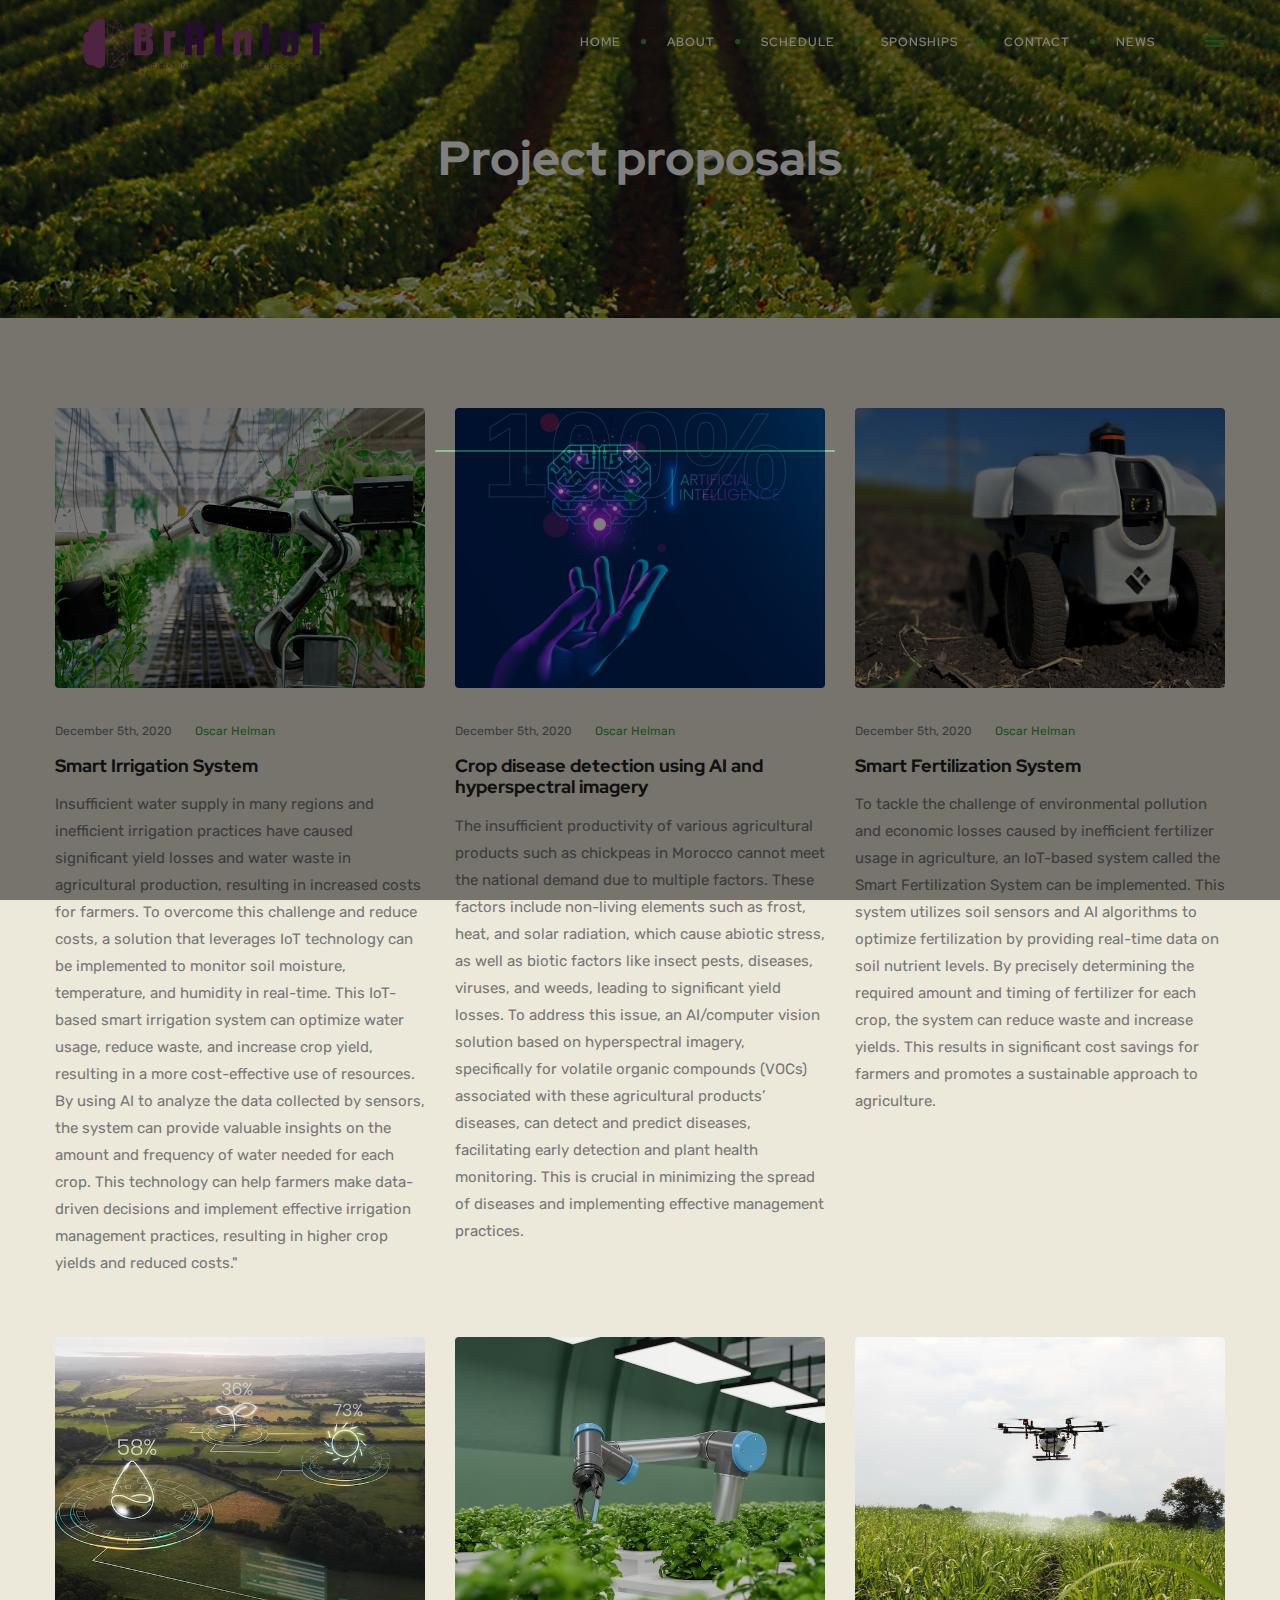
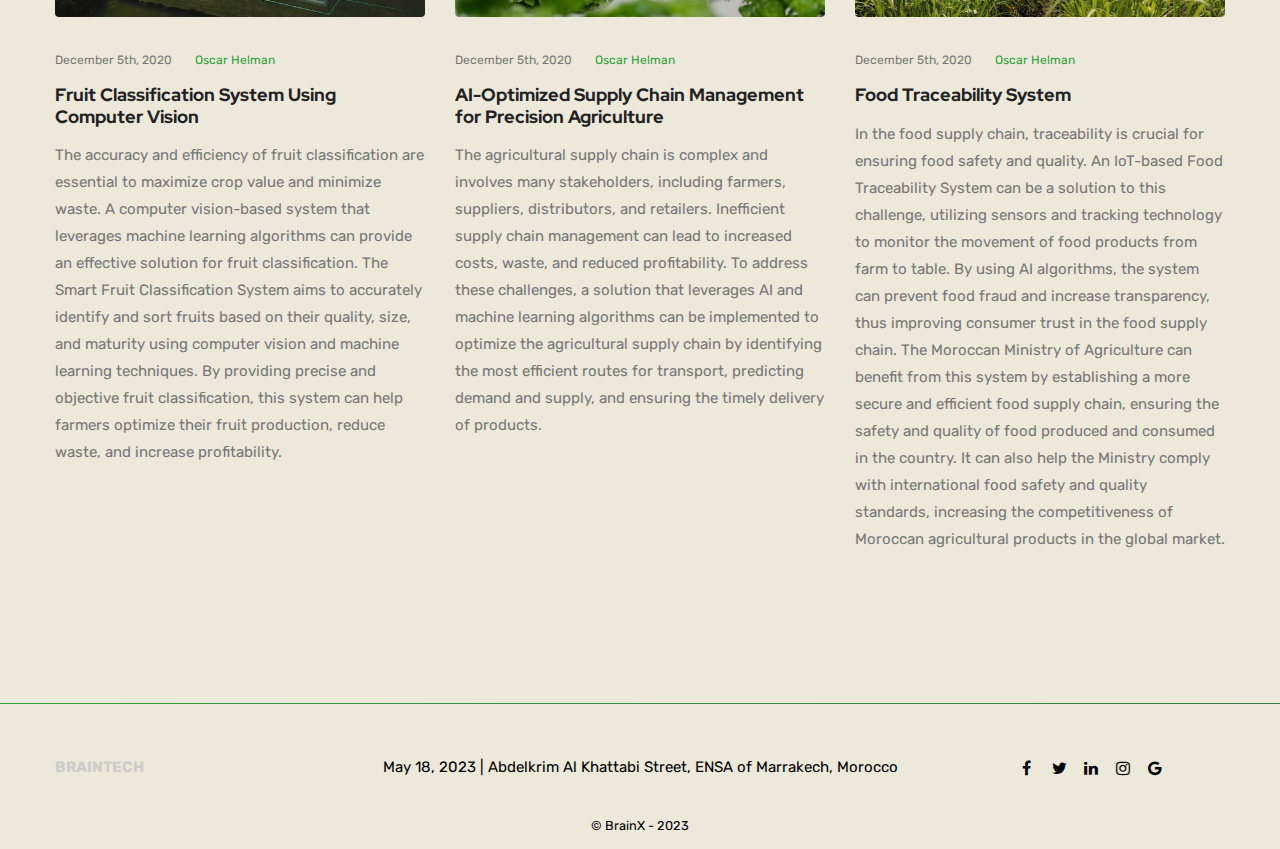
<file: news.html>
<!DOCTYPE html>
<html lang="en">

<head>
    <meta charset="utf-8">
    <title>Exhibiz - Event Conference Website Template</title>
    <meta name="viewport" content="width=device-width, initial-scale=1.0">
    <meta name="description" content="">
    <meta name="keywords" content="">
    <meta name="author" content="">


    <!--[if lt IE 9]>
	<script src="js/html5shiv.js"></script>
	<![endif]-->


    <!-- CSS Files
    ================================================== -->
    <link rel="stylesheet" href="css/bootstrap.css" type="text/css">
    <link rel="stylesheet" href="css/jpreloader.css" type="text/css">
    <link rel="stylesheet" href="css/animate.css" type="text/css">
    <link rel="stylesheet" href="css/plugin.css" type="text/css">
    <link rel="stylesheet" href="css/owl.carousel.css" type="text/css">
    <link rel="stylesheet" href="css/owl.theme.css" type="text/css">
    <link rel="stylesheet" href="css/owl.transitions.css" type="text/css">
    <link rel="stylesheet" href="css/magnific-popup.css" type="text/css">
    <link rel="stylesheet" href="css/jquery.countdown.css" type="text/css">
    <link rel="stylesheet" href="css/style.css" type="text/css">
	<link rel="stylesheet" href="css/twentytwenty.css" type="text/css">

    <!-- custom background -->
    <link rel="stylesheet" href="css/bg.css" type="text/css">

    <!-- color scheme -->
	<link rel="stylesheet" href="css/colors/main.css" type="text/css" id="colors">
    <link rel="stylesheet" href="css/color.css" type="text/css">

    <!-- load fonts -->
    <link rel="stylesheet" href="fonts/font-awesome/css/font-awesome.css" type="text/css">
    <link rel="stylesheet" href="fonts/elegant_font/HTML_CSS/style.css" type="text/css">
    <link rel="stylesheet" href="fonts/et-line-font/style.css" type="text/css">

	<!-- custom font -->
	<link rel="stylesheet" href="css/font-style.css" type="text/css">
</head>

<body id="homepage" class="de_light">

    <div id="wrapper">

        <!-- header begin -->
        <header class="transparent header-light">
            <div class="info">
                <div class="container">
                    <div class="row">
                        <div class="col-md-12">
                            <div class="column">Working Hours Monday - Friday <span class="id-color"><strong>08:00-16:00</strong></span></div>
                            <div class="column">Toll Free <span class="id-color"><strong>1800.899.900</strong></span></div>
                            <!-- social icons -->
                            <div class="column social">
                                <a href="#"><i class="fa fa-facebook"></i></a>
                                <a href="#"><i class="fa fa-twitter"></i></a>
                                <a href="#"><i class="fa fa-rss"></i></a>
                                <a href="#"><i class="fa fa-google-plus"></i></a>
                                <a href="#"><i class="fa fa-envelope-o"></i></a>
                            </div>
                            <!-- social icons close -->
                        </div>
                    </div>
                </div>
            </div>

            <div class="container">
                <div class="row">
                    <div class="col-md-12">
                        <!-- logo begin -->
                        <div id="logo">
                            <a href="index.html">
                                <img class="logo" style="width:300px; height:auto;" src="images-event/logo/BrAInIoT.svg" alt="">
                            </a>
                        </div>
                        <!-- logo close -->

                            <!-- small button begin -->
                            <span id="menu-btn"></span>
                            <!-- small button close -->

                            <div class="header-extra">
                                <div class="v-center">
                                    <span id="b-menu">
                                        <span></span>
                                        <span></span>
                                        <span></span>
                                    </span>
                                </div>
                            </div>

                            <!-- mainmenu begin -->
							<ul id="mainmenu" class="ms-2">
								<li><a href="index.html#section-hero">Home<span></span></a></li>
								<li><a href="index.html#section-about">About<span></span></a></li>
								<!-- <li><a href="#section-speakers">Speakers<span></span></a></li> -->
								<li><a href="index.html#section-schedule">Schedule<span></span></a></li>
								<li><a href="index.html#section-ticket">Sponships<span></span></a></li>
								<!-- <li><a href="#section-sponsors">Sponsors<span></span></a></li> -->
								<li><a href="index.html#section-register">Contact<span></span></a></li>
                                <li><a href="news.html">News<span></span></a></li>
							</ul>
							<!-- mainmenu close -->

                            

                    </div>
                    

                </div>
            </div>
        </header>
        <!-- header close -->


        <!-- content begin -->
        <div id="content" class="no-bottom no-top">
				
			<!-- parallax section -->
            <section id="section-hero" class="text-light" data-bgimage="url(images-event/bg/image1-edited.jpg) fixed top center"  data-stellar-background-ratio=".2">
				<!-- <div class="wm wm-border dark wow fadeInDown">latest</div>	 -->
                <div class="container">
					<div class="row">
						<div class="col-md-12">
							<h1 class="title-2 mt40 mb40">
								Project proposals
							</h1>
						</div>
					</div>
				</div>
            </section>
            <!-- section close -->
			
			<!-- <section id="section-news" data-bgimage="url(images-event/bg/3.png) fixed center no-repeat"> -->
			<section id="section-news" data-bgcolor="#ECE8DA">
                <div class="container">
                    <div class="row">
                        <div class="col-lg-4 col-md-6 mb30">
                            <div class="bloglist item">
                                    <div class="post-content">
                                        <div class="picframe rounded mb30">
                                            <a class="pf-click" href="news-single-2.html">
                                                <span class="overlay-v">
                                                </span>
                                                <img src="images-event/news/arm1.jpeg"  alt="" />
                                            </a>
                                        </div>
                                        <div class="post-text">
                                            <div class="post-info">
                                                <span class="post-date">December 5th, 2020</span> <span class="post-author"><a class="id-color" href="#">Oscar Helman</a></span>
                                            </div>
                                            <a href="news-single-2.html"><h3>Smart Irrigation System</h3></a>
                                            <p>Insufficient water supply in many regions and inefficient irrigation practices have caused significant yield losses and water waste in agricultural production, resulting in increased costs for farmers. To overcome this challenge and reduce costs, a solution that leverages IoT technology can be implemented to monitor soil moisture, temperature, and humidity in real-time. This IoT-based smart irrigation system can optimize water usage, reduce waste, and increase crop yield, resulting in a more cost-effective use of resources. By using AI to analyze the data collected by sensors, the system can provide valuable insights on the amount and frequency of water needed for each crop. This technology can help farmers make data-driven decisions and implement effective irrigation management practices, resulting in higher crop yields and reduced costs."
                                            </p>
                                        </div>
                                    </div>
                                </div>
                        </div>
                            <div class="col-lg-4 col-md-6 mb30">
                                <div class="bloglist item">
                                        <div class="post-content">
                                            <div class="picframe rounded mb30">
                                                <a class="pf-click">
                                                    <span class="overlay-v">
                                                    </span>
                                                    <img src="images-event/news/ai_image2.jpg" alt="" />
                                                </a>
                                            </div>
                                            <div class="post-text">
                                                <div class="post-info">
                                                    <span class="post-date">December 5th, 2020</span> <span class="post-author"><a class="id-color" href="#">Oscar Helman</a></span>
                                                </div>
                                                <a href="news-single-1.html"><h3>Crop disease detection using AI and hyperspectral imagery</h3></a>
                                                <p>The insufficient productivity of various agricultural products such as chickpeas in Morocco cannot meet the national demand due to multiple factors. These factors include non-living elements such as frost, heat, and solar radiation, which cause abiotic stress, as well as biotic factors like insect pests, diseases, viruses, and weeds, leading to significant yield losses. To address this issue, an AI/computer vision solution based on hyperspectral imagery, specifically for volatile organic compounds (VOCs) associated with these agricultural products’ diseases, can detect and predict diseases, facilitating early detection and plant health monitoring. This is crucial in minimizing the spread of diseases and implementing effective management practices.</p>
                                            </div>
                                        </div>
                                    </div>
                            </div>
                            
                            
                            
                            <div class="col-lg-4 col-md-6 mb30">
                                <div class="bloglist item">
                                        <div class="post-content">
                                            <div class="picframe rounded mb30">
                                                <a class="pf-click" href="news-single-3.html">
                                                    <span class="overlay-v">
                                                    </span>
                                                    <img src="images-event/news/robot2-edited.jpg" alt="" />
                                                </a>
                                            </div>
                                            <div class="post-text">
                                                <div class="post-info">
                                                    <span class="post-date">December 5th, 2020</span> <span class="post-author"><a class="id-color" href="#">Oscar Helman</a></span>
                                                </div>
                                                <a href="news-single-3.html"><h3>Smart Fertilization System</h3></a>
                                                <p>To tackle the challenge of environmental pollution and economic losses caused by inefficient fertilizer usage in agriculture, an IoT-based system called the Smart Fertilization System can be implemented. This system utilizes soil sensors and AI algorithms to optimize fertilization by providing real-time data on soil nutrient levels. By precisely determining the required amount and timing of fertilizer for each crop, the system can reduce waste and increase yields. This results in significant cost savings for farmers and promotes a sustainable approach to agriculture.</p>
                                            </div>
                                        </div>
                                    </div>
                            </div>
                            
                            <div class="col-lg-4 col-md-6 mb30">
                                <div class="bloglist item">
                                        <div class="post-content">
                                            <div class="picframe rounded mb30">
                                                <a class="pf-click" href="news-single-4.html">
                                                    <span class="overlay-v">
                                                    </span>
                                                    <img src="images-event/news/nature1.jpeg" alt="" />
                                                </a>
                                            </div>
                                            <div class="post-text">
                                                <div class="post-info">
                                                    <span class="post-date">December 5th, 2020</span> <span class="post-author"><a class="id-color" href="#">Oscar Helman</a></span>
                                                </div>
                                                <a href="news-single-4.html"><h3>Fruit Classification System Using Computer Vision</h3></a>
                                                <p>The accuracy and efficiency of fruit classification are essential to maximize crop value and minimize waste. A computer vision-based system that leverages machine learning algorithms can provide an effective solution for fruit classification. The Smart Fruit Classification System aims to accurately identify and sort fruits based on their quality, size, and maturity using computer vision and machine learning techniques. By providing precise and objective fruit classification, this system can help farmers optimize their fruit production, reduce waste, and increase profitability.
                                                </p>
                                            </div>
                                        </div>
                                    </div>
                            </div>
                            
                            <div class="col-lg-4 col-md-6 mb30">
                            <div class="bloglist item">
                                        <div class="post-content">
                                            <div class="picframe rounded mb30">
                                                <a class="pf-click" href="news-single-5.html">
                                                    <span class="overlay-v">
                                                    </span>
                                                    <img src="images-event/news/arm2.jpeg" alt="" />
                                                </a>
                                            </div>
                                            <div class="post-text">
                                                <div class="post-info">
                                                    <span class="post-date">December 5th, 2020</span> <span class="post-author"><a class="id-color" href="#">Oscar Helman</a></span>
                                                </div>
                                                <a href="news-single-5.html"><h3>AI-Optimized Supply Chain Management for Precision Agriculture</h3></a>
                                                <p>The agricultural supply chain is complex and involves many stakeholders, including farmers, suppliers, distributors, and retailers. Inefficient supply chain management can lead to increased costs, waste, and reduced profitability. To address these challenges, a solution that leverages AI and machine learning algorithms can be implemented to optimize the agricultural supply chain by identifying the most efficient routes for transport, predicting demand and supply, and ensuring the timely delivery of products.
                                                </p>
                                            </div>
                                        </div>
                                    </div>
                            </div>
                            
                            <div class="col-lg-4 col-md-6 mb30">
                                <div class="bloglist item">
                                        <div class="post-content">
                                            <div class="picframe rounded mb30">
                                                <a class="pf-click" href="news-single-6.html">
                                                    <span class="overlay-v">
                                                    </span>
                                                    <img src="images-event/news/drone.png" alt="" />
                                                </a>
                                            </div>
                                            <div class="post-text">
                                                <div class="post-info">
                                                    <span class="post-date">December 5th, 2020</span> <span class="post-author"><a class="id-color" href="#">Oscar Helman</a></span>
                                                </div>
                                                <a href="news-single-6.html"><h3>Food Traceability System</h3></a>
                                                <p>In the food supply chain, traceability is crucial for ensuring food safety and quality. An IoT-based Food Traceability System can be a solution to this challenge, utilizing sensors and tracking technology to monitor the movement of food products from farm to table. By using AI algorithms, the system can prevent food fraud and increase transparency, thus improving consumer trust in the food supply chain. The Moroccan Ministry of Agriculture can benefit from this system by establishing a more secure and efficient food supply chain, ensuring the safety and quality of food produced and consumed in the country. It can also help the Ministry comply with international food safety and quality standards, increasing the competitiveness of Moroccan agricultural products in the global market.
                                                </p>
                                            </div>
                                        </div>
                                    </div>
                            </div>
                        </div>
                </div>
            </section>

            <div class="height1 gradient-to-right"></div>

            <!-- footer begin -->
            <footer class="style-2" style="padding:50px 0 0 0;" data-bgcolor="#ECE8DA">
                <div class="container">
                    <div class="row align-items-middle">
                        <div class="col-md-3">
                            <b>BRAINTECH</b>
                            <!-- <img src="images-event/logo.png" class="logo-small" alt=""><br> -->
                        </div>
    
                        <!-- <div class="col-md-6 text-center" style="color:#000000;">
                            &copy; BrainX - 2023 <span class="id-color">Designesia</span>
                        </div> -->
                        <div class="col-md-6 text-center" style="color:#000000;">
                            May 18, 2023  |  Abdelkrim Al Khattabi Street, ENSA of Marrakech, Morocco
                        </div>
    
                        <div class="col-md-3 text-center ">
                            <div class="social-icons">
                                <a href="#"><i class="fa fa-facebook fa-lg" style="color:black;"></i></a>
                                <a href="#"><i class="fa fa-twitter fa-lg" style="color:black;"></i></a>
                                <a href="#"><i class="fa fa-linkedin fa-lg" style="color:black;"></i></a>
                                <a href="#"><i class="fa fa-instagram fa-lg" style="color:black;"></i></a>
                                <a href="#"><i class="fa fa-google fa-lg" style="color:black;"></i></a>
                                <!-- <a href="#"><i class="fa fa-rss fa-lg"></i></a> -->
                                <!-- <a href="#"><i class="fa fa-google-plus fa-lg"></i></a> -->
                                <!-- <a href="#"><i class="fa fa-skype fa-lg"></i></a> -->
                                <!-- <a href="#"><i class="fa fa-dribbble fa-lg"></i></a> -->
                            </div>
                        </div>
                    </div>
                    <div class="row text-center justify-content-md-center">
                        <div style="font-size: 0.8rem;color:#000000;padding:30px  0 10px;">
                            &copy; BrainX - 2023
                        </div>
                    </div>
                </div>
    
    
                <a href="#" id="back-to-top" class="custom-1"></a>
            </footer>
        <!-- footer close -->
        </div>
    </div>

    
    <div id="de-extra-wrap" class="de_light">
        <span id="b-menu-close">
            <span></span>
            <span></span>
        </span>
        <div class="de-extra-content">
            <h3>Information</h3>
            <p>
                Sed ut perspiciatis unde omnis iste natus error sit voluptatem accusantium doloremque laudantium, totam rem aperiam, eaque ipsa quae ab illo inventore veritatis et quasi architecto beatae vitae dicta sunt explicabo.
            </p>

            <div class="spacer10"></div>
            
            <div class="p-4 border">
                <div class="text-center">
                    <h1>485 of 1000</h1>
                   <p>Seats available</p>
                    <a href="index.html#section-ticket" class="btn-custom btn-fullwidth text-white scroll-to">Get Your Ticket</a>
                </div>
            </div>

            <div class="spacer-single"></div>

            <h3>Where &amp; When?</h3>
            <div class="h6 padding10 pt0 pb0"><i class="i_h3 fa fa-calendar-check-o id-color"></i>March 20th to 25th</div>
            <div class="h6 padding10 pt0 pb0"><i class="i_h3 fa fa-map-marker id-color"></i>Palo Alto, California</div>
            <div class="h6 padding10 pt0 pb0"><i class="i_h3 fa fa-phone id-color"></i>1 200 300 9000</div>
            <div class="h6 padding10 pt0 pb0"><i class="i_h3 fa fa-envelope-o id-color"></i>info@exhibiztheme.com</div>
        </div>
    </div>
    <div id="de-overlay"></div>

    <!-- Javascript Files
    ================================================== -->
    <script src="js/jquery.min.js"></script>
    <script src="js/jpreLoader.js"></script>
    <script src="js/bootstrap.min.js"></script>
    <script src="js/jquery.isotope.min.js"></script>
    <script src="js/easing.js"></script>
    <script src="js/jquery.flexslider-min.js"></script>
    <script src="js/jquery.scrollto.js"></script>
    <script src="js/owl.carousel.js"></script>
    <script src="js/jquery.countTo.js"></script>
    <script src="js/video.resize.js"></script>
    <script src="js/validation.js"></script>
    <script src="js/wow.min.js"></script>
    <script src="js/jquery.magnific-popup.min.js"></script>
    <script src="js/jquery.stellar.min.js"></script>
	<script src="js/enquire.min.js"></script>	
    <script src="js/designesia.js"></script>	
	<script src="js/jquery.event.move.js"></script>
	<script src="js/jquery.plugin.js"></script>
    <script src="js/jquery.countdown.js"></script>
    <script src="js/countdown-custom.js"></script>
    <script src="js/jquery.twentytwenty.js"></script>	

    
	
	<script>
    $(window).on("load", function(){
      $(".twentytwenty-container[data-orientation!='vertical']").twentytwenty({default_offset_pct: 0.7});
      $(".twentytwenty-container[data-orientation='vertical']").twentytwenty({default_offset_pct: 0.3, orientation: 'vertical'});
    });
    </script>


</body>

</html>
</file>
<file: fonts/et-line-font/style.css>
@font-face {
	font-family: 'et-line';
	src:url('fonts/et-line.eot');
	src:url('fonts/et-line.eot?#iefix') format('embedded-opentype'),
		url('fonts/et-line.woff') format('woff'),
		url('fonts/et-line.ttf') format('truetype'),
		url('fonts/et-line.svg#et-line') format('svg');
	font-weight: normal;
	font-style: normal;
}

/* Use the following CSS code if you want to use data attributes for inserting your icons */
[data-icon]:before {
	font-family: 'et-line';
	content: attr(data-icon);
	speak: none;
	font-weight: normal;
	font-variant: normal;
	text-transform: none;
	line-height: 1;
	-webkit-font-smoothing: antialiased;
	-moz-osx-font-smoothing: grayscale;
	display:inline-block;
}

/* Use the following CSS code if you want to have a class per icon */
/*
Instead of a list of all class selectors,
you can use the generic selector below, but it's slower:
[class*="icon-"] {
*/
.icon-mobile, .icon-laptop, .icon-desktop, .icon-tablet, .icon-phone, .icon-document, .icon-documents, .icon-search, .icon-clipboard, .icon-newspaper, .icon-notebook, .icon-book-open, .icon-browser, .icon-calendar, .icon-presentation, .icon-picture, .icon-pictures, .icon-video, .icon-camera, .icon-printer, .icon-toolbox, .icon-briefcase, .icon-wallet, .icon-gift, .icon-bargraph, .icon-grid, .icon-expand, .icon-focus, .icon-edit, .icon-adjustments, .icon-ribbon, .icon-hourglass, .icon-lock, .icon-megaphone, .icon-shield, .icon-trophy, .icon-flag, .icon-map, .icon-puzzle, .icon-basket, .icon-envelope, .icon-streetsign, .icon-telescope, .icon-gears, .icon-key, .icon-paperclip, .icon-attachment, .icon-pricetags, .icon-lightbulb, .icon-layers, .icon-pencil, .icon-tools, .icon-tools-2, .icon-scissors, .icon-paintbrush, .icon-magnifying-glass, .icon-circle-compass, .icon-linegraph, .icon-mic, .icon-strategy, .icon-beaker, .icon-caution, .icon-recycle, .icon-anchor, .icon-profile-male, .icon-profile-female, .icon-bike, .icon-wine, .icon-hotairballoon, .icon-globe, .icon-genius, .icon-map-pin, .icon-dial, .icon-chat, .icon-heart, .icon-cloud, .icon-upload, .icon-download, .icon-target, .icon-hazardous, .icon-piechart, .icon-speedometer, .icon-global, .icon-compass, .icon-lifesaver, .icon-clock, .icon-aperture, .icon-quote, .icon-scope, .icon-alarmclock, .icon-refresh, .icon-happy, .icon-sad, .icon-facebook, .icon-twitter, .icon-googleplus, .icon-rss, .icon-tumblr, .icon-linkedin, .icon-dribbble {
	font-family: 'et-line';
	speak: none;
	font-style: normal;
	font-weight: normal;
	font-variant: normal;
	text-transform: none;
	line-height: 1;
	-webkit-font-smoothing: antialiased;
	-moz-osx-font-smoothing: grayscale;
	display:inline-block;
}
.icon-mobile:before {
	content: "\e000";
}
.icon-laptop:before {
	content: "\e001";
}
.icon-desktop:before {
	content: "\e002";
}
.icon-tablet:before {
	content: "\e003";
}
.icon-phone:before {
	content: "\e004";
}
.icon-document:before {
	content: "\e005";
}
.icon-documents:before {
	content: "\e006";
}
.icon-search:before {
	content: "\e007";
}
.icon-clipboard:before {
	content: "\e008";
}
.icon-newspaper:before {
	content: "\e009";
}
.icon-notebook:before {
	content: "\e00a";
}
.icon-book-open:before {
	content: "\e00b";
}
.icon-browser:before {
	content: "\e00c";
}
.icon-calendar:before {
	content: "\e00d";
}
.icon-presentation:before {
	content: "\e00e";
}
.icon-picture:before {
	content: "\e00f";
}
.icon-pictures:before {
	content: "\e010";
}
.icon-video:before {
	content: "\e011";
}
.icon-camera:before {
	content: "\e012";
}
.icon-printer:before {
	content: "\e013";
}
.icon-toolbox:before {
	content: "\e014";
}
.icon-briefcase:before {
	content: "\e015";
}
.icon-wallet:before {
	content: "\e016";
}
.icon-gift:before {
	content: "\e017";
}
.icon-bargraph:before {
	content: "\e018";
}
.icon-grid:before {
	content: "\e019";
}
.icon-expand:before {
	content: "\e01a";
}
.icon-focus:before {
	content: "\e01b";
}
.icon-edit:before {
	content: "\e01c";
}
.icon-adjustments:before {
	content: "\e01d";
}
.icon-ribbon:before {
	content: "\e01e";
}
.icon-hourglass:before {
	content: "\e01f";
}
.icon-lock:before {
	content: "\e020";
}
.icon-megaphone:before {
	content: "\e021";
}
.icon-shield:before {
	content: "\e022";
}
.icon-trophy:before {
	content: "\e023";
}
.icon-flag:before {
	content: "\e024";
}
.icon-map:before {
	content: "\e025";
}
.icon-puzzle:before {
	content: "\e026";
}
.icon-basket:before {
	content: "\e027";
}
.icon-envelope:before {
	content: "\e028";
}
.icon-streetsign:before {
	content: "\e029";
}
.icon-telescope:before {
	content: "\e02a";
}
.icon-gears:before {
	content: "\e02b";
}
.icon-key:before {
	content: "\e02c";
}
.icon-paperclip:before {
	content: "\e02d";
}
.icon-attachment:before {
	content: "\e02e";
}
.icon-pricetags:before {
	content: "\e02f";
}
.icon-lightbulb:before {
	content: "\e030";
}
.icon-layers:before {
	content: "\e031";
}
.icon-pencil:before {
	content: "\e032";
}
.icon-tools:before {
	content: "\e033";
}
.icon-tools-2:before {
	content: "\e034";
}
.icon-scissors:before {
	content: "\e035";
}
.icon-paintbrush:before {
	content: "\e036";
}
.icon-magnifying-glass:before {
	content: "\e037";
}
.icon-circle-compass:before {
	content: "\e038";
}
.icon-linegraph:before {
	content: "\e039";
}
.icon-mic:before {
	content: "\e03a";
}
.icon-strategy:before {
	content: "\e03b";
}
.icon-beaker:before {
	content: "\e03c";
}
.icon-caution:before {
	content: "\e03d";
}
.icon-recycle:before {
	content: "\e03e";
}
.icon-anchor:before {
	content: "\e03f";
}
.icon-profile-male:before {
	content: "\e040";
}
.icon-profile-female:before {
	content: "\e041";
}
.icon-bike:before {
	content: "\e042";
}
.icon-wine:before {
	content: "\e043";
}
.icon-hotairballoon:before {
	content: "\e044";
}
.icon-globe:before {
	content: "\e045";
}
.icon-genius:before {
	content: "\e046";
}
.icon-map-pin:before {
	content: "\e047";
}
.icon-dial:before {
	content: "\e048";
}
.icon-chat:before {
	content: "\e049";
}
.icon-heart:before {
	content: "\e04a";
}
.icon-cloud:before {
	content: "\e04b";
}
.icon-upload:before {
	content: "\e04c";
}
.icon-download:before {
	content: "\e04d";
}
.icon-target:before {
	content: "\e04e";
}
.icon-hazardous:before {
	content: "\e04f";
}
.icon-piechart:before {
	content: "\e050";
}
.icon-speedometer:before {
	content: "\e051";
}
.icon-global:before {
	content: "\e052";
}
.icon-compass:before {
	content: "\e053";
}
.icon-lifesaver:before {
	content: "\e054";
}
.icon-clock:before {
	content: "\e055";
}
.icon-aperture:before {
	content: "\e056";
}
.icon-quote:before {
	content: "\e057";
}
.icon-scope:before {
	content: "\e058";
}
.icon-alarmclock:before {
	content: "\e059";
}
.icon-refresh:before {
	content: "\e05a";
}
.icon-happy:before {
	content: "\e05b";
}
.icon-sad:before {
	content: "\e05c";
}
.icon-facebook:before {
	content: "\e05d";
}
.icon-twitter:before {
	content: "\e05e";
}
.icon-googleplus:before {
	content: "\e05f";
}
.icon-rss:before {
	content: "\e060";
}
.icon-tumblr:before {
	content: "\e061";
}
.icon-linkedin:before {
	content: "\e062";
}
.icon-dribbble:before {
	content: "\e063";
}
</file>
<file: fonts/elegant_font/HTML_CSS/style.css>
@font-face {
	font-family: 'ElegantIcons';
	src:url('fonts/ElegantIcons.eot');
	src:url('fonts/ElegantIcons.eot?#iefix') format('embedded-opentype'),
		url('fonts/ElegantIcons.woff') format('woff'),
		url('fonts/ElegantIcons.ttf') format('truetype'),
		url('fonts/ElegantIcons.svg#ElegantIcons') format('svg');
	font-weight: normal;
	font-style: normal;
}

/* Use the following CSS code if you want to use data attributes for inserting your icons */
[data-icon]:before {
	font-family: 'ElegantIcons';
	content: attr(data-icon);
	speak: none;
	font-weight: normal;
	font-variant: normal;
	text-transform: none;
	line-height: 1;
	-webkit-font-smoothing: antialiased;
	-moz-osx-font-smoothing: grayscale;
}

/* Use the following CSS code if you want to have a class per icon */
/*
Instead of a list of all class selectors,
you can use the generic selector below, but it's slower:
[class*="your-class-prefix"] {
*/
.arrow_up, .arrow_down, .arrow_left, .arrow_right, .arrow_left-up, .arrow_right-up, .arrow_right-down, .arrow_left-down, .arrow-up-down, .arrow_up-down_alt, .arrow_left-right_alt, .arrow_left-right, .arrow_expand_alt2, .arrow_expand_alt, .arrow_condense, .arrow_expand, .arrow_move, .arrow_carrot-up, .arrow_carrot-down, .arrow_carrot-left, .arrow_carrot-right, .arrow_carrot-2up, .arrow_carrot-2down, .arrow_carrot-2left, .arrow_carrot-2right, .arrow_carrot-up_alt2, .arrow_carrot-down_alt2, .arrow_carrot-left_alt2, .arrow_carrot-right_alt2, .arrow_carrot-2up_alt2, .arrow_carrot-2down_alt2, .arrow_carrot-2left_alt2, .arrow_carrot-2right_alt2, .arrow_triangle-up, .arrow_triangle-down, .arrow_triangle-left, .arrow_triangle-right, .arrow_triangle-up_alt2, .arrow_triangle-down_alt2, .arrow_triangle-left_alt2, .arrow_triangle-right_alt2, .arrow_back, .icon_minus-06, .icon_plus, .icon_close, .icon_check, .icon_minus_alt2, .icon_plus_alt2, .icon_close_alt2, .icon_check_alt2, .icon_zoom-out_alt, .icon_zoom-in_alt, .icon_search, .icon_box-empty, .icon_box-selected, .icon_minus-box, .icon_plus-box, .icon_box-checked, .icon_circle-empty, .icon_circle-slelected, .icon_stop_alt2, .icon_stop, .icon_pause_alt2, .icon_pause, .icon_menu, .icon_menu-square_alt2, .icon_menu-circle_alt2, .icon_ul, .icon_ol, .icon_adjust-horiz, .icon_adjust-vert, .icon_document_alt, .icon_documents_alt, .icon_pencil, .icon_pencil-edit_alt, .icon_pencil-edit, .icon_folder-alt, .icon_folder-open_alt, .icon_folder-add_alt, .icon_info_alt, .icon_error-oct_alt, .icon_error-circle_alt, .icon_error-triangle_alt, .icon_question_alt2, .icon_question, .icon_comment_alt, .icon_chat_alt, .icon_vol-mute_alt, .icon_volume-low_alt, .icon_volume-high_alt, .icon_quotations, .icon_quotations_alt2, .icon_clock_alt, .icon_lock_alt, .icon_lock-open_alt, .icon_key_alt, .icon_cloud_alt, .icon_cloud-upload_alt, .icon_cloud-download_alt, .icon_image, .icon_images, .icon_lightbulb_alt, .icon_gift_alt, .icon_house_alt, .icon_genius, .icon_mobile, .icon_tablet, .icon_laptop, .icon_desktop, .icon_camera_alt, .icon_mail_alt, .icon_cone_alt, .icon_ribbon_alt, .icon_bag_alt, .icon_creditcard, .icon_cart_alt, .icon_paperclip, .icon_tag_alt, .icon_tags_alt, .icon_trash_alt, .icon_cursor_alt, .icon_mic_alt, .icon_compass_alt, .icon_pin_alt, .icon_pushpin_alt, .icon_map_alt, .icon_drawer_alt, .icon_toolbox_alt, .icon_book_alt, .icon_calendar, .icon_film, .icon_table, .icon_contacts_alt, .icon_headphones, .icon_lifesaver, .icon_piechart, .icon_refresh, .icon_link_alt, .icon_link, .icon_loading, .icon_blocked, .icon_archive_alt, .icon_heart_alt, .icon_star_alt, .icon_star-half_alt, .icon_star, .icon_star-half, .icon_tools, .icon_tool, .icon_cog, .icon_cogs, .arrow_up_alt, .arrow_down_alt, .arrow_left_alt, .arrow_right_alt, .arrow_left-up_alt, .arrow_right-up_alt, .arrow_right-down_alt, .arrow_left-down_alt, .arrow_condense_alt, .arrow_expand_alt3, .arrow_carrot_up_alt, .arrow_carrot-down_alt, .arrow_carrot-left_alt, .arrow_carrot-right_alt, .arrow_carrot-2up_alt, .arrow_carrot-2dwnn_alt, .arrow_carrot-2left_alt, .arrow_carrot-2right_alt, .arrow_triangle-up_alt, .arrow_triangle-down_alt, .arrow_triangle-left_alt, .arrow_triangle-right_alt, .icon_minus_alt, .icon_plus_alt, .icon_close_alt, .icon_check_alt, .icon_zoom-out, .icon_zoom-in, .icon_stop_alt, .icon_menu-square_alt, .icon_menu-circle_alt, .icon_document, .icon_documents, .icon_pencil_alt, .icon_folder, .icon_folder-open, .icon_folder-add, .icon_folder_upload, .icon_folder_download, .icon_info, .icon_error-circle, .icon_error-oct, .icon_error-triangle, .icon_question_alt, .icon_comment, .icon_chat, .icon_vol-mute, .icon_volume-low, .icon_volume-high, .icon_quotations_alt, .icon_clock, .icon_lock, .icon_lock-open, .icon_key, .icon_cloud, .icon_cloud-upload, .icon_cloud-download, .icon_lightbulb, .icon_gift, .icon_house, .icon_camera, .icon_mail, .icon_cone, .icon_ribbon, .icon_bag, .icon_cart, .icon_tag, .icon_tags, .icon_trash, .icon_cursor, .icon_mic, .icon_compass, .icon_pin, .icon_pushpin, .icon_map, .icon_drawer, .icon_toolbox, .icon_book, .icon_contacts, .icon_archive, .icon_heart, .icon_profile, .icon_group, .icon_grid-2x2, .icon_grid-3x3, .icon_music, .icon_pause_alt, .icon_phone, .icon_upload, .icon_download, .social_facebook, .social_twitter, .social_pinterest, .social_googleplus, .social_tumblr, .social_tumbleupon, .social_wordpress, .social_instagram, .social_dribbble, .social_vimeo, .social_linkedin, .social_rss, .social_deviantart, .social_share, .social_myspace, .social_skype, .social_youtube, .social_picassa, .social_googledrive, .social_flickr, .social_blogger, .social_spotify, .social_delicious, .social_facebook_circle, .social_twitter_circle, .social_pinterest_circle, .social_googleplus_circle, .social_tumblr_circle, .social_stumbleupon_circle, .social_wordpress_circle, .social_instagram_circle, .social_dribbble_circle, .social_vimeo_circle, .social_linkedin_circle, .social_rss_circle, .social_deviantart_circle, .social_share_circle, .social_myspace_circle, .social_skype_circle, .social_youtube_circle, .social_picassa_circle, .social_googledrive_alt2, .social_flickr_circle, .social_blogger_circle, .social_spotify_circle, .social_delicious_circle, .social_facebook_square, .social_twitter_square, .social_pinterest_square, .social_googleplus_square, .social_tumblr_square, .social_stumbleupon_square, .social_wordpress_square, .social_instagram_square, .social_dribbble_square, .social_vimeo_square, .social_linkedin_square, .social_rss_square, .social_deviantart_square, .social_share_square, .social_myspace_square, .social_skype_square, .social_youtube_square, .social_picassa_square, .social_googledrive_square, .social_flickr_square, .social_blogger_square, .social_spotify_square, .social_delicious_square, .icon_printer, .icon_calulator, .icon_building, .icon_floppy, .icon_drive, .icon_search-2, .icon_id, .icon_id-2, .icon_puzzle, .icon_like, .icon_dislike, .icon_mug, .icon_currency, .icon_wallet, .icon_pens, .icon_easel, .icon_flowchart, .icon_datareport, .icon_briefcase, .icon_shield, .icon_percent, .icon_globe, .icon_globe-2, .icon_target, .icon_hourglass, .icon_balance, .icon_rook, .icon_printer-alt, .icon_calculator_alt, .icon_building_alt, .icon_floppy_alt, .icon_drive_alt, .icon_search_alt, .icon_id_alt, .icon_id-2_alt, .icon_puzzle_alt, .icon_like_alt, .icon_dislike_alt, .icon_mug_alt, .icon_currency_alt, .icon_wallet_alt, .icon_pens_alt, .icon_easel_alt, .icon_flowchart_alt, .icon_datareport_alt, .icon_briefcase_alt, .icon_shield_alt, .icon_percent_alt, .icon_globe_alt, .icon_clipboard {
	font-family: 'ElegantIcons';
	speak: none;
	font-style: normal;
	font-weight: normal;
	font-variant: normal;
	text-transform: none;
	line-height: 1;
	-webkit-font-smoothing: antialiased;
}
.arrow_up:before {
	content: "\21";
}
.arrow_down:before {
	content: "\22";
}
.arrow_left:before {
	content: "\23";
}
.arrow_right:before {
	content: "\24";
}
.arrow_left-up:before {
	content: "\25";
}
.arrow_right-up:before {
	content: "\26";
}
.arrow_right-down:before {
	content: "\27";
}
.arrow_left-down:before {
	content: "\28";
}
.arrow-up-down:before {
	content: "\29";
}
.arrow_up-down_alt:before {
	content: "\2a";
}
.arrow_left-right_alt:before {
	content: "\2b";
}
.arrow_left-right:before {
	content: "\2c";
}
.arrow_expand_alt2:before {
	content: "\2d";
}
.arrow_expand_alt:before {
	content: "\2e";
}
.arrow_condense:before {
	content: "\2f";
}
.arrow_expand:before {
	content: "\30";
}
.arrow_move:before {
	content: "\31";
}
.arrow_carrot-up:before {
	content: "\32";
}
.arrow_carrot-down:before {
	content: "\33";
}
.arrow_carrot-left:before {
	content: "\34";
}
.arrow_carrot-right:before {
	content: "\35";
}
.arrow_carrot-2up:before {
	content: "\36";
}
.arrow_carrot-2down:before {
	content: "\37";
}
.arrow_carrot-2left:before {
	content: "\38";
}
.arrow_carrot-2right:before {
	content: "\39";
}
.arrow_carrot-up_alt2:before {
	content: "\3a";
}
.arrow_carrot-down_alt2:before {
	content: "\3b";
}
.arrow_carrot-left_alt2:before {
	content: "\3c";
}
.arrow_carrot-right_alt2:before {
	content: "\3d";
}
.arrow_carrot-2up_alt2:before {
	content: "\3e";
}
.arrow_carrot-2down_alt2:before {
	content: "\3f";
}
.arrow_carrot-2left_alt2:before {
	content: "\40";
}
.arrow_carrot-2right_alt2:before {
	content: "\41";
}
.arrow_triangle-up:before {
	content: "\42";
}
.arrow_triangle-down:before {
	content: "\43";
}
.arrow_triangle-left:before {
	content: "\44";
}
.arrow_triangle-right:before {
	content: "\45";
}
.arrow_triangle-up_alt2:before {
	content: "\46";
}
.arrow_triangle-down_alt2:before {
	content: "\47";
}
.arrow_triangle-left_alt2:before {
	content: "\48";
}
.arrow_triangle-right_alt2:before {
	content: "\49";
}
.arrow_back:before {
	content: "\4a";
}
.icon_minus-06:before {
	content: "\4b";
}
.icon_plus:before {
	content: "\4c";
}
.icon_close:before {
	content: "\4d";
}
.icon_check:before {
	content: "\4e";
}
.icon_minus_alt2:before {
	content: "\4f";
}
.icon_plus_alt2:before {
	content: "\50";
}
.icon_close_alt2:before {
	content: "\51";
}
.icon_check_alt2:before {
	content: "\52";
}
.icon_zoom-out_alt:before {
	content: "\53";
}
.icon_zoom-in_alt:before {
	content: "\54";
}
.icon_search:before {
	content: "\55";
}
.icon_box-empty:before {
	content: "\56";
}
.icon_box-selected:before {
	content: "\57";
}
.icon_minus-box:before {
	content: "\58";
}
.icon_plus-box:before {
	content: "\59";
}
.icon_box-checked:before {
	content: "\5a";
}
.icon_circle-empty:before {
	content: "\5b";
}
.icon_circle-slelected:before {
	content: "\5c";
}
.icon_stop_alt2:before {
	content: "\5d";
}
.icon_stop:before {
	content: "\5e";
}
.icon_pause_alt2:before {
	content: "\5f";
}
.icon_pause:before {
	content: "\60";
}
.icon_menu:before {
	content: "\61";
}
.icon_menu-square_alt2:before {
	content: "\62";
}
.icon_menu-circle_alt2:before {
	content: "\63";
}
.icon_ul:before {
	content: "\64";
}
.icon_ol:before {
	content: "\65";
}
.icon_adjust-horiz:before {
	content: "\66";
}
.icon_adjust-vert:before {
	content: "\67";
}
.icon_document_alt:before {
	content: "\68";
}
.icon_documents_alt:before {
	content: "\69";
}
.icon_pencil:before {
	content: "\6a";
}
.icon_pencil-edit_alt:before {
	content: "\6b";
}
.icon_pencil-edit:before {
	content: "\6c";
}
.icon_folder-alt:before {
	content: "\6d";
}
.icon_folder-open_alt:before {
	content: "\6e";
}
.icon_folder-add_alt:before {
	content: "\6f";
}
.icon_info_alt:before {
	content: "\70";
}
.icon_error-oct_alt:before {
	content: "\71";
}
.icon_error-circle_alt:before {
	content: "\72";
}
.icon_error-triangle_alt:before {
	content: "\73";
}
.icon_question_alt2:before {
	content: "\74";
}
.icon_question:before {
	content: "\75";
}
.icon_comment_alt:before {
	content: "\76";
}
.icon_chat_alt:before {
	content: "\77";
}
.icon_vol-mute_alt:before {
	content: "\78";
}
.icon_volume-low_alt:before {
	content: "\79";
}
.icon_volume-high_alt:before {
	content: "\7a";
}
.icon_quotations:before {
	content: "\7b";
}
.icon_quotations_alt2:before {
	content: "\7c";
}
.icon_clock_alt:before {
	content: "\7d";
}
.icon_lock_alt:before {
	content: "\7e";
}
.icon_lock-open_alt:before {
	content: "\e000";
}
.icon_key_alt:before {
	content: "\e001";
}
.icon_cloud_alt:before {
	content: "\e002";
}
.icon_cloud-upload_alt:before {
	content: "\e003";
}
.icon_cloud-download_alt:before {
	content: "\e004";
}
.icon_image:before {
	content: "\e005";
}
.icon_images:before {
	content: "\e006";
}
.icon_lightbulb_alt:before {
	content: "\e007";
}
.icon_gift_alt:before {
	content: "\e008";
}
.icon_house_alt:before {
	content: "\e009";
}
.icon_genius:before {
	content: "\e00a";
}
.icon_mobile:before {
	content: "\e00b";
}
.icon_tablet:before {
	content: "\e00c";
}
.icon_laptop:before {
	content: "\e00d";
}
.icon_desktop:before {
	content: "\e00e";
}
.icon_camera_alt:before {
	content: "\e00f";
}
.icon_mail_alt:before {
	content: "\e010";
}
.icon_cone_alt:before {
	content: "\e011";
}
.icon_ribbon_alt:before {
	content: "\e012";
}
.icon_bag_alt:before {
	content: "\e013";
}
.icon_creditcard:before {
	content: "\e014";
}
.icon_cart_alt:before {
	content: "\e015";
}
.icon_paperclip:before {
	content: "\e016";
}
.icon_tag_alt:before {
	content: "\e017";
}
.icon_tags_alt:before {
	content: "\e018";
}
.icon_trash_alt:before {
	content: "\e019";
}
.icon_cursor_alt:before {
	content: "\e01a";
}
.icon_mic_alt:before {
	content: "\e01b";
}
.icon_compass_alt:before {
	content: "\e01c";
}
.icon_pin_alt:before {
	content: "\e01d";
}
.icon_pushpin_alt:before {
	content: "\e01e";
}
.icon_map_alt:before {
	content: "\e01f";
}
.icon_drawer_alt:before {
	content: "\e020";
}
.icon_toolbox_alt:before {
	content: "\e021";
}
.icon_book_alt:before {
	content: "\e022";
}
.icon_calendar:before {
	content: "\e023";
}
.icon_film:before {
	content: "\e024";
}
.icon_table:before {
	content: "\e025";
}
.icon_contacts_alt:before {
	content: "\e026";
}
.icon_headphones:before {
	content: "\e027";
}
.icon_lifesaver:before {
	content: "\e028";
}
.icon_piechart:before {
	content: "\e029";
}
.icon_refresh:before {
	content: "\e02a";
}
.icon_link_alt:before {
	content: "\e02b";
}
.icon_link:before {
	content: "\e02c";
}
.icon_loading:before {
	content: "\e02d";
}
.icon_blocked:before {
	content: "\e02e";
}
.icon_archive_alt:before {
	content: "\e02f";
}
.icon_heart_alt:before {
	content: "\e030";
}
.icon_star_alt:before {
	content: "\e031";
}
.icon_star-half_alt:before {
	content: "\e032";
}
.icon_star:before {
	content: "\e033";
}
.icon_star-half:before {
	content: "\e034";
}
.icon_tools:before {
	content: "\e035";
}
.icon_tool:before {
	content: "\e036";
}
.icon_cog:before {
	content: "\e037";
}
.icon_cogs:before {
	content: "\e038";
}
.arrow_up_alt:before {
	content: "\e039";
}
.arrow_down_alt:before {
	content: "\e03a";
}
.arrow_left_alt:before {
	content: "\e03b";
}
.arrow_right_alt:before {
	content: "\e03c";
}
.arrow_left-up_alt:before {
	content: "\e03d";
}
.arrow_right-up_alt:before {
	content: "\e03e";
}
.arrow_right-down_alt:before {
	content: "\e03f";
}
.arrow_left-down_alt:before {
	content: "\e040";
}
.arrow_condense_alt:before {
	content: "\e041";
}
.arrow_expand_alt3:before {
	content: "\e042";
}
.arrow_carrot_up_alt:before {
	content: "\e043";
}
.arrow_carrot-down_alt:before {
	content: "\e044";
}
.arrow_carrot-left_alt:before {
	content: "\e045";
}
.arrow_carrot-right_alt:before {
	content: "\e046";
}
.arrow_carrot-2up_alt:before {
	content: "\e047";
}
.arrow_carrot-2dwnn_alt:before {
	content: "\e048";
}
.arrow_carrot-2left_alt:before {
	content: "\e049";
}
.arrow_carrot-2right_alt:before {
	content: "\e04a";
}
.arrow_triangle-up_alt:before {
	content: "\e04b";
}
.arrow_triangle-down_alt:before {
	content: "\e04c";
}
.arrow_triangle-left_alt:before {
	content: "\e04d";
}
.arrow_triangle-right_alt:before {
	content: "\e04e";
}
.icon_minus_alt:before {
	content: "\e04f";
}
.icon_plus_alt:before {
	content: "\e050";
}
.icon_close_alt:before {
	content: "\e051";
}
.icon_check_alt:before {
	content: "\e052";
}
.icon_zoom-out:before {
	content: "\e053";
}
.icon_zoom-in:before {
	content: "\e054";
}
.icon_stop_alt:before {
	content: "\e055";
}
.icon_menu-square_alt:before {
	content: "\e056";
}
.icon_menu-circle_alt:before {
	content: "\e057";
}
.icon_document:before {
	content: "\e058";
}
.icon_documents:before {
	content: "\e059";
}
.icon_pencil_alt:before {
	content: "\e05a";
}
.icon_folder:before {
	content: "\e05b";
}
.icon_folder-open:before {
	content: "\e05c";
}
.icon_folder-add:before {
	content: "\e05d";
}
.icon_folder_upload:before {
	content: "\e05e";
}
.icon_folder_download:before {
	content: "\e05f";
}
.icon_info:before {
	content: "\e060";
}
.icon_error-circle:before {
	content: "\e061";
}
.icon_error-oct:before {
	content: "\e062";
}
.icon_error-triangle:before {
	content: "\e063";
}
.icon_question_alt:before {
	content: "\e064";
}
.icon_comment:before {
	content: "\e065";
}
.icon_chat:before {
	content: "\e066";
}
.icon_vol-mute:before {
	content: "\e067";
}
.icon_volume-low:before {
	content: "\e068";
}
.icon_volume-high:before {
	content: "\e069";
}
.icon_quotations_alt:before {
	content: "\e06a";
}
.icon_clock:before {
	content: "\e06b";
}
.icon_lock:before {
	content: "\e06c";
}
.icon_lock-open:before {
	content: "\e06d";
}
.icon_key:before {
	content: "\e06e";
}
.icon_cloud:before {
	content: "\e06f";
}
.icon_cloud-upload:before {
	content: "\e070";
}
.icon_cloud-download:before {
	content: "\e071";
}
.icon_lightbulb:before {
	content: "\e072";
}
.icon_gift:before {
	content: "\e073";
}
.icon_house:before {
	content: "\e074";
}
.icon_camera:before {
	content: "\e075";
}
.icon_mail:before {
	content: "\e076";
}
.icon_cone:before {
	content: "\e077";
}
.icon_ribbon:before {
	content: "\e078";
}
.icon_bag:before {
	content: "\e079";
}
.icon_cart:before {
	content: "\e07a";
}
.icon_tag:before {
	content: "\e07b";
}
.icon_tags:before {
	content: "\e07c";
}
.icon_trash:before {
	content: "\e07d";
}
.icon_cursor:before {
	content: "\e07e";
}
.icon_mic:before {
	content: "\e07f";
}
.icon_compass:before {
	content: "\e080";
}
.icon_pin:before {
	content: "\e081";
}
.icon_pushpin:before {
	content: "\e082";
}
.icon_map:before {
	content: "\e083";
}
.icon_drawer:before {
	content: "\e084";
}
.icon_toolbox:before {
	content: "\e085";
}
.icon_book:before {
	content: "\e086";
}
.icon_contacts:before {
	content: "\e087";
}
.icon_archive:before {
	content: "\e088";
}
.icon_heart:before {
	content: "\e089";
}
.icon_profile:before {
	content: "\e08a";
}
.icon_group:before {
	content: "\e08b";
}
.icon_grid-2x2:before {
	content: "\e08c";
}
.icon_grid-3x3:before {
	content: "\e08d";
}
.icon_music:before {
	content: "\e08e";
}
.icon_pause_alt:before {
	content: "\e08f";
}
.icon_phone:before {
	content: "\e090";
}
.icon_upload:before {
	content: "\e091";
}
.icon_download:before {
	content: "\e092";
}
.social_facebook:before {
	content: "\e093";
}
.social_twitter:before {
	content: "\e094";
}
.social_pinterest:before {
	content: "\e095";
}
.social_googleplus:before {
	content: "\e096";
}
.social_tumblr:before {
	content: "\e097";
}
.social_tumbleupon:before {
	content: "\e098";
}
.social_wordpress:before {
	content: "\e099";
}
.social_instagram:before {
	content: "\e09a";
}
.social_dribbble:before {
	content: "\e09b";
}
.social_vimeo:before {
	content: "\e09c";
}
.social_linkedin:before {
	content: "\e09d";
}
.social_rss:before {
	content: "\e09e";
}
.social_deviantart:before {
	content: "\e09f";
}
.social_share:before {
	content: "\e0a0";
}
.social_myspace:before {
	content: "\e0a1";
}
.social_skype:before {
	content: "\e0a2";
}
.social_youtube:before {
	content: "\e0a3";
}
.social_picassa:before {
	content: "\e0a4";
}
.social_googledrive:before {
	content: "\e0a5";
}
.social_flickr:before {
	content: "\e0a6";
}
.social_blogger:before {
	content: "\e0a7";
}
.social_spotify:before {
	content: "\e0a8";
}
.social_delicious:before {
	content: "\e0a9";
}
.social_facebook_circle:before {
	content: "\e0aa";
}
.social_twitter_circle:before {
	content: "\e0ab";
}
.social_pinterest_circle:before {
	content: "\e0ac";
}
.social_googleplus_circle:before {
	content: "\e0ad";
}
.social_tumblr_circle:before {
	content: "\e0ae";
}
.social_stumbleupon_circle:before {
	content: "\e0af";
}
.social_wordpress_circle:before {
	content: "\e0b0";
}
.social_instagram_circle:before {
	content: "\e0b1";
}
.social_dribbble_circle:before {
	content: "\e0b2";
}
.social_vimeo_circle:before {
	content: "\e0b3";
}
.social_linkedin_circle:before {
	content: "\e0b4";
}
.social_rss_circle:before {
	content: "\e0b5";
}
.social_deviantart_circle:before {
	content: "\e0b6";
}
.social_share_circle:before {
	content: "\e0b7";
}
.social_myspace_circle:before {
	content: "\e0b8";
}
.social_skype_circle:before {
	content: "\e0b9";
}
.social_youtube_circle:before {
	content: "\e0ba";
}
.social_picassa_circle:before {
	content: "\e0bb";
}
.social_googledrive_alt2:before {
	content: "\e0bc";
}
.social_flickr_circle:before {
	content: "\e0bd";
}
.social_blogger_circle:before {
	content: "\e0be";
}
.social_spotify_circle:before {
	content: "\e0bf";
}
.social_delicious_circle:before {
	content: "\e0c0";
}
.social_facebook_square:before {
	content: "\e0c1";
}
.social_twitter_square:before {
	content: "\e0c2";
}
.social_pinterest_square:before {
	content: "\e0c3";
}
.social_googleplus_square:before {
	content: "\e0c4";
}
.social_tumblr_square:before {
	content: "\e0c5";
}
.social_stumbleupon_square:before {
	content: "\e0c6";
}
.social_wordpress_square:before {
	content: "\e0c7";
}
.social_instagram_square:before {
	content: "\e0c8";
}
.social_dribbble_square:before {
	content: "\e0c9";
}
.social_vimeo_square:before {
	content: "\e0ca";
}
.social_linkedin_square:before {
	content: "\e0cb";
}
.social_rss_square:before {
	content: "\e0cc";
}
.social_deviantart_square:before {
	content: "\e0cd";
}
.social_share_square:before {
	content: "\e0ce";
}
.social_myspace_square:before {
	content: "\e0cf";
}
.social_skype_square:before {
	content: "\e0d0";
}
.social_youtube_square:before {
	content: "\e0d1";
}
.social_picassa_square:before {
	content: "\e0d2";
}
.social_googledrive_square:before {
	content: "\e0d3";
}
.social_flickr_square:before {
	content: "\e0d4";
}
.social_blogger_square:before {
	content: "\e0d5";
}
.social_spotify_square:before {
	content: "\e0d6";
}
.social_delicious_square:before {
	content: "\e0d7";
}
.icon_printer:before {
	content: "\e103";
}
.icon_calulator:before {
	content: "\e0ee";
}
.icon_building:before {
	content: "\e0ef";
}
.icon_floppy:before {
	content: "\e0e8";
}
.icon_drive:before {
	content: "\e0ea";
}
.icon_search-2:before {
	content: "\e101";
}
.icon_id:before {
	content: "\e107";
}
.icon_id-2:before {
	content: "\e108";
}
.icon_puzzle:before {
	content: "\e102";
}
.icon_like:before {
	content: "\e106";
}
.icon_dislike:before {
	content: "\e0eb";
}
.icon_mug:before {
	content: "\e105";
}
.icon_currency:before {
	content: "\e0ed";
}
.icon_wallet:before {
	content: "\e100";
}
.icon_pens:before {
	content: "\e104";
}
.icon_easel:before {
	content: "\e0e9";
}
.icon_flowchart:before {
	content: "\e109";
}
.icon_datareport:before {
	content: "\e0ec";
}
.icon_briefcase:before {
	content: "\e0fe";
}
.icon_shield:before {
	content: "\e0f6";
}
.icon_percent:before {
	content: "\e0fb";
}
.icon_globe:before {
	content: "\e0e2";
}
.icon_globe-2:before {
	content: "\e0e3";
}
.icon_target:before {
	content: "\e0f5";
}
.icon_hourglass:before {
	content: "\e0e1";
}
.icon_balance:before {
	content: "\e0ff";
}
.icon_rook:before {
	content: "\e0f8";
}
.icon_printer-alt:before {
	content: "\e0fa";
}
.icon_calculator_alt:before {
	content: "\e0e7";
}
.icon_building_alt:before {
	content: "\e0fd";
}
.icon_floppy_alt:before {
	content: "\e0e4";
}
.icon_drive_alt:before {
	content: "\e0e5";
}
.icon_search_alt:before {
	content: "\e0f7";
}
.icon_id_alt:before {
	content: "\e0e0";
}
.icon_id-2_alt:before {
	content: "\e0fc";
}
.icon_puzzle_alt:before {
	content: "\e0f9";
}
.icon_like_alt:before {
	content: "\e0dd";
}
.icon_dislike_alt:before {
	content: "\e0f1";
}
.icon_mug_alt:before {
	content: "\e0dc";
}
.icon_currency_alt:before {
	content: "\e0f3";
}
.icon_wallet_alt:before {
	content: "\e0d8";
}
.icon_pens_alt:before {
	content: "\e0db";
}
.icon_easel_alt:before {
	content: "\e0f0";
}
.icon_flowchart_alt:before {
	content: "\e0df";
}
.icon_datareport_alt:before {
	content: "\e0f2";
}
.icon_briefcase_alt:before {
	content: "\e0f4";
}
.icon_shield_alt:before {
	content: "\e0d9";
}
.icon_percent_alt:before {
	content: "\e0da";
}
.icon_globe_alt:before {
	content: "\e0de";
}
.icon_clipboard:before {
	content: "\e0e6";
}


	.glyph {
		float: left;
		text-align: center;
		padding: .75em;
		margin: .4em 1.5em .75em 0;
		width: 6em;
text-shadow: none;
	}
        .glyph_big {
        font-size: 128px;
        color: #59c5dc;
        float: left;
        margin-right: 20px;
        }

        .glyph div { padding-bottom: 10px;}

	.glyph input {
		font-family: consolas, monospace;
		font-size: 12px;
		width: 100%;
		text-align: center;
		border: 0;
		box-shadow: 0 0 0 1px #ccc;
		padding: .2em;
                -moz-border-radius: 5px;
                -webkit-border-radius: 5px;
	}
	.centered {
		margin-left: auto;
		margin-right: auto;
	}
	.glyph .fs1 {
		font-size: 2em;
	}
</file>
<file: css/jpreloader.css>
#jpreOverlay {
	background-color: #000000;
	position:absolute;
	width:100%;
	height:100%;
}
#jpreSlide{
	font-size:22px;
	color:#ccc;
	text-align:center;
	width:50%;
	height:30%;
}
#jpreLoader{
	width:400px;
	height:2px;
	background:#111;
	border-radius:25px;
	-moz-border-radius:25px;
	-webkit-border-radius:25px;
}

#jpreBar {
	background:#222;
	border-radius:25px;
	-moz-border-radius:25px;
	-webkit-border-radius:25px;
}

#jprePercentage {
	z-index:-1;
	font-family:Arial,Helvetica,sans-serif;
	font-weight: bold;
	text-align:center;
	margin-top:10px;
	font-size:120px;
	margin-top:-10px;
	color:rgba(0,0,0,0);
	-webkit-text-stroke-width: 1px;
	-webkit-text-stroke-color: rgba(255,255,255,.2);
}

#jSplash{
	line-height:200%;
}

#jSplash section{
	padding:0;
	display:block;
	background:none !important;
}
</file>
<file: css/plugin.css>
@charset "utf-8";
/* CSS Document */

/* ================================================== */
/* isotope */
/* ================================================== */
.isotope,
.isotope .isotope-item {
/* change duration value to whatever you like */
-webkit-transition-duration: 0.8s;
-moz-transition-duration: 0.8s;
-ms-transition-duration: 0.8s;
-o-transition-duration: 0.8s;
transition-duration: 0.8s;
}

.isotope {
-webkit-transition-property: height, width;
-moz-transition-property: height, width;
-ms-transition-property: height, width;
-o-transition-property: height, width;
transition-property: height, width;
}

.isotope .isotope-item {
-webkit-transition-property: -webkit-transform, opacity;
-moz-transition-property: -moz-transform, opacity;
-ms-transition-property: -ms-transform, opacity;
-o-transition-property: -o-transform, opacity;
transition-property: transform, opacity;
}

/**** disabling Isotope CSS3 transitions ****/

.isotope.no-transition,
.isotope.no-transition .isotope-item,
.isotope .isotope-item.no-transition {
-webkit-transition-duration: 0s;
-moz-transition-duration: 0s;
-ms-transition-duration: 0s;
-o-transition-duration: 0s;
transition-duration: 0s;
}

#filters {
font-size:12px;
letter-spacing:1px;
padding: 0;
margin: 0;
margin-bottom: 20px;
font-weight:400;
}

#filters li {
display: inline-block;
margin-right: 5px;
margin-bottom: 10px;
}

#filters a {
outline:none;
padding: 10px 20px 8px 20px;
color: #888;
font-size:11px;
letter-spacing:3px;
text-decoration: none;
text-transform:uppercase;
background:#eee;
border:none !important;
}

#filters a {
color:#888;
border: solid 1px #555;
}

#filters a:hover {
	background:#111;
}

#filters a.selected {
color: #111;
}

.isotope-item {
z-index: 2;
}

.isotope-hidden.isotope-item {
pointer-events: none;
z-index: 1;
}





/* -------------------------------------------------- */
/* flex slider */
/* -------------------------------------------------- */
.flexslider {
width: 100%;
background: none;
border: none;
box-shadow: none;
margin: 0px;
}

.control-slider {
float: right;
display: inline-block;
margin-right: -10px;
}

.prev-slider, .next-slider {
float: left;
display: block;
text-align: center;
margin-top: 10px;
cursor: pointer;
}

.prev-slider i, .next-slider i {
border: solid 1px #ccc;
padding: 5px 10px 5px 10px;
}

.prev-slider i:hover, .next-slider i:hover {
color: #fff;
border: solid 1px #333;
background: #333;
}

.prev-slider {
margin-right: -5px;
}

.project-carousel ul.slides, .project-carousel-3-col ul.slides{
margin-top: 10px;
margin-bottom: 20px;
}

.logo-carousel .flex-direction-nav,
.project-carousel .flex-control-nav,
.project-carousel .flex-direction-nav,
.project-carousel-3-col .flex-control-nav,
.project-carousel-3-col .flex-direction-nav {
display: none;
}

.logo-carousel.no-control .flex-control-nav{
display:none;
}

.logo-carousel li img {
width: auto !important;

}


/* flex slider - testi slider */
#testimonial-full {
text-align: center;
padding: 10px 0 10px 0;
text-shadow:none;
}

#testimonial-full blockquote {
color: #fff;
border: none !important;
margin: 0;
font-size: 18px;
font-family:"Open Sans";
font-weight:300;
font-style:normal;
line-height:1.5em;
text-transform:uppercase;
letter-spacing:3px;
}

#testimonial-full span{
	letter-spacing:0;
	margin-top:20px;
	text-transform:none;
}

.testi-slider .flex-control-nav {
position: absolute !important;
margin-top: -50px !important;
}

.testi-slider .flex-direction-nav {
display: none;
}
/* Control Nav */
.testi-slider .flex-control-nav {
width: 100%;
position: absolute;
bottom: -40px;
text-align: center;
}

.testi-slider .flex-control-nav li {
margin: 0 6px;
display: inline-block;
zoom: 1;
*display: inline;
}

.testi-slider .flex-control-paging li a {
background: none;
width: 8px;
height: 8px;
display: block;
border: solid 1px #fff;
cursor: pointer;
text-indent: -9999px;
-webkit-border-radius: 20px;
-moz-border-radius: 20px;
-o-border-radius: 20px;
border-radius: 20px;
-webkit-box-shadow: none;
-moz-box-shadow: none;
-o-box-shadow: none;
box-shadow: none;
}

.testi-slider .flex-control-paging li a:hover {
border: solid 1px #fff;
background: #fff;
}

.testi-slider .flex-control-paging li a.flex-active {
border: solid 1px #fff;
cursor: default;
background: #fff;
}




/* ================================================== */
/* jquery totop */
/* ================================================== */
#toTop {
z-index: 1555;
display: none;
text-decoration: none;
position: fixed;
bottom: 10px;
right: 10px;
overflow: hidden;
width: 51px;
height: 51px;
border: none;
text-indent: -999px;
background: url(../images/ui.totop.png) no-repeat left top;
}
#toTopHover {
background: url(../images/ui.totop.png) no-repeat left -51px;
width: 51px;
height: 51px;
display: block;
overflow: hidden;
float: left;
}
#toTop:active, #toTop:focus {
outline: none;
}

.owl-theme .owl-controls .owl-page span{
	background:#fff !important;
	margin-top:30px;
	width:5px;
	height:5px;
}


.typed-cursor{
    opacity: 1;
    -webkit-animation: blink 0.7s infinite;
    -moz-animation: blink 0.7s infinite;
    animation: blink 0.7s infinite;
}
@keyframes blink{
    0% { opacity:1; }
    50% { opacity:0; }
    100% { opacity:1; }
}
@-webkit-keyframes blink{
    0% { opacity:1; }
    50% { opacity:0; }
    100% { opacity:1; }
}
@-moz-keyframes blink{
    0% { opacity:1; }
    50% { opacity:0; }
    100% { opacity:1; }
}
</file>
<file: css/style.css>
/* ================================================== */
/* created by designesia

* body
* header
	* subheader
* navigation
* content
* section
* footer
* sidebar
* blog
* products
* contact
* coming soon page
* elements
	* address
	* border
	* breadcrumb
	* button
	* columns
	* counter
	* divider
	* dropcap
	* form
	* heading
	* icon font
	* list
	* map
	* package
	* page heading
	* pagination
	* pricing
	* progress bar
	* social icons
	* spacer
	* tabs
	* team
	* testimonial
* media query

/* ================================================== */
@charset "utf-8";
@import url(https://fonts.googleapis.com/css?family=Open+Sans:300,300i,400,400i,600,600i,700,700i,800,800i);
@import url(https://fonts.googleapis.com/css?family=Dosis:400,200,300,500,600,700,800);
@import url(https://fonts.googleapis.com/css?family=Allura);

/* ================================================== */
/* body */
/* ================================================== */
html{
background:#000000 !important;
}

body {
	display:none;
	font-family: "Open Sans",Arial, Helvetica, sans-serif;
	font-size: 13px;
	font-weight:400;
	color: #aaaaaa;
	line-height: 1.8em;
	padding: 0;
	background:#606060;
}

body.de_light,.de_light{
	color:#777777;
}

.rtl,
.rtl .tp-caption{
	text-align:right;
}
.rtl header div#logo{
	float:right;
}
.rtl header nav {
	float:left;
}
.rtl #subheader h1{
	float:right;
	padding-right: 0px;
	margin-right: 0px;
}
.rtl .crumb {
	float:left;
	padding:0;
	margin:0;
}
.rtl .de-team-list .small-border{
	float:right;
}
.rtl .crumb li{
	float:right;
	padding:0 5px;
}

#wrapper{
overflow:hidden;
}

.de-navbar-left #wrapper{
overflow:visible;
}

/* ================================================== */
/*  header	*/ 
/* ================================================== */
	header {
	width: 100%;
	height: 80px;
	position: fixed;
	top: 0;
	left: 0;
	z-index: 1001;
	-webkit-transition: height 0.3s;
	-moz-transition: height 0.3s;
	-ms-transition: height 0.3s;
	-o-transition: height 0.3s;
	transition: height 0.3s;
	background:#101010;
	border-bottom:solid 1px rgba(0,0,0,0.0);
	}
	
	header .info{
	display:none;
	color:#fff;
	text-align:right;
	padding:10px 0 10px 0;
	width:100%;
	z-index:100;
	border-bottom:solid 1px rgba(255,255,255,.2);
	}
	header .info .column{
	display:inline-block;
	padding:0 15px 0 15px;
	font-size:11px;
	letter-spacing:1px;
	}
	header .info .social.column{
	border:none;
	}
	header .info .social i{
	color:#fff;
	font-size:14px;
	display:inline-block;
	float:none;
	padding:0 10px 0 10px;
	}
	header .info strong{
	font-size:12px;
	}
	
	header.header-light .info{
	color:#333;
	}
	header.header-light .info .social i{
	color:#333;
	}
	header.transparent.header-light .info,
	header.transparent.header-light .info .social i{
	color:#fff;
	}
	
	header.header-bg{
	background:rgba(0,0,0,0.5);
	}
	
	header.transparent{
	background:rgba(0,0,0,0.0);
	}
	
	header.autoshow{
	top:-80px;
	}	
	
	header.autoshow.scrollOn,header.autoshow.scrollOff{
	-o-transition:.5s;
	-ms-transition:.5s;
	-moz-transition:.5s;
	-webkit-transition:.5s;
	transition:.5s;
	outline: none;	
	}
	
	header.autoshow.scrollOn{
	top:0;
	}
	
	header.autoshow.scrollOff{
	top:-80px;
	}
	
	header div#logo {
	display: table;
	height: 80px;
	float: left;
	-webkit-transition: all 0.3s;
	-moz-transition: all 0.3s;
	-ms-transition: all 0.3s;
	-o-transition: all 0.3s;
	transition: all 0.3s; 
	}
	header div#logo .logo-2{
	display:none;
	}
	header div#logo a{
	display:table-cell;
    vertical-align:middle;
	}
	header nav {
	float:right;
	}
	header nav a {
	-webkit-transition: all 0.3s;
	-moz-transition: all 0.3s;
	-ms-transition: all 0.3s;
	-o-transition: all 0.3s;
	transition: all 0.3s; 
	}
	header nav a:hover {
	color: #555; 
	}
	header.smaller:not(.header-bottom):not(.side-header) #mainmenu a{
	padding-top: 18px;
	padding-bottom:18px;
	}
	header.smaller:not(.header-bottom):not(.side-header) #mainmenu li li a{
	padding-top: 0px;
	padding-bottom: 0px;
	}
	header.smaller:not(.header-bottom):not(.side-header) #mainmenu ul{
	top:70px;
	}
	header.smaller:not(.header-bottom):not(.side-header) #mainmenu ul ul{
	top:0px;
	}
	header.smaller:not(.header-bottom):not(.side-header){
	height: 70px;
	background:#101010;
	}
	header.smaller.no-border:not(.header-bottom):not(.side-header){
	border:none;
	}
	header.smaller:not(.header-bottom):not(.side-header) div#logo,
	header.smaller:not(.header-bottom):not(.side-header) .header-extra {
	height:70px;
	}
	
	.logo-smaller div#logo {
	width: 150px;
	height:30px;
	line-height: 65px;
	font-size: 30px;
	}
	.logo-smaller div#logo img{
	line-height: 75px;
	font-size: 30px;
	}
	.logo-smaller  div#logo .logo-1{
	display:none;
	}
	.logo-smaller  div#logo .logo-2{
		display:inline-block;
	}
	.logo-small{
	margin-bottom:20px;
	}
		
	header.de_header_2{
		height:125px;	
	}
	
	header.de_header_2.smaller {
		height:70px;
	}
	
	header.de_header_2.smaller .info{
		position:absolute;
		opacity:0;
		z-index:-1;
	}
	
	header.header-light{
	background:#fff;
	}
	
	header.header-light.transparent{
	background:none;
	}
	
	header.smaller:not(.header-bottom).header-light{
	background:#fff;
	border-bottom-color:#eee;
	}
	
	.de-navbar-left{
	background:#151618 ;
	}
	
	.de-navbar-left #logo{
	padding:40px;
	text-align:center;
	width:100%;
	}
	
	.de-navbar-left header{
	position:relative;
	display:block;
	width:100%;
	height:100%;
	left:0;
	background:none;
	padding:30px;
	padding-right:20px;
	}
	
	
	.de-navbar-left header #mainmenu{
	float:none;
	margin:0;
	padding:0;
	}	
	
	.de-navbar-left header #mainmenu > li{
	display:block !important;
	margin:0;
	float:none;
	text-align:center;
	font-family:"Dosis";
	letter-spacing:5px;
	font-size:14px;
	padding:0;
	padding-top:10px;
	padding-bottom:10px;
	border-bottom:solid 1px rgba(255,255,255,.1);
	}	
	.de_light.de-navbar-left header #mainmenu > li{
	border-bottom:solid 1px rgba(0,0,0,.05);
	}
	.de-navbar-left header #mainmenu > li > a{
	padding:0;
	opacity:.5;
	}	
	.de_light.de-navbar-left header #mainmenu > li > a{
	color:#222;
	}	
	.de-navbar-left header #mainmenu > li a:hover{
	opacity:1;
	}
	.de-navbar-left header #mainmenu > li >a:after{
	content:none;
	}
	.de-navbar-left header nav{
	float:none !important;
	}
	
	
	/* subheader */
	#subheader{
	padding-bottom:70px;
	background:#222;
	}
	#subheader{
	-webkit-background-size: 100% auto !important;
	-moz-background-size: 100% auto !important;
	-o-background-size: 100% auto !important;
	background-size: 100% auto !important;
	}
	.de-navbar-left  #subheader{
	padding-bottom:120px;
	}
	#subheader h1 {
	color:#eceff3;
	margin-top:80px;
	font-size: 32px;
	letter-spacing: 5px;
	float: left;
	padding-right: 40px;
	margin-right: 40px;
	text-transform:uppercase;
	}
	#subheader span {
	letter-spacing:2px;
	display: inline-block;
	font-size: 15px;
	margin-top:88px;
	color:#fff;
	}
	#subheader .crumb{
	font-size:10px;
	letter-spacing:3px;
	margin-top: 90px;
	color:#fff;
	text-transform:uppercase;
	}
	.de-navbar-left.de_light #subheader h1{
	color:#222;
	}
	
	#subheader.style-2 .title-wrap{
	float:left;
	margin-top:60px;
	}
	#subheader.style-2{
	padding:150px 0 150px 0;
	}
	#subheader.style-2 h1{
	font-size:56px;
	text-align:left;
	margin:0;
	float:none;
	font-weight:bold;
	letter-spacing:1px;
	}
	#subheader.style-2 h4{
	color:#fff;
	margin-top:10px;
	font-weight:500;
	text-transform:none;
	}
	

/* ================================================== */
/* navigation */
/* ================================================== */
	.header-custom:not(.header-mobile){
	height:auto;
	position:relative;
	width:100%;
	left:0;
	}
	.header-custom:not(.header-mobile) nav{
	display:block;
	width:100%;
	text-align:center;
	margin-bottom:-1px;
	float:none;
	}
	.header-custom:not(.header-mobile).s2 nav{
	text-align:left;
	background:none;
	margin:0;
	padding:0;
	float:left;
	}	
	.header-custom:not(.header-mobile) nav #mainmenu{
	display:inline-block !important;
	margin:0;
	float:none;
	padding:0;
	}
	.header-custom:not(.header-mobile) #mainmenu > li > a{
	padding: 20px 0px 20px 20px;
	line-height:20px;
	}
	.header-custom:not(.header-mobile) #mainmenu > li:first-child > a{
	padding-left:0;
	}
	.header-custom:not(.header-mobile) div#logo{
	width:100%;
	}
	.header-custom:not(.header-mobile) div#logo img{
	text-align:center;
	}
	.header-custom:not(.header-mobile) #mainmenu li > ul,
	.header-custom:not(.header-mobile) #mainmenu li:hover > ul{
	margin-top:-20px;
	}
	
	.header-custom:not(.header-mobile) #mainmenu li ul ul,
	.header-custom:not(.header-mobile) #mainmenu li:hover ul ul {
	top:20px;
	}
	.header-custom:not(.header-mobile) #mainmenu li ul.mega,
	.header-custom:not(.header-mobile) #mainmenu li:hover ul.mega{
	margin-top:60px;
	}
	.header-custom:not(.header-mobile) .menu-group{
	background:rgba(255,255,255,.02);
	margin-bottom:-1px;
	height:60px;
	padding-top:-1
	}
	.header-custom:not(.header-mobile) .form-default{
		margin-top:-5px;
	}
	.header-custom.header-light:not(.header-mobile) .menu-group{
	background:rgba(0,0,0,.05);
	}
	
	#mainmenu {
	font-family:"Open Sans", Arial, Helvetica, sans-serif;
	float: right;
	font-size:11px;
	font-weight:400;
	letter-spacing:3px;
	text-transform:uppercase;
	}	
	
	#mainmenu ul {
	float: right;
	margin: 0px 0px;
	padding: 0px 0px;
	height: 30px;
	}
	
	#mainmenu li {
	margin: 0px 0px;
	padding: 0px 0px;
	float: left;
	display: inline;
	list-style: none;
	position: relative;
	}
	
	#mainmenu a{
	line-height:30px;
	}
		
	#mainmenu > li > a{
	line-height:35px;
	}
		
	#mainmenu a {
	display: inline-block;
	padding: 25px 0px 25px 20px;
	text-decoration: none;
	text-align:center;
	outline:none;
	}
	
	#mainmenu a,
	header.transparent.header-light #mainmenu a{
	color:#fff;
	}
	
	#mainmenu li a:after { float:right; position:relative; font-family:"FontAwesome"; content:"\f111"; font-size:6px; margin-left:20px; margin-top:0px; color:#FAB702; }
	
	#mainmenu li:last-child a:after{display:none;}	
	
	
	#mainmenu.dotted-separator li a:after{
	content:"\f111";
	font-size:6px;
	}	
	
	#mainmenu.line-separator li a:after{
	content:"/";
	font-size:14px;
	}	
	
	#mainmenu.circle-separator li a:after{
	content:"\f10c";
	font-size:9px;
	}	
	
	#mainmenu.strip-separator li a:after{
	content:"\f068";
	font-size:9px;
	}	
	
	#mainmenu.plus-separator li a:after{
	content:"\f067";
	font-size:11px;
	}	
	
	#mainmenu.square-separator li a:after{
	content:"\f096";
	font-size:11px;
	}		
	
	#mainmenu.no-separator li a:after{
	font-size:0px;
	}
	
	#mainmenu.ms-2{
		letter-spacing:1px;
		font-weight: bold;
	}
	
	#mainmenu.ms-2 > li{
		font-size: 12px;
		font-weight:600;
	}
	
	#mainmenu li li {
	font-size: 10px;
	font-weight: normal; 
	border-bottom: solid 1px #333;
	}
	
	#mainmenu li li:last-child {
	border-bottom: none;
	}
	

	#mainmenu li li a {
	padding: 0px 12px 0px 12px;
	border-top: none;
	color: #ccc;
	width:201px;
	border-left:none;
	text-align:left;
	}
	
	#mainmenu li li a:hover{
	color:#111;
	}
	
	#mainmenu li li a:after {
	content:none !important;
	}
	
	#mainmenu li li li a {
	background: #222327;
	}
	
	#mainmenu li li a:hover {
	color:#111;
	background: #1a8b49;
	}
	
	/* new added menu */
	
	#mainmenu li > ul {
	width: 201px;
	height: 0;
	position: absolute;
	top: 80px;
	left: 0px;
	z-index: 10;
	opacity:0;
	margin-top:5px;
	overflow:hidden;
	}	
	
	#mainmenu li:hover > ul {
	opacity:1;
	height:auto;
	margin-top:0px;
	overflow:visible;
	}	
	
	#mainmenu li ul.mega ul {
	width: 201px;
	height: auto;
	position: absolute;
	top: 80px;
	left: 0px;
	z-index: 10;
	visibility:hidden;
	opacity:0;
	margin-top:5px;
	}
	
	/* close new added menu */
	
	#mainmenu li li {
	display: block;
	float: none;
	}
	
	
	#mainmenu ul li:hover > a{
	color:#222;
	}
	
	header.header-mobile #mainmenu li ul {
	visibility: visible;
	opacity:1;
	margin-top:0px;
	}
	
	#mainmenu li ul{		
	background: #222327;
	}
	
	#mainmenu li ul ul {
	left: 100%;
	top: 0px;
	}
	
	#mainmenu li:hover > ul {
	color: #1a8b49;
	}
	
	#mainmenu select {
	padding: 10px;
	height: 36px;
	font-size: 14px;
	border: none;
	background: #ff4200;
	color:#eceff3;
	}
	
	#mainmenu select option {
	padding: 10px;
	}
	
	
	header.header-light #mainmenu > li > a,
	header.transparent.smaller.header-light #mainmenu > li > a{
	color:#333;
	}
	
	#mainmenu > li ul.mega{
	position:fixed;
	left:0;
	height:0%;
	width:100%;
	visibility: hidden;
	opacity: 0;
	overflow:hidden;
	}
	#mainmenu li:hover ul.mega{
	visibility: visible;
	opacity: 1;
	}
	#mainmenu li ul.mega > li,
	#mainmenu li ul.mega > li a{
		width:100%;
	}
	#mainmenu li ul.mega li.title{
		padding:0px 10px 10px 15px;
		text-align:left;
		color:#fff;
		font-weight:bold;
	}
	#mainmenu li ul.mega > li ul{
		position:static;
		visibility: visible;
		opacity: 1;
		left:0;
		float:none;		
		width:100%;
	}
	#mainmenu ul.mega > li ul li{
		margin:0;
		padding:0;
	}
	
	#mainmenu ul.mega > li ul li a{
		margin:0;
	}
	
	#mainmenu ul.mega > li ul li:last-child{
		border-bottom:solid 1px #333333;
	}

	#mainmenu li ul.mega .menu-content{
		background:#222327;
		padding:30px;
	}
	header.header-mobile #mainmenu > li ul.mega{
	visibility: visible;
	opacity: 1;
}
	header:not(.header-mobile) #mainmenu > li:hover ul.mega{
		height:auto;
	}
	
	#menu-overlay{
	position:fixed;
	width:100%;
	height:100%;
	background:rgba(0,0,0,.9);
	color:#ffffff;
	z-index:10000;
	overflow-y:auto;
	display:none;
	}
	#menu-overlay.slideDown{
		top:-100%;
	}
	
	#mo-button-open{
	position:absolute;
	display:block;
	width:36px;
	right:20px;
	margin-top:22px;
	overflow:hidden;
}

	#mo-button-open div{
		width:100%;
		height:4px;
		background:#ffffff;
		margin-bottom:7px;
	}

	#mo-button-open:hover div:nth-child(1){
		margin-left:50%;
	}

	#mo-button-open:hover div:nth-child(2){
		margin-left:25%;
	}

	#mo-button-close {
		position:absolute;
		margin-top:32px;
		right:20px;
		display: block;
		width: 40px;
		height: 40px;
		cursor: pointer;
	}

	#mo-button-close .line-1,
	#mo-button-close .line-2 {
		width: 40px;
		height: 4px;
		background: #ffffff;
		position: absolute;
		border-radius: 10px;
		right:0px;
	}

	#mo-button-close .line-1 {
		-webkit-transform: rotate(-45deg);
		-moz-transform: rotate(-45deg);
		-o-transform: rotate(-45deg);
		transform: rotate(-45deg);
	}

	#mo-button-close .line-2 {
		-webkit-transform: rotate(45deg);
		-moz-transform: rotate(45deg);
		-o-transform: rotate(45deg);
		transform: rotate(45deg);
	}

	#mo-button-close:hover .line-1,
	#mo-button-close:hover .line-2 {
		-webkit-transform: rotate(0deg);
		-moz-transform: rotate(0deg);
		-o-transform: rotate(0deg);
		transform: rotate(0deg);
	}



	#mo-menu ul, #mo-menu li{
		padding:0;
		margin:0;
		list-style:none;
	}

	#mo-menu{
		font-size:16px;
		margin-left:-30px;
	}

	#mo-menu a{
		text-decoration:none;
		color:#ffffff;
	}

	#mo-menu li ul a{
		color:#888888;
	}

	#mo-menu li ul a:hover{
		color:#ffffff;
	}

	#mo-menu > li > a{
		font-size:40px;
		padding:15px 0;
		display:inline-block;
	}

	#mo-menu > li{
		display:block;
		width:100%;
		opacity:0;
	}

	#mo-menu > li > ul{
		overflow: hidden;
		max-height: 0;
		transition: max-height 0.5s cubic-bezier(0, 1, 0, 1);
	}

	#mo-menu:not(.mo-center) > li > ul{
		width:100%;
	}

	#mo-menu > li > ul.full {
	  max-height: 2000px;
	  transition: max-height 1s ease-in-out;
	}

	#mo-menu.mo-center{
		text-align:center;
	}

	#mo-menu.mo-center > li > ul{
		margin-left:15px;
	}

	#mo-menu .menu-content ul li{
		padding:0;
		margin:0;
		list-style:none;
	}

	#mo-menu li ul.mega .menu-content{
		padding:0px;
	}
	
	/* menu toggle for mobile */
	#menu-btn{
	display:none;
	float:right;
	margin-top:5px;
	width:36px;
	height:36px;
	padding:6px;
	text-align:center;
	cursor:pointer;
	}

	.header-extra{
		float: right;
		padding-left: 50px;
		height: 80px;
		display: table;
	}

	.v-center{
		display: table-cell;
		vertical-align: middle;
	}

	#b-menu,
	#b-menu-close {
		display: block;
		cursor: pointer;
		height: 20px;
		margin-top: 10px;
	}
	#b-menu > span{
		display: block;
		width: 20px;
		height: 2px;
		margin:3px 0 3px 0;
		background:#fff;
	}

	#b-menu-close > span{
		display: block;
		width: 20px;
		height: 2px;
		background:#fff;
		position: absolute;
	}

	#b-menu-close{
		position:absolute;
		padding-top:10px;
		right:40px;
		top:20px;
		width:20px;
		height:20px;
	}

	#b-menu-close span:nth-child(1){
		-webkit-transform: rotate(45deg);
		-moz-transform: rotate(45deg);
		-o-transform: rotate(45deg);
		transform: rotate(45deg);
	}

	#b-menu-close span:nth-child(2){
		-webkit-transform: rotate(-45deg);
		-moz-transform: rotate(-45deg);
		-o-transform: rotate(-45deg);
		transform: rotate(-45deg);
	}
	
	.header-light #menu-btn{
	background:none;
	}
	
	#menu-btn:before{
	font-family:FontAwesome;
	content: "\f0c9";
	font-size:24px;
	color:#eceff3;
	}
	
	.header-light #menu-btn:before{
	color:#333;
	}
	
	#menu-btn.unclick:before{
	content: "\f0c9";
	}
	
	#menu-btn.clicked:before{
	content: "\f00d";
	}
	
	#menu-btn:hover{
	background:#fff;
	}
	
	#menu-btn:hover:before{
	color:#222;
	}
	
	/* menu toggle animated */
	
	#nav-toggle {
	float:right;
	  width: 60px;
	  height: 20px;
	  position: relative;
	  margin: 15px auto;
	  -webkit-transform: rotate(0deg);
	  -moz-transform: rotate(0deg);
	  -o-transform: rotate(0deg);
	  transform: rotate(0deg);
	  -webkit-transition: .5s ease-in-out;
	  -moz-transition: .5s ease-in-out;
	  -o-transition: .5s ease-in-out;
	  transition: .5s ease-in-out;
	  cursor: pointer;
	  padding:10px;
	  z-index:100;
	}

	#nav-toggle span{
	  display: block;
	  position: absolute;
	  height: 2px;
	  width: 50%;
	  background: #fff;
	  border-radius: 9px;
	  opacity: 1;
	  -webkit-transform: rotate(0deg);
	  -moz-transform: rotate(0deg);
	  -o-transform: rotate(0deg);
	  transform: rotate(0deg);
	  -webkit-transition: .25s ease-in-out;
	  -moz-transition: .25s ease-in-out;
	  -o-transition: .25s ease-in-out;
	  transition: .25s ease-in-out;
	}

	#nav-toggle span:nth-child(1) {
	  top: 10px;
	}

	#nav-toggle span:nth-child(2) {
	  top: 18px;
	}

	#nav-toggle span:nth-child(3) {
	  top: 26px;
	}

	#nav-toggle.open span:nth-child(1) {
	  top: 18px;
	  -webkit-transform: rotate(135deg);
	  -moz-transform: rotate(135deg);
	  -o-transform: rotate(135deg);
	  transform: rotate(135deg);
	}

	#nav-toggle.open span:nth-child(2) {
	  opacity: 0;
	}

	#nav-toggle.open span:nth-child(3) {
	  top: 18px;
	  -webkit-transform: rotate(-135deg);
	  -moz-transform: rotate(-135deg);
	  -o-transform: rotate(-135deg);
	  transform: rotate(-135deg);
	}
	
	#menu-wrapper{
	width:100%;
	height:100%;
	background:rgba(0,0,0,.95);
	position:fixed;
	top:0;
	left:0;	
	text-align:center;
	height:0;
	overflow-y:auto;
	}
	
	#menu-wrapper  nav{
	display:inline-block;
	margin:20px auto 80px auto;
	padding:0;
	float:none;
	font-size:26px;
	opacity:0;
	}


/* ================================================== */
/* content */
/* ================================================== */
	#content {
	width:100%;
	background:#fff;
	padding:90px 0 90px 0;
	z-index:100;
	}
	
	.de_light #content{
	background:#fff;
	}
		
	
	#content{
	background:#101010;
	}


/* ================================================== */
/* section */
/* ================================================== */
	section{padding:90px 0 90px 0;}
	section{background:#101010;}
	
	section.custom-1{
	border-bottom-left-radius: 100% 100%;
	border-bottom-right-radius: 100% 100%;
	overflow:hidden;
	}
	
	.de-navbar-left .container-fluid .container{
	width:100% !important;
	}
	
	.de-navbar-left section{
	padding:70px;
	}
	
	.de_light section{
	background:#fff;
	}
	
	.bg-white{
	background:#ffffff;
	}
	
	.section-fixed {
	position:fixed;
	width:100%;
	min-height:100%;
	height:auto;
	}
	
/* ================================================== */
/* footer */
/* ================================================== */
footer {
	background: #101010;
	color: #ccc;
	padding: 80px 0 0 0;
	}
	
	footer h3, .de_light footer h3 {
	color:#fff;
	font-size: 20px;
	}
	
	footer a {
	color: #ccc;
	text-decoration:none !important;
	}
	
	footer a:visited {
	color: #ccc;
	}
	
	footer.light{
		color:#606060;
		background:#fff;
	}
	
	footer.light .subfooter{
	background:#f8f8f8;
	}
	
	footer.light a{
		color:#606060 !important;
		text-decoration:none;
	}

	.de-navbar-left footer{
	padding:70px 70px 0 70px;
	}
	
	.subfooter{
	background:#0b0b0b;
	padding:30px 0 20px 0;
	}
	
	.subfooter.light{
		border-top:solid 1px #ddd;
		background:#fff;
	}
	
	.de-navbar-left footer.light .subfooter{
	background:none;
	}
	
	.de-navbar-left .subfooter{
	background:none;
	}
	
	header.side-header{
	border-bottom:none !important;
	margin:0;
	}
	
	header.side-header .social-icons-2{
	margin:0 auto;
	margin-top:50px !important;
	float:none;
	text-align:center;
	}
	
	header.side-header .social-icons-2 a{
	display:inline-block;
	margin:0 2px 0 2px;
	background:#555;
	width:36px;
	height:36px;
	padding-top:5px;
	display:inline-block;
	text-align:center;
	border-radius:20px;
	-moz-border-radius:20px;
	-webkit-border-radius:20px;
	opacity:.2;	
	}
	
	.de_light header.side-header .social-icons-2 a{
	background:#fff;
	color:#333;
	}
	
	header.side-header .social-icons-2 a:hover{
	opacity:1;
	}	
	
	.de-navbar-left.de_light header, .de-navbar-left.de_light{background:#f9f9f9;}

	header.header-mobile{
	position:relative;
	background:#111;
	z-index:1000;
	}
	
	header.header-mobile.header-light{
	background:#fff;
	}
	
	header.smaller.header-scroll:not(.autoshow){
	position:absolute;
	}
	
	.header-bottom .info{
	display:none !important;
	}
	
	#de-sidebar{
	position:absolute;
	}
	

/* ================================================== */
/* blog */
/* ================================================== */
	.blog-list {
	margin: 0;
	padding: 0;
	}
	/* blog list */
	.blog-list li {
	list-style: none;
	line-height: 1.7em;
	margin-bottom: 60px;
	margin-top:10px;
	padding-bottom:15px;
	border-bottom:solid 1px rgba(255,255,255,.1);
	}
	.de_light .blog-list li{
	border-bottom:solid 1px #ddd;
	}
	.blog-list h3,
	.blog-read h3{
	margin-top:20px;
	}	
	.blog-list h3 a{
	color:#fff;
	}
	.de_light  .blog-list h3 a{
	color:#111;
	}
	.de_light  .text-light  .blog-list h3 a{
	color:#fff;
	}
	.blog-list .btn-more{
	padding:3px 25px 3px 25px;
	color:#111;
	text-transform:uppercase;
	text-decoration:none;
	font-weight:700;
	float:right;
	}
	.blog-list .btn-more:hover{
	background:#fff;
	}
	.de_light .blog-list .btn-more:hover{
	background:#222;
	color:#fff;
	}
	.blog-list img{
	border-bottom:solid 4px;
	}
	.blog-list .blog-slider{
	margin-bottom:-60px;
	}
	.blog-list .date-box,
	.blog-read .date-box{
	width: 60px;
	position: absolute;
	text-align: center;
	text-shadow:none;
	}
	.blog-list .date-box .day, .blog-list .date-box .month {
	display: block;
	color:#fff;
	text-align:center;
	width:60px;
	z-index:100;
	}
	
	.de_light .blog-list .date-box .day, .de_light .blog-read .date-box .month {
	color:#111;
	}
	
		
	.blog-list .date-box .month {
	font-size:14px;
	}
	
	
	.blog-list .date-box .day,
	.blog-read .date-box .day{
	color:#111;
	font-weight:600;
	font-size: 32px;
	padding-top:45px;
	padding-bottom:10px;
	}
	
	.blog-list .date-box .month,
	.blog-read .date-box .month 	{
	color:#fff;
	font-family:"Open Sans";
	font-weight:600;
	letter-spacing:16px;
	padding:7px 0 7px 0;
	border-bottom:solid 4px #333;
	}

	.de_light .blog-list .date-box .month,
	.de_light .blog-read .date-box .month	{
	border-bottom-color:#ddd;
	}
	
	.de_light  .text-light  .blog-list .date-box .month{
	color:#fff;
	}
	
	.blog-snippet li{
	border-bottom:none !important;
	margin-bottom:0;
	}
	
	#blog-carousel .item{
	width:100%;
	}

	.post-text p{
		margin-bottom: 30px;
	}

	.post-info{
		margin-bottom:10px;
		font-size: 12px;
	}

	.post-author{
		margin-left: 20px;
	}
	
	#blog-comment h5 {
	margin-bottom: 10px;
	}
	
	#blog-comment ul, #blog-comment li {
	list-style: none;
	margin-left: -30px;
	padding-left: 0;
	}
	
	#blog-comment ol{
	padding-left:30px;
	}
	
	#blog-comment li {
	min-height: 70px;
	margin-bottom: 20px;
	padding-bottom: 20px;
	border-bottom: solid 1px rgba(255,255,255,.1);
	}
	
	#blog-comment li .avatar {
	position: absolute;
	margin-top: 5px;
	}
	
	#blog-comment .comment {
	font-size: 15px;
	margin-left: 90px;
	line-height: 1.5em;
	}
	
	#blog-comment li {
	min-height: 70px;
	font-size: 12px;
	line-height: 1.6em;
	}
	
	#blog-comment li li {
	margin-left: 55px;
	padding-bottom: 0px;
	margin-top: 20px;
	padding-top:20px;
	border-top: solid 1px rgba(255,255,255,.1);
	border-bottom: none;
	}
	
	#blog-comment li li .avatar {
	position: absolute;
	}
	
	#blog-comment li li .comment {
	}
	
	.comment-info {
	margin-left: 90px;
	margin-bottom: 5px;
	}
	
	.comment-info span {
	}
	
	.comment-info .c_name {
	font-size: 14px;
	margin-bottom: 10px;
	display: block;
	font-weight: 700;
	}
	
	.comment-info .c_reply {
	padding-left: 20px;
	margin-left: 20px;
	border-left: solid 1px rgba(255,255,255,.1);
	font-size: 12px;
	}
	
	.comment-info .c_date {
	font-size: 12px;
	}
	
	.blog-list h3, .blog-read h3 {
	letter-spacing:normal;
	font-size:24px;
	text-transform:none;
	}

	/* blog comment form */
	#commentform label {
	display: block;
	}
	#commentform input {
	width: 290px;
	}
	#commentform input:focus {
	border: solid 1px #999;
	background: #fff;
	}
	#commentform textarea {
	width: 97%;
	padding: 5px;
	height: 150px;
	color:#333;
	}
	#commentform textarea:focus {
	border: solid 1px #999;
	background: #fff;
	}
	#commentform input.btn {
	width: auto;
	}
	
	.post-meta {
	margin: 0px 0 10px 0px;
	border: solid 1px #eee;
	border-left:none;
	font-size:11px;
	display:table;
	table-layout: fixed;
	margin-left:80px;
	}
	.post-meta span {
		display:table-cell;
		padding:10px 20px 10px 20px;
		text-align:center;
		border-left:solid 1px #eee;
	}
	.post-meta span i {
	float: none;
	margin-right:20px;
	}
	.post-image img {
	width:100%;
	margin-bottom: 0px;
	}
	.post-meta{
	border-color:#222;
	}
	.post-meta span{
	border-color:#222;
	}
	
	.de_light .post-meta {
	border: solid 1px #eee;
	}
	.de_light .post-meta span {
	border-left:solid 1px #eee;
	}
	


	
	.blog-slide{
	padding:0;
	margin:0;
	}

/* ================================================== */
/* products */
/* ================================================== */

.products{
padding:0;
list-style:none;
}
.products li{
margin-bottom:40px;
}
.product .price{
margin-bottom:10px;
font-size:16px;
}
.product h4{
font-weight:500;
}
.product img{
background:#333;
border:solid 1px #fff;
margin-bottom:10px;
border-radius:5px;
-moz-border-radius:5px;
-webkit-border-radius:5px;
}
.product .btn-line{
	width:100%;
}
.de_light .product img{
padding:0;
border:solid 1px #ddd;
}	
	
/* ================================================== */
/* contact form */
/* ================================================== */
	.error1 {
	padding:20px;
	border:none;
	display: none;
	color: #d9534f;
	border:solid 1px #d9534f;
	font-size: 12px;
	}
	.success1 {
	padding:20px;
	display: none;
	color: #5cb85c;
	border:solid 1px #5cb85c;
	margin-bottom: 20px;
	}
	.error1 img {
	vertical-align: top;
	}
	.full {
	width: 98%;
	}

	#contact_form{
	margin-top:20px;
	}
	
	#contact_form input[type=text],#contact_form textarea,#contact_form input[type=email],#contact_form input[type=number],#search{
	padding:10px;
	margin-bottom:20px;
	color:#fff;
	border:solid 1px rgba(0,0,0,.3);
	background:rgba(0,0,0,.2);
	border-radius:0 !important;
	height:auto;
	}

	.de_light #contact_form input[type=text],.de_light #contact_form textarea,.de_light #contact_form input[type=email], .de_light #search
		{
		border:solid 1px #ddd;
		background:#f5f5f5;	
		color:#333 !important;
		}

	
	
	
	#contact_form input[placeholder],#contact_form textarea[placeholder]{
	color:#eee;
	}
	
	#contact_form input[type=submit].btn-line{
	background:none;
	padding:8px 20px;
	}
	
	#contact_form input[type=submit].btn-line:hover{
	background:#111;
	border-color:#111;
	}
	
	#contact_form textarea{
	height:178px;
	}
	
	.form-default input[type=text]{
	background:#1D1E1F;
	border:none;
	font-size:14px;
	padding:2px 10px 2px 10px;
	color:#ffffff;
	}
	
	.header-light .form-default input[type=text]{
	background:#f2f2f2;
	color:#333333;
	}
	
	.pop-search .form-default{
	width:100%;
	top:5px;
	left:0;
	position:absolute;
	z-index:1;
	display:none;
	}
	
	.pop-search .form-default input[type=text]{
	width:100%;
	font-size:24px;
	padding:13px;
	outline:none;
	}
	.pop-search-click{
	display:inline-block;
	position:absolute;
	top:20px;
	cursor:pointer;
	z-index:100;
	}
	.pop-search-click:before{
	margin-left:-15px;
	font-family:"FontAwesome";
	content:"\f002";
	}
	.pop-search-click.click:before{
	content:"\f00d";
	}

	
	.error_input{
	border-color:#D31E2B !important;
	}

/* ================================================== */
/* coming soon page */
/* ================================================== */
	
	.coming-soon .logo{
	margin:0;
	padding:0;
	}
	
	.coming-soon h2{
	margin-top:0;
	color:rgba(255,255,255,.8);
	font-weight:400;
	}
	
	.coming-soon  .social-icons i{
	font-size:20px;
	margin-left:10px;
	margin-right:10px;
	}
	
	.coming-soon .social-icons i:hover{
	background:none;
	color:rgba(255,255,255,.2) !important;
	}
	
	
	.arrow-up, .arrow-down {
	width: 0; 
	height: 0; 
	border-left: 40px solid transparent;
	border-right: 40px solid transparent;
	border-bottom: 40px solid #fff;
	position:fixed;
	margin-left: auto;
	margin-right: auto;
	left: 0;
	right: 0;
	bottom:0;
	cursor:pointer;
	z-index:101;
	}
	
	.arrow-down {
	border-top: 40px solid #fff;
	border-bottom:none;
	position:fixed;
	z-index:102;
	top:-40px;
	}
	
	.arrow-up:before{
	font-family:"FontAwesome";
	font-size:20px;
	content:"\f067";
	color:#222;
	position:relative;
	top:12px;
	margin:0 0 0 -8px !important;
	}
	
	.arrow-down:before{
	font-family:"FontAwesome";
	font-size:20px;
	content:"\f068";
	color:#222;
	position:relative;
	top:-35px;
	margin:0 0 0 -8px !important;
	}
	

/* ================================================== */
/* elements */
/* ================================================== */
	
	/* address */
	/* ------------------------------ */
	address{
	margin:0;
	margin-top:20px;
	}
	address span {
	display: block;
	border-bottom:solid 1px #222;
	padding-bottom:5px;
	margin-bottom:5px;
	font-weight:300;
	}
	
	footer.light address span {
	border-bottom:solid 1px #eee;
	}
	
	.de_light .widget_text address span {
	border-bottom:solid 1px #ddd;
	}
	
	address span strong {
        display: inline-block;
        width: 60px;
    }
	
	address span{
	border-bottom-color:#222;
	}
	
	address span i{
	margin-top:5px;
	margin-right:20px;
	float:none;
	}
	
	address span strong {
	display: inline-block;
	}
	
	address span a{
	color:#eceff3;
	}
	
	.de_light #sidebar .widget address span{
	border-bottom:solid 1px #ddd;
	}
	
	.de_light #sidebar .widget address a{
	color:#333;
	}
	
	
	/* border */
	/* ------------------------------ */
	.small-border{
	height:1px;
	width:120px;
	background:#ccc;
	display:block;
	margin:0 auto;
	margin-top:20px;
	margin-bottom:30px;
	}
	
	.tiny-border{
	height:3px;
	width:60px;
	display:block;
	margin:0 auto;
	margin-top:20px;
	margin-bottom:30px;
	}
	
	/* breadcrumb */
	/* ------------------------------ */
	.crumb {
	color:#777;
	float: right;
	font-size: 12px;
	}
	.de-navbar-left.de_light #subheader .crumb{
	color:#333;
	}
	.crumb li {
	display: inline;
	text-decoration: none;
	padding: 0 2px 0 2px;
	}
	
	.crumb a{
	text-decoration:none;
	}
	
	.de_light .crumb a:hover{
	color:#fff;
	}

	
	/* button */
	/* ------------------------------ */
	.btn-line, a.btn-line{
	border:solid 1px #222;
	color:#fff;
	font-weight:500;
	font-size:12px;
	border-radius:0;
	-moz-border-radius:0;
	-webkit-border-radius:0;
	padding:3px;
	padding-left:30px;
	padding-right:50px;
	text-transform:uppercase;
	display:inline-block;
	text-align:center;
	letter-spacing:2px;
	text-decoration:none;
	
	}

	.de_light a.btn-line{
		color:#111;
		border:solid 1px #dddddd;
	}

	.btn-line, a.btn-line,
	.text-light a.btn-line{
	border:solid 1px rgba(255,255,255,.2);
	color:#fff;
	}
	

	.btn-line:hover, a.btn-line:hover{
	background:#fff;
	color:#111;
	border-color:#fff;
	}
	
	a.btn-line:after{
		position:absolute;
		padding-left:0px;
		margin-top:1px;
	}
	
	a.btn-line:hover:after{
		position:absolute;
		padding-left:10px;
	}
	
	.btn-line:after,  a.btn-line:after{
	color:#fff;
	}
	
	.btn-line:hover:after, a.btn-line:hover:after, a.btn-line.hover:after{
	color:#fff;
	}
	
	.btn-line:hover:after, a.btn-line:hover:after, a.btn-line.hover:after{
	color:#111;
	}
	
	a.btn-text{
	text-decoration:none;
	display:inline-block;
	color:#111;
	font-weight:600;
	padding:0;
	}
	
	a.btn-text:after{
	font-family:FontAwesome;
	content: "\f054";
	padding-left:10px;
	}
	
	a.btn-text{
	color:#fff;
	}
	
	a.btn-big{
	font-size:14px;
	color:#eceff3;
	letter-spacing:1px;
	line-height:normal;
	font-weight:bold;
	text-transform:uppercase;
	border:solid 1px #fff;
	padding:10px 50px 10px 30px;
	}
	a.btn-big:after{
	font-family:FontAwesome;
	content: "\f054";
	margin-left:20px;
	margin-top:3px;
	}
	
	.de_light a.btn-big{
	font-weight:normal;
	}
	
	.btn-line, a.btn-line{
	color:#eceff3;
	}
	
	.btn-line:after, a.btn-line:after{
	font-family:FontAwesome;
	content: "\f054";
	margin-left:10px;
	}
	
	a.btn-line-black, .de_light a.btn-line-black{
	border:solid 1px #111;
	color:#111;
	border-radius:0;
	-moz-border-radius:0;
	-webkit-border-radius:0;
	font-weight:normal;
	}
	
	a.btn-line-black:hover{
	background:#111;
	color:#fff;
	}
	
	
	a.btn-line-white, .de_light a.btn-line-white{
	border:solid 1px #fff;
	padding:7px 25px 7px 25px;
	color:#fff;
	text-decoration:none;
	text-transform:uppercase;
	border-radius:0;
	-moz-border-radius:0;
	-webkit-border-radius:0;
	font-weight:normal;
	font-size:12px;
	letter-spacing:2px;
	}
	
	a.btn-line-white:hover{
	background:#fff;
	color:#fff;
	}
	
	a.btn-line.black,
	a.btn-line.black:hover{
	border-color:#111111;
	color:#111111;
	}
	a.btn-line.black:hover{
	color:#ffffff;
	background:#111111;
	}
	a.btn-line.black:after,
	.de_light a.btn-line.black:after{
	color:#111111;	
	}
	a.btn-line.black:hover:after{
	color:#ffffff;
	}
	
	.de_light a.btn-line-black:hover{
	background:#111;
	color:#fff;
	}
	
	.btn-fullwidth{
	width:100%;
	}
	
	a.btn-slider{
	display:inline-block;
	font-size:13px;
	font-weight:600;
	color:#fff;
	letter-spacing:3px;
	line-height:normal;
	text-decoration:none;
	text-transform:uppercase;
	border:solid 1px rgba(255,255,255,.5);
	padding:10px 30px 10px 30px;
	}
	a.btn-slider.dark{
	color:#333;
	border:solid 1px rgba(0,0,0,.5);	
	}
	a.btn-slider:after{
	font-family:FontAwesome;
	content: "\f054";
	margin-left:10px;
	}
	a.btn-slider:hover{
	color:#222;
	background:#fff;
	border-color:#000;
	border:solid 2px #fff;
	}
	a.btn-slider.dark:hover{
	color:#fff;
	background:#333;
	border:solid 1px rgba(0,0,0,.5);	
	}
	
	a.btn-custom,
	input.btn-custom{
	font-size:13px;
	color:#222;
	letter-spacing:3px;
	line-height:normal;
	text-decoration:none;
	text-transform:uppercase;
	padding:7px 25px 7px 25px;
	background:#fff;
	display:inline-block;
	}
	a.btn-custom:hover{
	color:#222;
	opacity:.8;
	}
	
	a.btn-black{
	font-size:13px;
	color:#fff;
	letter-spacing:3px;
	font-weight:bold;
	text-decoration:none;
	text-transform:uppercase;
	padding:7px 25px 7px 25px;
	background:#111;
	display:inline-block;
	}
	
	/* text-color-overide bootstrap */
	.nav-pills .nav-link.active, .nav-pills .show>.nav-link{
		border-radius:0;
	}
	
	.nav-pills.np-1 .nav-item{
		font-weight:bold;
		font-size:15px;
	}
	
	/* columns */
	/* ------------------------------ */

	
	/* counter */
	/* ------------------------------ */
	.de_count{
	text-align:center;
	padding:30px 0 30px 0;
	background:none;
	}
	.de_count h3{
	font-family:"Dosis", Arial, Helvetica, sans-serif;
	font-size:40px;
	}
	.de_light .de_count h3{
	font-family:"Poppins";
	font-weight:500;
	}
	.de_count span{
	text-transform:uppercase;
	}
	.de_count i{
		display:block;
		font-size:60px;
		margin:0 auto;
		margin-bottom:20px;
		width:100%;
		font-weight:lighter !important;
	}
	
	.de_count.ultra-big h3{
		font-size:180px;
		line-height:1em;
	}
	
	.de_count.ultra-big span{
		font-size:18px;
		font-weight:bold;
		letter-spacing:10px;
		padding:5px 10px;
	}
	
	.de_count.ultra-big.font-border h3{
	color:rgba(0,0,0,0);
	-webkit-text-stroke-width: 1px;
	-webkit-text-stroke-color: rgba(255,255,255,.5);
	}
	
	/* divider */
	/* ------------------------------ */
	.spacer-single{
	width:100%;
	height:30px;
	display:block;
	clear:both;
	}
	
	.spacer-double{
	width:100%;
	height:60px;
	display:block;
	clear:both;
	}
	
	.spacer-half{
	width:100%;
	height:15px;
	display:block;
	clear:both;
	}
	
	.spacer10 {
	width: 100%;
	height: 10px;
	display: block;
	clear: both;
	}
	.spacer20 {
		width: 100%;
		height: 20px;
		display: block;
		clear: both;
	}
	.spacer30 {
		width: 100%;
		height: 30px;
		display: block;
		clear: both;
	}
	.spacer40 {
		width: 100%;
		height: 40px;
		display: block;
		clear: both;
	}
	.spacer50 {
		width: 100%;
		height: 50px;
		display: block;
		clear: both;
	}
	.spacer60 {
		width: 100%;
		height: 60px;
		display: block;
		clear: both;
	}
	
	hr {
	display: block;
	clear: both;
	border-top: solid 1px #ddd;
	margin: 40px 0 40px 0;
	}


	
	/* dropcap */
	/* ------------------------------ */
	.dropcap {
	display: inline-block;
	font-size: 48px;
	float: left;
	margin: 10px 15px 15px 0;
	color:#eceff3;
	padding: 20px 10px 20px 10px;
	}
	
	
	/* form style */
	/* ------------------------------ */


	.de_form input[type="radio"], 
	.de_form input[type="checkbox"] {
	/* hide the inputs */
	display:none;
	}
	
	.de_form input[type="radio"] + label:before{
	content:"\f111";
	font-family:"FontAwesome";
	margin-right:10px;
	}
	
	.de_form input[type="checkbox"] + label:before{
	content:"\f00c";
	font-family:"FontAwesome";
	margin-right:10px;
	}

	/* style your lables/button */
	.de_form input[type="radio"] + label, 
	.de_form input[type="checkbox"] + label {
		/* keep pointer so that you get the little hand showing when you are on a button */
		cursor: pointer;
		/* the following are the styles */
		padding: 4px 10px;
		border: none;
		background: #222;
		color: #606060;
		border-radius: 3px;
	}
	
	.de_light .de_form input[type="radio"] + label, 
	.de_light .de_form input[type="checkbox"] + label {
		background: #eee;
		color:#999;
	}
	
	.de_form.no-bg input[type="radio"] + label, 
	.de_form.no-bg input[type="checkbox"] + label {
		padding: 4px 0px;
		border: none;
		background:none;
	}

	.de_form input[type="radio"]:checked + label,
	.de_form input[type="checkbox"]:checked + label{
		/* style for the checked/selected state */
		border: none;
		color: white;
	}
	
	.de_light .de_form input[type="radio"]:checked + label,
	.de_light .de_form input[type="checkbox"]:checked + label{
		/* style for the checked/selected state */
		color: #333;
	}

	.form-border input[type=text], .form-border textarea, .form-underline input[type=email], .form-border input[type=password], .form-border select {
	padding: 8px;
	margin-bottom: 20px;
	border: none;
	border: solid 1px #cccccc;
	background: none;
	border-radius: 6px;
	-moz-border-radius: 6px;
	-webkit-border-radius: 6px;
	height: auto;
	box-shadow: none;
	-moz-box-shadow: none;
	-webkit-box-shadow: none;
	color:#333;
	}
	.form-border input[type=text]:focus, .form-border textarea:focus, .form-underline input[type=email]:focus, .form-border select:focus{
	background: #F5F9FD;
	}
	
	/* heading */
	/* ------------------------------ */
	.form-transparent input[type=text], .form-transparent textarea, .form-transparent input[type=email]{
	padding:10px;
	margin-bottom:20px;
	color:#fff;
	border:none;
	background:rgba(0,0,0,.2);
	border-radius:0 !important;
	height:auto;
	}
	
	/* heading */
	/* ------------------------------ */
	h1, h2, h3, h4, h5, h6 {
	color: #303133;
	font-family: 'Dosis',Arial, Helvetica, sans-serif;
	font-weight:400;
	}

	#de-extra-wrap.de_light h1, #de-extra-wrap.de_light h2, #de-extra-wrap.de_light h3, #de-extra-wrap.de_light h4, #de-extra-wrap.de_light h5, #de-extra-wrap.de_light h6 {
	color:#ffffff;
	}

	#de-extra-wrap.de_light,
	#de-extra-wrap.de_light p{
		color:#aaaaaa;
	}
	
	h1 {
	font-size:32px;
	margin:0;
	text-align:center;
	letter-spacing:5px;
	text-transform:uppercase;
	font-weight:300;
	}
	
	h1 .small-border{
		margin-top:30px;
	}
	
	h2 {
	display:inline-block;
	font-weight:500;
	margin-bottom:30px;
	line-height:1.2em;
	}
	h2 .small-border{
	margin-left:0;
	margin-bottom:15px;
	width:40px;
	}
	h2{
	}
	h3 {
	margin-top: 0;
	font-size:18px;
	letter-spacing:3px;
	text-transform:uppercase;
	margin-bottom:15px;
	}
	h3.size-2{
	font-size:24px;
	}
	h4{
	font-size:18px;
	}
	h1.slogan_big {
	font-weight: 300;
	font-size: 64px;
	line-height: 64px;
	letter-spacing: -2px;
	padding: 0;
	margin: 0px 0 30px 0;
	}
	h1.title{
	font-size:64px;
	letter-spacing:10px;
	}
	h1.title.s2{
	font-size:64px;
	letter-spacing:0px;
	}
	h1.title strong{
	font-family:"Allura";
	text-transform:none;
	letter-spacing:0;
	font-weight:normal;
	}
	h1.title-2{
	font-size: 48px;
	}
	h1.title-3{
	font-size:72px;
	}
	h1.title-3 strong{
	font-family:"Allura";
	text-transform:none;
	letter-spacing:0;
	font-weight:normal;
	}
	h2.subtitle{
	margin-top:0;
	}
	h2.hero{
	font-size:32px;
	font-weight:400;
	text-transform:uppercase;
	letter-spacing:32px;
	}
	h2.style-2{
	font-size:12px;
	font-weight:bold;
	text-transform:uppercase;
	letter-spacing:10px;
	}
	h2.style-3{
	font-size:64px;
	font-weight:400;
	text-transform:uppercase;
	letter-spacing:20px;
	}
	h2.style-4{
	font-size:60px;
	font-weight:400;
	text-transform:normal;
	letter-spacing:-2px;
	}
	h2.style-5{
	margin-top:0;
	line-height:1.2em;
	font-size:48px;
	font-weight:400;
	text-transform:normal;
	}
	.de_light .text-light h2{
	color:#fff;
	}
	h3.title {
	border-bottom: solid 1px #ddd;
	margin-bottom: 20px;
	}
	h4.title {
	border-bottom: solid 1px #ddd;
	padding-bottom: 10px;
	margin-bottom: 20px;
	}
	h5 {
	font-weight: bold;
	}
	h5.s2{
	font-weight:500;
	text-transform:uppercase;
	font-size:12px;
	letter-spacing:2px;
	}
	h1,
	h2,
	h3,
	h4,
	h5{
	color:#ffffff;
	}
	
	h3.s2 span{
		font-family:"Allura";
		text-transform:none;
		letter-spacing:0;
		font-size:40px;
		display:block;
	}
	
	h3.s2{
	font-size:30px;
	}
	
	h3.style-1{
		font-family:"Open Sans";
		letter-spacing:0;
		text-transform:none;
		margin-bottom:20px;
	}
	
	.typing-wrap{
	font-family:"Dosis";
	font-size:30px;
	margin:0;
	line-height:60px;
	}
	
	span.teaser{
	font-family:"Georgia";
	font-style:italic;
	font-size:18px;
	}
	
	.text-light,
	.text-light p{
	color:#ddd;
	}
	
	.text-dark{
	color:#333;
	}
	
	.text-dark, .text-dark h1, .text-dark h2, .text-dark h3, .text-dark h4, .text-dark h5, .text-dark h6{
	color:#222;
	}
	
	.text-grey{
	color:#707070;
	}
	
	.text-light h1{
	color:#fff !important;
	}	
	
	.de_light h1,.de_light h2,.de_light h3,.de_light h4,.de_light h5,.de_light h6{
	color:#222;
	}
	
	.text-light h1, .text-light h2, .text-light h3, .text-light h4, .text-light h5{
	color:#fff;
	}
	
	/* feature box style 1 */
	.feature-box i {
	border:solid 1px;
	}
	
	.feature-box-small-icon {
	margin-bottom: 30px;
	}
	
	.feature-box-small-icon.center{
	text-align:center;
	}
	
	.feature-box-small-icon .inner:hover > i {
	color:#fff;
	}
	
	.feature-box-small-icon .text {
	padding-left: 70px;
	}
	
	.feature-box-small-icon.center .text{
	padding-left:0;
	display:block;
	}
	
	.feature-box-small-icon i {
	text-shadow:none;
	color: #333;
	font-size: 32px;
	width: 68px;
	height: 68px;
	text-align: center;
	position: absolute;
	border-radius:60px;
	}
	
	.feature-box-small-icon i.hover {
	color:#333 !important;
	}
	
	.feature-box-small-icon i.hover {
	color:#fff !important;
	}
	
	.feature-box-small-icon .border{
	height:2px;
	width:30px;
	background:#ccc;
	display:block;
	margin-top:20px;
	margin-left:85px;
	}
	
	
	.feature-box-small-icon .btn{
	margin-top:10px;
	}
	
	.feature-box-small-icon.center i{
	position:inherit;
	float:none;
	display:inline-block;
	margin-bottom:20px;
	border:none;
	font-size:60px;
	background:none;
	padding:0px;
	}
	
	.feature-box-small-icon.center .fs1{
	position:inherit;
	float:none;
	display:inline-block;
	margin-bottom:20px;
	border:none;
	font-size:60px;
	background:none;
	padding:0px;
	}
	

	.feature-box-small-icon i{
	background-color: #333333;
	}
	
	.feature-box-small-icon h3 {
	line-height: normal;
	margin-bottom: 5px;
	}
	
	.feature-box-small-icon.no-bg h2 {
	padding-top:12px;
	}
	
	.feature-box-small-icon.no-bg .inner, .feature-box-small-icon.no-bg .inner:hover{
	padding:0;
	background:none;
	}
	
	.f-hover{
	-o-transition:.5s;
	-ms-transition:.5s;
	-moz-transition:.5s;
	-webkit-transition:.5s;
	transition:.5s;
	 outline: none;
	}
	
	/* feature-box style 2 */
	.feature-box i {
	border:solid 1px;
	}
	
	.feature-box-small-icon-2 {
	margin-bottom: 30px;
	}
	
	.feature-box-small-icon-2 .text {
	padding-left: 48px;
	}
	
	.feature-box-small-icon-2 i {
	text-shadow:none;
	color:#eceff3;
	font-size: 24px;
	text-align: center;
	position: absolute;
	}
	
	.feature-box-small-icon-2 i{
	background-color: #333333;
	}
	
	.feature-box-small-icon-2 h3 {
	line-height: normal;
	margin-bottom: 5px;
	}
	
	.feature-box-small-icon-2.no-bg h2 {
	padding-top:12px;
	}
	
	.feature-box-small-icon-2.no-bg .inner, .feature-box-small-icon-2.no-bg .inner:hover{
	padding:0;
	background:none;
	}
	
	
	/* feature-box image style 3 */
	.feature-box i {
	border:solid 1px;
	}
	.feature-box-image-2 {
	margin-bottom: 30px;
	}
	.feature-box-image-2 .text {
	padding-left: 100px;
	}
	.feature-box-image-2 img {
	position: absolute;
	}
	.feature-box-image-2 i{
	background-color: #333333;
	}
	.feature-box-image-2 h3 {
	line-height: normal;
	margin-bottom: 5px;
	}
	.feature-box-image-2.no-bg h2 {
	padding-top:12px;
	}
	.feature-box-image-2.no-bg{
	}
	.feature-box-image-2.no-bg .inner, .feature-box-image-2.no-bg .inner:hover{
	padding:0;
	background:none;
	}
	
	/* with image */
	.feature-box-image img{
	width:100%;
	margin-bottom:10px;
	height:auto;
	}
	.feature-box-image h3 {
	line-height: normal;
	margin-bottom: 5px;
	font-size:20px;
	font-weight:bold;
	}
	
	/* feature-box image style 4 */
	.feature-box-big-icon{
	text-align:center;
	}
	.feature-box-big-icon .text{
	}
	.feature-box-big-icon i {
	float:none;
	display:inline-block;
	text-shadow:none;
	color:#eceff3;
	font-size: 40px;
	padding: 40px;
	width: 120x;
	height: 120x;
	text-align: center;
	border:none;
	border-radius:10px;
	-moz-border-radius:10px;
	-web-kit-border-radius:10px;
	background:#333;
	margin-bottom:40px;
	
	cursor:default;
	
	
	}
	.feature-box-big-icon i:after {
	content: "";
	position:absolute;
	margin:75px 0 0 -40px;
	border-width: 20px 20px 0 20px; /*size of the triangle*/
	border-style: solid;
	}
	
	.feature-box-big-icon:hover i,
	.feature-box-big-icon:hover i:after{
	-o-transition:.5s;
	-ms-transition:.5s;
	-moz-transition:.5s;
	 -webkit-transition:.5s;
	 transition:.5s;
	}
	.feature-box-big-icon:hover i{
	background:#333;
	}
	.feature-box-big-icon:hover i:after{
	border-color:#333 transparent;
	}
	
	
	.box-fx .inner{
	position:relative;
 	overflow:hidden;
	border-bottom:solid 2px;
	}
	
	.box-fx .inner{
	border-bottom:solid 2px;
	}
	
	.box-fx .front{
	padding:60px 0 60px 0;
	}
	
	.box-fx .front span{
	font-size:14px;
	}
	
	.box-fx .info{
	position:absolute;
	padding:60px 30px 60px 30px;
	background:#fff;
	color:#fff;
	}
	
	.box-fx i{
	font-size:72px !important;
	margin-bottom:20px;
	}
	
	.box-fx .btn-line, .box-fx .btn-line a.btn-line{
	border:solid 1px rgba(255,255,255,0.5);
	color:#fff !important;
	}
	
	.box-fx .btn-line:hover, .box-fx a.btn-line:hover{
	background:#fff;
	color:#111 !important;
	border-color:#fff;
	}
	
	.box-fx .btn-line:after, .box-fx a.btn-line:after{
	color:#fff !important;
	}
	
	.box-fx .btn-line:hover:after, .box-fx a.btn-line:hover:after, .box-fx a.btn-line.hover:after{
	color:#111 !important;
	}
	
	.box-fx .bg-icon{
		left:50%;
		bottom:50px;
		color:#f5f5f5 !important;
		position:absolute !important;
		font-size:190px !important;
		z-index:-1;
	}
	
	.box-icon-simple.right{
	margin-right:70px;
	text-align:right;	
	}
	
	.box-icon-simple.right i{
	font-size:42px;
	right:0;
	position:absolute;
	}
	
	.box-icon-simple.left{
	margin-left:70px;
	}
	
	.box-icon-simple.left i{
	font-size:42px;
	left:0;
	position:absolute;
	}
	
	
	.box-number .number{
	display:block;
	font-size:48px;
	color:#222;
	width:80px;
	height:80px;
	text-align:center;
	padding:25px;
	border-radius:60px;
	position:absolute;
	}

	.box-number i{
	display:block;
	font-size:40px;
	color:#222;
	width:80px;
	height:80px;
	text-align:center;
	padding:20px 0;
	border-radius:60px;
	position:absolute;
	}
	
	.box-number.square .number,
	.box-number.square i{
	border-radius:3px;
	-moz-border-radius:3px;
	-webkit-border-radius:3px;
	}
	
	.box-number .text{
	margin-left:100px;
	}
	
	.box-icon .icon{
	display:block;
	font-size:48px;
	color:#fff;
	text-align:center;
	border-radius:60px;
	position:absolute;
	cursor:default;
	}
	
	.de_light .box-icon .icon{
	color:#222;
	}
	
	.box-icon .text{
	margin-left:80px;
	}
	
	.box-icon.line{
	border:solid 1px rgba(255,255,255,.1);
	padding:40px;
	border-radius:3px;
	-moz-border-radius:3px;
	-webkit-border-radius:3px;
	}
	
	.de_light .box-icon.line{
	border:solid 1px rgba(0,0,0,.05);	
	}
	
	.box-icon.line.active,
	.box-icon.line:hover{
		background:rgba(255,255,255,.1);
		border-color:rgba(255,255,255,.0);
	}
	
	.de_light .box-icon.line.active,
	.de_light .box-icon.line:hover{
		background:rgba(0,0,0,.05);	
		border-color:rgb(0,0,0,.0);	
	}
	
	.box-icon.line a{
		text-decoration:none;
	}
	
	.box-icon.center{
		text-align:center;
	}
	.box-icon.center .text{
		margin-left:0px;
	}
	.box-icon.center .icon{
		display:inline-block;
		float:none;
		position:static;
		margin-bottom:20px;
	}
	
	.box-icon.top .text{
		margin-left:0px;
	}
	.box-icon.top .icon{
		display:inline-block;
		float:none;
		position:static;
		margin-bottom:20px;
	}
	
	/* list */
	.ul-style-2{
	padding:0;
	list-style:none;
	}
	
	.ul-style-2 li{
	margin:5px 0 5px 0;
	}
	
	.ul-style-2 li:before{
	font-family:"FontAwesome";
	content:"\f00c";
	margin-right:15px;
	}
	
	/* pagination */
	/* ======================================== */
	
	.pagination li a:hover{
	color:#fff;
	background:none;	
	}
	
	.de_light .pagination li a:hover{
	color:#111;
	background:none;	
	}
	
	.pagination li a{
	color:#888;
	border:solid 1px #404040;
	background:none;
	margin:3px;
	padding:15px 20px 15px 20px;	
	border-radius:0;
	-moz-border-radius:0;
	-webkit-border-radius:0;
	}
	
	.de_light .pagination li a{
	border-color:#ccc;
	}
	
	/* pricing table */
	/* ================================================== */
	.pricing-box{color:#888;}
	
	.pricing-2-col {
	border-right: solid 1px #eee;
	}
	
	.pricing-2-col .pricing-box {
	width: 49%;
	}
	
	.pricing-3-col {
	}
	
	.pricing-3-col .pricing-box {
	width: 32.33%;
	}
	
	.pricing-4-col {
	}
	
	.pricing-4-col .pricing-box {
	width: 24%;
	}
	
	.pricing-5-col {
	}
	
	.pricing-5-col .pricing-box {
	width: 19%;
	}
	
	.pricing-2-col,
	.pricing-3-col,
	.pricing-4-col,
	.pricing-5-col{
	}
	
	
	.pricing-box {
	float: left;
	text-align: center;
	margin:5px;
	padding: 0;
	opacity:.8;
	}
	
	.pricing-box ul {
	margin: 0;
	padding: 0;
	}
	
	.pricing-box li {
	list-style: none;
	margin: 0;
	padding: 15px 0 15px 0;
	background:#eee;
	}
	
	.pricing-box li h4 {
	font-size: 22px;
	margin: 0;
	padding: 0;
	font-weight: 400;
	color:#888;
	}
	
	.pricing-box li h1 {
	font-size: 48px;
	margin: 0;
	margin-bottom: 5px;
	color: #1a8b49;
	letter-spacing:0px;
	}
	
	.pricing-box li.title-row {
	padding: 15px 0 15px 0;
	}
	
	.pricing-box li.title-row h4{
	}
	
	.pricing-box li.price-row {
	padding: 15px 0 15px 0;
	background:#F8F8F8;
	
	}
	.pricing-box li.deco{
	background:#f5f5f5;
	}
	
	.pricing-box a.btn{
	color:#eceff3;
	}
	
	.pricing-box li.price-row span {
	display: block;
	font-weight: 600;
	}
	
	.pricing-box li.btn-row {
	background: #ddd;
	}
	.pricing.pricing-box{
	}
	.pricing.pricing-box ul {
	margin: 0;
	padding: 0;
	}
	
	.pricing.pricing-box li {
	background: #3b3b3b;
	color: #bbb;
	list-style: none;
	margin: 0;
	padding: 15px 0 15px 0;
	}
	
	.pricing.pricing-box li.deco{
	background:#333;
	}
	
	
	
	.pricing.pricing-box li h4 {
	font-size: 22px;
	margin: 0;
	padding: 0;
	font-weight: 400;
	color:#eceff3;
	}
	
	.pricing.pricing-box li h1 {
	font-size: 48px;
	margin: 0;
	margin-bottom: 5px;
	font-weight: 600;
	color:#eceff3;
	}
	
	.pricing.pricing-box li.title-row {
	background:#323232;
	padding: 15px 0 15px 0;
	}
	
	.pricing.pricing-box li.price-row {
	background: #2b2b2b;
	padding: 15px 0 15px 0;
	}
	
	.pricing.pricing-box li.price-row h1{
	font-weight: 300;
	}
	
	.pricing.pricing-box li.price-row h1 span {
	display:inline-block;
	font-weight: 600;
	}
	
	.pricing.pricing-box li.price-row span {
	display: block;
	font-weight: 600;
	}
	
	.pricing.pricing-box li.btn-row {
	background: #404040;
	}
	
	
	.pricing-featured {
	position: relative;
	}
	
	.pricing-featured li{
	padding-top:17px;
	padding-bottom:17px;
	}
	
.pricing-s1 {
	overflow:hidden;
	position:relative;
	border-radius: 3px;
	-webkit-border-radius: 3px;
	-moz-border-radius: 3px;
	transition: box-shadow 1s;
	-webkit-transition: box-shadow 1s;
	-moz-transition: box-shadow 1s;

	-webkit-box-shadow: 5px 5px 40px 0px rgba(0, 0, 0, .4);
	-moz-box-shadow: 5px 5px 40px 0px rgba(0, 0, 0, .4);
	box-shadow: 5px 5px 40px 0px rgba(0, 0, 0, .4);
}
.pricing-s1 .top {
	background: #101010;
	color: #eee;
	padding: 40px;
	color: #ECF0F1;
	text-align: center;
}
.pricing-s1 .top h2 {
	font-size: 24px;
	margin-bottom: 20px;
	font-weight: normal;
}
.pricing-s1 .top > * {
	margin: 0px;
}
.pricing-s1 .top .price .currency {
	font-size: 24px;
	line-height: 54px;
	vertical-align: top;
	display: inline-block;
}
.pricing-s1 .top .price b {
	font-size: 48px;
	line-height: 70px;
	color: #fff;
}
.pricing-s1 .top .price .month {
	color: #ccc;
}
.pricing-s1 .bottom {
	border-top: 0px;
	padding-bottom:5px;
	background: #101010;
	text-align:center;	
}
.pricing-s1 .bottom ul {
	list-style: none;
	list-style-type: none;
	margin: 0px;
	padding: 0px;
	text-align:left;
}
.pricing-s1 .bottom ul li {
	line-height: 60px;
	padding: 0px 30px;
}
.pricing-s1 .bottom ul li > span {
	color: #16A085;
	font-size: 20px;
	margin-right: 20px;
}
.pricing-s1 .bottom ul li:nth-child(odd) {
	background:rgba(255, 255, 255, .05);
}
.pricing-s1 .bottom ul li:nth-child(even) {
	background:rgba(255, 255, 255, .025);
}
.pricing-s1 .bottom > a {
	margin: 40px;
	width: auto;
}
.pricing-s1 .bottom i{
	margin-right:10px;
	font-size:14px;
}
.pricing-s1 .ribbon{
  width: 200px;
  position: absolute;
  top: 20px;
  left: -55px;
  text-align: center;
  line-height: 50px;
  letter-spacing: 1px;
  color: #222;
  font-weight:bold;
  transform: rotate(-45deg);
  -webkit-transform: rotate(-45deg);
  -moz-transform: rotate(-45deg);
}

/* light version */

.pricing-s1.light .top {
	background: #eeeeee;
}
.pricing-s1.light .top h2 {
	font-size: 20px;
	margin-bottom: 20px;
}
.pricing-s1.light .top .price b {
	font-size: 48px;
	line-height: 70px;
	font-weight:500;
	color: #333;
}
.pricing-s1.light .top .price .month {
	color: #555;
}
.pricing-s1.light .bottom {
	background: #e5e5e5;
}
.pricing-s1.light .bottom ul li:nth-child(odd) {
	background:#f5f5f5;
}
.pricing-s1.light .bottom ul li:nth-child(even) {
	background:#eeeeee;
}
.pricing-s1.light .btn-custom{
	letter-spacing:1px;
	color:#333;
}

.pricing-s2 {
	background:#f9f9f9;
	overflow:hidden;
	position:relative;
	border-radius: 3px;
	-webkit-border-radius: 3px;
	-moz-border-radius: 3px;
	transition: box-shadow 1s;
	-webkit-transition: box-shadow 1s;
	-moz-transition: box-shadow 1s;
}
.pricing-s2 .top {
	padding: 40px;
	text-align: center;
}
.pricing-s2 .top h2 {
	font-size: 18px;
	margin-bottom: 20px;
	font-weight: 500;
}
.pricing-s2 .top > * {
	margin: 0px;
}
.pricing-s2 .top .price .currency {
	font-size: 24px;
	line-height: 54px;
	vertical-align: top;
	display: inline-block;
}
.pricing-s2 .top .price b {
	font-size: 48px;
	line-height: 70px;
	color: #333;
}
.pricing-s2 .top .price .month {
}
.pricing-s2 .bottom {
	border-top: 0px;
	padding-bottom:5px;
	text-align:center;	
}
.pricing-s2 .bottom ul {
	list-style: none;
	list-style-type: none;
	margin: 0px;
	padding: 0px;
	text-align:left;
}
.pricing-s2 .bottom ul li {
	padding: 10px 30px;
}
.pricing-s2 .bottom ul li > span {
	color: #16A085;
	font-size: 20px;
	margin-right: 20px;
}
.pricing-s2 .bottom ul li:nth-child(odd) {
	background:#fcfcfc;
}
.pricing-s2 .bottom ul li:nth-child(even) {
	background:#f5f5f5;
}
.pricing-s2 .bottom > a {
	margin: 40px;
	width: auto;
}
.pricing-s2 .bottom i{
	margin-right:10px;
}
.pricing-s2 .ribbon{
  width: 200px;
  position: absolute;
  top: 20px;
  left: -55px;
  text-align: center;
  line-height: 50px;
  letter-spacing: 1px;
  color: #222;
  font-weight:bold;
  transform: rotate(-45deg);
  -webkit-transform: rotate(-45deg);
  -moz-transform: rotate(-45deg);
  background:#000000;
  color:#ffffff;
}
	
	/* progress bar */
	/* ================================================== */
	
	.de-progress {
	width: 100%;
	height: 4px;
	background: #ddd;
	margin-top: 20px;
	margin-bottom: 20px;	
	border-radius:10px;
	}
	.de-progress .progress-bar {
		background: #333;
		height: 4px;
		box-shadow: none;
		border-radius:10px;
	}
	.de-progress {
		background: rgba(255, 255, 255, .2);
	}
	.skill-bar {
		margin-bottom: 40px;
	}
	.skill-bar.style-2 .de-progress{
		background: rgba(1, 1, 1, .1);
	}
	.skill-bar h5{
	font-weight:500;
	}
	.skill-bar .value{
		color:#888;
		font-size:12px;
		font-weight:light;
		float:right;
		margin-top:-40px;
	}
	
	
	/* social-icons */
	/* ================================================== */
	.social-icons{
	display:inline-block;
	}
	.social-icons i{
	text-shadow:none;
	color: #fff;
	padding: 8px;
	width: 28px;
	height: 28px;
	text-align: center;
	font-size:16px;
	border-radius:1px;
	-moz-border-radius:1px;
	-webkit-border-radius:1px;
	}
	footer.light .social-icons i{
	color: #606060;
	}
	.social-icons i:hover{
	background:#fff;
	border-color:#eceff3;
	color:#111111;
	}
	
	.social-icons.light i{
	color:#111111;
	}
	
	/*
	.social-icons .fa-facebook{	background:#305fb3;	}
	.social-icons .fa-twitter{	background:#00d7d5;	}
	.social-icons .fa-rss{ background:#fca600;	}
	.social-icons .fa-google-plus{ background:#d7482a;	}
	.social-icons .fa-skype{ background:#12c7ef;	}
	.social-icons .fa-dribbble{ background:#f06eaa;	}
	*/
	
	/* tabs */
	/* ================================================== */
	
	.de_tab .de_nav {
	overflow: hidden;
	padding-left: 0;
	margin: 0;
	padding: 0;
	font-weight:bold;
	}
	
	.de_tab .de_nav li {
	float: left;
	list-style: none;
	background: #EEE;
	margin-right: 5px;
	}
	
	.de_tab .de_nav li span {
	padding: 8px 16px 8px 16px;
	border-top: 1px solid #ddd;
	border-bottom: 1px solid #ddd;
	border-left: 1px solid #ddd;
	border-right: 1px solid #ddd;
	display: block;
	background: #f5f5f5;
	text-decoration: none;
	color: #646464;
	font-size: 13px;
	cursor: pointer;
	}
	
	.de_tab.tab_steps .de_nav{
	text-align:center;	
	}
	.de_tab.tab_steps .de_nav li{
	background:none;
	display:inline-block;
	float:none;
	margin:0 30px 0px 30px;
	}
	
	.de_tab.tab_steps .de_nav li span {
	padding:30px 0 30px 0;
	color:#222;
	font-family:"Dosis";
	font-size:16px;
	border-radius:120px;
	-moz-border-radius:120px;
	-webkit-border-radius:120px;
	line-height:120px;
	width:180px;
	height:180px;
	text-align:center;
	text-transform:uppercase;
	}
	
	.de_tab.tab_steps.square .de_nav li span{
	border-radius:0;
	-moz-border-radius:0;
	-webkit-border-radius:0;
	}
	
	.de_tab.tab_steps .de_nav li span:hover{
	background:#000;
	border:none;
	color:#fff;
	}
	
	.de_tab.tab_steps .de_nav li .v-border{
	height:60px;
	border-left:solid 1px rgba(255,255,255,.3);
	display:inline-block;
	margin-bottom:-5px;	
	}
	
	.de_tab.tab_steps.dark .de_nav li .v-border{
	border-left:solid 1px rgba(0,0,0,.3);
	}
	
	.de_tab .de_nav li span {
	border:none;
	background:#222;
	}
	
	.de_tab .de_nav li:first-child span {
	border-left: 1px solid #ddd;
	}
	
	.de_tab .de_nav li:first-child span {
	border-left: 1px solid #404040;
	}
	
	
	.de_tab .de_tab_content {
	border: 1px solid #ddd;
	padding: 15px 20px 20px 20px;
	margin-top: -1px;
	background: #fff;
	}
	
	.de_tab .de_tab_content {
	border: 1px solid #404040;
	background: #27282b;
	}
	
	.de_tab.tab_steps .de_tab_content {
	background:0;
	padding:0;
	border:none;
	padding-top:30px;
	border-top:solid 1px rgba(255,255,255,.4);
	}
	
	.de_tab.tab_steps.dark .de_tab_content {
	border-top:solid 1px rgba(0,0,0,.4);
	}
	
	.de_tab .de_nav li.active span {
	background: #FFF;
	border-bottom: 1px solid #fff;
	color: #222;
	margin-bottom: -3px;
	}
	
	.de_tab .de_nav li.active span .v-border{
	display:none !important;
	}
	
	.de_tab .de_nav li.active span {
	background: #27282b;
	border-bottom: 1px solid #27282b;
	color: #ccc;
	}
	
	.de_tab.tab_steps .de_nav li.active span {
	background:none;
	color: #ffffff;
	border:solid 1px rgba(255,255,255,.6);
	}
	
	.de_tab.tab_steps.dark .de_nav li.active span {
	background:none;
	color: #333;
	border:solid 1px rgba(0,0,0,.8);
	}
	
	/* new added */
	.de_tab.tab_steps.tab_6 .de_nav li span{
	padding:20px 0 20px 0;
	font-size:14px;
	line-height:70px;
	width:120px;
	height:120px;
	}
	
	
	.de_tab.tab_style_4 .de_tab_content {
	border: none;
	background: none;
	padding: 0;
	border-top: none;
}
.text-light .de_tab.tab_style_4 .de_tab_content {
	border-top: none;
}
.de_tab.tab_style_4 .de_nav {
	text-align: center;
	background: none;
	display: inline-block;
	border-radius: 5px;
	margin-bottom: 30px;
	padding: 0;
	/*border: solid 1px #333;*/
}
.de_tab.tab_style_4 .de_nav.de_nav_dark li{
	background:#202020;
}
.de_tab.tab_style_4 .de_nav.de_nav_dark li h3,
.de_tab.tab_style_4 .de_nav.de_nav_dark li:hover h3 span{
	color:#ffffff !important;
}
.de_tab.tab_style_4 .de_nav.de_nav_dark li h4{
	color:rgba(255,255,255,.5);
}
.de_tab.tab_style_4 .de_nav li img {
	width: auto;
	-webkit-filter: grayscale(100%);
	-moz-filter: grayscale(100%);
	-o-filter: grayscale(100%);
	-ms-filter: grayscale(100%);
	filter: grayscale(100%);
	opacity: .7;
}
.de_tab.tab_style_4 .de_nav li.active img {
	width: auto;
	-webkit-filter: grayscale(0%);
	-moz-filter: grayscale(0%);
	-o-filter: grayscale(0%);
	-ms-filter: grayscale(0%);
	filter: grayscale(0%);
	opacity: 1;
}
.de_tab.tab_style_4 .de_nav li {
	display: inline-block;
	text-decoration: none;
	font-size: 14px;
	cursor: pointer;
	border: none;
	padding: 15px 30px 15px 30px;
	min-width: 150px;
	margin: 0;
	/*border-right: solid 1px #333;*/
}
.de_tab.tab_style_4 .de_nav li span {
	margin: 0;
	padding: 0;
	background: none !important;
	border: none;
	width: auto;
	display: inline-block;
}
.de_tab.tab_style_4 .de_nav li:last-child {
	border-radius: 0 5px 5px 0;
	border-right: none;
}
.de_tab.tab_style_4 .de_nav li:first-child {
	border-radius: 5px 0 0 5px;
}
.de_tab.tab_style_4 .de_nav li:hover {
	background: #ddd;
}
.de_tab.tab_style_4 .de_nav li.active, .de_tab.tab_style_4 .de_nav li.active span {
	background: #333;
	color: #fff;
}
.text-light .de_tab.tab_style_4 .de_nav li.active {
	color: #fff;
}
.de_tab.tab_style_4 .de_nav li.active h3, .de_tab.tab_style_4 .de_nav li.active h4, .de_tab.tab_style_4 .de_nav li.active h4 span {
	color: #fff;
}
.tab_style_4 h3, .de_tab.tab_style_4 .de_nav li span {
	margin: 0;
	font-size: 22px !important;
	font-weight: 600;
}
.tab_style_4 h4 {
	margin: 0;
	font-size: 12px;
}
	

	.tab-small-post ul {
	list-style: none;
	margin: 0;
	padding: 0;
	}
	
	.tab-small-post ul li {
	min-height: 60px;
	margin-bottom: 15px;
	padding-bottom: 10px;
	border-bottom: solid 1px #eeeeee;
	}
	
	.tab-small-post ul li{
	border-bottom: solid 1px #404040;
	}
	
	.tab-small-post ul li:last-child {
	border-bottom: none;
	margin-bottom: 0;
	padding-bottom: 0;
	}
	
	.tab-small-post ul li img {
	position: absolute;
	}
	
	.tab-small-post ul li span {
	display: block;
	padding-left: 64px;
	}
	
	.tab-small-post ul li span.post-date {
	font-size: 11px;
	}
	
	.de_tab.timeline.nav_4 li{
	display:inline-block;
	text-align:center;
	background:none;
	width:24%;
	}	
	
	.de_tab.timeline.nav_4 li span{
	background:none;
	border:none;
	margin-top:20px;
	font-family:"Dosis";
	font-size:14px;
	text-transform:uppercase;
	letter-spacing:2px;
	}
	
	.de_tab.timeline.nav_4 .dot{
	display:block;
	width:8px;
	height:8px;
	background:#fff;
	opacity:1;
	margin:0 auto;
	border-radius:8px;
	margin-top:1px;
	}
	
	.de_tab.timeline.nav_4 .dot:before,
	.de_tab.timeline.nav_4 .dot:after {
	  content: "";
	  position: absolute;
	  height: 5px;
	  border-bottom: 1px solid rgba(255,255,255,.1);
	  top: 0;
	  width:24%;
	}
	
	.de_tab.timeline.nav_4  li:last-child .dot:before,
	.de_tab.timeline.nav_4 li:last-child .dot:after {
	 border-bottom: none;
	}
	
	.de_tab.timeline li .num{
	font-size:20px;
	}
	
	.de_tab.timeline .de_tab_content{
	background:none;
	border:none;
	padding-top:30px;
	}
	
	.de_tab .navigation_arrow{
	text-align:center;
	}
	
	
	
	.timeline .tl-block{ position: relative; margin-top: 10px; }
	.timeline .tl-block:after{ content: ' '; clear: both; display: block;}
	.timeline .tl-block .tl-time{ float: left; padding:10px 20px 0px 20px; margin-top:-15px; border:solid 1px #ddd; }
	.timeline .tl-block .tl-time:after{width:50px; height:1px; background:#ddd;}
	.timeline .tl-block .tl-bar{float: left; width: 5%; position: absolute; margin-left:114px; }
	.timeline .tl-block .tl-line{background: #fff; margin-right: 10px;  border-radius: 10px; width: 6px; height: 6px; font-size: 10px; text-align: center; line-height: 15px;}
	.timeline .tl-message{ border-radius: 3px; float: left; margin-left:150px; top:0; margin-top:-50px; margin-bottom:30px; }
	.timeline .tl-block .tl-message:after{ display: block; content: ' '; clear:both; }
	.timeline .tl-block .tl-message .tl-icon{float: left; left:100px; }
	.timeline .tl-block .tl-message .tl-main{ float: left; }
	.timeline .tl-block .tl-message .tl-main .tl-title {}
	.timeline .tl-block .tl-message .tl-main .tl-content{}
	.timeline .tl-block .tl-message .tl-main .tl-content label{ font-weight: bold; display: inline-block; width: 80px;}
	.timeline .tl-block .tl-message .tl-main .tl-content span{}
	.timeline .tl-block .tl-message h3{text-transform:none;}
	.timeline .tl-block .tl-time h4{margin:0 0 10px 0;}
	.timeline .tl-block .tl-main h4{margin-top:-5px;}
	.timeline.exp:before{left: 214px;}
	.timeline.exp .tl-message{margin-left:250px;}
	.timeline.exp .tl-block .tl-bar{margin-left:180px; }
	.timeline.exp{ margin-top: 20px; position: relative; padding: 10px}
	.timeline.exp:before{ 
		content: '';
		position: absolute;
		top: 0;
		left: 193px;
		height: 100%;
		width: 1px;
		background:rgba(255,255,255,.1);
	}
	
	
	.de_light .timeline .tl-block .tl-time{ border:solid 1px rgba(0,0,0,.3); }
	.de_light .timeline .tl-block .tl-time:after{ background:rgba(0,0,0,.3); }
	.de_light .timeline .tl-block .tl-line{background: #333;}
	.de_light .timeline.exp:before{ background:rgba(0,0,0,.3); }
	
	.btn-left,
	.btn-right{
	background:none;
	border:solid 1px rgba(255,255,255,.2);
	padding:10px 20px 10px 20px;
	margin:5px;
	font-family:"Dosis";
	text-transform:uppercase;
	letter-spacing:5px;
	}
	
	.btn-right:after{
	font-family:FontAwesome;
	content: "\f054";
	padding-left:10px;
	}
	
	.btn-left:before{
	font-family:FontAwesome;
	content: "\f053";
	padding-right:10px;
	}
	
	a.btn-left,
	a.btn-right{
	text-decoration:none;
	}
	
	.expand-group .expand:last-child{
		border-bottom:solid 1px rgba(255,255,255,.1);
	}
	.de_light .expand-group .expand:last-child{
		border-bottom:solid 1px rgba(0,0,0,.1);
	}
	
	.expand{
		position:relative;
		padding:15px 25px 5px 25px;
		border:solid 1px rgba(255,255,255,.1);
		border-bottom:none;
		background:rgba(255,255,255,.02);
	}
	
	.de_light .expand{
		border:solid 1px rgba(0,0,0,.1);
		border-bottom:none;
		background:none;
	}
	
	.expand .hidden-content{
		display:none;
		padding:10px 0 10px 0;
	}
	
	.expand h4{
		font-family:"Open Sans";
		font-size:14px;
		font-weight:600;
		cursor:pointer;
		display:block;
		margin-right:40px;
		line-height:32px;
	}
	
	.expand h4:after{
		font-family:FontAwesome;
		content: "\f107";
		color:#fff;
		font-size:20px;
		display:inline-block;
		padding:10px 20px 10px 20px;
		font-style:normal;
		position:absolute;
		right:7px;
		top:7px;
	}
	
	.expand h4.active:after{
		content: "\f106";
	}
	
	
	.expand-group.s2 .expand:last-child{
		border-bottom:solid 1px #cccccc;
	}
	
	.expand-group.s2 .expand{
		border:none;
		background:none;
		border-top:solid 1px #cccccc;
		padding-left:0;
	}
	
	.expand-group.s2 .expand h4:after{
		padding-right:0;
	}
	
	/* team
	/* ================================================== */
	.team {
	margin-bottom: 30px;
	text-align:center;
	}
	
	.team h5 {
	margin-bottom: 0;
	}
	
	.team_photo {
	margin-bottom: 10px;
	}
	
	.team img.team-pic {
	width: 100%;
	height: auto;
	}
	
	.pic-team img{
	width: 100%;
	height: auto;
	width:150px;
	height:150px;
	position:absolute;
	}
	
	.pic-team img.pic-hover{
	z-index:100;
	display:none;
	}
	
	.team .team_desc {
	font-style: italic;
	margin-bottom: 10px;
	}
	
	.team .sb-icons {
	padding: 10px 0 0 0;
	}
	
	.team .sb-icons img {
	margin-right: 5px;
	}
	
	.team .columns {
	margin-bottom: 30px;
	}
	
	.team-list{
	min-height:180px;
	margin-bottom:40px;
	}
	
	.team-list .team-pic{
	width:150px;
	height:150px;
	position:absolute;
	}
	
	.team-list h5{
	margin-top:0;
	margin-bottom:10px;
	font-size:14px;
	}
	
	.team-list.team_desc{
	font-style:italic;
	margin-bottom:10px;
	}
	
	.team-list .small-border{
	float:none;
	margin:15px 0 15px 0;
	background:#ddd;
	width:50px;
	}
	
	.team-list .social{
	width:150px;
	margin-top:170px;
	text-align:center;
	position:absolute;
	}
	
	
	.team-list .social a{
	display:inline-block;
	}
	
	.team-list .info{
	padding-left:170px;
	}
	
	.de-team-list{
		position:relative;
		overflow:hidden;
		border-radius: 3px;
		-moz-border-radius: 3px;
		-webkit-border-radius: 3px;
	}
	
	.de-team-list img{
		width:100%;
	}
	
	.de-team-list .team-desc{
		width:100%;
		height:100%;
		padding:40px;
		padding-bottom:0;
		position:absolute;
		z-index:100;
		top:100%;
		background:#111;
		color:#ccc;
	}
	
	.de-team-list p{
		clear:both;
	}
	
	.de-team-list .team-desc h3{
		color:#fff;
		margin-bottom:5px;
	}
	
	.de-team-list .social{
	}
	
	.de-team-list .social a{
	display:inline-block;
	padding:0 5px 0 5px;
	}
	
	.de-team-list p.lead{
		font-size:14px;
	}
	
	.de-team-list .small-border{
	float:none;
	margin:15px 0 15px 0;
	background:rgba(255, 255, 255, .5);
	width:50px;
	}
	
	.de-team-list .social a:hover{
	color:#fff;
	}
	
	.de-team-list:hover .team-desc{
		top:0;
	}
	
	.de-team-contact{
		text-align:center;
	}
	
	.de-team-contact h3{
		margin-bottom:10px;
	}
	
	.de-team-contact img{
		width:60%;
		margin-bottom:30px;
	}
	
	.de-team-contact.s2 img{
		width:90%;
	}
	
	.dtc-phone{
		margin-bottom:10px;
		font-size:20px;
	}
	


	/* testimonial
	/* ================================================== */
	.de_testi {
	display: block;
	margin-bottom: 10px;
	}
	
	.de_testi blockquote {
	margin: 0;
	border: none;
	padding: 20px 30px 30px 80px;
	background:rgba(0,0,0,0.5);
	font-style:normal;
	line-height:1.6em;
	font-weight:500;
	}
	
	.de_testi blockquote  p{
	margin-top:10px;
	}
	
	.de_testi blockquote:before{
	font-family:FontAwesome;
	content: "\f10d";
	color:#111;
	padding-bottom:10px;
	font-size:20px;
	display:inline-block;
	padding:10px 20px 10px 20px;
	font-style:normal;
	background:#000;
	position:absolute;
	left:0;
	top:0;
	}
	
	.de_testi blockquote {
	color:#eceff3;
	}
	
	.de_testi blockquote, .de_testi blockquote p {
	font-size:16px;
	line-height: 1.6em;
	font-weight: 500;
	}
	
	.de_testi_by {
	margin-top: -10px;
	font-style:normal;
	font-size:12px;
	}
	
	.de_testi_pic {
	float: left;
	padding-right: 15px;
	}
	
	.de_testi_pic img {
	width: 50px;
	height: 50px;
	}
	
	.de_testi_company {
	padding-top: 20px;
	}
	
	.de_testi.s2 blockquote {
	background:#f6f6f6;
	color:#606060;
	}
	.de_testi.s2 blockquote:before{
	color:#ffffff;
	}
	
	#testimonial-masonry .item{
	margin-bottom:30px;
	}

		



/* ================================================== */
/* anim */
/* ================================================== */
de_tab .de_nav li span,
.feature-box-small-icon i, a.btn-line:after, .de_count, .social-icons a i,
.de_tab.tab_steps .de_nav li span, .de_tab.tab_steps .de_nav li span:hover,
.de-gallery .overlay .icon i,
.de-gallery .overlay .icon i:hover,
header.smaller:not(.header-bottom),
#contact_form input[type=submit],
#contact_form input[type=submit]:hover,
.product img,
.product img:hover,
.mfp-close,.mfp-close:hover,
header.de_header_2 .info,
header.de_header_2.smaller .info,
.de_form input[type="radio"] + label,
.de_form input[type="checkbox"] + label,
.de-gallery.hover-1 span.overlay-1,
.de-gallery.hover-1 span.overlay-1 .pf_text,
.picframe .overlay-v,
#mainmenu li,
#mainmenu li ul,
.box-icon.line,
.owl-theme .owl-controls .owl-buttons div,
.pic-hover .bg-overlay,
.pic-hover:hover > .bg-overlay,
.pic-hover.hover-scale img,
.picframe img,
.de-team-list .team-desc,
.de-team-list:hover .team-desc,
.box-number *,
.de_nav *,
.schedule-item *,
#menu-overlay,
#mo-menu li ul a,
#mo-menu li:hover > a,
#mo-button-open div,
#mo-button-close *,
.de-images *,
.header-extra,
#de-overlay,
#de-overlay *,
#de-extra-wrap,
#b-menu *,
#b-menu-close *
{
-o-transition: .5s cubic-bezier(.25,.46,.45,.94);
-ms-transition: .5s cubic-bezier(.25,.46,.45,.94);
-moz-transition: .5s cubic-bezier(.25,.46,.45,.94);
-webkit-transition: .5s cubic-bezier(.25,.46,.45,.94);
transition: .5s cubic-bezier(.25,.46,.45,.94);
outline: none;
}

.picframe img,
#mo-menu *
{
-o-transition:1s;
-ms-transition:1s;
-moz-transition:1s;
-webkit-transition:1s;
transition:1s;
 outline: none;
}


/* ================================================== */
/* video */
/* ================================================== */
video, object {
display:inline-block;
vertical-align:baseline;
min-width:100%;
min-height:100%;
}

.de-video-container{
top:0%;
left:0%;
height:500px;
width:100%;
overflow: hidden;
}

.de-video-content{
width:100%;
position:absolute;
z-index:10;
}


.de-video-overlay{
position:absolute;
width:100%;
min-height:100%;
background:rgba(0,0,0,.7);
}

.de-video-overlay.t30{
background:rgba(0,0,0,.3);
}

.de-video-overlay.t50{
background:rgba(0,0,0,.5);
}

.de-video-overlay.dotted{
background:url(../images-event/dotted.png);
}

.video-fixed{
width:100%;
position:fixed;
top:0;
}

/* youtube, vimeo */

.video-container {
	position:relative;
	padding-bottom:56.25%;
	padding-top:30px;
	height:0;
	overflow:hidden;
}

.video-container iframe, .video-container object, .video-container embed {
	position:absolute;
	top:0;
	left:0;
	width:100%;
	height:100%;
}







.de-video-container .btn-line:hover:after, .de-video-container a.btn-line:hover:after, .de-video-container a.btn-line.hover:after{
color:#eceff3;
}






/* ================================================== */
/* map */
/* ================================================== */
/* --------------- map --------------- */
#map {
width: 100%;
height: 500px;
}

.map iframe {
width: 100%;
height: 320px;
border: solid 1px #ccc;
padding: 2px;
background: #fff;
}

.map-container{
height: 500px;
overflow:hidden;
}

.map-container.map-fullwidth iframe{
	width:100%;
	height: 500px;
}

/* ================================================== */
/* call to action */
/* ================================================== */

.call-to-action h2,
.call-to-action h3{
	margin:0;
}

/* ================================================== */
/* overide bootstrap 4 */
/* ================================================== */
.container-fluid {
    padding:0px;
	margin:0px;
}

.card{
	background:#101010;
	border:solid 1px #303030;
}

.de_light .card{
	background:#ffffff;
	border:solid 1px #dddddd;
}

.card,
.nav-tabs .nav-link,
.btn-primary,
.btn-secondary{
	border-radius:0; -moz-border-radius:0; -webkit-border-radius:0;
}


.collapsible-link,
.btn.btn-link{
	text-decoration:none !important;
}

.accordion .btn.btn-link{
	font-weight:bold;
}

.nav.nav-tabs{
	margin-bottom:20px;
}

.btn-primary{
	color:#222;
}

.btn-primary,
.btn-secondary{
font-size:14px;
text-shadow: none;
border: none !important;
}

.btn.btn-primary:hover{
background:#555;
}


.img-responsive {
  display: block;
  max-width: 100%;
  height: auto;
}
.img-rounded {
  border-radius: 6px;
}
.img-thumbnail {
  display: inline-block;
  max-width: 100%;
  height: auto;
  padding: 4px;
  line-height: 1.428571429;
  background-color: #fff;
  border: 1px solid #ddd;
  border-radius: 4px;
  -webkit-transition: all .2s ease-in-out;
          transition: all .2s ease-in-out;
}
.img-circle {
  border-radius: 50%;
}
.img-responsive {
  display: inline-block;
}
.image-with-caption{
	position: relative;
}
.image-with-caption img{
	position: relative;
}
.image-with-caption .cap{
	font-size: 14px;
	display: inline-block;
	position: absolute;
	bottom: 50px;
	left: 20px;
	color:#ffffff;
	z-index: 1;
	padding: 2px 10px;
	border-radius: 2px;
	-moz-border-radius: 2px;
	-webkit-border-radius: 2px;
}
.label {
font-family: "Roboto",Arial, Helvetica, sans-serif;
}

table thead {
font-weight: bold;
}

p.lead,
p.intro{
	font-size:16px;
	font-weight:500;
	line-height:1.7em;
}

.table-bordered, .table-bordered td{
border:solid 1px #404040;
}

blockquote {
font-size: 24px;
font-style: italic;
line-height: 1.5em;
font-weight: 300;
}

blockquote span {
display: block;
font-size: 14px;
font-style: normal;
font-weight: normal;
}

blockquote.s1{
font-size:14px;
line-height:1.8em;
font-weight:500;
margin-left:30px;
padding:0 0 0 30px;
}

blockquote.testimonial-big{
	text-align:center;
	border:none;
	padding:0;
	margin:0;
	font-size:24px;
	color:#303133;
}
.text-light blockquote.testimonial-big{
	color:#ffffff;
}
blockquote.testimonial-big .name{
	margin-top:20px;
}
blockquote.testimonial-big .title{
	margin-bottom:20px;
	font-size:26px;
	font-weight:bold;
}
/* blockquote.testimonial-big:before{
	font-family:FontAwesome;
	content: "\f10d";
	padding-bottom:10px;
	font-size:28px;
	display:inline-block;
	padding:10px 20px 10px 20px;
	font-style:normal;
} */
blockquote.testimonial-big.s2{
	font-size:18px;
	line-height:1.8em;
}
blockquote.testimonial-big.s2 .title{
	font-size:22px;
}


/*
*
* ==========================================
* CUSTOM UTIL CLASSES
* ==========================================
*
*/
/* Horizontal line */
.collapsible-link::before {
  content: '';
  width: 14px;
  height: 2px;
  background: #333;
  position: absolute;
  top: calc(50% - 1px);
  right: 1rem;
  display: block;
  transition: all 0.3s;
}

/* Vertical line */
.collapsible-link::after {
  content: '';
  width: 2px;
  height: 14px;
  background: #333;
  position: absolute;
  top: calc(50% - 7px);
  right: calc(1rem + 6px);
  display: block;
  transition: all 0.3s;
}

.collapsible-link[aria-expanded='true']::after {
  transform: rotate(90deg) translateX(-1px);
}

.collapsible-link[aria-expanded='true']::before {
  transform: rotate(180deg);
}

.collapsible-link.text-white{
	color:#ffffff;
}

.collapsible-link.text-white::after,
.collapsible-link.text-white::before{
	background:#ffffff;
}



/* ======================================== */
/* toggle */
/* ======================================== */
.toggle-list{list-style:none; margin:0; padding:0;}
.toggle-list li{ margin-bottom:10px; background:#fff; border:solid 1px #ddd;border-bottom:solid 3px #ddd;}
.toggle-list li h2{-moz-user-select: none; -html-user-select: none; user-select: none; color:#555;font-size:16px; line-height:20px; font-family:"Roboto",Arial, Helvetica, sans-serifr; padding:10px 20px 0px 60px; font-weight:700; display:block; letter-spacing:normal;}
.toggle-list li .acc_active:hover{ color:#777;
background:url(../images-event/icon-slide-plus.png) 20px center no-repeat; 
padding-left:80px; 
-o-transition:.5s;
-ms-transition:.5s;
-moz-transition:.5s;
-webkit-transition:.5s;
transition:.5s;}
 
.toggle-list li .acc_noactive:hover{ color:#777;
background:url(../images-event/icon-slide-min.png) 20px center no-repeat;
-o-transition:.5s;
-ms-transition:.5s;
-moz-transition:.5s;
-webkit-transition:.5s;
transition:.5s;}
.toggle-list .ac-content{display:none; padding:20px; border-top:solid 1px #e5e5e5;}
.acc_active{background:url(../images-event/icon-slide-plus.png) 20px center no-repeat;
-o-transition:.5s;
-ms-transition:.5s;
-moz-transition:.5s;
-webkit-transition:.5s;
transition:.5s;
 height:32px;
 
 }
.acc_noactive{background:url(../images-event/icon-slide-min.png) 20px center no-repeat;}


/* ================================================== */
/* image position */
/* ================================================== */
.img-left {
float: left;
margin: 5px 15px 15px 0;
}

.img-right {
float: right;
margin: 5px 0 15px 15px;
}



/* ================================================== */
/* flickr */
/* ================================================== */
#flickr-photo-stream img {
width: 48px;
height: auto;
margin: 0 12px 12px 0;
float: left;
}

#flickr-photo-stream a img {
border: solid 2px #fff;
}

#flickr-photo-stream a:hover img {
border: solid 2px #777777;
}





hr{
border-top: solid 1px #555;
}

hr.blank {
border: none;
margin: 20px 0 20px 0;
}

/* ================================================== */
/* font awesome icons */
/* ================================================== */
i {
display: inline-block !important;
}

i.large {
font-size: 72px;
text-align: center;
display:inline-block;
float:none;
}

i.medium {
font-size: 20px;
padding: 10px;
text-align: center;
display:inline-block;
float:none;
}

i.small {
font-size: 12px;
padding: 4px;
text-align: center;
display:inline-block;
float:none;
}

i.circle-icon {
border-radius: 75px;
-moz-border-radius: 75px;
-webkit-border-radius: 75px;
}

.fa-android{
color:#469159;
}

.fa-apple{
color:#0EC3F7;
}

/* extra ^ */
.de_center p {
width: 100%;
}

.de_center .de_icon {
float: none;
margin: 0 auto;
}


/* ================================================== */
/* transition */
/* ================================================== */
a,
a:hover,
.test-column,
.test-column:hover {
-o-transition: .3s;
-ms-transition: .3s;
-moz-transition: .3s;
-webkit-transition: .3s;
transition: .3s;
}





.de_contact_info{
font-size:40px;
font-weight:bold;
}

.de_contact_info i{
float:none;
margin-right:20px;
}


.center-div{
margin:0 auto !important;
}





/* ================================================== */
/* gallery */
/* ================================================== */
.de_carousel .item {
width:100%;
display:block;
}


.item img {
width:100%;
height:auto;
}

.item h4 {
margin-bottom: 0;
font-size: 14px;
}

#gallery .item{
overflow:hidden;
}

.picframe .overlay-v{
	text-align: center;
	position:absolute;
	background: rgba(0,0,0,0);
	width:102%;
	height:100%;
	z-index:1000;
	display:table;
}

.picframe:hover .overlay-v{
	background: rgba(0,0,0,.7);
}
.picframe .overlay-v .pf_text{
	display:table-cell;
	vertical-align:middle;
}
.light .picframe .overlay-v{
	background: rgba(255,255,255,.3);
}

.picframe.s2 span.overlay .project-name{
	color:#ffffff;
}

.pf_text {
color:#eceff3;
}

.pf_text h4 {
color:#eceff3;
margin-bottom: 0;
font-size: 14px;
font-weight: 600;
}

.pf_title{
	display:block;
}

.project-info{
color:#ccc;
margin-left:20px;
}

.de_light .project-info{
color:#606060;
}

.project-info h2{
margin-top: 0;
font-size:18px;
letter-spacing:3px;
text-transform:uppercase;
}

.project-info h4{
font-weight:bold;
}

.project-info .details{
padding:20px;
border:solid 1px rgba(255,255,255,.2);
background:rgba(0,0,0,.5);
margin-bottom:30px;
}

.de_light .project-info .details{
background:#eee;
border-color:#ddd;
}

.project-infoproject-info span{
display:block;
}

.project-info span.title{
display:inline-block;
min-width:80px;
}

.project-info span.val{
margin-bottom:15px;
font-weight:bold;
}

.project-view{
padding:120px 0 80px 0;
}

.project-images img{
width:100%;
}

.picframe {
	position: relative;
	overflow: hidden;
}
.picframe img{
	width:100%;
	height:280px;
	max-width: 450px;
	object-fit: cover;
}

.picframe:hover .overlay-v{
	transform: scale(1.2);
}

.picframe:hover img{
	transform: scale(1.3);
}

.s2 .overlay-v,
.s2 .overlay-v:hover{
	background: rgba(40,40,40,.3);
}
.s2 .overlay-v .project-name{
	font-size:16px;
	letter-spacing:0;
	text-transform:none;
	color:#fff;
}

#btn-close-x{
width:100px;
height:100px;
display:block;
background:url(../images-event/close.png) center no-repeat;
margin:0 auto;
margin-bottom:80px;
cursor:pointer;
padding:20px;
}

#btn-close-x{
background:url(../images-event/close-2.png) center no-repeat;
}


.project-name{
font-size:12px;
font-weight:bold;
display:block;
}

span.overlay {
text-align: center;
display: block;
width: 100px;
background: #111;
position: absolute;
z-index:1;
}

.de_light span.overlay {
background: #fff;
}


.project-details{
	padding:30px;
	border:solid 1px #ddd;
	margin-bottom:30px;
}

.info-details .info-text{
margin-bottom:20px;
}

.project-details .title,
.info-details .title{
display:block;
font-weight:bold;
}

.project-details .val{
	display:block;
	margin-bottom:20px;
}
.project-details .info-text:last-child .val{
	margin-bottom:0;
}

span.icon{
cursor:pointer;
}



.overlay .info-area {
display: block;
margin-top: 10%;
}

.overlay .sb-icons {
display: block;
margin-top: 200px;
}

.de-gallery .overlay{
text-align:center;
}

.overlay  .pf_text{
display: inline-block;
}

.project-name{
font-size:11px;
text-transform:uppercase;
letter-spacing:5px;
}

.de-gallery .overlay .icon {
display: inline-block;
margin-top: 200px;
text-align:center;
}

.de-gallery .overlay .icon i{
text-shadow:none;
color:#fff;
border:solid 1px rgba(255,255,255,.1);
font-size: 22px;
padding: 20px;
width: 60px;
height: 60px;
text-align: center;
margin-left:10px;
}

.de-gallery .overlay .icon i.icon-info{
margin-left:0px;
}

.de-gallery .overlay .icon i:hover{
color:#222;
background:#fff;
}

.de-gallery.hover-1 span.overlay-1 {
text-align: center;
display: block;
background:rgba(0,0,0,.7);
position: absolute;
width:100%;
height:100%;
z-index:2;
}
.de-gallery.hover-1 span.overlay-1:hover{
background:rgba(0,0,0,0);
}
.de-gallery.hover-1 span.overlay-1 .pf_text{
	display:block;
	bottom:10%;
	letter-spacing:4px;
	position:absolute;
	width:100%;
}
.de-gallery.hover-1 span.overlay-1:hover .pf_text{
	bottom:-20%;
	opacity:0;
}
.grid_gallery .item{
margin-bottom:30px;
}

a.img-icon-url, a.img-icon-zoom {
display: inline-block;
width: 36px;
height: 36px;
background: url(../images-event/icon-url.png) center no-repeat;
margin: 0 auto;
margin: 0 2px 0 2px;
}

a.img-icon-zoom {
background: url(../images-event/icon-zoom.png) center no-repeat;
}

.pf_full_width .item{
width:24.9%;
float:left;
}

.pf_full_width.pf_3_cols .item{
width:33.3%;
}

.pf_full_width.pf_2_cols .item{
width:49.9%;
}

.pf_full_width img{
float:left;
width:100%;
}

	/* ---- grid ---- */

.grid {
  width:100%;
}

/* clear fix */
.grid:after {
  content: '';
  display: block;
  clear: both;
}

/* ---- .element-item ---- */

/* 5 columns, percentage width */

.grid-sizer {
  width: 5%;
}

.grid-item {
  float: left;
  border:none;
  overflow:hidden;
  margin:0;
  padding:0;
}

.large-width { width: 50%; }



@media only screen and (max-width : 768px) {
  .w1, .w2, .w3, .w4, .w5 {width:100%}
}


/* ================================================== */
/* widget */
/* ================================================== */
#sidebar{
padding-left:20px;
}
 
.widget {
margin-bottom: 60px;
padding-bottom:60px;
border-bottom:solid 1px #333;
}

.de_light .widget{
border-bottom:solid 1px #ddd;
}

.widget h4 {
padding-bottom: 20px;
font-size: 18px;
letter-spacing: normal;
letter-spacing:1px;
}

.widget ul {
list-style: none;
margin: 0;
padding:0;
}

.widget  .small-border{
height:2px;
width:80px;
background:#fff;
margin:10px 0 20px 0;
display:block;
}

.widget_category li {
padding: 8px 20px 8px 20px;
margin-bottom: 8px;
background:#111;
text-transform:uppercase;
}

.de_light .widget_category li {
background:#eee;
}

.widget_category li a {
color:#606060;
}

.widget_recent_post li {
padding-left: 20px;
background: url(../images-event/list-arrow.png) left 2px no-repeat;
border-bottom: solid 1px #222;
padding-bottom: 7px;
margin-bottom: 5px;
}

.widget .comments li {
padding-left: 20px;
background: url(../images-event/list-arrow.png) left 2px no-repeat;
border-bottom: solid 1px #eee;
padding-bottom: 7px;
margin-bottom: 5px;
}

.widget_tags li {
text-shadow:none;
display: inline-block;
margin-right: 2px;
margin-bottom: 13px;
}

.widget_tags li a {
font-size:12px;
font-weight: 600;
text-decoration: none;
margin: 2px;
border-radius: 1px;
-moz-border-radius: 1px;
-webkit-border-radius: 1px;
border:none;
color: #ffffff;
padding: 8px 12px 8px 12px;
}


.widget_tags li a:hover {
color:#555;
border-color: #555;
}

.de_light .widget_tags li a:hover {
color:#111;
border-color: #111;
}


.widget_top_rated_product ul{
padding:0;
}

.widget_top_rated_product li {
min-height:80px;
}

.widget_top_rated_product li .text{
padding-top:5px;
padding-left:75px;
}

.widget_top_rated_product li img{
position:absolute;
width:60px;
height:60px;
}

.widget_tags li a{
border-color:#555;
}

.widget_tags li a:hover {
color:#eceff3;
border-color:#eceff3;
}

footer .widget{
border:none !important;
margin-bottom:0;
}

.widget_tags ul{
margin-top:30px;
}

footer .widget.widget_tags li a{
border-color:#222;
}

footer .widget_recent_post li {
padding: 2px 0 4px 0;
margin:0;
background: none;
border-bottom-color:#222;
}

footer .widget{
border:none !important;
margin-bottom:0;
}

.widget_tags ul{
margin-top:30px;
}

footer .widget.widget_tags li a{
border-color:#222;
}

footer.light .widget_recent_post li {
border-bottom-color:#eee;
}

footer .widget h3{
margin-bottom:20px;
}

footer.style-2{
	padding:80px 0 60px 0;
}




/* ================================================== */
/* misc */
/* ================================================== */
a{
color:#fff;
text-decoration:none;
outline:0;
}

a:hover{
color:#fff;
}

a:hover, a:active, a:focus, img{
text-decoration:none;
outline:0;
}

#de-overlay{
	display: none;
	position: fixed;
	width:100%;
	height: 100%;
	background: rgba(0, 0, 0, .5);
	top:0;
	left:0;
	z-index: 2000;
}

#de-extra-wrap{
	position: fixed;
	z-index: 2001;
	background: #111111;
	max-width:400px;
	height: 100%;
	top:0;
	right:-400px;
}

#de-extra-wrap .de-extra-content{
	padding:60px;
}


#de-extra-wrap.open{
	right:0;
}

.de-flex-wrap{
	/* background: ; */
	display: flex;
	justify-content: space-between;
}

.de-flex-wrap > .div{
	display: flex;
	justify-content: center;
	align-items: center;
}

i.i_h3{
	margin-right: 10px;
	font-size: 20px;
}

.bg-black{
	background:#101010;
}

.de_light a, .de_light a:hover{
color:#606060;
}

.wm{
	width:100%;
	position:relative;
	font-size:200px;
	text-align:center;
	font-weight:bold;
	top:33px;
	-webkit-user-select:none;-moz-user-select:-moz-none;
	-ms-user-select:none;user-select:none;
}

.wm.dark{
	color:rgba(255,255,255,.1);
}

.wm.dark.wm-border{
	font-size:280px;
	color:rgba(0,0,0,0);
	-webkit-text-stroke-width: 1px;
	-webkit-text-stroke-color: rgba(255,255,255,.2);
}

.wm.light.wm-border{
	font-size:280px;
	color:rgba(0,0,0,0);
	-webkit-text-stroke-width: 1px;
	-webkit-text-stroke-color: rgba(0,0,0,.1);
}

.de_light .wm{
	color:rgba(0,0,0,.05);
}
.text-light .wm{
	color:rgba(255,255,255,.05);
}
.demo-icon-wrap{
	margin-bottom:30px;
}
.demo-icon-wrap i{
	font-size:28px;
	margin-right:20px;
	position:relative;
	top:5px;
}

.demo-icon-wrap-s2{
	margin-bottom:30px;
}
.demo-icon-wrap-s2 span{
	font-size:28px;
	margin-right:20px;
	position:relative;
	top:5px;
}

/* video button begin */

.video-play-button {
  position: absolute;
  z-index: 10;
  top: 50%;
  left: 50%;
  transform: translateX(-50%) translateY(-50%);
  box-sizing: content-box;
  display: block;
  width: 32px;
  height: 44px;
  /* background: #eb3349; */
  border-radius: 50%;
  padding: 18px 20px 18px 28px;
}

.video-play-button:before {
  content: "";
  position: absolute;
  z-index: 0;
  left: 50%;
  top: 50%;
  transform: translateX(-50%) translateY(-50%);
  display: block;
  width: 80px;
  height: 80px;
  background: #ba1f24;
  border-radius: 50%;
  animation: pulse-border 1500ms ease-out infinite;
}

.video-play-button:after {
  content: "";
  position: absolute;
  z-index: 1;
  left: 50%;
  top: 50%;
  transform: translateX(-50%) translateY(-50%);
  display: block;
  width: 80px;
  height: 80px;
  background: #eb3349;
  border-radius: 50%;
  transition: all 200ms;
}

.video-play-button:hover:after {
  background-color: darken(#eb3349, 10%);
}

.video-play-button img {
  position: relative;
  z-index: 3;
  max-width: 100%;
  width: auto;
  height: auto;
}

.video-play-button span {
  display: block;
  position: relative;
  z-index: 3;
  width: 0;
  height: 0;
  border-left: 32px solid #fff;
	border-top: 22px solid transparent;
	border-bottom: 22px solid transparent;
}

.small-icon{
	padding:5px 10px;
	border:solid 1px #dddddd;
	border-radius:2px;
	-moz-border-radius:2px;
	-webkit-border-radius:2px;
}

.icons-group.s2 .small-icon{
	padding:10px 20px;
}

.icons-group.s2 i{
	font-size:18px;
}

.small-icon i{
	margin-right:10px;
}

.icons-group .small-icon{
	margin-right:10px;
}

@keyframes pulse-border {
  0% {
    transform: translateX(-50%) translateY(-50%) translateZ(0) scale(1);
    opacity: 1;
  }
  100% {
    transform: translateX(-50%) translateY(-50%) translateZ(0) scale(1.5);
    opacity: 0;
  }
}
/* video-button close */

.clearfix{width:100%;}

.strong{font-weight:bold;}

.fontsize24{font-size:24px;}
.fontsize32{font-size:32px;}
.fontsize36{font-size:36px;}
.fontsize40{font-size:40px;}
.fontsize48{font-size:48px;}

.padding5{padding:5px;}
.padding10{padding:10px;}
.padding20{padding:20px;}
.padding30{padding:30px;}
.padding40{padding:40px;}
.padding40{padding:50px;}
.padding50{padding:60px;}
.padding60{padding:70px;}


#particles-js{
	top:0;
	width:100%;
	height:100%;
	position:absolute;
	z-index:0;
}

.de_light a:hover{
color:#555;
}

#services-list{
padding:0;
margin:0;
}

#services-list li a{
color:#fff;
}

.de_light #services-list li a{
color:#999;
}

#services-list li{
font-weight:bold;
list-style:none;
margin:0;
background:rgba(0,0,0,.3);
margin-bottom:10px;
}

.de_light #services-list li{
background:#ddd;

}

#services-list li a{
display:block;
padding:20px;
text-decoration:none;
}

#services-list li a:hover{
color:#111;
}

.pic-services img{
margin-bottom:30px;
}

#services-list li.active a{
color:#111;
}

#services-list.s1 li{
	background:#303030;	
}
#services-list.s1 li a{
	color:#fff;
}

.project-images img{
margin-bottom:60px;
}

.teaser-text{
font-family:"Dosis";
font-size:14px;
color:rgba(255,255,255,.5);
line-height:normal;
font-weight:300;
text-transform:uppercase;
letter-spacing:6px;
}

.teaser-text-2{
font-size:16px;
}

#navigation{
position:fixed;
width:100%;
height:60px;
top:0;
right:20px;
text-align:center;
margin-bottom:60px;
z-index:1000;
}

.mfp-close{
color:#fff !important;
position:absolute;
width:100%;
font-size:48px;
margin-top:40px;
z-index:1000;
}

.de_light .mfp-close{
color:rgba(0,0,0,.5) !important;
}

.de_light .mfp-close:hover{
color:rgba(0,0,0,1) !important;
}

.nav-prev:before,.nav-next:before, .nav-exit:before{
	font-family:"FontAwesome";
	content:'\f177';
	color:#fff;
	padding:20px;
	font-size:24px;
	cursor:pointer;
}

.nav-exit:before{
width:100%;
display:block;
}

.nav-next:before{
	content:'\f178';
	width:100%;
	background:#555;
}

.nav-exit:before{
	content:'\f00d';
}

.de_light .nav-exit:before{
color:#222;
}

.container-4 .de-team-list{
width:24.9%;
float:left;
position:relative;
}

.container-3 .de-team-list{
width:33.3%;
float:left;
position:relative;
}

.no-margin{
	margin:0 !important;
}

.no-bottom{
margin-bottom:0;
padding-bottom:0;
}

p{
	margin-bottom:20px;
}


.bg-grey{
	background:#f5f5f5;
}

.no-bottom .col-md-12 {
}

.no-bottom {
padding-bottom: 0 !important;
}
.no-top {
padding-top: 0 !important;
}

.nopadding {
   padding: 0 !important;
   margin: 0 !important;
}


#filters a{
	background:none;
}

.side-bg{
	position:relative;
	overflow:hidden;
}

.side-bg .image-container {
    height:100%;
    overflow:hidden;
    padding:0;
    position:absolute;
	background-size:cover !important;
}

.side-bg .background-image {
    background-position:50% 50%!important;
    background-size:cover!important;
    width:100%;
    height:100%;
    left:0;
    position:absolute;
    z-index:0
}

.image-slider{
	cursor:move;
}

.inner-padding{
	padding:90px 0 90px 0;
}

.no-padding,section.no-padding{
padding:0;
}

.float-left {
float: left;
}

#loader-area{
display:none;
background:#fff;
}

#loader-area{
display:none;
background:#111;
}

.loader {
position: fixed;
left: 0px;
top: 0px;
width: 100%;
height: 100%;
z-index: 99999;
background: url('../images-event/page-loader.gif') 50% 50% no-repeat rgb(249,249,249);
}

.page-overlay {
display:none;
width: 120px;
height: 120px;
background:url(../images-event/page-loader.gif) center no-repeat #fff;
border-radius:10px;
position: fixed;
top:0;
bottom: 0;
left: 0;
right: 0;
z-index:10000;
margin: auto;
}

.teaser{
font-family:"Open Sans",Arial;
font-size:15px;
font-weight:300;
}

.form-control:focus{
box-shadow:none;
-moz-box-shadow:none;
-webkit-box-shadow:none;
}

.owl-arrow{
	position:absolute;
	z-index:100;
	background:#fff;
	margin-top:48%;
	display:none;
	cursor:pointer;
}
.owl-arrow span{
	display:block;
	background:#555;
	position:absolute;
	
}
.owl-arrow .prev{
	left:0;
}
.owl-arrow .next{
	right:0;
}

.owl-arrow .prev:before, .owl-arrow .next:before{
	font-family:"FontAwesome";
	content:'\f177';
	color:#fff;
	padding:20px;
	font-size:32px;
	display:block;
}
.owl-arrow .next:before{
	content:'\f178';
}

.owl-theme .owl-controls .owl-page span{
width:5px !important;
height:5px !important;
}

.owl-pagination{
	margin-top:0px;
}

.owl-custom-nav{
	position:absolute;
	z-index:1000;
	width:100%;
	margin-top:10%;
}
.owl-custom-nav .btn-next{
position:absolute;
right:0;
}
.owl-custom-nav .btn-prev{
position:absolute;
left:0;
}
.owl-custom-nav .btn-next:before{
font-family:"FontAwesome";
content:"\f105";
color:#111;
background:#333;
padding:5px 12px 5px 12px;
font-size:20px;
}
.owl-custom-nav .btn-prev:before{
font-family:"FontAwesome";
content:"\f104";
color:#111;
background:#333;
padding:5px 12px 5px 12px;
font-size:20px;
}

.owl-custom-nav a{
	text-decoration:none;
}

.owl-custom-nav .btn-prev:hover:before,
.owl-custom-nav .btn-next:hover:before{
	cursor:pointer;
	background:#111;
	color:#fff;
}

.owl-theme .owl-controls .owl-buttons div{
	background:#ffffff;
	opacity:1;
	border-radius:3px;
	-moz-border-radius:3px;
	-webkit-border-radius:3px;
	padding-top:0px;
	height:32px;
	margin-top:20px;
	color:#111111;
	text-transform:uppercase;
	letter-spacing:5px;
}
.owl-theme .owl-controls .owl-buttons div:hover{
	opacity:.8 !important;
}

.owl-theme .owl-controls .owl-buttons .owl-prev:before{
font-family:"FontAwesome";
content:"\f104";
color:#111;
padding:5px 12px 5px 12px;
font-size:24px;
position:relative;
top:3px;
left:-10px;
}

.owl-theme .owl-controls .owl-buttons .owl-next:after{
font-family:"FontAwesome";
content:"\f105";
color:#111;
padding:5px 12px 5px 12px;
font-size:24px;
position:relative;
top:3px;
right:-15px;
}

/* new owl */

.owl-theme .owl-nav.disabled + .owl-dots {
	margin-top:20px;
}

.owl-dots button{
	background:none;
	border:none;
	outline:none;
	padding:0;
}
.owl-theme .owl-dots .owl-dot span{
	width:4px;
	height:4px;
}

.owl-theme .owl-dots .owl-dot:hover span{
	background:#fff;
}

/* new owl close */

.text-slider{
	line-height:60px;
	color:#fff;
	font-family:"Dosis";
	font-size:60px;
	text-transform:uppercase;
	font-weight:300;
	display:inline-block;
	letter-spacing:25px;
}

.text-slider.big-text{
	font-size:120px;
	line-height:120px;
	font-weight:bold;
}

.border-deco .item{
	display:inline-block;
}

.text-slider.dark{
	color:#222;
}



.item i{
	font-size:60px;
	margin-top:5px;
}

.text-slider.big-text i{
	font-size:90px;
	margin-top:15px;
}


.red{color:#ff0000 !important;}
.teal{color:#009999 !important;}
.purple{color:#663366 !important;}
.green{color:#009900 !important;}


.wow{visibility: hidden;}


#back-to-top {
    position: fixed;
    bottom: 40px;
    right: 40px;
    z-index: 999;
    width: 32px;
    height: 32px;
    text-align: center;
    line-height: 30px;
    background: #f5f5f5;
    cursor: pointer;
    border: 0;
    border-radius: 2px;
    text-decoration: none;
    transition: opacity 0.2s ease-out;
    opacity: 0;
	outline:none;
}
#back-to-top:hover {
    background: #111;
}
#back-to-top.show {
    opacity: 1;
}
#back-to-top:before{
	font-family:"FontAwesome";
	font-size:22px;
	content:"\f106";
	color:#222;
	position:relative;
	margin:5px;
}
#back-to-top:hover:before{
	color:#fff;
}

#back-to-top.custom-1:before{
	color:#fff;
}

/* mouse scroll icon begin */
.mouse {
  position: absolute;
  width: 22px;
  height: 42px;
  bottom: 30px;
  left: 50%;
  margin-left: -12px;
  border-radius: 15px;
  border: 1px solid #fff;
  -webkit-animation: intro 1s;
  animation: intro 1s;
}
.scroll {
  display: block;
  width: 3px;
  height: 3px;
  margin: 6px auto;
  border-radius: 4px;
  background: #fff;
  /* -webkit-animation: finger 1s infinite;
  animation: finger 1s infinite; */
}
@-webkit-keyframes intro {
  0% {
    opacity: 0;
    -webkit-transform: translateY(40px);
    transform: translateY(40px);
  }
  100% {
    opacity: 1;
    -webkit-transform: translateY(0);
    transform: translateY(0);
  }
}
@keyframes intro {
  0% {
    opacity: 0;
    -webkit-transform: translateY(40px);
    transform: translateY(40px);
  }
  100% {
    opacity: 1;
    -webkit-transform: translateY(0);
    transform: translateY(0);
  }
}
@-webkit-keyframes finger {
  0% {
    opacity: 1;
  }
  100% {
    opacity: 0;
    -webkit-transform: translateY(20px);
    transform: translateY(20px);
  }
}
@keyframes finger {
  0% {
    opacity: 1;
  }
  100% {
    opacity: 0;
    -webkit-transform: translateY(20px);
    transform: translateY(20px);
  }
}
/* mouse scroll icon close */

.bgimage{
background-size:cover;
}

.no-bg{
	background:none !important;
}

#ifrm,#cfs_top_div{
	display:none;
}

.info-box i{
	margin-top:5px;
	font-size:40px;
	position:absolute;
	}


.info-box .info-box_text{
	padding-left:60px;
}

.info-box .info-box_title{
	font-weight:700;
	text-transform:uppercase;
	line-height:16px;
	color:#fff;
	margin-top:8px;
}

.info-box.s2 .info-box_title{
	font-size:11px;
	letter-spacing:1px;
	margin-top:0px;
}

.header-light .info-box .info-box_text,
.header-light .info-box i{
	color:#333;
}

.text-right .info-box{
	position:relative;
	right:60px;
}

.text-right .info-box i{
	right:-60px;
}

.text-right .info-box .info-box_text{
	padding:0px;
}


.header-custom .info-box i{
	margin-top:-3px;
}

#info-box{
	height:90px;
	position:absolute;
	z-index:500;
	width:100%; 
	background:rgba(0,0,0,.3);
}

/* ===== demo switcher ===== */

#switcher{
	display:none;
	color:#333;
	padding:10px;
	padding-bottom:20px;
	background:#fff;
	font-size:12px;
	position:fixed;
	z-index:10000;
	top:150px;
	left:0;
	padding-left:20px;
	font-family:"Open Sans", Arial, Helvetica, sans-serif;
	font-size:12px;
	margin-left:-120px;
	border-radius: 0 0 2px 0;
	-moz-border-radius: 0 0 2px 0;
	-webkit-border-radius: 0 0 2px 0;
	width:120px;
}
#switcher .clearfix{
	margin-bottom:10px;
}
#switcher span{
font-size:12px;
}
.custom-show:after,.custom-close:after{
	position:absolute;
	margin-left:100px;
	margin-top:-10px;
	display:inline-block;
	width:42px;
	height:42px;
	padding:10px;
	padding-right:15px;
	color:#000;
	border-radius: 0 2px 2px 0;
	-moz-border-radius: 0 2px 2px 0;
	-webkit-border-radius: 0 2px 2px 0;
	cursor:pointer;
	content:"\f013";
	font-family:"FontAwesome";
	font-size:24px;
	font-weight:normal;
}
#de-color {
	padding:0;
	margin:0;
}
#de-color li{
	list-style:none;
	display:inline-block;
	float:left;
	width:38px;
	height:25px;
	margin:0 5px 5px 0;
	background:#0C9;
	border-radius:2px;
	-moz-border-radius:2px;
	-webkit-border-radius:2px;
	cursor:pointer;
}
#de-color li.bg1{background:#33C9BD;}
#de-color li.bg2{background:#02D1ED;}
#de-color li.bg3{background:#11B555;}
#de-color li.bg4{background:#BBBBBB;}
#de-color li.bg5{background:#F65425;}
#de-color li.bg6{background:#ED4D88;}
#de-color li.bg7{background:#C762CB;}
#de-color li.bg8{background:#F63131;}
#de-color li.bg9{background:#FBB829;}
#de-color li.bg10{background:#8BAD01;}
#de-color li:hover{
opacity:.7;
}
#switcher select{
	width:74px !important;
	font-size:12px;
	height:25px;
	border:none;
	background:#eee;
	font-weight:600;
	 -webkit-appearance: none;
    -moz-appearance: none;
    appearance: none;
	background:url(../images-event/arrow-down.png) right no-repeat #eee;
	padding-left:6px;
	padding-right:22px;
	border-radius:3px;
	-moz-border-radius:3px;
	-webkit-border-radius:3px;
}
#switcher select:hover{
	background-color:#ddd;
}
#switcher select,
#de-color li
{
-o-transition:.5s;
-ms-transition:.5s;
-moz-transition:.5s;
-webkit-transition:.5s;
transition:.5s;
 outline: none;
}

.de-images{
	position:relative;
	width:100%;
}

.de-images img{
	border-radius:5px;
	-webkit-box-shadow: 2px 20px 30px 0px rgba(20,20,20, 0.2);
	-moz-box-shadow: 2px 20px 30px 0px rgba(20,20,20, 0.2);
	box-shadow: 2px 20px 30px 0px rgba(20,20,20, 0.2);
}
.de-images img:hover{
	-moz-transform: scale(1.1);
  	-webkit-transform: scale(1.1);
  	transform: scale(1.1);
}

 .di-small{
	position:absolute;
	width:50%;
	height:50%;
	top:75%;
	left:-35%;
	z-index:-1;
	
	
}

.di-small-2{
	position:absolute;
	width:40%;
	height:40%;
	right:-10%;
	bottom:-10%;
	z-index:1;
}

/* schedule */

.schedule-item {
	/* padding: 40px 0 30px 0; */
	padding: 25px 0 5px 25px;
	border-bottom: solid 1px #eee;
}
.dark .schedule-item {
	padding: 40px 0 30px 0;
	border-bottom: solid 1px rgba(255,255,255,.1);
}

.schedule-listing:nth-child(odd) {
	/* original */
	/* background: -moz-linear-gradient(left, rgba(255, 255, 255, 0) 0%, rgba(229, 229, 229, .65) 50%, rgba(255, 255, 255, 0) 100%);
	background: -webkit-linear-gradient(left, rgba(255, 255, 255, 0) 0%, rgba(229, 229, 229, .65) 50%, rgba(255, 255, 255, 0) 100%);
	background: linear-gradient(to right, rgba(255, 255, 255, 0) 0%, rgba(229, 229, 229, .65) 50%, rgba(255, 255, 255, 0) 100%);
	filter: progid: DXImageTransform.Microsoft.gradient( startColorstr='#00ffffff', endColorstr='#00ffffff', GradientType=1); */
	/* version 1 */
	/* background: -moz-linear-gradient(left, rgba(255, 255, 255, 0) 0%, rgba(55,177,65,.3) 50%, rgba(255, 255, 255, 0) 100%);
	background: -webkit-linear-gradient(left, rgba(255, 255, 255, 0) 0%, rgba(55,177,65,.3) 50%, rgba(255, 255, 255, 0) 100%);
	background: linear-gradient(to right, rgba(255, 255, 255, 0) 0%, rgba(55,177,65,.3) 50%, rgba(255, 255, 255, 0) 100%);
	filter: progid: DXImageTransform.Microsoft.gradient( startColorstr='#00ffffff', endColorstr='#00ffffff', GradientType=1); */
	/* version 2 */
	/* background: -moz-linear-gradient(left, rgba(55,177,65,.3) 50%, rgba(55,177,65,.3) 50%, rgba(55,177,65,.3) 50%);
	background: -webkit-linear-gradient(left, rgba(55,177,65,.3) 50%, rgba(55,177,65,.3) 50%, rgba(55,177,65,.3) 50%);
	background: linear-gradient(to right, rgba(55,177,65,.3) 50%, rgba(55,177,65,.3) 50%, rgba(55,177,65,.3) 50%);
	filter: progid: DXImageTransform.Microsoft.gradient( startColorstr='#00ffffff', endColorstr='#00ffffff', GradientType=1); */
	/* version 3 */
	background: -moz-linear-gradient(left, rgba(55,177,65,.3) 50%, rgba(55,177,65,.3) 50%, rgba(55,177,65,.3) 50%);
	background: -webkit-linear-gradient(left, rgba(55,177,65,.3) 50%, rgba(55,177,65,.3) 50%, rgba(55,177,65,.3) 50%);
	background: linear-gradient(to right, rgba(255,255,255,.7) 50%, rgba(255,255,255,.7) 50%, rgba(255,255,255,0.7) 50%);
	filter: progid: DXImageTransform.Microsoft.gradient( startColorstr='#00ffffff', endColorstr='#00ffffff', GradientType=1);
}

.dark .schedule-listing:nth-child(even) {
	background: -moz-linear-gradient(left, rgba(255, 255, 255, 0) 0%, rgba(229, 229, 229, .05) 50%, rgba(255, 255, 255, 0) 100%);
	background: -webkit-linear-gradient(left, rgba(255, 255, 255, 0) 0%, rgba(229, 229, 229, .05) 50%, rgba(255, 255, 255, 0) 100%);
	background: linear-gradient(to right, rgba(255, 255, 255, 0) 0%, rgba(229, 229, 229, .05) 50%, rgba(255, 255, 255, 0) 100%);
	filter: progid: DXImageTransform.Microsoft.gradient( startColorstr='#00ffffff', endColorstr='#00ffffff', GradientType=1);
}	

.schedule-item>div {
	float:left;
}
.schedule-item .sc-time {
	font-weight:bold;
	width: 160px;
	padding-top: 25px;
	font-size:14px;
}
.schedule-item .sc-pic {
	width: 120px;
}
.schedule-item .sc-pic img {
	width: 90px;
	padding:5px;
	height: auto;
}
.schedule-item .sc-name {
	font-weight: normal;
	font-size: 14px;
	width: 160px;
	padding-top: 15px;
}
.schedule-item .sc-name h4 {
	font-size: 14px;
	margin: 0;
	line-height: 1.6em;
}
.schedule-item .sc-name span {
	font-weight: normal;
	font-size: 12px;
}
.schedule-item .sc-info {
	float: none;
	display: inline-block;
	width: 60%;
}
.schedule-item .sc-info h3 {
	font-size:18px !important;
	margin-bottom: 10px;
	font-weight:500;
}

.ps1-deco{
	height:4px;
	background:#ffffff;
}

.list-inline-style-1 li{
	font-weight:bold;
	display:inline;
}

.list-inline-style-1{
	margin:0;
	padding:0;
}

.list-inline-style-1 li:before{
	display:inline-block;
	content:"|";
	font-family:"FontAwesome";
	margin-right:10px;
	margin-left:5px;
	height:28px;
	overflow:hidden;
}

.list-inline-style-1 li:first-child:before{
	content:"";
}

.list-boxed-s1{
	display:inline;
}
.list-boxed-s1 li{
	display:table;
	border:solid 1px rgba(255,255,255,.2);
	padding:30px;
	padding-bottom:25px;
	margin:0 auto;
	margin-bottom:20px;
	
}

.text-left{
	text-align:left;
}
.text-right{
	text-align:right;
}

/* ================================================== */
/* quick-search */
/* ================================================== */
.quick-search {
display: inline-block;
float: right;
margin-left: 10px;
padding: 10px 0 0 0;
}

.quick-search input {
width: 120px;
border-radius: 40px;
} 

#search{
float:left;
width:70%;
margin-bottom:0;
border:solid 1px #333333;
}

#search.form-control{
background:none;
}

#btn-search{
border:none;
padding:10px;
background:#222;
float:left;
width:30%;
height:46px;
}

#btn-search:before{
	font-family:FontAwesome;
	content: "\f002";
	font-size:24px;
	color:#111;
}

#btn-search:hover{
opacity:.8;
}
.center-xy{
position:absolute;
z-index:5;
width:100%;
height:100%;
text-align:center;
}

.center-xy i.btn-action{
	font-size:24px;
	border:solid 2px rgba(255,255,255,.3);
	padding:16px;
	width:60px;
	height:60px;
	border-radius:60px;
	text-align:center;
	color:#fff;
}

.center-xy i.btn-action:hover{
border-color:rgba(255,255,255,0);
background:rgba(255,255,255,.3);
}


.center-xy i.btn-action.btn-play{
padding-left:20px;
}

.bg-overlay{
position:absolute;
width:100%;
height:100%;
z-index:1;
}
.pic-hover{
width:100%;
position:relative;
overflow:hidden;
}
.pic-hover{
width:100%;
position:relative;
overflow:hidden;
}

i.btn-action-hide{
opacity:0;
}

.pic-hover:hover .bg-overlay{
background:rgba(0,0,0,.5);
}

.pic-hover:hover i.btn-action-hide{
opacity:1;
}

.pic-hover.hover-scale:hover img{
 -moz-transform: scale(1.1);
  -webkit-transform: scale(1.1);
  transform: scale(1.1);
}

/* ================================================== */
/* review */
/* ================================================== */
.de_review {
text-align:center;
min-height:260px;
}

.de_review .de_nav {
overflow: hidden;
padding-left: 0;
margin: 0;
padding: 0;
font-weight:bold;
text-align:center;
}

.de_review .de_nav li {
list-style: none;
background: #EEE;
margin: 0 10px 0 10px;
margin-bottom:20px;
}

.de_review .de_nav li{
display:inline-block;
}

.de_review .de_nav li img{
width:100px;
height:auto;
}

.de_review .de_nav li span {
padding: 8px 16px 8px 16px;
border-top: 1px solid #ddd;
border-bottom: 1px solid #ddd;
border-left: 1px solid #ddd;
border-right: 1px solid #ddd;
display: block;
background: #f5f5f5;
text-decoration: none;
color: #646464;
font-size: 13px;
cursor: pointer;
}

.de_review blockquote{
border:none;
font-family:"Roboto Slab", Georgia, "Times New Roman", Times, serif;
}

.de_review .de_nav li span {
border: 1px solid #404040;
background:#222;
}

.de_review .de_nav li:first-child span {
border-left: 1px solid #ddd;
}

.de_review .de_nav li:first-child span {
border-left: 1px solid #404040;
}

.de_review .de_review_content {
border: 1px solid #ddd;
padding: 15px 20px 20px 20px;
margin-top: -1px;
background: #fff;
}

.de_review .de_review_content {
border: 1px solid #404040;
background: #27282b;
}

.de_review .de_nav li.active span {
background: #FFF;
border-bottom: 1px solid #fff;
color: #222;
margin-bottom: -3px;
}


.separator {
  line-height: 0.5;
  text-align: center;
  margin:30px 0 30px 0;
}
.separator span {
  display: inline-block;
  position: relative;
 
}
.separator span:before,
.separator span:after {
  content: "";
  position: absolute;
  border-bottom: 1px solid rgba(255,255,255,.1);
  top: 5px;
  width: 300px;
}
.separator span:before {
  right: 100%;
  margin-right: 15px;
}
.separator span:after {
  left: 100%;
  margin-left: 15px;
}

.separator span  i{
font-size:6px;
padding:0;
margin:0;
float:none;
}

.separator span i.fa-3x{
	font-size:18px;
}

.de_light .separator span:before,
.de_light .separator span:after {
  border-bottom: 1px solid rgba(0,0,0,.1);
}

.text-light .separator span:before,
.text-light .separator span:after {
  border-bottom: 1px solid rgba(255,255,255,.1);
}


/* css attributes */

/* margin top */
.mt0{margin-top:0;}.mt10{margin-top:10px;}.mt20{margin-top:20px;}.mt30{margin-top:30px;}.mt40{margin-top:40px;}.mt50{margin-top:50px;}.mt60{margin-top:60px;}.mt70{margin-top:70px;}.mt80{margin-top:80px;}.mt90{margin-top:90px;}.mt100{margin-top:100px;}

/* margin bottom */
.mb0{margin-bottom:0;}.mb10{margin-bottom:10px;}.mb20{margin-bottom:20px;}.mb30{margin-bottom:30px;}.mb40{margin-bottom:40px;}.mb50{margin-bottom:50px;}.mb60{margin-bottom:60px;}.mb70{margin-bottom:70px;}.mb80{margin-bottom:80px;}.mb90{margin-bottom:90px;}.mb100{margin-bottom:100px;}

.pt0{padding-top:0;} 
.pt10{padding-top:10px;} 
.pt20{padding-top:20px;} 
.pt30{padding-top:30px;} 
.pt40{padding-top:40px;} 
.pt50{padding-top:50px;} 
.pt60{padding-top:60px;} 
.pt80{padding-top:80px;}

.pb0{padding-bottom:0;} 
.pb10{padding-bottom:10px;} 
.pb20{padding-bottom:20px;} 
.pb30{padding-bottom:30px;} 
.pb40{padding-bottom:40px;} 
.pb50{padding-bottom:50px;} 
.pb60{padding-bottom:60px;} 
.pb70{padding-bottom:40px;} 
.pb80{padding-bottom:70px;}


/* margin top */
.mt-10{margin-top:-10px;}.mt-20{margin-top:-20px;}.mt-30{margin-top:-30px;}.mt-40{margin-top:-40px;}.mt-50{margin-top:-50px;}.mt-60{margin-top:-60px;}.mt-70{margin-top:-70px;}.mt-80{margin-top:-80px;}.mt-90{margin-top:-90px;}.mt-100{margin-top:-100px;}.mt-110{margin-top:-110px;}.mt-120{margin-top:-120px;}.mt-120{margin-top:-120px;}.mt-130{margin-top:-130px;}
	
.mr10{margin-right:10px;}.mr20{margin-right:20px;}.mr30{margin-right:30px;}
	
.absolute{position:absolute; z-index:1;}
.overflow-hidden{overflow:hidden !important;}
.width100{width:100%;}

.height1{
	height: 1px;
}

.z-index1000{
	position:relative;
	z-index:1000;
}

.border1{
border-width:1px !important;
}

.display-table{
display:table;
}

.display-table [class*="col-"] {
    float: none;
    display: table-cell;
    vertical-align: top;
	margin:0;
	padding:0;

}

.text-middle, .display-table [class*="col-"].text-middle {
	vertical-align: middle;
}

.overlay30{background:rgba(0,0,0,.3); height:100%;}
.overlay40{background:rgba(0,0,0,.4); height:100%;}
.overlay50{background:rgba(0,0,0,.5); height:100%;}
.overlay60{background:rgba(0,0,0,.6); height:100%;}
.overlay70{background:rgba(0,0,0,.7); height:100%;}
.overlay80{background:rgba(0,0,0,.8); height:100%;}
.overlay90{background:rgba(0,0,0,.9); height:100%;}


.shadow-soft{
	-webkit-box-shadow: 2px 2px 20px 0px rgba(0,0,0,0.4);
	-moz-box-shadow: 2px 2px 20px 0px rgba(0,0,0,0.4);
	box-shadow: 2px 2px 20px 0px rgba(0,0,0,0.4);
}

.overflow-hidden{
	overflow:hidden;
}

.height-auto{
	height:auto;
}

/* ================================================== */
/* R E S P O N S I V E */
/* ================================================== */
	@media only screen and (min-width: 1280px) {
	.container{
		min-width:1200px;
	}
}

	@media only screen and (min-width: 1400px) {
		.container{
			min-width:1360px;
		}
	}

	@media(min-width:980px) and (max-width: 1199px) {
	
	header #mainmenu a{
	padding-left:5px;
	padding-right:5px;
	}
	
	#mainmenu li a:after{
	margin-left:15px;
	}
	
	}

	/* -------------------------------------------------- 
	design for 768px
	/* ================================================== */
	@media (min-width: 768px) and (max-width: 979px) {
	.slider_text {
	padding-top: 0px;
	}
	
	}
	
	
	@media only screen and (max-width: 992px) {
		
	.schedule-item .sc-pic,.schedule-item .sc-name{
		display:none;
	}
	.schedule-item .sc-info , .schedule-item .sc-time{
		padding-top:0 !important;
	}

	#menu-btn{
	display:block;
	position:relative;
	float:right;
	}

	#b-menu{
		display: none;
	}
	
	
	#mo-button-open{
	margin-top:10px;
	}
	
	
	header{
	display:none;
	}
	
	header .info{
	display:none !important;
	}
	
	header.header-bg{
	background:rgba(0,0,0,1);
	}
	
	header,header.fixed {
	display:block;
	position:inherit;
	margin:0;
	padding:0;
	margin-top:0;	
	background:#000000;
	padding:15px 0 15px 0;
	}
	
	#de-sidebar{
		position:absolute !important;
		width:100%;
		right:1px;
	}
	
	
	header.side-header,
	.de_light header.side-header{
	position:absolute !important;
	display:block;
	height:60px;
	top:0;
	background:#000;
	}
	
	header.side-header #mainmenu{
	position:absolute;
	background:#000;
	margin:0;
	top:60px;
	left:0;
	width:100%;
	}
	
	header.side-header #logo .logo{
	display:none;
	}
	
	header.side-header #logo .logo-2{
	display:inline-block;
	position:absolute;
	height:30px;
	top:15px;
	left:40px;
	}
	
	header.side-header #menu-btn{
	position:absolute;
	top:8px;
	right:30px;
	height:0;
	z-index:2000;
	height:35px;
	}
	
	
	header.side-header #mainmenu li{
	display:block;
	}
	
	header.side-header #mainmenu a,
	.de_light.de-navbar-left header #mainmenu > li > a{
	display:block;
	text-align:center;
	color:#fff;
	}
	
	.de_light.de-navbar-left header #mainmenu > li{
	border-bottom:solid 1px rgba(255,255,255,.1);
	}
	
	header.side-header #mainmenu a:hover{
	background:none !important;
	}
	
	header.side-header #mainmenu a:hover{
	background:none !important;
	}
	
	header.side-header .social-icons-2{
	display:none;
	}
	
	header.autoshow{
	top:0 !important;
	}
	
	header.autoshow #mainmenu li a{
	background:none !important;
	}
	
	header.header-mobile-sticky{
	position:fixed;
	}
	
	header.de_header_2{
	height:auto;
	padding-bottom:0;
	}
	
	#subheader,.de-navbar-left  #subheader{
		padding:0;
		margin:0;
	}
	#subheader h1{
		margin:60px 0 30px 0;
	}
	#subheader span{
	display:none;
	}
	#subheader .crumb{
	display:none;
	}
	
	.de-navbar-left  #subheader{
	padding-top:70px;
	}
	
	.slider_text h1 {
	font-size: 32px;
	}
	
	.slider_text .description {
	display: none;
	}
	div#logo{
	margin-top:-15px;
	}
	#logo, #logo .inner {
	 vertical-align:middle;
	 height:auto;
	}
	
	#domain-check .text, #domain-check .button {
	width: 100%;
	}
	
	.container-3 .de-team-list,
	.container-4 .de-team-list{
	width:49.9%;
	float:left;
	position:relative;
	}
	
	#testimonial-full blockquote {
	padding: 20px;
	}
	
	#revolution-slider{
	}
	
	nav{
	width:100%;
	}
	
	#mainmenu{
	display:none;
	float:none;
	z-index:200;
	width:100%;
	margin:0;
	padding:0;
	}
	
	#mainmenu a{
	text-align:left;
	padding-left:0;
	padding-top:10px !important;
	padding-bottom:10px !important;
	}
	
	#mainmenu li li a,
	#mainmenu li li li a{
	padding-left:0;
	}
	
	#mainmenu a:hover{
	background:#111 !important;
	}
	
	
	#mainmenu li ul{
	background:none;
	display:block;
	position:inherit;
	margin:0;
	width:100%;
	}
	
	#mainmenu li{
	border-bottom:solid 1px #333;
	margin:0;
	width:100%;
	display:block;
	letter-spacing:3px;
	}
	
	#mainmenu li a:after{
	display:none;
	}
	
	#mainmenu li:last-child{
	margin-bottom:30px;
	}
	
	#mainmenu li ul{
	border-top:solid 1px #333;
	top:auto;
	}
	
	#mainmenu li ul a{
	width:100%;
	background:none;
	border:none;
	}
	
	#mainmenu li ul li{
	border:none;
	padding-left: 40px !important;
	}
	
	#mainmenu li ul li a{
	display:block;
	}
	
	#mainmenu li ul li:last-child{
	border-bottom:none;
	margin:0;
	}
	
	#mainmenu li ul li:last-child a{
	border-bottom:none;
	}
	#mainmenu li a{
	color:#eceff3;
	}
	
	#mainmenu  li li a{
	font-size:10px;
	}
	
	#mainmenu  li li a:hover{
	color:#fff;
	}
	
	
	header.header-mobile #mainmenu{
	display:none;
	float:none;
	z-index:200;
	width:100%;
	margin:0;
	padding:0;
	}
	
	header.header-mobile.header-custom #mainmenu{
	padding:0 40px 0 40px;
	}
	
	header.header-mobile #mainmenu a{
	text-align:left;
	padding-top:10px !important;
	padding-bottom:10px !important;
	}
	
	header.header-mobile #mainmenu a:hover{
	background:none !important;
	}
	
	
	header.header-mobile #mainmenu li ul{
	display:block;
	position:inherit;
	margin:0;
	width:100%;
	}
	
	header.header-mobile #mainmenu li{
	border-bottom:solid 1px #333;
	margin:0;
	width:100%;
	display:block;
	letter-spacing:3px;
	}
	
	header.header-mobile.header-light #mainmenu li{
	border-bottom-color:#eee;
	}
	
	header.header-mobile #mainmenu li a:after{
	display:none;
	}
	
	header.header-mobile #mainmenu li:last-child{
	margin-bottom:30px;
	}
	
	header.header-mobile #mainmenu li ul{
	border-top:none;
	top:auto;
	}
	
	header.header-mobile #mainmenu li ul a{
	width:100%;
	background:none;
	border:none;
	}
	
	header.header-mobile #mainmenu li ul li{
	border:none;
	padding-left: 40px !important;
	}
	
	header.header-mobile #mainmenu li ul li:first-child{
	border-top:solid 1px #333;
	}
	header.header-mobile.header-light #mainmenu li ul li:first-child{
	border-top-color:#eee;
	}
	
	header.header-mobile #mainmenu li ul li a{
	display:block;
	border-bottom:solid 1px #333;
	}
	header.header-mobile.header-light #mainmenu li ul li a{
	border-bottom-color:#eee;
	}
	
	header.header-mobile #mainmenu li ul li:last-child{
	border-bottom:none;
	margin:0;
	}
	
	header.header-mobile #mainmenu li ul li:last-child a{
	border-bottom:none;
	}
	
	header.header-mobile #mainmenu li a{
	color:#eceff3;
	}
	
	header.header-mobile.header-light #mainmenu li a{
	color:#404040;
	}
	
	header.header-mobile #mainmenu  li li a{
	font-size:10px;
	}
	
	header.header-mobile #mainmenu  li li a:hover{
	color:#fff;
	}
	
	header.header-mobile #mainmenu li ul{
	height:0;
	overflow:hidden;
	position:relative;
	left:0;
	}
	
	
	header.header-mobile #mainmenu li ul li ul li:last-child{
	border-bottom:solid 1px #333;	
	}
	header.header-mobile.header-light #mainmenu li ul li ul li:last-child{
	border-bottom-color: #eee;	
	}
	
	header.header-mobile #mainmenu li ul li ul{
	margin-bottom:10px;
	}
	
	header.header-mobile #mainmenu > li > span{
		width:36px;
		height:36px;
		background:url(../images-event/ui/arrow-down.png) center no-repeat;
		position:absolute;
		right:0;
		margin-top:10px;
		z-index:1000;
		cursor:pointer;
	}
	header.header-mobile.header-light #mainmenu > li > span{
		background:url(../images-event/ui/arrow-down-invert.png) center no-repeat;
	}
	
	header.header-mobile #mainmenu li span.active{
		background:url(../images-event/ui/arrow-up.png) center no-repeat;
	}
	header.header-mobile.header-light #mainmenu li span.active{
		background:url(../images-event/ui/arrow-up-invert.png) center no-repeat;
	}
	
	header.header-mobile #mainmenu li > ul > li > span{
		width:36px;
		height:36px;
		background:url(../images-event/ui/arrow-down.png) center no-repeat;
		position:absolute;
		right:0;
		margin-top:-45px;
		z-index:1000;
		cursor:pointer;
	}
	header.header-mobile.header-light #mainmenu li > ul > li > span{
		background:url(../images-event/ui/arrow-down-invert.png) center no-repeat;
	}
	
	header.header-mobile #mainmenu > li > ul > li > span.active{
		background:url(../images-event/ui/arrow-up.png) center no-repeat;
	}
	header.header-mobile.header-light #mainmenu > li > ul > li > span.active{
		background:url(../images-event/ui/arrow-up-invert.png) center no-repeat;
	}
	
	header.header-mobile #mainmenu li ul li a{
		border-bottom:solid 1px #333;
	}
	header.header-mobile.header-light #mainmenu li ul li a{
		border-bottom-color:#eee;
	}
	header.header-mobile #mainmenu li ul li:last-child > a{
		border-bottom:none !important;
	}
	
	header.header-mobile #mainmenu li ul.mega ul {
		height: auto;
	}
	
	#mainmenu li ul.mega{
	position:fixed;
	left:0;
	width:100%;
	margin-top:30px;
	display:block;
	padding:0;
	}
	#mainmenu li ul.mega > li{
		width:100%;
	}
	#mainmenu li ul.mega > li ul{
		position:static;
		visibility: visible;
		opacity: 1;
		left:0;
		float:none;		
		width:100%;
	}
	#mainmenu ul.mega > li ul li{
		margin:0;
		padding:0;
	}

	#mainmenu li ul.mega .menu-content{
		background:none;
		padding:30px;
	}
	
	header.header-mobile #mainmenu ul.mega li{
		border-bottom:solid 1px #333;
		padding-left:0 !important;
	}
	
	header.header-mobile #mainmenu ul.mega li.title{
		border-bottom:solid 1px #777 !important;
	}
	
	header.header-mobile #mainmenu ul.mega li:first-child{
		border:none;
	}
	
	.de_tab.tab_steps  .de_nav{
	text-align:center;
	}
	
	.de_tab.tab_steps .de_nav li{
	display:block;
	margin:0;
	padding:0;
	}
	
	.de_tab.tab_steps .de_nav li span{
	margin:0;
	margin-bottom:40px;
	display:inline-block;
	}
	
	.de_tab.tab_steps .de_nav li .v-border{
	border:none;
	}
	
	.container .col-md-3{ margin-bottom:30px; }
	.container .col-md-4{ margin-bottom:30px; }
	.container .col-md-5{ margin-bottom:30px; }
	.container .col-md-6{ margin-bottom:30px; }
	.container .col-md-7{ margin-bottom:30px; }
	.container .col-md-8{ margin-bottom:30px; }
	.container .col-md-9{ margin-bottom:30px; }
	.container .col-md-10{ margin-bottom:30px; }
	.container .col-md-11{ margin-bottom:30px; }
	.container .col-md-12{ margin-bottom:30px; }
	
	.hidden-phone{
		display:none;
	}

	.grid_gallery .item{
	width:100%;
	}
	
	.de-navbar-left #wrapper{
	overflow:hidden;
	width:100%;
	}
	
	.de-navbar-left .inner-padding{
	padding:30px;
	}
	
	.de-navbar-left header #mainmenu > li > a {
	padding-left:40px;
	}
	
	.side-bg .image-container{ 
	position:relative; 
	width:100%; 
	height:400px !important; 
	top:0;
	margin-bottom:60px;
	}
	
	.mobile-hide{
	display:none;
	}
	
	.display-table{
	display:block;
	}

	.display-table [class*="col-"] {
	float: none;
	display: block;
	vertical-align: top;
	}
	
	h2.hero{
	font-size:28px;
	letter-spacing:5px;
	}

	#filters li.pull-right{
	float:none !important;
	}
	
	.sm-hide{
	display:none !important;
	}
	
	#mainmenu li ul.mega .menu-content{
		padding:0;
		padding-left:40px;
	}
	
	.mega [class*="col-"] {
		margin-bottom:0;
	}
	
	.mega .spacer-single{
		height:0;
	}
	
	header.header-mobile #mainmenu li ul.mega li.title{
		border-top:solid 1px #333333;
		padding-top:15px;
	}
	
	header.header-mobile #mainmenu li ul.mega li ul li:last-child{
		border-bottom:none;
		margin-bottom:0;
	}
	
	header.header-mobile #mainmenu li ul.mega li ul{
		margin-bottom:0;
	}
	
	.sm-mt0{
		margin-top:0;
	}
	
	.sm-mb-30{
		margin-bottom:30px;
	}
	
	.sm-no-padding{
		padding:0;
	}
	
	}


	/* -------------------------------------------------- 
	custom for 320px & 480px 
	/* -------------------------------------------------- */
	@media only screen and (max-width: 767px) {
	.container{padding-left:30px; padding-right:30px;}
	.feature-box-image,.pricing-box{margin-bottom:30px;}
	
	.de_tab .de_nav li {
	display: block;
	width: 100%;
	}
	
	.pf_full_width .item{
	float:left;
	width:49.9% !important;
	}

	/*.item{
	font-size:48px;
	line-height:48px;
	}*/
	
	.item i{
	font-size:36px;
	}
	
	#de-sidebar{
	width:100%;
	display:block;
	position:relative;	
	}	
		
	.pricing-2-col .pricing-box, .pricing-3-col .pricing-box, .pricing-4-col .pricing-box, .pricing-5-col .pricing-box {
	width: 100%;
	}
	
	.container-3 .de-team-list,
	.container-4 .de-team-list{
	width:100%;
	float:left;
	position:relative;
	}
	
	.countdown-section {
	font-size: 12px;
	}
	.countdown-amount {
		font-size: 36px;
	}
	
	.de-navbar-left header #mainmenu > li > a {
	padding-left:40px;
	}
	
	.de-navbar-left .inner-padding{
	padding:0px;
	}
	
	h1.title-2{
	font-size:16px;
	letter-spacing:10px;
	line-height:2em;
	}
	
	
	header.de_header_2{
		height:auto;	
	}
	
	.sm-no-padding{
		margin-top:0;
	}
	
	.mt-sm-none{
		margin-top:0;
	}
	
	.text-slider{	
	font-size:5vh;
	}
	
	.schedule-item .sc-time {
		width: 100%;
		padding-bottom: 20px;
		float: none;
	}
	.schedule-item .sc-pic {
		width: 80px;
	}
	.schedule-item .sc-pic img {
		width: 60px;
	}
	.schedule-item .sc-name {
		padding-top: 5px;
	}
	.schedule-item .sc-info {
		float: none;
		display: block;
		width: 100%;
		clear: both;
		padding-top: 30px;
	}
	.schedule-item .sc-info h3 {
		margin-bottom: 10px;
	}
	
	h1.title-3{
		font-size:10vw;
	}
	
	.countdown-s1 .countdown-show4 .countdown-section {
		width: 18vw;
	}
	
	
	/* -------------------------------------------------- 
	design for 480px
	/* -------------------------------------------------- */
	@media only screen and (min-width: 480px) and (max-width: 767px) {
	.container{padding-left:30px; padding-right:30px;}
	.feature-box-image,.pricing-box{margin-bottom:30px;}
	
	}
	
	
	/* -------------------------------------------------- 
	design for 320px
	/* -------------------------------------------------- */
	@media only screen and (max-width: 480px) {
	.pf_full_width .item{
	float:left;
	width:100% !important;
	}
	
	/*.item{
	font-size:32px;
	line-height:32px;
	}*/
	
	.item i{
	font-size:24px;
	}
	
	.grid-item .pf_title{
		display:none;
	}
	}
	}
</file>
<file: css/twentytwenty.css>
.twentytwenty-horizontal .twentytwenty-handle:before, .twentytwenty-horizontal .twentytwenty-handle:after, .twentytwenty-vertical .twentytwenty-handle:before, .twentytwenty-vertical .twentytwenty-handle:after {
  content: " ";
  display: block;
  background: white;
  position: absolute;
  z-index: 30;
  -webkit-box-shadow: 0px 0px 12px rgba(51, 51, 51, 0.5);
  -moz-box-shadow: 0px 0px 12px rgba(51, 51, 51, 0.5);
  box-shadow: 0px 0px 12px rgba(51, 51, 51, 0.5); }

.twentytwenty-horizontal .twentytwenty-handle:before, .twentytwenty-horizontal .twentytwenty-handle:after {
  width: 3px;
  height: 9999px;
  left: 50%;
  margin-left: -1.5px; }

.twentytwenty-vertical .twentytwenty-handle:before, .twentytwenty-vertical .twentytwenty-handle:after {
  width: 9999px;
  height: 3px;
  top: 50%;
  margin-top: -1.5px; }

.twentytwenty-before-label, .twentytwenty-after-label, .twentytwenty-overlay {
  position: absolute;
  top: 0;
  width: 100%;
  height: 100%; }

.twentytwenty-before-label, .twentytwenty-after-label, .twentytwenty-overlay {
  -webkit-transition-duration: 0.5s;
  -moz-transition-duration: 0.5s;
  transition-duration: 0.5s; }

.twentytwenty-before-label, .twentytwenty-after-label {
  -webkit-transition-property: opacity;
  -moz-transition-property: opacity;
  transition-property: opacity; }

.twentytwenty-before-label:before, .twentytwenty-after-label:before {
  color: white;
  font-size: 13px;
  letter-spacing: 0.1em; }

.twentytwenty-before-label:before, .twentytwenty-after-label:before {
  position: absolute;
  background: rgba(255, 255, 255, 0.2);
  line-height: 38px;
  padding: 0 20px;
  -webkit-border-radius: 2px;
  -moz-border-radius: 2px;
  border-radius: 2px; }

.twentytwenty-horizontal .twentytwenty-before-label:before, .twentytwenty-horizontal .twentytwenty-after-label:before {
  top: 50%;
  margin-top: -19px; }

.twentytwenty-vertical .twentytwenty-before-label:before, .twentytwenty-vertical .twentytwenty-after-label:before {
  left: 50%;
  margin-left: -45px;
  text-align: center;
  width: 90px; }

.twentytwenty-left-arrow, .twentytwenty-right-arrow, .twentytwenty-up-arrow, .twentytwenty-down-arrow {
  width: 0;
  height: 0;
  border: 6px inset transparent;
  position: absolute; }

.twentytwenty-left-arrow, .twentytwenty-right-arrow {
  top: 50%;
  margin-top: -6px; }

.twentytwenty-up-arrow, .twentytwenty-down-arrow {
  left: 50%;
  margin-left: -6px; }

.twentytwenty-container {
  -webkit-box-sizing: content-box;
  -moz-box-sizing: content-box;
  box-sizing: content-box;
  z-index: 0;
  overflow: hidden;
  position: relative;
  -webkit-user-select: none;
  -moz-user-select: none; }
  .twentytwenty-container img {
    max-width: 100%;
    position: absolute;
    top: 0;
    display: block; }
  .twentytwenty-container.active .twentytwenty-overlay, .twentytwenty-container.active :hover.twentytwenty-overlay {
    background: rgba(0, 0, 0, 0); }
    .twentytwenty-container.active .twentytwenty-overlay .twentytwenty-before-label,
    .twentytwenty-container.active .twentytwenty-overlay .twentytwenty-after-label, .twentytwenty-container.active :hover.twentytwenty-overlay .twentytwenty-before-label,
    .twentytwenty-container.active :hover.twentytwenty-overlay .twentytwenty-after-label {
      opacity: 0; }
  .twentytwenty-container * {
    -webkit-box-sizing: content-box;
    -moz-box-sizing: content-box;
    box-sizing: content-box; }

.twentytwenty-before-label {
  opacity: 0; }
  .twentytwenty-before-label:before {
    content: attr(data-content); }

.twentytwenty-after-label {
  opacity: 0; }
  .twentytwenty-after-label:before {
    content: attr(data-content); }

.twentytwenty-horizontal .twentytwenty-before-label:before {
  left: 10px; }

.twentytwenty-horizontal .twentytwenty-after-label:before {
  right: 10px; }

.twentytwenty-vertical .twentytwenty-before-label:before {
  top: 10px; }

.twentytwenty-vertical .twentytwenty-after-label:before {
  bottom: 10px; }

.twentytwenty-overlay {
  -webkit-transition-property: background;
  -moz-transition-property: background;
  transition-property: background;
  background: rgba(0, 0, 0, 0);
  z-index: 25; }
  .twentytwenty-overlay:hover {
    background: rgba(0, 0, 0, 0.5); }
    .twentytwenty-overlay:hover .twentytwenty-after-label {
      opacity: 1; }
    .twentytwenty-overlay:hover .twentytwenty-before-label {
      opacity: 1; }

.twentytwenty-before {
  z-index: 20; }

.twentytwenty-after {
  z-index: 10; }

.twentytwenty-handle {
  height: 38px;
  width: 38px;
  position: absolute;
  left: 50%;
  top: 50%;
  margin-left: -22px;
  margin-top: -22px;
  border: 3px solid white;
  -webkit-border-radius: 1000px;
  -moz-border-radius: 1000px;
  border-radius: 1000px;
  -webkit-box-shadow: 0px 0px 12px rgba(51, 51, 51, 0.5);
  -moz-box-shadow: 0px 0px 12px rgba(51, 51, 51, 0.5);
  box-shadow: 0px 0px 12px rgba(51, 51, 51, 0.5);
  z-index: 40;
  cursor: pointer; }

.twentytwenty-horizontal .twentytwenty-handle:before {
  bottom: 50%;
  margin-bottom: 22px;
  -webkit-box-shadow: 0 3px 0 white, 0px 0px 12px rgba(51, 51, 51, 0.5);
  -moz-box-shadow: 0 3px 0 white, 0px 0px 12px rgba(51, 51, 51, 0.5);
  box-shadow: 0 3px 0 white, 0px 0px 12px rgba(51, 51, 51, 0.5); }
.twentytwenty-horizontal .twentytwenty-handle:after {
  top: 50%;
  margin-top: 22px;
  -webkit-box-shadow: 0 -3px 0 white, 0px 0px 12px rgba(51, 51, 51, 0.5);
  -moz-box-shadow: 0 -3px 0 white, 0px 0px 12px rgba(51, 51, 51, 0.5);
  box-shadow: 0 -3px 0 white, 0px 0px 12px rgba(51, 51, 51, 0.5); }

.twentytwenty-vertical .twentytwenty-handle:before {
  left: 50%;
  margin-left: 22px;
  -webkit-box-shadow: 3px 0 0 white, 0px 0px 12px rgba(51, 51, 51, 0.5);
  -moz-box-shadow: 3px 0 0 white, 0px 0px 12px rgba(51, 51, 51, 0.5);
  box-shadow: 3px 0 0 white, 0px 0px 12px rgba(51, 51, 51, 0.5); }
.twentytwenty-vertical .twentytwenty-handle:after {
  right: 50%;
  margin-right: 22px;
  -webkit-box-shadow: -3px 0 0 white, 0px 0px 12px rgba(51, 51, 51, 0.5);
  -moz-box-shadow: -3px 0 0 white, 0px 0px 12px rgba(51, 51, 51, 0.5);
  box-shadow: -3px 0 0 white, 0px 0px 12px rgba(51, 51, 51, 0.5); }

.twentytwenty-left-arrow {
  border-right: 6px solid white;
  left: 50%;
  margin-left: -17px; }

.twentytwenty-right-arrow {
  border-left: 6px solid white;
  right: 50%;
  margin-right: -17px; }

.twentytwenty-up-arrow {
  border-bottom: 6px solid white;
  top: 50%;
  margin-top: -17px; }

.twentytwenty-down-arrow {
  border-top: 6px solid white;
  bottom: 50%;
  margin-bottom: -17px; }
</file>
<file: css/bg.css>
/* 
	Section Background (bg.css)
	
	Table of Content
	- general settings for section & subheader
	- general background image for subheader
	- background settings for page subheader
	- background settings for section
	- subheader for side navigation
	- media query
*/

/* general  for subheader */
#subheader{
background:url(../images/background/subheader.jpg)top fixed;
}

/* background settings for page subheader */
.page-projects #subheader{background-image:url(../images/background/subheader-1.jpg);}
.page-projects-alt #subheader{background-image:url(../images/background/subheader-1b.jpg);}
.page-services #subheader{background-image:url(../images/background/subheader-2.jpg);}
.page-about #subheader{background-image:url(../images/background/subheader-3.jpg);}
.page-blog #subheader{background-image:url(../images/background/subheader-4.jpg);}
.page-shop #subheader{background-image:url(../images/background/subheader-5.jpg);}
.page-contact #subheader{background-image:url(../images/background/subheader-6.jpg);}

/* background settings for section */
#info-address{background:url(../images/background/bg-3.jpg) top fixed;}
#view-all-projects, #call-to-action{padding:60px 0 60px 0;}
#section-about-us-2{background:#f8f8f8; height:100%;}
#section-about-us-2 .image-container{background:url(../images/background/bg-side-1.jpg);}
#section-about-us-3{background:#f5f5f5; height:100%;}
#section-about-us-3 .image-container{background:url(../images/background/bg-side-2.jpg);}
#section-about-us-4 .image-container{background:url(../images/background/bg-side-3.jpg);}
#section-welcome-5{background:url(../images/background/bg-14.jpg) top fixed;}
#section-blog {background:url(../images/background/bg-5.jpg) top fixed;}
#section-coming-soon{ background:none; position:absolute; min-height:100%; width:100%;z-index:1;}
#section-describe{background:#202020;}
#section-download{background:url(../images/background/bg-9.jpg) top fixed;}
#bg-coming-soon-page{background:url(../images/background/bg-6.jpg) top fixed; position:fixed; min-height:100%; width:100%;}
#section-about-us-2{background:#18191b; height:100%;}
.de_light #section-about-us-2{background:none;}
#section-welcome{background:url(../images/background/bg-4.jpg) top fixed;}
#section-welcome-2{background:url(../images/background/bg-6.jpg) top fixed;}
#section-welcome-3{background:url(../images/background/bg-7.jpg) top fixed;}
#section-welcome-4{background:url(../images/background/bg-10.jpg) top fixed;}
#section-welcome-6{background:url(../images/background/bg-15.jpg) top fixed;}
#section-welcome-7{background:url(../images/background/bg-19.jpg) fixed center;}
#section-welcome-8{background:url(../images/background/bg-20.jpg) fixed center;}
#section-welcome-9{background:url(../images/background/bg-21.jpg) top fixed;}
#section-welcome-10{background:url(../images/background/bg-23.jpg) top fixed;}
#section-welcome-11{background:url(../images/background/bg-25.jpg) top fixed;}
#section-welcome-12{background:url(../images/background/bg-26.jpg) top fixed;}
#section-welcome-13{background:url(../images/background/bg-29.jpg) top fixed;}
#section-welcome-14{background:url(../images/background/bg-30.jpg) top fixed;}
#section-why-choose-us{background:url(../images/background/bg-8.jpg) top fixed;}
#section-why-choose-us-3{background:url(../images/background/bg-16.jpg) top fixed;}
#section-portfolio{background:#222; width:101%; overflow:hidden;}
.de_light #section-portfolio{background:#fff;}
#section-skill-bar{ background:url(../images/background/bg-8.jpg) top fixed;}
#section-testimonial{ background:url(../images/background/bg-3.jpg) top fixed;}
#section-testimonial-2{ background:url(../images/background/bg-17.jpg) top fixed;}
#section-steps{ background:url(../images/background/bg-2.jpg) top fixed;}
#section-steps-2{ background:#f5f5f5;}
#section-steps-3{ background:url(../images/background/bg-12.jpg) top fixed;}
#section-steps-4{ background:url(../images/background/bg-32.jpg) top no-repeat;}
#section-team{background:#111;}
.de_light #section-team{background:#f5f5f5;}
#hide-content{position:absolute; width:100%; min-height:100%; z-index:100;display:none; background:rgba(0,0,0,.8);}
#section-fun-facts .image-container{background:url(../images/background/bg-side-4.jpg);}
#section-fun-facts-2{background:url(../images/background/bg-13.jpg) center;}
#section-fun-facts-3{background:url(../images/background/bg-18.jpg) top;}
#section-side-1.side-bg .background-image{background:url(../images/background/bg-side-5.jpg);}
#section-side-2.side-bg .background-image{background:url(../images/background/bg-side-6.jpg);}
#section-custom-1{background:url(../images/background/bg-17.jpg) top fixed;}
#section-custom-2{background:url(../images/background/bg-16.jpg) top fixed;}
#section-cta-1{background:url(../images/background/bg-22.jpg) top fixed;}
#section-profile-experiences{background:url(../images/background/bg-24.jpg) top fixed;}
#section-hero-index-landing-product{background:url(../images/background/bg-27.jpg) top fixed;}
#section-side-1-index-landing-product.side-bg .image-container{background:url(../images/background/bg-side-10.jpg) center;}
#section-contact-landing-product{background:url(../images/background/bg-28.jpg) bottom no-repeat;}
#section-before-after{background:url(../images/background/bg-31.jpg) top no-repeat;}
#section-pattern-1{background:url(../images/background/pattern-1.jpg) 100% !important;}


#side-01-about.side-bg .image-container{background:url(../images/background/bg-side-8.jpg) center;}
#side-01-contact.side-bg .image-container{background:url(../images/background/bg-side-7.jpg) center;}
#side-01-services.side-bg .image-container{background:url(../images/background/bg-side-9.jpg) center;}


/* services section side background */
#section-service-1.side-bg .background-image{background:url(../images/background/bg-service-1.jpg);}
#section-service-2.side-bg .background-image{background:url(../images/background/bg-service-2.jpg);}
#section-service-3.side-bg .background-image{background:url(../images/background/bg-service-3.jpg);}
#section-service-4.side-bg .background-image{background:url(../images/background/bg-service-4.jpg);}
#section-service-2,#section-service-4{background:#f2f2f2;}


/* background settings for side navigation subheader */
.de-navbar-left.de_light #subheader{background:url(../images/background/bg-subheader-sn.jpg)top fixed;}
.de-navbar-left.de_light.page-projects #subheader{background-image:url(../images/background/subheader-1-sn.jpg);}
.de-navbar-left.de_light.page-services #subheader{background-image:url(../images/background/subheader-2-sn.jpg);}
.de-navbar-left.de_light.page-about #subheader{background-image:url(../images/background/subheader-3-sn.jpg);}
.de-navbar-left.de_light.page-blog #subheader{background-image:url(../images/background/subheader-4-sn.jpg);}
.de-navbar-left.de_light.page-shop #subheader{background-image:url(../images/background/subheader-5-sn.jpg);}
.de-navbar-left.de_light.page-contact #subheader{background-image:url(../images/background/subheader-6-sn.jpg);}

.bg-fit-height{
	-webkit-background-size: auto 100% !important;
	-moz-background-size: auto 100% !important;
	-o-background-size: auto 100% !important;
	background-size: auto 100% !important;
	background-attachment:scroll !important;
}

/* media query */
@media only screen and (max-width: 767px) {
	section{
	-webkit-background-size: auto 100% !important;
	-moz-background-size: auto 100% !important;
	-o-background-size: auto 100% !important;
	background-size: auto 100% !important;
	background-attachment:scroll !important;
	background-position:top !important;
	}
}
</file>
<file: css/colors/main.css>
:root {
    /* --primary-color-1:#285430;
    --secondary-color:#883ff9; */
    --secondary-color:#367a43;
    --primary-color-1:#309f39;
    /* --secondary-color:#285430;
    --primary-color-1:#37b141; */
  }
</file>
<file: css/color.css>
.bg-color,section.bg-color,
section.call-to-action,
#mainmenu li li a:hover,
.price-row,
.blog-list .date,
.blog-read .date,
.slider-info .text1,
#filters a.selected,
.btn-primary,
.bg-id-color,
.pagination > .active > a,
.pagination > .active > span,
.pagination > .active > a:hover,
.pagination > .active > span:hover,
.pagination > .active > a:focus,
.pagination > .active > span:focus,
.dropcap,
.fullwidthbanner-container a.btn,
.feature-box-big-icon i,
#testimonial-full,
.icon-deco i,
.blog-list .date-box .day,
.blog-read .date-box .day,
.bloglist .date-box .day,
.feature-box-small-icon .border,
.small-border,
#jpreBar,
.date-post,
.team-list .small-border,
.btn-line:hover,a.btn-line:hover,
.btn-line.hover,a.btn-line.hover,
.owl-arrow span,
.de-progress .progress-bar,
#btn-close-x:hover,
.box-fx .info,
.de_tab.tab_steps .de_nav li span,
.de_testi blockquote:before,
#services-list li.active,
#services-list li a:hover,
.btn-more,
.widget .small-border,
.product img:hover,
#btn-search,
.de_tab.timeline li.active .dot,
.custom-show:after,.custom-close:after,
#back-to-top,
a.btn-custom,
.owl-custom-nav .btn-next:before,
.owl-custom-nav .btn-prev:before,
#mainmenu ul li:hover > a,
.pricing-s1 .ribbon,
a.btn-slider.btn-color,
.owl-theme .owl-controls .owl-buttons div,
.owl-theme .owl-dots .owl-dot.active span,
.social-icons i:hover,
#menu-btn:hover,
.nav-pills .nav-link.active, .nav-pills .show>.nav-link,
.picframe.s2 span.overlay,
input[type=submit].btn-custom,
#contact_form input[type=submit].btn-line:hover,
.tiny-border,
.de_tab.tab_style_4 .de_nav li.active, .de_tab.tab_style_4 .de_nav li.active span,
.de_tab.tab_style_4 .de_nav.de_nav_dark li:hover,
.countdown-s1.countdown-bg-color .countdown-section,
.schedule-item:hover .sc-pic img,
#b-menu span,
#b-menu-close span,
.widget_tags li a
{
	background-color:var(--primary-color-1);
}

.bg-color-2,
.pricing-s1 .ribbon,
.box-number:hover i.bg-color.hover-color-2,
.image-with-caption .cap{
	background-color:var(--secondary-color);
}

.gradient-to-right,
section.gradient-to-right,
.ps1-deco,
.widget  .small-border{
background:linear-gradient(to right, var(--primary-color-1), var(--secondary-color));
}

.countdown-s1 .countdown-show4 .countdown-section{
background:linear-gradient(to top, var(--primary-color-1), var(--secondary-color));
}

.feature-box i,
#mainmenu li:hover > ul,
.date-box .day,
.slider_text h1,
.id-color,h1.id-color,h2.id-color,h3.id-color,h4.id-color,h5.id-color,h6.id-color,
.pricing-box li h1,
.title span,
i.large:hover,
.feature-box-small-icon-2 i,
address span i,
.pricing-dark .pricing-box li.price-row,
.price,
#mainmenu a:hover,
#mainmenu a.active,
header.smaller #mainmenu a.active,
.pricing-dark .pricing-box li.price-row,
.dark .feature-box-small-icon i,
a.btn-slider:after,
.feature-box-small-icon i,
a.btn-line:after,
.team-list .social a,
.de_contact_info i,
.de_count,
.dark .btn-line:hover:after, .dark a.btn-line:hover:after, .dark a.btn-line.hover:after,
a.btn-text:after,
.separator span  i,
address span strong,
.de_tab.tab_steps .de_nav li span:hover,
.de_testi_by,
.pf_text,
.dark .btn-line:after, .dark  a.btn-line:after,
.crumb a,
.btn-right:after,
.btn-left:before,
#mainmenu li a:after,
.de_form input[type="radio"]:checked + label:before,
.de_form input[type="checkbox"]:checked + label:before,
#mainmenu li:hover > a,
.expand h4:after,
.pricing-s1 .bottom ul li i,
footer a:hover,
.picframe .project-name,
blockquote.testimonial-big:before,
.btn.btn-link,
.de_light a.btn-line:hover,
.schedule-item .sc-name span,
.de_tab.tab_style_4 .de_nav li span,
.list-inline-style-1 li:before,
.de-team-list p.lead,
.post-author a
{
	color:var(--primary-color-1);
}

.id-color-2,
h1.id-color-2,h2.id-color-2,h3.id-color-2,h4.id-color-2,h5.id-color-2{
	color:var(--secondary-color);
}

.feature-box i,
#filters a:hover,
#filters a.selected,

.pagination > .active > a,
.pagination > .active > span,
.pagination > .active > a:hover,
.pagination > .active > span:hover,
.pagination > .active > a:focus,
.pagination > .active > span:focus
.feature-box-big-icon i:after,
.social-icons i,
.btn-line:hover,a.btn-line:hover,
.btn-line.hover,a.btn-line.hover,
.product img:hover,
#contact_form input[type=text]:focus,#contact_form textarea:focus, #search:focus,
#contact_form .de_light input[type=text]:focus, #contact_form .de_lighttextarea:focus, #contact_form .de_light #search:focus,
.form-transparent input[type=text]:focus, .form-transparent textarea:focus, .form-transparent input[type=email]:focus,
a.btn-slider.btn-color,
.de_tab.tab_style_4 .de_nav
{

	border-color:var(--primary-color-1);
}

.box-fx .inner,
.dark .box-fx .inner,
.blog-list img,
.arrow-up
{
	border-bottom-color:var(--primary-color-1);
}

.arrow-down{
	border-top-color:var(--primary-color-1);
}

.callbacks_nav {
	background-color:var(--primary-color-1);
}


.de_tab .de_nav li span {
border-top: 3px solid var(--primary-color-1);
}

.feature-box-big-icon i:after {
border-color: var(--primary-color-1) transparent; /*same colour as the lower of the bubble's gradient*/
}

.de_review li.active img{
	border:solid 4px var(--primary-color-1);
}

blockquote.s1{
	border-left-color:var(--primary-color-1);
}

.de_tab.tab_style_4 .de_nav li{
	border-right-color:var(--primary-color-1);
}
</file>
<file: css/font-style.css>
@import url('https://fonts.googleapis.com/css2?family=Red+Hat+Display:ital,wght@0,400;0,500;0,700;0,900;1,400;1,500;1,700;1,900&display=swap');
@import url('https://fonts.googleapis.com/css2?family=Rubik:ital,wght@0,300;0,400;0,500;0,600;1,300;1,400;1,500;1,600&display=swap');

body{
	font-size:15px;
	font-family:"Rubik";
	font-weight: 400;
}

h1,h2,h3,h4,h5,h6,
.schedule-item .sc-info h3{
	font-weight:800;
}

h1,h2,h3,h4,h5,h6,
.big-white,
.ultra-big-white,
.de_tab.tab_steps .de_nav li span,
.teaser-text,
.text-slider,
#mainmenu,
.btn,
a.btn,
.btn-line,
a.btn-line,
#filters,
.ultra-big-white,
.wm,
blockquote.testimonial-big.s2 .title,
.tp-title,
.countdown-amount,
.countdown-period,
.de_count h3,
.ultra-big-2,
.tp-caption,
.pricing-s1.light .top .price b,
blockquote.testimonial-big .title,
#mo-menu{
font-family: 'Red Hat Display',Arial, Helvetica, sans-serif;
}


#mo-menu > li{
	font-weight:bold;
}

h1,h2,h3,h4,h5,h6,
.de_tab.tab_steps .de_nav li span
{
letter-spacing:0;
text-transform:none;
}

#subheader h1{
	letter-spacing:0;
	text-transform:none;
}

.blog-list h3, .blog-read h3{
font-size:22px;
}

.big-white{
	font-size:13px;
}

.ultra-big-white{
	letter-spacing:0;
	text-transform:none;
	font-weight:600;
	font-size:72px;
}

.text-slider{
font-size:60px;
letter-spacing:5px;
}

.big-custom-1{
	font-family:"Red Hat Display";
	font-size:60px;
	letter-spacing:0;
	font-weight:bold;
	line-height:1.1em;
	letter-spacing:-1px;
}

.small-white{
	font-size:18px;
	font-weight:400;
}

blockquote.testimonial-big{
	font-size:22px;
	font-style:none;
	line-height:1.8em;
}
</file>
